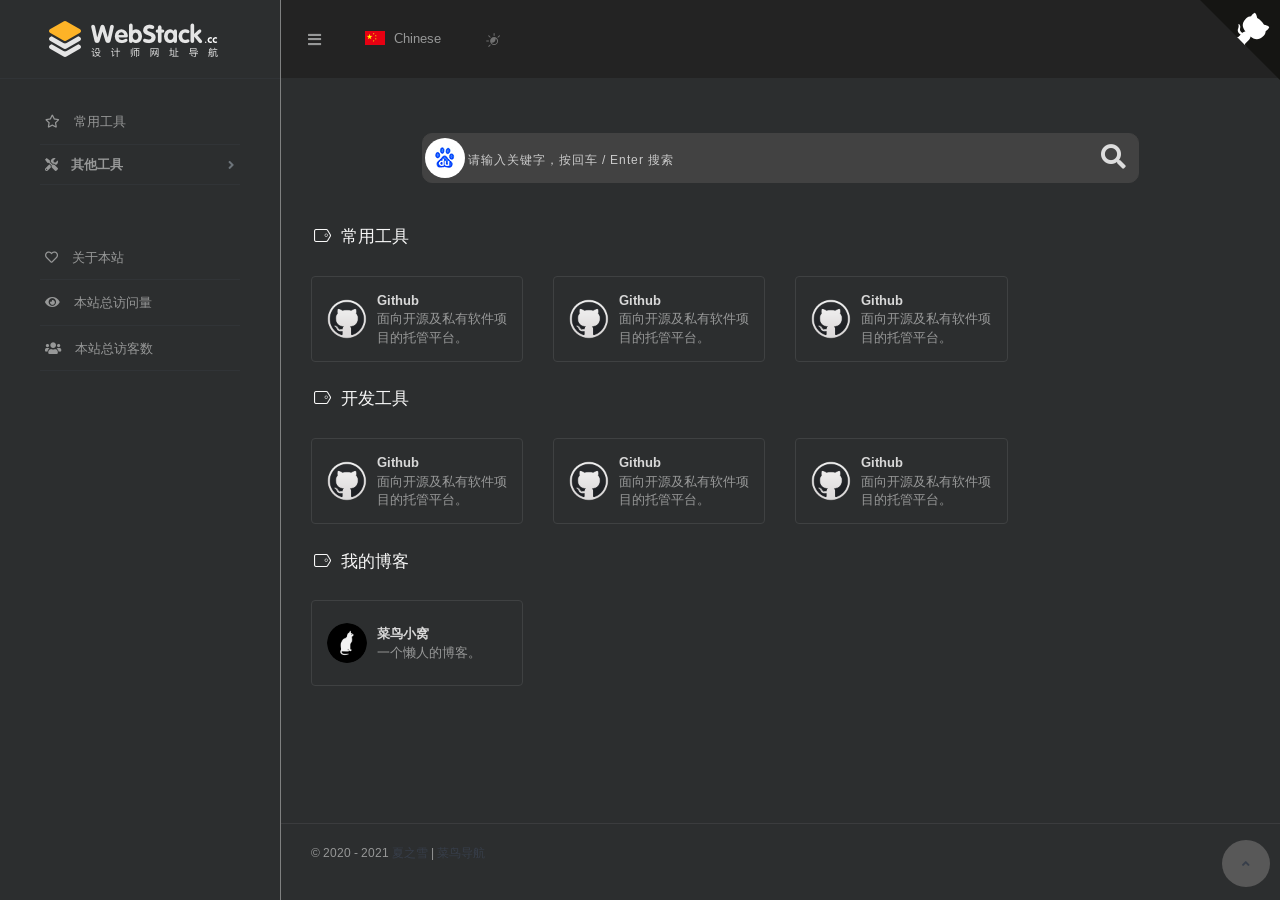
<file: index.html>
<!DOCTYPE html>
<html lang="zh-cn">

<head>
  <head>
  <meta charset="utf-8">
  <meta http-equiv="X-UA-Compatible" content="IE=edge">
  <meta name="viewport" content="width=device-width, initial-scale=1.0" />
  <meta name="author" content="viggo" />
  <title>夏之雪 - 菜鸟导航</title>
  <meta name="keywords" content="菜鸟导航">
  <meta name="description" content="菜鸟导航站">
  <link rel="shortcut icon" href="img/favicon.ico">
  
<link rel="stylesheet" href="/css/hclonely.css">
<link rel="stylesheet" href="//fonts.loli.net/css?family=Arimo:400,700,400italic.css">
<link rel="stylesheet" href="/css/fonts/linecons/css/linecons.min.css">
<link rel="stylesheet" href="/css/fonts/fontawesome/css/all.min.css">
<link rel="stylesheet" href="/css/bootstrap.min.css">
<link rel="stylesheet" href="/css/xenon-core.min.css">
<link rel="stylesheet" href="/css/xenon-components.min.css">
<link rel="stylesheet" href="/css/xenon-skins.min.css">
<link rel="stylesheet" href="/css/nav.min.css">

  
<script src="/js/jquery-1.11.1.min.js"></script>

  
<script src="/js/header.js"></script>

  <!-- HTML5 shim and Respond.js IE8 support of HTML5 elements and media queries -->
  <!--[if lt IE 9]>
        
<script src="/js/html5shiv.min.js"></script>

        
<script src="/js/respond.min.js"></script>

    <![endif]-->
  <!-- / FB Open Graph -->
  <meta property="og:type" content="article">
  <meta property="og:url" content="http://example.com/index.html">
  <meta property="og:title" content="夏之雪 - 菜鸟导航">
  <meta property="og:description" content="菜鸟导航站">
  <meta property="og:site_name" content="夏之雪 - 菜鸟导航">
  
  <meta property="og:image" content="img/webstack_banner_cn.png">
  
  <!-- / Twitter Cards -->
  <meta name="twitter:card" content="summary_large_image">
  <meta name="twitter:title" content="夏之雪 - 菜鸟导航">
  <meta name="twitter:description" content="菜鸟导航站">
  
  <meta name="twitter:image" content="img/webstack_banner_cn.png">
  
  
  <!-- 直接添加html内容即可 -->
<!-- 可设置多行 -->
  
<meta name="generator" content="Hexo 5.3.0"></head>

</head>

<body class="page-body">
<div class="page-container">
<div class="sidebar-menu toggle-others fixed">
  <div class="sidebar-menu-inner">
    <header class="logo-env">
      <div class="logo">
        <a href="/index.html" class="logo-expanded">
          <img src="img/logo@2x.png" width="100%" alt="" />
        </a>
        <a href="/index.html" class="logo-collapsed">
          <img src="img/logo-collapsed@2x.png" width="40" alt="" />
        </a>
      </div>
      <div class="mobile-menu-toggle visible-xs">
        <a href="#" data-toggle="user-info-menu">
          <i class="linecons-cog"></i>
        </a>
        <a href="#" data-toggle="mobile-menu">
          <i class="fas fa-bars"></i>
        </a>
      </div>
    </header>
    <ul id="main-menu" class="main-menu">
      
      <li>
        
          <a href="#常用工具" class="smooth">
            
            <i class="far fa-star"></i>
            <span class="title">常用工具</span>
          </a>
          
      </li>
      
      <li>
        
        <a class="fas fa-angle-down" style="cursor: pointer;">
          
            <i class="fas fa-tools"></i>
            <span class="title">其他工具</span>
          </a>
          
          <ul>
            
            <li>
              <a href="#开发工具" class="smooth">
                <i class="fas fa-tools"></i>
                <span class="title">开发工具</span>
              </a>
            </li>
            
            <li>
              <a href="#我的博客" class="smooth">
                <i class="fas fa-blog"></i>
                <span class="title">我的博客</span>
              </a>
            </li>
            
          </ul>
          
      </li>
      
      
      <li class="submit-tag">
        <a href="/about/">
          <i class="far fa-heart"></i>
          <span class="tooltip-blue">关于本站</span>
        </a>
      </li>
      
      
      <li>
        <a href="javascript:void(0)">
          <i class="fas fa-eye"></i>
          <span id="busuanzi_container_site_pv">本站总访问量<span id="busuanzi_value_site_pv"></span></span>
        </a>
      </li>
      <li>
        <a href="javascript:void(0)">
          <i class="fas fa-users"></i>
          <span id="busuanzi_container_site_uv">本站总访客数<span id="busuanzi_value_site_uv"></span></span>
        </a>
      </li>
      
    </ul>
  </div>
</div>


<div class="main-content">
  <nav class="navbar user-info-navbar" role="navigation">
    <ul class="user-info-menu left-links list-inline list-unstyled">
      <li class="hidden-sm hidden-xs hover-line">
        <a href="#" data-toggle="sidebar">
          <i class="fas fa-bars"></i>
        </a>
      </li>
      <li class="dropdown hover-line language-switcher">
        <a href="/index.html" class="dropdown-toggle" data-toggle="dropdown">
          <img src="img/flags/flag-cn.png" alt="flag-cn" /> Chinese
        </a>
        <ul class="dropdown-menu languages">
          <li class="active">
            <a href="/index.html">
              <img src="img/flags/flag-cn.png" alt="flag-cn" alt="flag-cn" /> Chinese
            </a>
          </li>
        </ul>
      </li>
      <li class="switch-mode hover-line" onclick="switchNightMode()">
        <a href="#">
          <svg t="1593061068148" class="icon" viewBox="0 0 1024 1024" version="1.1" xmlns="http://www.w3.org/2000/svg" p-id="1681" width="16" height="16">
            <path d="M582.4 326.4c-140.8 0-256 115.2-256 256s115.2 256 256 256 256-115.2 256-256-115.2-256-256-256z m0 448c-70.4 0-131.2-36.8-164.8-92.8 12.8 3.2 27.2 4.8 40 4.8 121.6 0 219.2-99.2 219.2-219.2 0-17.6-1.6-35.2-6.4-52.8 60.8 32 102.4 96 102.4 169.6 1.6 104-84.8 190.4-190.4 190.4zM582.4 262.4c17.6 0 32-14.4 32-32v-128c0-17.6-14.4-32-32-32s-32 14.4-32 32v128c0 17.6 14.4 32 32 32zM262.4 582.4c0-17.6-14.4-32-32-32h-128c-17.6 0-32 14.4-32 32s14.4 32 32 32h128c17.6 0 32-14.4 32-32zM310.4 356.8c6.4 6.4 14.4 9.6 22.4 9.6 8 0 16-3.2 22.4-9.6 12.8-12.8 12.8-32 0-44.8l-91.2-91.2c-12.8-12.8-32-12.8-44.8 0-12.8 12.8-12.8 32 0 44.8l91.2 91.2zM944 220.8c-12.8-12.8-32-12.8-44.8 0l-91.2 91.2c-12.8 12.8-12.8 32 0 44.8 6.4 6.4 14.4 9.6 22.4 9.6 8 0 16-3.2 22.4-9.6l91.2-91.2c12.8-12.8 12.8-33.6 0-44.8zM310.4 808l-91.2 91.2c-12.8 12.8-12.8 32 0 44.8 6.4 6.4 14.4 9.6 22.4 9.6 8 0 16-3.2 22.4-9.6l91.2-91.2c12.8-12.8 12.8-32 0-44.8-11.2-11.2-32-11.2-44.8 0z" p-id="1682" fill="#707070"></path>
          </svg>
        </a>
      </li>
    </ul>
    
    <a target="_blank" rel="noopener" href="https://github.com/HCLonely/hexo-theme-webstack" class="github-corner" aria-label="View source on GitHub"><svg width="80" height="80" viewBox="0 0 250 250" style="fill:#151513; color:#fff; position: absolute; top: 0; border: 0; right: 0;" aria-hidden="true"><path d="M0,0 L115,115 L130,115 L142,142 L250,250 L250,0 Z"></path><path d="M128.3,109.0 C113.8,99.7 119.0,89.6 119.0,89.6 C122.0,82.7 120.5,78.6 120.5,78.6 C119.2,72.0 123.4,76.3 123.4,76.3 C127.3,80.9 125.5,87.3 125.5,87.3 C122.9,97.6 130.6,101.9 134.4,103.2" fill="currentColor" style="transform-origin: 130px 106px;" class="octo-arm"></path><path d="M115.0,115.0 C114.9,115.1 118.7,116.5 119.8,115.4 L133.7,101.6 C136.9,99.2 139.9,98.4 142.2,98.6 C133.8,88.0 127.5,74.4 143.8,58.0 C148.5,53.4 154.0,51.2 159.7,51.0 C160.3,49.4 163.2,43.6 171.4,40.1 C171.4,40.1 176.1,42.5 178.8,56.2 C183.1,58.6 187.2,61.8 190.9,65.4 C194.5,69.0 197.7,73.2 200.1,77.6 C213.8,80.2 216.3,84.9 216.3,84.9 C212.7,93.1 206.9,96.0 205.4,96.6 C205.1,102.4 203.0,107.8 198.3,112.5 C181.9,128.9 168.3,122.5 157.7,114.1 C157.9,116.9 156.7,120.9 152.7,124.9 L141.0,136.5 C139.8,137.7 141.6,141.9 141.8,141.8 Z" fill="currentColor" class="octo-body"></path></svg></a><style>.github-corner:hover .octo-arm{animation:octocat-wave 560ms ease-in-out}@keyframes octocat-wave{0%,100%{transform:rotate(0)}20%,60%{transform:rotate(-25deg)}40%,80%{transform:rotate(10deg)}}@media (max-width:500px){.github-corner:hover .octo-arm{animation:none}.github-corner .octo-arm{animation:octocat-wave 560ms ease-in-out}}</style>
    
    </nav>
    
    <section class="sousuo">
      <div class="search">
        <div class="search-box">
          <span class="search-icon" style="background: url(img/search_icon.png) 0px 0px; opacity: 1;"></span>
          <input type="text" id="txt" class="search-input" autocomplete="off" placeholder="请输入关键字，按回车 / Enter 搜索">
          <button class="search-btn" id="search-btn"><i class="fa fa-search"></i></button>
        </div>
        <!-- 搜索热词 -->
        <div class="box search-hot-text" id="box" style="display: none;">
          <ul></ul>
        </div>
        <!-- 搜索引擎 -->
        <div class="search-engine" style="display: none;">
          <div class="search-engine-head">
            <strong class="search-engine-tit">选择您的默认搜索引擎：</strong>
            <div class="search-engine-tool">搜索热词： <span id="hot-btn"></span></div>
          </div>
          <ul class="search-engine-list search-engine-list_zmki_ul">
          </ul>
        </div>
    </section>
    <script>search()</script>
  
    
    
    
    <h4 class="text-gray"><i class="linecons-tag" style="margin-right: 7px;" id="常用工具"></i>常用工具</h4>
<div class="row">
  
  <div class="col-sm-3">
    <div class="xe-widget xe-conversations box2 label-info" onclick="window.open('https://github.com/', '_blank')" data-toggle="tooltip" data-placement="bottom" title="" data-original-title="https://github.com/">
      <div class="xe-comment-entry">
        <a class="xe-user-img">
          <img data-src="img/logos/github.png" class="lozad img-circle" width="40">
        </a>
        <div class="xe-comment">
          <a href="#" class="xe-user-name overflowClip_1">
            <strong>Github</strong>
          </a>
          <p class="overflowClip_2">面向开源及私有软件项目的托管平台。</p>
        </div>
      </div>
    </div>
  </div>
  
  <div class="col-sm-3">
    <div class="xe-widget xe-conversations box2 label-info" onclick="window.open('https://github.com/', '_blank')" data-toggle="tooltip" data-placement="bottom" title="" data-original-title="https://github.com/">
      <div class="xe-comment-entry">
        <a class="xe-user-img">
          <img data-src="img/logos/github.png" class="lozad img-circle" width="40">
        </a>
        <div class="xe-comment">
          <a href="#" class="xe-user-name overflowClip_1">
            <strong>Github</strong>
          </a>
          <p class="overflowClip_2">面向开源及私有软件项目的托管平台。</p>
        </div>
      </div>
    </div>
  </div>
  
  <div class="col-sm-3">
    <div class="xe-widget xe-conversations box2 label-info" onclick="window.open('https://github.com/', '_blank')" data-toggle="tooltip" data-placement="bottom" title="" data-original-title="https://github.com/">
      <div class="xe-comment-entry">
        <a class="xe-user-img">
          <img data-src="img/logos/github.png" class="lozad img-circle" width="40">
        </a>
        <div class="xe-comment">
          <a href="#" class="xe-user-name overflowClip_1">
            <strong>Github</strong>
          </a>
          <p class="overflowClip_2">面向开源及私有软件项目的托管平台。</p>
        </div>
      </div>
    </div>
  </div>
  
</div>
<br />
    
    
    
    
    
    <h4 class="text-gray"><i class="linecons-tag" style="margin-right: 7px;" id="开发工具"></i>开发工具</h4>
<div class="row">
  
  <div class="col-sm-3">
    <div class="xe-widget xe-conversations box2 label-info" onclick="window.open('https://github.com/', '_blank')" data-toggle="tooltip" data-placement="bottom" title="" data-original-title="https://github.com/">
      <div class="xe-comment-entry">
        <a class="xe-user-img">
          <img data-src="img/logos/github.png" class="lozad img-circle" width="40">
        </a>
        <div class="xe-comment">
          <a href="#" class="xe-user-name overflowClip_1">
            <strong>Github</strong>
          </a>
          <p class="overflowClip_2">面向开源及私有软件项目的托管平台。</p>
        </div>
      </div>
    </div>
  </div>
  
  <div class="col-sm-3">
    <div class="xe-widget xe-conversations box2 label-info" onclick="window.open('https://github.com/', '_blank')" data-toggle="tooltip" data-placement="bottom" title="" data-original-title="https://github.com/">
      <div class="xe-comment-entry">
        <a class="xe-user-img">
          <img data-src="img/logos/github.png" class="lozad img-circle" width="40">
        </a>
        <div class="xe-comment">
          <a href="#" class="xe-user-name overflowClip_1">
            <strong>Github</strong>
          </a>
          <p class="overflowClip_2">面向开源及私有软件项目的托管平台。</p>
        </div>
      </div>
    </div>
  </div>
  
  <div class="col-sm-3">
    <div class="xe-widget xe-conversations box2 label-info" onclick="window.open('https://github.com/', '_blank')" data-toggle="tooltip" data-placement="bottom" title="" data-original-title="https://github.com/">
      <div class="xe-comment-entry">
        <a class="xe-user-img">
          <img data-src="img/logos/github.png" class="lozad img-circle" width="40">
        </a>
        <div class="xe-comment">
          <a href="#" class="xe-user-name overflowClip_1">
            <strong>Github</strong>
          </a>
          <p class="overflowClip_2">面向开源及私有软件项目的托管平台。</p>
        </div>
      </div>
    </div>
  </div>
  
</div>
<br />
    
    
    <h4 class="text-gray"><i class="linecons-tag" style="margin-right: 7px;" id="我的博客"></i>我的博客</h4>
<div class="row">
  
  <div class="col-sm-3">
    <div class="xe-widget xe-conversations box2 label-info" onclick="window.open('https://www.gaohanas.com/', '_blank')" data-toggle="tooltip" data-placement="bottom" title="" data-original-title="https://www.gaohanas.com/">
      <div class="xe-comment-entry">
        <a class="xe-user-img">
          <img data-src="img/logos/blog.png" class="lozad img-circle" width="40">
        </a>
        <div class="xe-comment">
          <a href="#" class="xe-user-name overflowClip_1">
            <strong>菜鸟小窝</strong>
          </a>
          <p class="overflowClip_2">一个懒人的博客。</p>
        </div>
      </div>
    </div>
  </div>
  
</div>
<br />
    
    
    
    
<script src="/js/footer.js"></script>


  <footer class="main-footer sticky footer-type-1">
  <div class="footer-inner">
    <!-- Add your copyright text here -->
    <p>
      
      &copy; 2020 - 2021
      <a href="javascript:void(0);">夏之雪</a> | <a href="" > 菜鸟导航 </a> 
    </p>
    
    <div class="go-up">
      <a href="#" rel="go-top">
        <i class="fas fa-angle-up"></i>
      </a>
    </div>
  </div>
</footer>
</div>
</div>

<script src="/js/bootstrap.min.js"></script>
<script src="/js/TweenMax.min.js"></script>
<script src="/js/resizeable.min.js"></script>
<script src="/js/joinable.js"></script>
<script src="/js/xenon-api.min.js"></script>
<script src="/js/xenon-toggles.min.js"></script>
<script src="/js/xenon-custom.min.js"></script>


<script async src="https://busuanzi.ibruce.info/busuanzi/2.3/busuanzi.pure.mini.js"></script>



<script src="/js/lozad.min.js"></script>



  
  <!-- 直接添加html内容即可 -->
<!-- 可设置多行 -->
  
</body>

</html>
</file>
<file: css/hclonely.css>
.sousuo{
    padding: 25px 0 35px 0;
    max-width: 717px;
    margin: 0 auto;
}
.search{
  position: relative;
  width: 100%;
  margin: 0 auto;
}
.search-box{
  position: relative;
}
.search-icon{
  position: absolute;
  left: 3px;
  top: 5px;
  width: 40px;
  height: 40px;
  overflow: hidden;
  border-radius: 25px;
  cursor: pointer;
  opacity: 0;
}
.search-input{
  width: 100%;
  height: 50px;
  line-height: 50px;
  font-size: 16px;
  color: #999;
  border: none;
  outline: none;
  padding-left: 45px;
  border: 1px solid #e6e6e6;
  border-radius: 10px;
}
.search-input:focus{
	outline: none;
    border: 1px solid #2188ff;
    -webkit-box-shadow: 0 0 5px 0px rgba(71, 158, 245, 0.5);
    box-shadow: 0 0 5px 0px rgba(71, 158, 245, 0.5);
}
input::-webkit-input-placeholder{
  font-size: 12px;
  letter-spacing: 1px;
  color: #ccc;
}
.search-btn{
	position: absolute;
    right: 0;
    top: 0;
    width: 50px;
    line-height: 48px;
    background: transparent;
    border: none;
    font-size: 25px;
    color: #ddd;
    font-weight: bold;
    outline: none;
    padding: 0 10px;
}
.search-btn:hover{ color: #6b7184 }
.search-btn i { margin: 0 }
.search-hot-text{
  position: absolute;
  z-index: 100;
  width: 100%;
  border-radius: 0 0 10px 10px;
  background: #FFF;
  box-shadow: 0px 4px 5px 0px #cccccc94;
  overflow: hidden;
}
.search-hot-text ul{
	margin: 0;
	padding: 5px 0;
}
.search-hot-text ul li{
  border-top: 1px solid #f2f2f2;
  line-height: 30px;
  font-size: 14px;
  padding: 0px 25px;
  color: #777;
  cursor: pointer;
}
.search-hot-text ul li.current{
  background: #f1f1f1;
  color: #2196f3;
}
.search-hot-text ul li:hover{
  background: #f1f1f1;
  color: #2196f3;
  cursor: pointer;
}
.search-hot-text ul li span{
	display: inline-block;
    width: 20px;
    height: 20px;
    font-size: 12px;
    line-height: 20px;
    text-align: center;
    background: #e5e5e5;
    margin-right: 10px;
    border-radius: 10px;
    color: #999;
}
/* 搜索引擎 */
.search-engine{
  position: absolute;
  top: 60px;
  left: 0;
  width: 100%;
  background: #FFF;
  padding: 15px 0 0 15px;
  border-radius: 5px;
  box-shadow: 0px 5px 20px 0px #d8d7d7;
  transition: all 0.3s;
  -moz-transition: all 0.3s;
  -webkit-transition: all 0.3s;
  -o-transition: all 0.3s;
  display: none;
  z-index: 999
}
.search-engine-head{
  overflow: hidden;
  margin-bottom: 10px;
  padding-right: 15px;
}
.search-engine-tit{
  float: left;
  margin: 0;
  font-size: 14px;
  color: #999;
}
.search-engine-tool{
  float: right;
  font-size: 12px;
  color: #999;
}
.search-engine-tool > span{
  float: right;
  display: inline-block;
  width: 25px;
  height: 15px;
  background: url('img/off_on.png') no-repeat 0px 0px;
  cursor: pointer
}
.search-engine-tool > span.off{ background-position: -30px 0px }

.search-engine ul::before{
  content: '';
  width: 0px;
  height: 0px;
  position: absolute;
  top: -15px;
  border-top: 8px solid transparent;
  border-right: 8px solid transparent;
  border-bottom: 8px solid #fff;
  border-left: 8px solid transparent;

}
.search-engine-list::after{
    content: '';
    width: 90px;
    height: 20px;
    position: absolute;
    top: -20px;
    left: 1px;
}
.search-engine-list li{
  float: left;
  width: 30%;
  line-height: 30px;
  font-size: 14px;
  padding: 5px 10px 5px 10px;
  margin: 0 10px 10px 0;
  background: #f9f9f9;
  color: #999;
  cursor: pointer;
  padding: 0;
}
.search-engine-list li span{
  width: 25px;
  height: 25px;
  border-radius: 15px;
  float: left;
  margin-right: 5px;
  margin-top: 2.5px;
}
body.night .board {
  background: #2c2e2f;
  box-shadow: 0px 0px 6px #00000061;
}

body.night .board a {
  color: #d6d6d6;
}

body.night .tpwidget_title_hook,
body.night .tpwidget_text_hook {
  color: #fdfdfd;
}

body.night .sidebar-menu {
  border-right: #7f8080 1px solid;
}

body.night .user-info-navbar {
  background-color: #232323 !important;
}
body.night .dropdown-menu {
  background-color: #232323 !important;
  border: 1px solid #888686 !important;
}

body.night .user-info-navbar .user-info-menu>li>a {
  border-bottom: 1px solid #232323 !important;
  border-right: 1px solid #232323 !important;
  border-left: 1px solid #232323 !important;
}

body.night .user-info-navbar .user-info-menu>li>a,
.user-info-navbar .user-info-menu>li>a {
  height: 76px !important;
}

body.night .user-info-navbar .user-info-menu>li>a:hover {
  border-right: 1px solid #888686 !important;
  border-left: 1px solid #888686 !important;
}

body.night .user-info-navbar .user-info-menu>li {
  border: 1px solid #232323 !important;
}

body.night .user-info-navbar .user-info-menu>li .dropdown-menu.languages li.active a {
  background-color: #232323 !important;
  color: #979898 !important;
}

body.night,
body.night #body {
  background-color: #2c2e2f !important;
  color: #a9a9a9 !important;
}

body.night .text-gray {
  color: #f8f8f8;
}

body.night .xe-widget.xe-conversations {
  background: #2c2e2f;
}

body.night .box2 {
  border: 1px solid #3f4142;
}

body.night .xe-comment a {
  color: #d8d8d8;
}

body.night .xe-comment p {
  color: #979898 !important;
}

body.night .box2:hover {
  box-shadow: 0 26px 40px -24px rgb(255, 255, 255);
  -webkit-box-shadow: 0 26px 40px -24px rgba(130, 130, 130, 0.13);
  -moz-box-shadow: 0 26px 40px -24px rgba(0, 36, 100, 0.3);
  -webkit-transition: all 0.3s cubic-bezier(0.25, 0.1, 0.14, 1.43);
  -moz-transition: all 0.3s ease;
  -o-transition: all 0.3s ease;
  transition: all 0.3s ease-out;
  background-color: #232323 !important;
}

body.night .tpwthwidt .front_37Zqj25,
body.night .tpwthwidt .widget_ctONpAN {
  background: #535656;
  color: red !important;
}

body.night .tpwthwidt .weakText_3SLbaEo {
  color: rgb(253, 253, 253);
}

body.night .tpwthwidt .baseText_31obwQ4 {
  color: #cccccc;
}

body.night footer.main-footer {
  border-top: 1px solid #414344b5;
  background-color: #2c2e2f;
}

body.night .footer-text a {
  color: #a9a9a9;
}

body.night .footer-text a:hover,
body.night footer-text a:focus {
  color: #ffffff;
  text-decoration: none
}

body.night .panel {
  background: #2c2e2f;
}

body.night blockquote {
  border-left: 5px solid #000;
}

body.night .respond a {
  color: #cecece;
}

body.night .respond .textarea {
  background-color: #2b2b2b;
  margin-top: 50px;
  border-radius: 15px;
  padding: 10px;
}

body.night .submit {
  color: #a5a5a5;
  background-color: #0000008f;
  border: 0px;
  border-radius: 5px;
  padding: 5px 10px;
  font-size: 15px;
  float: right;
  margin-top: 10px;
}

body.night #search button i {
  color: #b1b1b1;
}

body.night #search-text {
  background-color: #464646;
  color: #bdbdbd;
}

body.night .search-type input:checked+label,
.search-type input:hover+label {
  background-color: #969696;
}

body.night .s-type-list {
  display: none;
  position: absolute;
  top: 31px;
  padding: 9pt 0;
  width: 20pc;
  background: #535656;
  border-radius: 4px;
  box-shadow: 0 0 6px rgba(0, 0, 0, .16);
}

body.night .xe-comment-entry img {
  filter: brightness(95%);
}

body.night .search-input {
  border: 1px solid #424242;
  border-radius: 10px;
  background-color: #424242;
}

body.night .search-engine {
  background: #424242;
  box-shadow: 0px 5px 20px 0px #2c2e2f;
}

body.night .search-engine-list li {
  background: #424242;
}

.go-up{
  right: 10px !important;
  position: fixed !important;
  bottom: 20px !important;
  height: 20px;
}

body.night .go-up a {
  background-color: rgb(88 88 88) !important;
  padding: 15px 20px !important;
  border-radius: 50% !important;
}

body.night .go-up a:hover {
  background-color: rgb(123 123 123) !important;
}

.footer-inner #busuanzi_container_site_pv,
.footer-inner #busuanzi_container_site_uv {
  font-weight: bold;
}

.footer-inner #busuanzi_value_site_pv,
.footer-inner #busuanzi_value_site_uv {
  color: #373e4a;
}

.main-menu #busuanzi_value_site_pv,
.main-menu #busuanzi_value_site_uv {
  float: right;
}
</file>
<file: css/fonts/linecons/css/linecons.min.css>
@font-face{font-family:linecons;src:url(../font/linecons.eot?24293614);src:url(../font/linecons.eot?24293614#iefix) format('embedded-opentype'),url(../font/linecons.woff?24293614) format('woff'),url(../font/linecons.ttf?24293614) format('truetype'),url(../font/linecons.svg?24293614#linecons) format('svg');font-weight:400;font-style:normal}[class*=" linecons-"]:before,[class^=linecons-]:before{font-family:linecons;font-style:normal;font-weight:400;speak:none;display:inline-block;text-decoration:inherit;width:1em;margin-right:.2em;text-align:center;font-variant:normal;text-transform:none;line-height:1em;margin-left:.2em}.linecons-music:before{content:'\e800'}.linecons-search:before{content:'\e801'}.linecons-mail:before{content:'\e802'}.linecons-heart:before{content:'\e803'}.linecons-star:before{content:'\e804'}.linecons-user:before{content:'\e805'}.linecons-videocam:before{content:'\e806'}.linecons-camera:before{content:'\e807'}.linecons-photo:before{content:'\e808'}.linecons-attach:before{content:'\e809'}.linecons-lock:before{content:'\e80a'}.linecons-eye:before{content:'\e80b'}.linecons-tag:before{content:'\e80c'}.linecons-thumbs-up:before{content:'\e80d'}.linecons-pencil:before{content:'\e80e'}.linecons-comment:before{content:'\e80f'}.linecons-location:before{content:'\e810'}.linecons-cup:before{content:'\e811'}.linecons-trash:before{content:'\e812'}.linecons-doc:before{content:'\e813'}.linecons-note:before{content:'\e814'}.linecons-cog:before{content:'\e815'}.linecons-params:before{content:'\e816'}.linecons-calendar:before{content:'\e817'}.linecons-sound:before{content:'\e818'}.linecons-clock:before{content:'\e819'}.linecons-lightbulb:before{content:'\e81a'}.linecons-tv:before{content:'\e81b'}.linecons-desktop:before{content:'\e81c'}.linecons-mobile:before{content:'\e81d'}.linecons-cd:before{content:'\e81e'}.linecons-inbox:before{content:'\e81f'}.linecons-globe:before{content:'\e820'}.linecons-cloud:before{content:'\e821'}.linecons-paper-plane:before{content:'\e822'}.linecons-fire:before{content:'\e823'}.linecons-graduation-cap:before{content:'\e824'}.linecons-megaphone:before{content:'\e825'}.linecons-database:before{content:'\e826'}.linecons-key:before{content:'\e827'}.linecons-beaker:before{content:'\e828'}.linecons-truck:before{content:'\e829'}.linecons-money:before{content:'\e82a'}.linecons-food:before{content:'\e82b'}.linecons-shop:before{content:'\e82c'}.linecons-diamond:before{content:'\e82d'}.linecons-t-shirt:before{content:'\e82e'}.linecons-wallet:before{content:'\e82f'}
</file>
<file: css/xenon-core.min.css>
.ps-container .ps-scrollbar-x-rail{position:absolute;bottom:3px;height:5px;zoom:1;-webkit-opacity:0;-moz-opacity:0;opacity:0;-webkit-transition:background-color .2s linear,opacity .2s linear;-moz-transition:background-color .2s linear,opacity .2s linear;-o-transition:background-color .2s linear,opacity .2s linear;transition:background-color .2s linear,opacity .2s linear}.ps-container.hover .ps-scrollbar-x-rail,.ps-container:hover .ps-scrollbar-x-rail{zoom:1;-webkit-opacity:.6;-moz-opacity:.6;opacity:.6}.ps-container .ps-scrollbar-x-rail.hover,.ps-container .ps-scrollbar-x-rail:hover{background-color:rgba(255,255,255,.5)}.ps-container .ps-scrollbar-x-rail.in-scrolling{background-color:rgba(255,255,255,.9)}.ps-container .ps-scrollbar-y-rail{position:absolute;right:2px;width:5px;zoom:1;-webkit-opacity:0;-moz-opacity:0;opacity:0;-webkit-transition:background-color .2s linear,opacity .2s linear;-moz-transition:background-color .2s linear,opacity .2s linear;-o-transition:background-color .2s linear,opacity .2s linear;transition:background-color .2s linear,opacity .2s linear}.ps-container.hover .ps-scrollbar-y-rail,.ps-container:hover .ps-scrollbar-y-rail{zoom:1;-webkit-opacity:.6;-moz-opacity:.6;opacity:.6}.ps-container .ps-scrollbar-y-rail.hover,.ps-container .ps-scrollbar-y-rail:hover{background-color:rgba(255,255,255,.5)}.ps-container .ps-scrollbar-y-rail.in-scrolling{background-color:#eee;zoom:1;-webkit-opacity:.9;-moz-opacity:.9;opacity:.9}.ps-container .ps-scrollbar-x{position:absolute;bottom:0;height:5px;background-color:#aaa;-o-transition:background-color .2s linear;-webkit-transition:background-color .2s linear;-moz-transition:background-color .2s linear;transition:background-color .2s linear}.ps-container.ie6 .ps-scrollbar-x{font-size:0}.ps-container .ps-scrollbar-x-rail.hover .ps-scrollbar-x,.ps-container .ps-scrollbar-x-rail:hover .ps-scrollbar-x{background-color:#999}.ps-container .ps-scrollbar-y{position:absolute;right:0;width:5px;background-color:#aaa;-webkit-transition:background-color .2s linear;-moz-transition:background-color .2s linear;-o-transition:background-color .2s linear;transition:background-color .2s linear}.ps-container.ie6 .ps-scrollbar-y{font-size:0}.ps-container .ps-scrollbar-y-rail.hover .ps-scrollbar-y,.ps-container .ps-scrollbar-y-rail:hover .ps-scrollbar-y{background-color:#fafafa}.ps-container.ie .ps-scrollbar-x,.ps-container.ie .ps-scrollbar-y{visibility:hidden}.ps-container.ie.hover .ps-scrollbar-x,.ps-container.ie.hover .ps-scrollbar-y,.ps-container.ie:hover .ps-scrollbar-x,.ps-container.ie:hover .ps-scrollbar-y{visibility:visible}.cbp_tmtimeline{margin:30px 0 0 0;padding:0;list-style:none;position:relative}.cbp_tmtimeline:before{content:'';position:absolute;top:0;bottom:0;width:10px;background:#afdcf8;left:20%;margin-left:-10px}.cbp_tmtimeline>li{position:relative}.cbp_tmtimeline>li .cbp_tmtime{display:block;width:25%;padding-right:100px;position:absolute}.cbp_tmtimeline>li .cbp_tmtime span{display:block;text-align:right}.cbp_tmtimeline>li .cbp_tmtime span:first-child{font-size:.9em;color:#bdd0db}.cbp_tmtimeline>li .cbp_tmtime span:last-child{font-size:2.9em;color:#3594cb}.cbp_tmtimeline>li:nth-child(odd) .cbp_tmtime span:last-child{color:#6cbfee}.cbp_tmtimeline>li .cbp_tmlabel{margin:0 0 15px 25%;background:#3594cb;color:#fff;padding:2em;font-size:1.2em;font-weight:300;line-height:1.4;position:relative;border-radius:5px}.cbp_tmtimeline>li:nth-child(odd) .cbp_tmlabel{background:#6cbfee}.cbp_tmtimeline>li .cbp_tmlabel h2{margin-top:0;padding:0 0 10px 0;border-bottom:1px solid rgba(255,255,255,.4)}.cbp_tmtimeline>li .cbp_tmlabel:after{right:100%;border:solid transparent;content:" ";height:0;width:0;position:absolute;pointer-events:none;border-right-color:#3594cb;border-width:10px;top:10px}.cbp_tmtimeline>li:nth-child(odd) .cbp_tmlabel:after{border-right-color:#6cbfee}.cbp_tmtimeline>li .cbp_tmicon{width:40px;height:40px;speak:none;font-style:normal;font-weight:400;font-variant:normal;text-transform:none;font-size:1.4em;line-height:40px;-webkit-font-smoothing:antialiased;position:absolute;color:#fff;background:#46a4da;border-radius:50%;box-shadow:0 0 0 8px #afdcf8;text-align:center;left:20%;top:0;margin:0 0 0 -25px}@media screen and (max-width:65.375em){.cbp_tmtimeline>li .cbp_tmtime span:last-child{font-size:1.5em}}@media screen and (max-width:47.2em){.cbp_tmtimeline:before{display:none}.cbp_tmtimeline>li .cbp_tmtime{width:100%;position:relative;padding:0 0 20px 0}.cbp_tmtimeline>li .cbp_tmtime span{text-align:left}.cbp_tmtimeline>li .cbp_tmlabel{margin:0 0 30px 0;padding:1em;font-weight:400;font-size:95%}.cbp_tmtimeline>li .cbp_tmlabel:after{right:auto;left:20px;border-right-color:transparent;border-bottom-color:#3594cb;top:-20px}.cbp_tmtimeline>li:nth-child(odd) .cbp_tmlabel:after{border-right-color:transparent;border-bottom-color:#6cbfee}.cbp_tmtimeline>li .cbp_tmicon{position:relative;float:right;left:auto;margin:-55px 5px 0 0}}.dropdown-menu>li.checkbox-row{padding:5px 20px}.dropdown-menu li.checkbox-row{display:block;clear:both;font-weight:400;line-height:18px;color:#333;white-space:nowrap}.dropdown-menu li.checkbox-row label{font-weight:400}.dropdown-menu li.checkbox-row input:hover,.dropdown-menu li.checkbox-row label:hover,.dropdown-menu li.checkbox-row:hover{cursor:pointer}.no-touch .dropdown-menu>.checkbox-row:active,.no-touch .dropdown-menu>.checkbox-row:hover{text-decoration:none;color:#262626;background-color:#f5f5f5}.btn-toolbar{margin-bottom:5px}.btn-toolbar .btn-default{background-color:#68b828;color:#fff;border:1px solid transparent}.btn-toolbar .btn-default.dropdown-toggle{-webkit-box-shadow:none;-moz-box-shadow:none;box-shadow:none;border-color:transparent}.btn-toolbar .btn-primary{background-color:#508e1f}.btn-toolbar .btn-group.open .dropdown-toggle{background-color:#508e1f;color:#fff}.btn-toolbar .dropdown-menu{margin-top:0}.btn-toolbar .dropdown-menu .checkbox-row{-webkit-user-select:none;-moz-user-select:none;-ms-user-select:none;user-select:none}.btn-toolbar .dropdown-menu .checkbox-row .cbr-replaced{margin:0;margin-right:5px}.btn-toolbar .dropdown-menu .checkbox-row label{color:#979898;font-size:12px;margin:0}.lt-ie8 .btn-toolbar{display:none}.table-responsive{border-radius:0;border:1px solid #eee;margin-bottom:18px}.table-responsive>.table{margin-bottom:0}.table-responsive>.table-bordered{border:0}.table-responsive>.table-bordered>tbody>tr>td:first-child,.table-responsive>.table-bordered>tbody>tr>th:first-child,.table-responsive>.table-bordered>tfoot>tr>td:first-child,.table-responsive>.table-bordered>tfoot>tr>th:first-child,.table-responsive>.table-bordered>thead>tr>td:first-child,.table-responsive>.table-bordered>thead>tr>th:first-child{border-left:0}.table-responsive>.table-bordered>tbody>tr>td:last-child,.table-responsive>.table-bordered>tbody>tr>th:last-child,.table-responsive>.table-bordered>tfoot>tr>td:last-child,.table-responsive>.table-bordered>tfoot>tr>th:last-child,.table-responsive>.table-bordered>thead>tr>td:last-child,.table-responsive>.table-bordered>thead>tr>th:last-child{border-right:0}.table-responsive>.table-bordered>tbody>tr:last-child>td,.table-responsive>.table-bordered>tbody>tr:last-child>th,.table-responsive>.table-bordered>tfoot>tr:last-child>td,.table-responsive>.table-bordered>tfoot>tr:last-child>th{border-bottom:0}.table-responsive[data-pattern=priority-columns]{position:relative;width:100%;margin-bottom:18px;overflow-y:hidden;overflow-x:auto;-ms-overflow-style:-ms-autohiding-scrollbar;border-radius:0;border:1px solid #eee;-webkit-overflow-scrolling:touch}.table-responsive[data-pattern=priority-columns]>.table{margin-bottom:0}.table-responsive[data-pattern=priority-columns]>.table>tbody>tr>td,.table-responsive[data-pattern=priority-columns]>.table>tbody>tr>th,.table-responsive[data-pattern=priority-columns]>.table>tfoot>tr>td,.table-responsive[data-pattern=priority-columns]>.table>tfoot>tr>th,.table-responsive[data-pattern=priority-columns]>.table>thead>tr>td,.table-responsive[data-pattern=priority-columns]>.table>thead>tr>th{white-space:nowrap}.table-responsive[data-pattern=priority-columns]>.table-bordered{border:0}.table-responsive[data-pattern=priority-columns]>.table-bordered>tbody>tr>td:first-child,.table-responsive[data-pattern=priority-columns]>.table-bordered>tbody>tr>th:first-child,.table-responsive[data-pattern=priority-columns]>.table-bordered>tfoot>tr>td:first-child,.table-responsive[data-pattern=priority-columns]>.table-bordered>tfoot>tr>th:first-child,.table-responsive[data-pattern=priority-columns]>.table-bordered>thead>tr>td:first-child,.table-responsive[data-pattern=priority-columns]>.table-bordered>thead>tr>th:first-child{border-left:0}.table-responsive[data-pattern=priority-columns]>.table-bordered>tbody>tr>td:last-child,.table-responsive[data-pattern=priority-columns]>.table-bordered>tbody>tr>th:last-child,.table-responsive[data-pattern=priority-columns]>.table-bordered>tfoot>tr>td:last-child,.table-responsive[data-pattern=priority-columns]>.table-bordered>tfoot>tr>th:last-child,.table-responsive[data-pattern=priority-columns]>.table-bordered>thead>tr>td:last-child,.table-responsive[data-pattern=priority-columns]>.table-bordered>thead>tr>th:last-child{border-right:0}.table-responsive[data-pattern=priority-columns]>.table-bordered>tbody>tr:last-child>td,.table-responsive[data-pattern=priority-columns]>.table-bordered>tbody>tr:last-child>th,.table-responsive[data-pattern=priority-columns]>.table-bordered>tfoot>tr:last-child>td,.table-responsive[data-pattern=priority-columns]>.table-bordered>tfoot>tr:last-child>th{border-bottom:0}.mq.js .table-responsive[data-pattern=priority-columns] td[data-priority],.mq.js .table-responsive[data-pattern=priority-columns] th[data-priority],.mq.js.lt-ie10 .sticky-table-header td[data-priority],.mq.js.lt-ie10 .sticky-table-header th[data-priority]{display:none}.lt-ie9.mq.js .table-responsive[data-pattern=priority-columns] td[data-priority="1"],.lt-ie9.mq.js .table-responsive[data-pattern=priority-columns] th[data-priority="1"],.lt-ie9.mq.js.lt-ie10 .sticky-table-header td[data-priority="1"],.lt-ie9.mq.js.lt-ie10 .sticky-table-header th[data-priority="1"]{display:inline}.mq.js .table-responsive[data-pattern=priority-columns] td[data-priority="1"],.mq.js .table-responsive[data-pattern=priority-columns] th[data-priority="1"],.mq.js.lt-ie10 .sticky-table-header td[data-priority="1"],.mq.js.lt-ie10 .sticky-table-header th[data-priority="1"]{display:table-cell}@media screen and (min-width:480px){.lt-ie9.mq.js .table-responsive[data-pattern=priority-columns] td[data-priority="2"],.lt-ie9.mq.js .table-responsive[data-pattern=priority-columns] th[data-priority="2"],.lt-ie9.mq.js.lt-ie10 .sticky-table-header td[data-priority="2"],.lt-ie9.mq.js.lt-ie10 .sticky-table-header th[data-priority="2"]{display:inline}.mq.js .table-responsive[data-pattern=priority-columns] td[data-priority="2"],.mq.js .table-responsive[data-pattern=priority-columns] th[data-priority="2"],.mq.js.lt-ie10 .sticky-table-header td[data-priority="2"],.mq.js.lt-ie10 .sticky-table-header th[data-priority="2"]{display:table-cell}}@media screen and (min-width:640px){.lt-ie9.mq.js .table-responsive[data-pattern=priority-columns] td[data-priority="3"],.lt-ie9.mq.js .table-responsive[data-pattern=priority-columns] th[data-priority="3"],.lt-ie9.mq.js.lt-ie10 .sticky-table-header td[data-priority="3"],.lt-ie9.mq.js.lt-ie10 .sticky-table-header th[data-priority="3"]{display:inline}.mq.js .table-responsive[data-pattern=priority-columns] td[data-priority="3"],.mq.js .table-responsive[data-pattern=priority-columns] th[data-priority="3"],.mq.js.lt-ie10 .sticky-table-header td[data-priority="3"],.mq.js.lt-ie10 .sticky-table-header th[data-priority="3"]{display:table-cell}}@media screen and (min-width:800px){.lt-ie9.mq.js .table-responsive[data-pattern=priority-columns] td[data-priority="4"],.lt-ie9.mq.js .table-responsive[data-pattern=priority-columns] th[data-priority="4"],.lt-ie9.mq.js.lt-ie10 .sticky-table-header td[data-priority="4"],.lt-ie9.mq.js.lt-ie10 .sticky-table-header th[data-priority="4"]{display:inline}.mq.js .table-responsive[data-pattern=priority-columns] td[data-priority="4"],.mq.js .table-responsive[data-pattern=priority-columns] th[data-priority="4"],.mq.js.lt-ie10 .sticky-table-header td[data-priority="4"],.mq.js.lt-ie10 .sticky-table-header th[data-priority="4"]{display:table-cell}}@media screen and (min-width:960px){.lt-ie9.mq.js .table-responsive[data-pattern=priority-columns] td[data-priority="5"],.lt-ie9.mq.js .table-responsive[data-pattern=priority-columns] th[data-priority="5"],.lt-ie9.mq.js.lt-ie10 .sticky-table-header td[data-priority="5"],.lt-ie9.mq.js.lt-ie10 .sticky-table-header th[data-priority="5"]{display:inline}.mq.js .table-responsive[data-pattern=priority-columns] td[data-priority="5"],.mq.js .table-responsive[data-pattern=priority-columns] th[data-priority="5"],.mq.js.lt-ie10 .sticky-table-header td[data-priority="5"],.mq.js.lt-ie10 .sticky-table-header th[data-priority="5"]{display:table-cell}}@media screen and (min-width:1120px){.lt-ie9.mq.js .table-responsive[data-pattern=priority-columns] td[data-priority="6"],.lt-ie9.mq.js .table-responsive[data-pattern=priority-columns] th[data-priority="6"],.lt-ie9.mq.js.lt-ie10 .sticky-table-header td[data-priority="6"],.lt-ie9.mq.js.lt-ie10 .sticky-table-header th[data-priority="6"]{display:inline}.mq.js .table-responsive[data-pattern=priority-columns] td[data-priority="6"],.mq.js .table-responsive[data-pattern=priority-columns] th[data-priority="6"],.mq.js.lt-ie10 .sticky-table-header td[data-priority="6"],.mq.js.lt-ie10 .sticky-table-header th[data-priority="6"]{display:table-cell}}table.table-small-font{font-size:12px;-webkit-text-size-adjust:none;line-height:1.5em}table.focus-on tbody tr:hover{cursor:pointer}table.focus-on tbody tr.unfocused td,table.focus-on tbody tr.unfocused th{color:#777;color:rgba(0,0,0,.4)}table.focus-on tbody tr.focused td,table.focus-on tbody tr.focused th{background-color:#68b828;color:#fff;border-color:#63b026}table td.col-hide,table th.col-hide{display:none}table td.col-show,table th.col-show{display:inline}.lt-ie9 table td.col-show,.lt-ie9 table th.col-show{display:table-cell}.lt-ie9 table.display-all td,.lt-ie9 table.display-all th{display:inline!important}table.display-all td,table.display-all th{display:table-cell!important}.sticky-table-header{background-color:#fff;border:none;border-radius:0;border-top:1px solid #eee;border-bottom:1px solid #eee;position:absolute;top:0;visibility:hidden;z-index:990;overflow:hidden;min-width:100%}.sticky-table-header.fixed-solution{min-width:0;position:fixed}.lt-ie10 .sticky-table-header.fixed-solution{border-left:1px solid #eee;border-right:1px solid #eee;box-sizing:content-box;border-bottom:none}.sticky-table-header.border-radius-fix{border-bottom-left-radius:3px;border-bottom-right-radius:3px}.sticky-table-header>.table{margin-bottom:0}.sticky-table-header>.table>tbody>tr>td,.sticky-table-header>.table>tbody>tr>th,.sticky-table-header>.table>tfoot>tr>td,.sticky-table-header>.table>tfoot>tr>th,.sticky-table-header>.table>thead>tr>td,.sticky-table-header>.table>thead>tr>th{white-space:nowrap}.sticky-table-header>.table-bordered{border:0}.sticky-table-header>.table-bordered>tbody>tr>td:first-child,.sticky-table-header>.table-bordered>tbody>tr>th:first-child,.sticky-table-header>.table-bordered>tfoot>tr>td:first-child,.sticky-table-header>.table-bordered>tfoot>tr>th:first-child,.sticky-table-header>.table-bordered>thead>tr>td:first-child,.sticky-table-header>.table-bordered>thead>tr>th:first-child{border-left:0}.sticky-table-header>.table-bordered>tbody>tr>td:last-child,.sticky-table-header>.table-bordered>tbody>tr>th:last-child,.sticky-table-header>.table-bordered>tfoot>tr>td:last-child,.sticky-table-header>.table-bordered>tfoot>tr>th:last-child,.sticky-table-header>.table-bordered>thead>tr>td:last-child,.sticky-table-header>.table-bordered>thead>tr>th:last-child{border-right:0}.sticky-table-header>.table-bordered>tbody>tr:last-child>td,.sticky-table-header>.table-bordered>tbody>tr:last-child>th,.sticky-table-header>.table-bordered>tfoot>tr:last-child>td,.sticky-table-header>.table-bordered>tfoot>tr:last-child>th{border-bottom:0}.breadcrumb.auto-hidden li a,.footer-sticked-chat .chat-conversations>li .chat-user,.footer-sticked-chat .chat-conversations>li.browse-more .other-conversations-list li a span,.footer-sticked-chat .chat-conversations>li.open .conversation-window,.icon-collection .fontawesome-icon-list .fa-hover .icon-str>i,.icon-collection .fontawesome-icon-list .fa-hover .icon-str>span,.navbar.horizontal-menu .navbar-inner .navbar-brand a[data-toggle=settings-pane],.navbar.horizontal-menu .navbar-inner .navbar-brand a[data-toggle=settings-pane] i,.sidebar-menu .main-menu a,.transall,.user-info-navbar .user-info-menu>li>a,footer.main-footer .go-up a{-webkit-transition:all 220ms ease-in-out;-moz-transition:all 220ms ease-in-out;-o-transition:all 220ms ease-in-out;transition:all 220ms ease-in-out}#chat .chat-conversation .conversation-body>li:after,#chat .chat-conversation .conversation-body>li:before,.breadcrumb.auto-hidden:after,.breadcrumb.auto-hidden:before,.clearfix:after,.clearfix:before,.dataTables_wrapper .DTTT_container:after,.dataTables_wrapper .DTTT_container:before,.dataTables_wrapper .dataTables_filter:after,.dataTables_wrapper .dataTables_filter:before,.dataTables_wrapper .dataTables_length:after,.dataTables_wrapper .dataTables_length:before,.highlights li:after,.highlights li:before,.icon-collection .fontawesome-icon-list .fa-hover .icon-str:after,.icon-collection .fontawesome-icon-list .fa-hover .icon-str:before,.icon-collection .fontawesome-icon-list:after,.icon-collection .fontawesome-icon-list:before,.navbar.horizontal-menu .navbar-inner:after,.navbar.horizontal-menu .navbar-inner:before,.navbar.horizontal-menu .navbar-inner>.nav>li .dropdown-menu>.external a:after,.navbar.horizontal-menu .navbar-inner>.nav>li .dropdown-menu>.external a:before,.page-container .main-content .page-title:after,.page-container .main-content .page-title:before,.panel .panel-heading:after,.panel .panel-heading:before,.sidebar-menu .logo-env:after,.sidebar-menu .logo-env:before,.skin-color-palette:after,.skin-color-palette:before,.user-info-navbar .user-info-menu>li .dropdown-menu>.external a:after,.user-info-navbar .user-info-menu>li .dropdown-menu>.external a:before,footer.main-footer .footer-inner:after,footer.main-footer .footer-inner:before{content:" ";display:table}#chat .chat-conversation .conversation-body>li:after,.breadcrumb.auto-hidden:after,.clearfix:after,.dataTables_wrapper .DTTT_container:after,.dataTables_wrapper .dataTables_filter:after,.dataTables_wrapper .dataTables_length:after,.highlights li:after,.icon-collection .fontawesome-icon-list .fa-hover .icon-str:after,.icon-collection .fontawesome-icon-list:after,.navbar.horizontal-menu .navbar-inner:after,.navbar.horizontal-menu .navbar-inner>.nav>li .dropdown-menu>.external a:after,.page-container .main-content .page-title:after,.panel .panel-heading:after,.sidebar-menu .logo-env:after,.skin-color-palette:after,.user-info-navbar .user-info-menu>li .dropdown-menu>.external a:after,footer.main-footer .footer-inner:after{clear:both}body{background-color:#f9f9f9}a{outline:0!important}p{color:#979898}body,html{height:100%;margin:0;padding:0;border:none}.boxed-container{background:#f9f9f9}.boxed-container #chat .chat-inner{position:absolute!important}.page-container{display:table;width:100%;height:100%;vertical-align:top;border-collapse:collapse;border-spacing:0;table-layout:fixed}.boxed-container .page-container{max-width:1140px;margin:20px auto}@media screen and (max-width:768px){.boxed-container .page-container{margin:0}}.page-container.container{max-width:1140px;table-layout:auto}.page-container .main-content{display:table-cell;position:relative;z-index:1;padding:30px;padding-bottom:0;vertical-align:top;word-break:break-word;width:100%;-webkit-transition:opacity .1s ease-in-out;-moz-transition:opacity .1s ease-in-out;-o-transition:opacity .1s ease-in-out;transition:opacity .1s ease-in-out}.page-container .main-content.is-loading{zoom:1;-webkit-opacity:.5;-moz-opacity:.5;opacity:.5;-webkit-transition:opacity .3s ease-in-out;-moz-transition:opacity .3s ease-in-out;-o-transition:opacity .3s ease-in-out;transition:opacity .3s ease-in-out}.boxed-container .page-container .main-content{background-color:#f9f9f9}.page-container .main-content:hover{z-index:15}.page-container .main-content .page-title{background:#f8f8f8;margin:-30px;margin-bottom:30px;padding:20px 0;-webkit-box-shadow:0 1px 0 rgba(0,1,1,.08),inset 0 1px 0 #ededed;-moz-box-shadow:0 1px 0 rgba(0,1,1,.08),inset 0 1px 0 #ededed;box-shadow:0 1px 0 rgba(0,1,1,.08),inset 0 1px 0 #ededed}@media screen and (max-width:768px){.page-container .main-content .page-title{padding:15px 0}}.page-container .main-content .page-title.full-width .title-env{width:100%;padding-right:30px}.page-container .main-content .page-title .breadcrumb-env,.page-container .main-content .page-title .title-env{display:block}.page-container .main-content .page-title .title-env{float:left;padding-left:30px}.page-container .main-content .page-title .title-env .title{margin:0;font-size:27px}@media screen and (max-width:768px){.page-container .main-content .page-title .title-env .title{font-size:23px}.page-container .main-content .page-title .title-env .title+p{font-size:12px}}@media screen and (max-width:480px){.page-container .main-content .page-title .title-env .title{font-size:19px}}.page-container .main-content .page-title .title-env .title+p{margin:0;margin-top:5px;color:#979898}.page-container .main-content .page-title .breadcrumb-env{float:right;padding-right:30px}@media screen and (max-width:480px){.page-container .main-content .page-title .breadcrumb-env{clear:both;float:none;padding:0 10px}}.page-container .main-content .page-title .breadcrumb-env .breadcrumb{margin-bottom:0;margin-top:8px}@media screen and (max-width:768px){.page-container .main-content .page-title .breadcrumb-env .breadcrumb{margin-top:4px}.page-container .main-content .page-title .breadcrumb-env .breadcrumb li a{font-size:12px}}.sidebar-menu{display:table-cell;position:relative;width:280px;background:#2c2e2f;z-index:1}.sidebar-menu .logo-env{padding:19px 45px;border-bottom:1px solid #313437}.sidebar-menu .logo-env .logo{float:left}.sidebar-menu .logo-env .logo .logo-collapsed{display:none}.sidebar-menu .logo-env .settings-icon{float:right;position:relative;top:1px}.sidebar-menu .logo-env .settings-icon a{color:#979898;line-height:1}.sidebar-menu .logo-env .settings-icon a i{line-height:1;font-size:18px}.sidebar-menu .logo-env .settings-icon a:hover{color:#fff}.sidebar-menu .main-menu{padding-left:40px;padding-right:40px;margin-top:20px;margin-bottom:20px;list-style:none}@media screen and (max-width:768px){.sidebar-menu .main-menu{margin-top:10px;margin-bottom:10px}}.sidebar-menu .main-menu a{color:#979898;text-decoration:none;display:block;padding:13px 5px;border-bottom:1px solid #313437}.sidebar-menu .main-menu a>i{display:inline-block;margin-right:10px}.sidebar-menu .main-menu a>i+span{padding-right:10px}.sidebar-menu .main-menu a>span{display:inline-block}.sidebar-menu .main-menu a>.label{margin-top:1px}.sidebar-menu .main-menu a>.badge{font-size:75%;line-height:1.2}.sidebar-menu .main-menu a:hover{color:#fff}.sidebar-menu .main-menu li.active>a{color:#fff}.sidebar-menu .main-menu li.has-sub>a:before{position:relative;display:inline-block;font-family:"Font Awesome 5 Free";content:'\f107';float:right;color:#6d747a;margin-left:10px;-webkit-transform:rotate(-90deg);-moz-transform:rotate(-90deg);-o-transform:rotate(-90deg);-ms-transform:rotate(-90deg);transform:rotate(-90deg);-webkit-transition:all 150ms ease-in-out;-moz-transition:all 150ms ease-in-out;-o-transition:all 150ms ease-in-out;transition:all 150ms ease-in-out}.sidebar-menu .main-menu li.has-sub.expanded>a:before,.sidebar-menu .main-menu li.has-sub.opened>a:before{-webkit-transform:rotate(0);-moz-transform:rotate(0);-o-transform:rotate(0);-ms-transform:rotate(0);transform:rotate(0)}.sidebar-menu .main-menu>li.opened>ul{display:block}.sidebar-menu .main-menu>li.opened .opened>ul{display:block}.sidebar-menu .main-menu ul{display:none;margin:0;padding:0;overflow:hidden;list-style:none}.sidebar-menu .main-menu ul li{position:relative}@media screen and (min-width:768px){.sidebar-menu .main-menu ul li.is-hidden{left:-20px;zoom:1;-webkit-opacity:0;-moz-opacity:0;opacity:0}}.sidebar-menu .main-menu ul li.is-shown{left:0;zoom:1;-webkit-opacity:1;-moz-opacity:1;opacity:1;-webkit-transition:all .2s ease-in-out;-moz-transition:all .2s ease-in-out;-o-transition:all .2s ease-in-out;transition:all .2s ease-in-out}.sidebar-menu .main-menu ul li.is-shown+.is-shown{-webkit-transition-delay:80ms;-moz-transition-delay:80ms;-o-transition-delay:80ms;transition-delay:80ms}.sidebar-menu .main-menu ul li.is-shown+.is-shown+.is-shown{-webkit-transition-delay:120ms;-moz-transition-delay:120ms;-o-transition-delay:120ms;transition-delay:120ms}.sidebar-menu .main-menu ul li.is-shown+.is-shown+.is-shown+.is-shown{-webkit-transition-delay:160ms;-moz-transition-delay:160ms;-o-transition-delay:160ms;transition-delay:160ms}.sidebar-menu .main-menu ul li.is-shown+.is-shown+.is-shown+.is-shown+.is-shown{-webkit-transition-delay:.2s;-moz-transition-delay:.2s;-o-transition-delay:.2s;transition-delay:.2s}.sidebar-menu .main-menu ul li.is-shown+.is-shown+.is-shown+.is-shown+.is-shown+.is-shown{-webkit-transition-delay:240ms;-moz-transition-delay:240ms;-o-transition-delay:240ms;transition-delay:240ms}.sidebar-menu .main-menu ul li.is-shown+.is-shown+.is-shown+.is-shown+.is-shown+.is-shown+.is-shown{-webkit-transition-delay:280ms;-moz-transition-delay:280ms;-o-transition-delay:280ms;transition-delay:280ms}.sidebar-menu .main-menu ul li.is-shown+.is-shown+.is-shown+.is-shown+.is-shown+.is-shown+.is-shown+.is-shown{-webkit-transition-delay:320ms;-moz-transition-delay:320ms;-o-transition-delay:320ms;transition-delay:320ms}.sidebar-menu .main-menu ul li.is-shown+.is-shown+.is-shown+.is-shown+.is-shown+.is-shown+.is-shown+.is-shown+.is-shown{-webkit-transition-delay:360ms;-moz-transition-delay:360ms;-o-transition-delay:360ms;transition-delay:360ms}.sidebar-menu .main-menu ul li.is-shown+.is-shown+.is-shown+.is-shown+.is-shown+.is-shown+.is-shown+.is-shown+.is-shown+.is-shown{-webkit-transition-delay:.4s;-moz-transition-delay:.4s;-o-transition-delay:.4s;transition-delay:.4s}.sidebar-menu .main-menu ul li.is-shown+.is-shown+.is-shown+.is-shown+.is-shown+.is-shown+.is-shown+.is-shown+.is-shown+.is-shown+.is-shown{-webkit-transition-delay:440ms;-moz-transition-delay:440ms;-o-transition-delay:440ms;transition-delay:440ms}.sidebar-menu .main-menu ul li.hidden-item{visibility:hidden;zoom:1;-webkit-opacity:0;-moz-opacity:0;opacity:0;-webkit-transition:all 250ms ease-in-out;-moz-transition:all 250ms ease-in-out;-o-transition:all 250ms ease-in-out;transition:all 250ms ease-in-out}.sidebar-menu .main-menu ul li a{padding-left:35px}.sidebar-menu .main-menu ul li ul li a{padding-left:60px}.sidebar-menu .main-menu ul li ul li ul li a{padding-left:85px}.sidebar-menu .main-menu ul li ul li ul li ul li a{padding-left:110px}.sidebar-menu .ps-scrollbar-x-rail .ps-scrollbar-x,.sidebar-menu .ps-scrollbar-y-rail .ps-scrollbar-y{background-color:rgba(255,255,255,.6)}.sidebar-menu.fixed{height:100%}.sidebar-menu.fixed .sidebar-menu-inner{position:fixed;left:0;top:0;bottom:0;width:inherit;overflow:hidden}.page-body.right-sidebar .sidebar-menu.fixed .sidebar-menu-inner{left:auto;right:0}@media screen and (min-width:768px){.sidebar-menu.collapsed{width:80px;z-index:10;overflow:visible}.sidebar-menu.collapsed .hidden-collapsed{display:none!important}.sidebar-menu.collapsed+.main-content .user-info-navbar .user-info-menu a[data-toggle=sidebar]{color:#606161}.sidebar-menu.collapsed+.main-content .main-footer{left:80px}.sidebar-menu.collapsed .sidebar-menu-inner{overflow:visible;position:relative}.sidebar-menu.collapsed .logo-env{padding:18px 0}.sidebar-menu.collapsed .logo-env .logo-collapsed{display:block;text-align:center}.sidebar-menu.collapsed .logo-env .logo-collapsed img{display:inline-block}.sidebar-menu.collapsed .logo-env .logo-expanded,.sidebar-menu.collapsed .logo-env .settings-icon{display:none}.sidebar-menu.collapsed .logo-env .logo{float:none}.sidebar-menu.collapsed .main-menu{padding-left:0;padding-right:0}.sidebar-menu.collapsed .main-menu>li{text-align:center;position:relative}.sidebar-menu.collapsed .main-menu>li li.active,.sidebar-menu.collapsed .main-menu>li.active{background-color:#252627}.sidebar-menu.collapsed .main-menu>li>a>i{margin-right:0;font-size:16px}.sidebar-menu.collapsed .main-menu>li>a>span{display:none!important}.sidebar-menu.collapsed .main-menu>li>a>span.label{display:block;position:absolute;right:0;top:0}.sidebar-menu.collapsed .main-menu>li.has-sub>a:before{display:none}.sidebar-menu.collapsed .main-menu>li.opened>ul{display:none}.sidebar-menu.collapsed .main-menu>li>ul{position:absolute;background:#2c2e2f;width:250px;top:0;left:100%;text-align:left}.page-body.right-sidebar .sidebar-menu.collapsed .main-menu>li>ul{left:auto;right:100%}.sidebar-menu.collapsed .main-menu>li>ul>li>a{padding-left:20px}.sidebar-menu.collapsed .main-menu>li>ul>li>ul>li>a{padding-left:35px}.sidebar-menu.collapsed .main-menu>li>ul>li>ul>li>ul>li>a{padding-left:50px}.sidebar-menu.collapsed .main-menu>li>ul>li>ul>li>ul>li>ul>li>a{padding-left:65px}.sidebar-menu.collapsed .main-menu>li>ul>li>ul>li>ul>li>ul>li>ul>li>a{padding-left:80px}.sidebar-menu.collapsed .main-menu>li>ul li.has-sub>a:before{margin-right:10px}.sidebar-menu.collapsed .main-menu>li:hover>ul{display:block}}.page-body.right-sidebar .page-container{direction:rtl}.page-body.right-sidebar .page-container>*{direction:ltr}.navbar.horizontal-menu{position:relative;height:85px;background:#fff;margin:0;padding:0;z-index:101;min-height:0;-webkit-box-shadow:0 0 1px rgba(0,0,0,.15);-moz-box-shadow:0 0 1px rgba(0,0,0,.15);box-shadow:0 0 1px rgba(0,0,0,.15)}.navbar.horizontal-menu.navbar-fixed-top{position:fixed;left:0;right:0;top:0}.navbar.horizontal-menu.navbar-fixed-top+.page-container{margin-top:85px}.navbar.horizontal-menu.navbar-fixed-top+.page-container>.sidebar-menu.fixed .sidebar-menu-inner{top:85px}.settings-pane-open .navbar.horizontal-menu.navbar-fixed-top{position:relative}.settings-pane-open .navbar.horizontal-menu.navbar-fixed-top+.page-container{margin-top:0}.settings-pane-open .navbar.horizontal-menu.navbar-fixed-top+.page-container>.sidebar-menu.fixed .sidebar-menu-inner{top:0}.settings-pane-open .navbar.horizontal-menu.navbar-minimal+.page-container{margin-top:0!important}.navbar.horizontal-menu+.page-container>.sidebar-menu.fixed .sidebar-menu-inner{top:85px}.navbar.horizontal-menu .navbar-inner .navbar-brand{padding:0 30px;margin:0;float:left;height:85px;display:table}.navbar.horizontal-menu .navbar-inner .navbar-brand:hover a[data-toggle=settings-pane]{zoom:1;-webkit-opacity:1;-moz-opacity:1;opacity:1}.settings-pane-open .navbar.horizontal-menu .navbar-inner .navbar-brand a[data-toggle=settings-pane]{zoom:1;-webkit-opacity:1;-moz-opacity:1;opacity:1}.settings-pane-open .navbar.horizontal-menu .navbar-inner .navbar-brand a[data-toggle=settings-pane] i{color:#2c2e2f}.navbar.horizontal-menu .navbar-inner .navbar-brand a{display:table-cell;vertical-align:middle}.navbar.horizontal-menu .navbar-inner .navbar-brand a.logo img{margin:0}.navbar.horizontal-menu .navbar-inner .navbar-brand a[data-toggle=settings-pane]{padding-left:10px;zoom:1;-webkit-opacity:0;-moz-opacity:0;opacity:0}.navbar.horizontal-menu .navbar-inner .navbar-brand a[data-toggle=settings-pane] i{display:block;line-height:1;font-size:12px;color:#979898;margin-top:1px}.navbar.horizontal-menu .navbar-inner .navbar-brand a[data-toggle=settings-pane]:hover i{color:#2c2e2f}@media screen and (min-width:768px){.navbar.horizontal-menu .navbar-inner .navbar-nav{list-style:none;padding:0;margin:0}.navbar.horizontal-menu .navbar-inner .navbar-nav.click-to-expand .has-sub:hover>a:before{-webkit-transform:rotate(0);-moz-transform:rotate(0);-o-transform:rotate(0);-ms-transform:rotate(0);transform:rotate(0)}.navbar.horizontal-menu .navbar-inner .navbar-nav.click-to-expand .has-sub.expanded>a:before{-webkit-transform:rotate(90deg);-moz-transform:rotate(90deg);-o-transform:rotate(90deg);-ms-transform:rotate(90deg);transform:rotate(90deg)}.navbar.horizontal-menu .navbar-inner .navbar-nav a{position:relative;display:inline-block;line-height:1;color:#7d7f7f;z-index:1}.navbar.horizontal-menu .navbar-inner .navbar-nav a>i{display:inline-block;margin-right:5px}.navbar.horizontal-menu .navbar-inner .navbar-nav a>.label.pull-right{margin-top:0}.navbar.horizontal-menu .navbar-inner .navbar-nav a>.title{display:inline-block}.navbar.horizontal-menu .navbar-inner .navbar-nav a>.title+.badge{margin-left:7px}.navbar.horizontal-menu .navbar-inner .navbar-nav li.active>a,.navbar.horizontal-menu .navbar-inner .navbar-nav li:hover>a{color:#313232}.navbar.horizontal-menu .navbar-inner .navbar-nav>li{position:relative;z-index:1;line-height:85px;border:1px solid transparent;border-top:0;border-bottom:0}.navbar.horizontal-menu .navbar-inner .navbar-nav>li:hover{z-index:2}.navbar.horizontal-menu .navbar-inner .navbar-nav>li.active,.navbar.horizontal-menu .navbar-inner .navbar-nav>li:hover{border-color:#f3f3f3;background-color:#fafafa}.navbar.horizontal-menu .navbar-inner .navbar-nav>li.active{margin-left:-1px}.navbar.horizontal-menu .navbar-inner .navbar-nav>li.active+li:hover{border-left-color:transparent}.navbar.horizontal-menu .navbar-inner .navbar-nav>li>a{padding:0 15px;line-height:85px}.navbar.horizontal-menu .navbar-inner .navbar-nav>li>ul{position:absolute;min-width:270px;border:1px solid #eee;visibility:hidden;display:block;left:-1px;-webkit-border-radius:0;-webkit-background-clip:padding-box;-moz-border-radius:0;-moz-background-clip:padding;border-radius:0;background-clip:padding-box;-webkit-box-shadow:0 2px 8px rgba(0,1,1,.05);-moz-box-shadow:0 2px 8px rgba(0,1,1,.05);box-shadow:0 2px 8px rgba(0,1,1,.05);-webkit-transition:opacity 180ms linear,visibility 180ms linear;-moz-transition:opacity 180ms linear,visibility 180ms linear;-o-transition:opacity 180ms linear,visibility 180ms linear;transition:opacity 180ms linear,visibility 180ms linear;zoom:1;-webkit-opacity:0;-moz-opacity:0;opacity:0}.navbar.horizontal-menu .navbar-inner .navbar-nav>li.hover>ul{visibility:visible;zoom:1;-webkit-opacity:1;-moz-opacity:1;opacity:1}.navbar.horizontal-menu .navbar-inner .navbar-nav ul{position:relative;display:none;list-style:none;padding:0;margin:0;top:100%;min-width:100%;background:#fff;z-index:2}.navbar.horizontal-menu .navbar-inner .navbar-nav ul ul{display:block;height:0;overflow:hidden;visibility:hidden;zoom:1;-webkit-opacity:0;-moz-opacity:0;opacity:0;-webkit-transition:opacity 350ms linear;-moz-transition:opacity 350ms linear;-o-transition:opacity 350ms linear;transition:opacity 350ms linear}.navbar.horizontal-menu .navbar-inner .navbar-nav ul ul.is-visible{height:auto;visibility:visible;zoom:1;-webkit-opacity:1;-moz-opacity:1;opacity:1}.navbar.horizontal-menu .navbar-inner .navbar-nav ul>li:last-child>a:after{display:none}.navbar.horizontal-menu .navbar-inner .navbar-nav ul>li{line-height:1;margin:0}.navbar.horizontal-menu .navbar-inner .navbar-nav ul>li>a{position:relative;display:block;white-space:nowrap;padding:15px 25px;color:#979898}.navbar.horizontal-menu .navbar-inner .navbar-nav ul>li>a:after{content:'';position:absolute;left:25px;right:25px;bottom:0;background:#eee;height:1px}.navbar.horizontal-menu .navbar-inner .navbar-nav ul>li.active>a{color:#313232;background:#fafafa;border-top:1px solid #eee;margin-top:-2px}.navbar.horizontal-menu .navbar-inner .navbar-nav ul>li.active>a:after{left:0;right:0}.navbar.horizontal-menu .navbar-inner .navbar-nav ul>li.has-sub>a:before{content:'\f105';font-family:"Font Awesome 5 Free";display:block;float:right;color:#979898;position:relative;margin-left:10px;line-height:1.3;-webkit-transform-origin:center center;-moz-transform-origin:center center;-o-transform-origin:center center;-ms-transform-origin:center center;transform-origin:center center}.navbar.horizontal-menu .navbar-inner .navbar-nav ul>li.has-sub.expanded>a:before,.navbar.horizontal-menu .navbar-inner .navbar-nav ul>li.has-sub:hover>a:before{-webkit-transform:rotate(90deg);-moz-transform:rotate(90deg);-o-transform:rotate(90deg);-ms-transform:rotate(90deg);transform:rotate(90deg)}.navbar.horizontal-menu .navbar-inner .navbar-nav ul>li ul{background:#f6f6f6;border-top:1px solid #eee;border-bottom:1px solid #eee;margin-top:-1px}.navbar.horizontal-menu .navbar-inner .navbar-nav ul>li ul ul{background:#f1f1f1;border-top-color:#e7e7e7;border-bottom-color:#e7e7e7}.navbar.horizontal-menu .navbar-inner .navbar-nav ul>li ul ul a:after{background-color:#e7e7e7}.navbar.horizontal-menu .navbar-inner .navbar-nav ul>li ul ul ul{background:#ececec;border-top-color:#e2e2e2;border-bottom-color:#e2e2e2}.navbar.horizontal-menu .navbar-inner .navbar-nav ul>li ul ul ul a:after{background-color:#e2e2e2}}.navbar.horizontal-menu .navbar-inner .navbar-mobile-clear{display:block}.navbar.horizontal-menu .navbar-inner>.nav{list-style:none;margin:0;padding:0}.navbar.horizontal-menu .navbar-inner>.nav.navbar-mobile{display:none}.navbar.horizontal-menu .navbar-inner>.nav>li{line-height:85px;display:inline-block}.navbar.horizontal-menu .navbar-inner>.nav>li i{font-size:15px;color:#979898;line-height:1}.navbar.horizontal-menu .navbar-inner>.nav>li>a{position:relative;padding:0 15px;margin:0;border:1px solid transparent;border-top:0;border-bottom:0;z-index:2}.navbar.horizontal-menu .navbar-inner>.nav>li>a:hover{background:#fafafa}.navbar.horizontal-menu .navbar-inner>.nav>li>a:hover i{color:#717272}.navbar.horizontal-menu .navbar-inner>.nav>li>a.notification-icon{padding:0 20px}.navbar.horizontal-menu .navbar-inner>.nav>li>a.notification-icon:before{content:'';position:absolute;height:2px;top:0;left:0;right:0;background:#68b828;display:none}.navbar.horizontal-menu .navbar-inner>.nav>li>a.notification-icon:hover:before{display:block}.navbar.horizontal-menu .navbar-inner>.nav>li>a.notification-icon i{margin-right:2px}.navbar.horizontal-menu .navbar-inner>.nav>li>a.notification-icon .badge{font-size:9px;position:absolute;top:50%;right:10px;padding:4px;min-width:18px;font-weight:400;line-height:1;margin-top:-20px}.navbar.horizontal-menu .navbar-inner>.nav>li>a.notification-icon.notification-icon-messages:before{background-color:#7c38bc}.navbar.horizontal-menu .navbar-inner>.nav>li>a[data-toggle=chat]{padding:0 20px}.chat-open .navbar.horizontal-menu .navbar-inner>.nav>li>a[data-toggle=chat] i{color:#717272}.navbar.horizontal-menu .navbar-inner>.nav>li.open>a.notification-icon{background-color:#fff;border-color:#f3f3f3;color:#717272}.navbar.horizontal-menu .navbar-inner>.nav>li.open>a.notification-icon i{color:#717272}.navbar.horizontal-menu .navbar-inner>.nav>li.open>a.notification-icon:before{display:block}.navbar.horizontal-menu .navbar-inner>.nav>li>ul{z-index:1;border-color:#f3f3f3}.navbar.horizontal-menu .navbar-inner>.nav>li.search-form{padding:0 20px}.navbar.horizontal-menu .navbar-inner>.nav>li.user-profile>a{border:1px solid transparent;border-top:0;border-bottom:0}.navbar.horizontal-menu .navbar-inner>.nav>li.user-profile>a:focus{background-color:#fff}.navbar.horizontal-menu .navbar-inner>.nav>li.user-profile.open>a{background-color:#fff;border-color:#f3f3f3}.navbar.horizontal-menu .navbar-inner>.nav>li.user-profile.open>.dropdown-menu{margin-left:-1px}.navbar.horizontal-menu .navbar-inner>.nav>li .dropdown-menu{line-height:1.42857143}.navbar.horizontal-menu .navbar-inner>.nav>li .dropdown-menu.messages,.navbar.horizontal-menu .navbar-inner>.nav>li .dropdown-menu.notifications,.navbar.horizontal-menu .navbar-inner>.nav>li .dropdown-menu.user-profile-menu{z-index:1;margin-top:-1px}.navbar.horizontal-menu .navbar-inner>.nav>li .dropdown-menu.user-profile-menu{right:0!important}@media screen and (min-width:767px) and (max-width:992px){.navbar.horizontal-menu .navbar-inner .navbar-brand{padding:0 15px}.navbar.horizontal-menu .navbar-inner .navbar-nav>li{line-height:84px}.navbar.horizontal-menu .navbar-inner .navbar-nav>li>a{padding:0 10px;font-size:12px}.navbar.horizontal-menu .navbar-inner .navbar-nav>li>a>.badge{display:none}.navbar.horizontal-menu .navbar-inner>.nav>li i{font-size:13px}.navbar.horizontal-menu .navbar-inner>.nav>li>a.notification-icon{padding-left:15px;padding-right:15px}.navbar.horizontal-menu .navbar-inner>.nav>li.user-profile>a>span{display:none!important}}.navbar.horizontal-menu.click-to-expand .has-sub:hover>a:before{-webkit-transform:rotate(0)!important;-moz-transform:rotate(0)!important;-o-transform:rotate(0)!important;-ms-transform:rotate(0)!important;transform:rotate(0)!important}.navbar.horizontal-menu.click-to-expand .has-sub.expanded>a:before{-webkit-transform:rotate(90deg)!important;-moz-transform:rotate(90deg)!important;-o-transform:rotate(90deg)!important;-ms-transform:rotate(90deg)!important;transform:rotate(90deg)!important}@media screen and (min-width:768px){.navbar.horizontal-menu.navbar-minimal{height:55px}}.navbar.horizontal-menu.navbar-minimal.navbar-fixed-top+.page-container{margin-top:55px}@media screen and (max-width:768px){.navbar.horizontal-menu.navbar-minimal.navbar-fixed-top+.page-container{margin-top:0}}.navbar.horizontal-menu.navbar-minimal.navbar-fixed-top+.page-container>.sidebar-menu.fixed .sidebar-menu-inner{top:55px}.navbar.horizontal-menu.navbar-minimal+.page-container>.sidebar-menu.fixed .sidebar-menu-inner{top:55px}@media screen and (min-width:768px){.navbar.horizontal-menu.navbar-minimal .navbar-inner .navbar-brand{height:55px}.navbar.horizontal-menu.navbar-minimal .navbar-inner .navbar-nav>li{line-height:55px}.navbar.horizontal-menu.navbar-minimal .navbar-inner .navbar-nav>li>a{line-height:55px}}.navbar.horizontal-menu.navbar-minimal .navbar-inner>.nav>li{line-height:55px}@media screen and (min-width:767px) and (max-width:992px){.navbar.horizontal-menu.navbar-minimal .navbar-inner .navbar-nav>li{line-height:54px}}@media screen and (max-width:768px){.navbar.horizontal-menu{background:#2c2e2f;color:#fff;height:auto}.chat-open .navbar.horizontal-menu{left:-340px}.navbar.horizontal-menu.navbar-fixed-top{position:relative}.navbar.horizontal-menu.navbar-fixed-top+.page-container{margin-top:0}.navbar.horizontal-menu.navbar-fixed-top+.page-container>.sidebar-menu.fixed .sidebar-menu-inner{top:0}.settings-pane-open .navbar.horizontal-menu.navbar-fixed-top{position:relative}.settings-pane-open .navbar.horizontal-menu.navbar-fixed-top+.page-container{margin-top:0}.settings-pane-open .navbar.horizontal-menu.navbar-fixed-top+.page-container>.sidebar-menu.fixed .sidebar-menu-inner{top:0}.navbar.horizontal-menu+.page-container>.sidebar-menu.fixed .sidebar-menu-inner{top:85px}.navbar.horizontal-menu .navbar-inner{padding:20px 0}.navbar.horizontal-menu .navbar-inner .navbar-brand{height:auto;padding-left:20px}.navbar.horizontal-menu .navbar-inner .navbar-brand a[data-toggle=settings-pane]{display:none}.navbar.horizontal-menu .navbar-inner .navbar-mobile-clear{display:block;clear:both}.navbar.horizontal-menu .navbar-inner .navbar-nav{display:none;padding-left:40px;padding-right:40px;margin-top:20px;margin-bottom:20px;list-style:none;margin-bottom:0}.navbar.horizontal-menu .navbar-inner .navbar-nav a{color:#979898;text-decoration:none;display:block;padding:13px 5px;border-bottom:1px solid #313437}.navbar.horizontal-menu .navbar-inner .navbar-nav a>i{display:inline-block;margin-right:10px}.navbar.horizontal-menu .navbar-inner .navbar-nav a>i+span{padding-right:10px}.navbar.horizontal-menu .navbar-inner .navbar-nav a>span{display:inline-block}.navbar.horizontal-menu .navbar-inner .navbar-nav a>.label{margin-top:1px}.navbar.horizontal-menu .navbar-inner .navbar-nav a>.badge{font-size:75%;line-height:1.2}.navbar.horizontal-menu .navbar-inner .navbar-nav a:hover{color:#fff}.navbar.horizontal-menu .navbar-inner .navbar-nav li.active>a{color:#fff}.navbar.horizontal-menu .navbar-inner .navbar-nav li.has-sub>a:before{position:relative;display:inline-block;font-family:"Font Awesome 5 Free";content:'\f107';float:right;color:#6d747a;margin-left:10px;-webkit-transform:rotate(-90deg);-moz-transform:rotate(-90deg);-o-transform:rotate(-90deg);-ms-transform:rotate(-90deg);transform:rotate(-90deg);-webkit-transition:all 150ms ease-in-out;-moz-transition:all 150ms ease-in-out;-o-transition:all 150ms ease-in-out;transition:all 150ms ease-in-out}.navbar.horizontal-menu .navbar-inner .navbar-nav li.has-sub.expanded>a:before,.navbar.horizontal-menu .navbar-inner .navbar-nav li.has-sub.opened>a:before{-webkit-transform:rotate(0);-moz-transform:rotate(0);-o-transform:rotate(0);-ms-transform:rotate(0);transform:rotate(0)}.navbar.horizontal-menu .navbar-inner .navbar-nav>li.opened>ul{display:block}.navbar.horizontal-menu .navbar-inner .navbar-nav>li.opened .opened>ul{display:block}.navbar.horizontal-menu .navbar-inner .navbar-nav ul{display:none;margin:0;padding:0;overflow:hidden;list-style:none}.navbar.horizontal-menu .navbar-inner .navbar-nav ul li{position:relative}.navbar.horizontal-menu .navbar-inner .navbar-nav ul li.is-shown{left:0;zoom:1;-webkit-opacity:1;-moz-opacity:1;opacity:1;-webkit-transition:all .2s ease-in-out;-moz-transition:all .2s ease-in-out;-o-transition:all .2s ease-in-out;transition:all .2s ease-in-out}.navbar.horizontal-menu .navbar-inner .navbar-nav ul li.is-shown+.is-shown{-webkit-transition-delay:80ms;-moz-transition-delay:80ms;-o-transition-delay:80ms;transition-delay:80ms}.navbar.horizontal-menu .navbar-inner .navbar-nav ul li.is-shown+.is-shown+.is-shown{-webkit-transition-delay:120ms;-moz-transition-delay:120ms;-o-transition-delay:120ms;transition-delay:120ms}.navbar.horizontal-menu .navbar-inner .navbar-nav ul li.is-shown+.is-shown+.is-shown+.is-shown{-webkit-transition-delay:160ms;-moz-transition-delay:160ms;-o-transition-delay:160ms;transition-delay:160ms}.navbar.horizontal-menu .navbar-inner .navbar-nav ul li.is-shown+.is-shown+.is-shown+.is-shown+.is-shown{-webkit-transition-delay:.2s;-moz-transition-delay:.2s;-o-transition-delay:.2s;transition-delay:.2s}.navbar.horizontal-menu .navbar-inner .navbar-nav ul li.is-shown+.is-shown+.is-shown+.is-shown+.is-shown+.is-shown{-webkit-transition-delay:240ms;-moz-transition-delay:240ms;-o-transition-delay:240ms;transition-delay:240ms}.navbar.horizontal-menu .navbar-inner .navbar-nav ul li.is-shown+.is-shown+.is-shown+.is-shown+.is-shown+.is-shown+.is-shown{-webkit-transition-delay:280ms;-moz-transition-delay:280ms;-o-transition-delay:280ms;transition-delay:280ms}.navbar.horizontal-menu .navbar-inner .navbar-nav ul li.is-shown+.is-shown+.is-shown+.is-shown+.is-shown+.is-shown+.is-shown+.is-shown{-webkit-transition-delay:320ms;-moz-transition-delay:320ms;-o-transition-delay:320ms;transition-delay:320ms}.navbar.horizontal-menu .navbar-inner .navbar-nav ul li.is-shown+.is-shown+.is-shown+.is-shown+.is-shown+.is-shown+.is-shown+.is-shown+.is-shown{-webkit-transition-delay:360ms;-moz-transition-delay:360ms;-o-transition-delay:360ms;transition-delay:360ms}.navbar.horizontal-menu .navbar-inner .navbar-nav ul li.is-shown+.is-shown+.is-shown+.is-shown+.is-shown+.is-shown+.is-shown+.is-shown+.is-shown+.is-shown{-webkit-transition-delay:.4s;-moz-transition-delay:.4s;-o-transition-delay:.4s;transition-delay:.4s}.navbar.horizontal-menu .navbar-inner .navbar-nav ul li.is-shown+.is-shown+.is-shown+.is-shown+.is-shown+.is-shown+.is-shown+.is-shown+.is-shown+.is-shown+.is-shown{-webkit-transition-delay:440ms;-moz-transition-delay:440ms;-o-transition-delay:440ms;transition-delay:440ms}.navbar.horizontal-menu .navbar-inner .navbar-nav ul li.hidden-item{visibility:hidden;zoom:1;-webkit-opacity:0;-moz-opacity:0;opacity:0;-webkit-transition:all 250ms ease-in-out;-moz-transition:all 250ms ease-in-out;-o-transition:all 250ms ease-in-out;transition:all 250ms ease-in-out}.navbar.horizontal-menu .navbar-inner .navbar-nav ul li a{padding-left:35px}.navbar.horizontal-menu .navbar-inner .navbar-nav ul li ul li a{padding-left:60px}.navbar.horizontal-menu .navbar-inner .navbar-nav ul li ul li ul li a{padding-left:85px}.navbar.horizontal-menu .navbar-inner .navbar-nav ul li ul li ul li ul li a{padding-left:110px}.navbar.horizontal-menu .navbar-inner .navbar-nav.mobile-is-visible{display:block}.navbar.horizontal-menu .navbar-inner>.nav{display:none}.navbar.horizontal-menu .navbar-inner>.nav>li{line-height:65px}.navbar.horizontal-menu .navbar-inner>.nav.nav-userinfo{float:none;width:100%;display:none;background:#fff;position:relative;top:20px;text-align:right}.navbar.horizontal-menu .navbar-inner>.nav.nav-userinfo.mobile-is-visible{display:block}.navbar.horizontal-menu .navbar-inner>.nav.nav-userinfo>.xs-left{float:left}.navbar.horizontal-menu .navbar-inner>.nav.nav-userinfo>.xs-left.open>.dropdown-menu{left:1px}.navbar.horizontal-menu .navbar-inner>.nav.nav-userinfo .notification-icon .badge{top:50%}.navbar.horizontal-menu .navbar-inner>.nav.nav-userinfo .user-profile>a span{display:none}.navbar.horizontal-menu .navbar-inner>.nav.nav-userinfo .user-profile.open>a{background-color:#fafafa}.navbar.horizontal-menu .navbar-inner>.nav.navbar-mobile{display:block;float:right;padding-right:20px}.navbar.horizontal-menu .navbar-inner>.nav.navbar-mobile a{position:relative;display:inline-block;color:#979898;line-height:1;margin-left:20px}.navbar.horizontal-menu .navbar-inner>.nav.navbar-mobile a i{line-height:1;font-size:18px;position:relative;top:1px}.navbar.horizontal-menu .navbar-inner>.nav.navbar-mobile a:active,.navbar.horizontal-menu .navbar-inner>.nav.navbar-mobile a:focus,.navbar.horizontal-menu .navbar-inner>.nav.navbar-mobile a:hover{color:#fff}.navbar.horizontal-menu .navbar-inner>.nav.navbar-mobile a .badge{position:absolute;right:-3px;top:-8px;font-size:8px;padding:1px 2px;min-width:14px}}@media screen and (max-width:768px) and screen and (max-width:768px){.navbar.horizontal-menu .navbar-inner .navbar-nav{margin-top:10px;margin-bottom:10px}}@media screen and (max-width:768px) and screen and (min-width:768px){.navbar.horizontal-menu .navbar-inner .navbar-nav ul li.is-hidden{left:-20px;zoom:1;-webkit-opacity:0;-moz-opacity:0;opacity:0}}footer.main-footer{padding:20px 30px;border-top:1px solid #ddd;font-size:12px;margin-left:-30px;margin-right:-30px;margin-top:10px;background-color:#f9f9f9}footer.main-footer:after,footer.main-footer:before{content:" ";display:table}footer.main-footer:after{clear:both}footer.main-footer:after,footer.main-footer:before{content:" ";display:table}footer.main-footer:after{clear:both}.page-container+footer.main-footer{margin-left:0;margin-right:0}.page-container+footer.main-footer .footer-inner{max-width:1080px;margin-left:auto;margin-right:auto}footer.main-footer .footer-text{float:left}footer.main-footer .go-up{float:right;margin-bottom:20px}footer.main-footer .go-up a{display:inline-block;background-color:rgb(210 211 212);padding:15px 20px;border-radius:50%;}footer.main-footer .go-up a:hover{background-color:rgb(123 123 123)}footer.main-footer.footer-type-2{background-color:#252729;border-top:0;color:#fff}footer.main-footer.footer-type-2 a{color:#fff}footer.main-footer.footer-type-2 .go-up a{background-color:rgba(255,255,255,.05)}footer.main-footer.footer-type-2 .go-up a:hover{background-color:rgba(255,255,255,.1)}footer.main-footer.fixed{position:fixed;left:0;right:0;bottom:0;margin-left:0;margin-right:0;margin-top:10px!important}body.chat-open .user-info-navbar a[data-toggle=chat]{color:#606161}.user-info-navbar{background-color:#fff;min-height:0;border:0;padding:0;margin:-30px;margin-bottom:30px}.user-info-navbar .user-info-menu{margin:0}.user-info-navbar .user-info-menu.left-links{float:left}.user-info-navbar .user-info-menu.right-links{float:right}.user-info-navbar .user-info-menu li{line-height:1}.user-info-navbar .user-info-menu li a{line-height:1}.user-info-navbar .user-info-menu li a img{line-height:1}.user-info-navbar .user-info-menu>li{position:relative;margin:0;padding:0;border:1px solid #fff;border-top:0;border-bottom:0;display:block;float:left}.user-info-navbar .user-info-menu>li.hover-line:before{content:'';position:absolute;display:block;height:2px;top:0;left:0;right:0;background:#68b828;display:none}.user-info-navbar .user-info-menu>li.hover-line.open:before,.user-info-navbar .user-info-menu>li.hover-line:hover:before{display:block}.user-info-navbar .user-info-menu>li>a{position:relative;display:block;padding:30px 20px;color:#979898;border-bottom:1px solid #fff;top:1px;z-index:5;text-decoration:none}.user-info-navbar .user-info-menu>li>a i{font-size:15px;line-height:1}.user-info-navbar .user-info-menu>li>a:hover{color:#606161}.user-info-navbar .user-info-menu>li>a .badge{font-size:9px;position:absolute;top:20px;right:10px;padding:4px;min-width:18px;font-weight:400;line-height:1}.user-info-navbar .user-info-menu>li>form{position:relative;display:block;padding:30px 20px;padding-bottom:26px;margin:0;border-bottom:1px solid #fff}.user-info-navbar .user-info-menu>li a[data-toggle=sidebar]{padding-left:25px}.user-info-navbar .user-info-menu>li.fullscreen{position:relative;z-index:1}.user-info-navbar .user-info-menu>li.fullscreen:hover a{background-color:#fafafa;color:#2c2e2f}.navbar.horizontal-menu .navbar-inner>.nav>li.search-form,.user-info-navbar .user-info-menu>li.search-form{position:relative;z-index:5}.navbar.horizontal-menu .navbar-inner>.nav>li.search-form .btn,.user-info-navbar .user-info-menu>li.search-form .btn{position:relative;padding:0;margin:0;height:auto;color:#979898;z-index:2}.navbar.horizontal-menu .navbar-inner>.nav>li.search-form .btn:hover,.user-info-navbar .user-info-menu>li.search-form .btn:hover{color:#606161}.navbar.horizontal-menu .navbar-inner>.nav>li.search-form .btn:active,.navbar.horizontal-menu .navbar-inner>.nav>li.search-form .btn:focus,.user-info-navbar .user-info-menu>li.search-form .btn:active,.user-info-navbar .user-info-menu>li.search-form .btn:focus{-webkit-box-shadow:none;-moz-box-shadow:none;box-shadow:none}.navbar.horizontal-menu .navbar-inner>.nav>li.search-form .search-field,.user-info-navbar .user-info-menu>li.search-form .search-field{position:absolute;top:50%;right:15px;margin-top:-15.5px;line-height:1;height:31px;border:1px solid #ddd;border:0;padding:0 10px;width:170px;padding-right:30px;font-size:12px;z-index:1;visibility:hidden;background:#f3f3f3;zoom:1;-webkit-opacity:0;-moz-opacity:0;opacity:0}.navbar.horizontal-menu .navbar-inner>.nav>li.search-form .search-field::-moz-placeholder,.user-info-navbar .user-info-menu>li.search-form .search-field::-moz-placeholder{color:#979898;opacity:1}.navbar.horizontal-menu .navbar-inner>.nav>li.search-form .search-field:-ms-input-placeholder,.user-info-navbar .user-info-menu>li.search-form .search-field:-ms-input-placeholder{color:#979898}.navbar.horizontal-menu .navbar-inner>.nav>li.search-form .search-field::-webkit-input-placeholder,.user-info-navbar .user-info-menu>li.search-form .search-field::-webkit-input-placeholder{color:#979898}.navbar.horizontal-menu .navbar-inner>.nav>li.search-form .search-field::-webkit-input-placeholder,.user-info-navbar .user-info-menu>li.search-form .search-field::-webkit-input-placeholder{color:#979898}.navbar.horizontal-menu .navbar-inner>.nav>li.search-form .search-field:-moz-placeholder,.user-info-navbar .user-info-menu>li.search-form .search-field:-moz-placeholder{color:#979898}.navbar.horizontal-menu .navbar-inner>.nav>li.search-form .search-field::-moz-placeholder,.user-info-navbar .user-info-menu>li.search-form .search-field::-moz-placeholder{color:#979898}.navbar.horizontal-menu .navbar-inner>.nav>li.search-form .search-field:-ms-input-placeholder,.user-info-navbar .user-info-menu>li.search-form .search-field:-ms-input-placeholder{color:#979898}.navbar.horizontal-menu .navbar-inner>.nav>li.search-form .search-field:focus+.btn,.user-info-navbar .user-info-menu>li.search-form .search-field:focus+.btn{color:#606161}.navbar.horizontal-menu .navbar-inner>.nav>li.search-form.focused .search-field,.user-info-navbar .user-info-menu>li.search-form.focused .search-field{visibility:visible;zoom:1;-webkit-opacity:1;-moz-opacity:1;opacity:1;-webkit-transition:all .1s ease-in-out;-moz-transition:all .1s ease-in-out;-o-transition:all .1s ease-in-out;transition:all .1s ease-in-out}.navbar.horizontal-menu .navbar-inner>.nav>li.search-form.always-visible .search-field,.user-info-navbar .user-info-menu>li.search-form.always-visible .search-field{visibility:visible;zoom:1;-webkit-opacity:1;-moz-opacity:1;opacity:1}.navbar.horizontal-menu .navbar-inner>.nav>li.user-profile>a,.user-info-navbar .user-info-menu>li.user-profile>a{text-decoration:none}.navbar.horizontal-menu .navbar-inner>.nav>li.user-profile>a>img,.user-info-navbar .user-info-menu>li.user-profile>a>img{position:relative}.navbar.horizontal-menu .navbar-inner>.nav>li.user-profile>a>img+span,.user-info-navbar .user-info-menu>li.user-profile>a>img+span{margin-left:5px}.navbar.horizontal-menu .navbar-inner>.nav>li.user-profile>a span,.user-info-navbar .user-info-menu>li.user-profile>a span{display:inline-block}.navbar.horizontal-menu .navbar-inner>.nav>li.user-profile .userpic-32,.user-info-navbar .user-info-menu>li.user-profile .userpic-32{margin-top:-17px;top:8px}.user-info-navbar .user-info-menu>li.language-switcher a>img{display:inline-block;margin-right:5px;position:relative;top:-2px}.user-info-navbar .user-info-menu>li.open{border-left-color:#ddd;border-right-color:#ddd;z-index:15}.user-info-navbar .user-info-menu>li.open>a{color:#606161}.navbar.horizontal-menu .navbar-inner>.nav>li .dropdown-menu,.user-info-navbar .user-info-menu>li .dropdown-menu{margin:0;padding:0;margin-top:0;margin-left:-1px;z-index:3;-webkit-box-shadow:0 2px 8px rgba(0,1,1,.05);-moz-box-shadow:0 2px 8px rgba(0,1,1,.05);box-shadow:0 2px 8px rgba(0,1,1,.05)}.navbar.horizontal-menu .navbar-inner>.nav>li .dropdown-menu .dropdown-menu-list,.user-info-navbar .user-info-menu>li .dropdown-menu .dropdown-menu-list{position:relative;max-height:300px;overflow:auto}.navbar.horizontal-menu .navbar-inner>.nav>li .dropdown-menu .dropdown-menu-list.ps-scrollbar,.user-info-navbar .user-info-menu>li .dropdown-menu .dropdown-menu-list.ps-scrollbar{overflow:hidden}.navbar.horizontal-menu .navbar-inner>.nav>li .dropdown-menu .dropdown-menu-list li,.user-info-navbar .user-info-menu>li .dropdown-menu .dropdown-menu-list li{position:relative}.navbar.horizontal-menu .navbar-inner>.nav>li .dropdown-menu .dropdown-menu-list li a,.user-info-navbar .user-info-menu>li .dropdown-menu .dropdown-menu-list li a{position:relative;display:block;padding:20px 30px;color:#979898}.navbar.horizontal-menu .navbar-inner>.nav>li .dropdown-menu .dropdown-menu-list li a .line,.user-info-navbar .user-info-menu>li .dropdown-menu .dropdown-menu-list li a .line{display:block}.navbar.horizontal-menu .navbar-inner>.nav>li .dropdown-menu .dropdown-menu-list li a .line.desc,.user-info-navbar .user-info-menu>li .dropdown-menu .dropdown-menu-list li a .line.desc{margin-top:10px;overflow:hidden;text-overflow:ellipsis;white-space:nowrap;max-width:100%;margin-right:10px}.navbar.horizontal-menu .navbar-inner>.nav>li .dropdown-menu .dropdown-menu-list li a .line .light,.user-info-navbar .user-info-menu>li .dropdown-menu .dropdown-menu-list li a .line .light{zoom:1;-webkit-opacity:.6;-moz-opacity:.6;opacity:.6}.navbar.horizontal-menu .navbar-inner>.nav>li .dropdown-menu .dropdown-menu-list li a .line .small,.navbar.horizontal-menu .navbar-inner>.nav>li .dropdown-menu .dropdown-menu-list li a .line.small,.user-info-navbar .user-info-menu>li .dropdown-menu .dropdown-menu-list li a .line .small,.user-info-navbar .user-info-menu>li .dropdown-menu .dropdown-menu-list li a .line.small{font-size:12px}.navbar.horizontal-menu .navbar-inner>.nav>li .dropdown-menu .dropdown-menu-list li a .line.time,.user-info-navbar .user-info-menu>li .dropdown-menu .dropdown-menu-list li a .line.time{font-size:11px;margin-top:5px}.navbar.horizontal-menu .navbar-inner>.nav>li .dropdown-menu .dropdown-menu-list li a:after,.user-info-navbar .user-info-menu>li .dropdown-menu .dropdown-menu-list li a:after{content:'';display:block;position:absolute;height:1px;background:#ededed;bottom:0;left:30px;right:30px}.navbar.horizontal-menu .navbar-inner>.nav>li .dropdown-menu .dropdown-menu-list li a:hover,.user-info-navbar .user-info-menu>li .dropdown-menu .dropdown-menu-list li a:hover{color:#606161}.navbar.horizontal-menu .navbar-inner>.nav>li .dropdown-menu .dropdown-menu-list li.active a,.user-info-navbar .user-info-menu>li .dropdown-menu .dropdown-menu-list li.active a{color:#606161}.navbar.horizontal-menu .navbar-inner>.nav>li .dropdown-menu>.top,.user-info-navbar .user-info-menu>li .dropdown-menu>.top{padding:20px 30px;padding-bottom:0}.navbar.horizontal-menu .navbar-inner>.nav>li .dropdown-menu>.top a,.user-info-navbar .user-info-menu>li .dropdown-menu>.top a{color:#979898}.navbar.horizontal-menu .navbar-inner>.nav>li .dropdown-menu>.top a:hover,.user-info-navbar .user-info-menu>li .dropdown-menu>.top a:hover{color:#606161}.navbar.horizontal-menu .navbar-inner>.nav>li .dropdown-menu>.top p,.user-info-navbar .user-info-menu>li .dropdown-menu>.top p{margin:0;color:#979898;padding-bottom:15px;border-bottom:1px solid #ededed}.navbar.horizontal-menu .navbar-inner>.nav>li .dropdown-menu>.external,.user-info-navbar .user-info-menu>li .dropdown-menu>.external{position:relative}.navbar.horizontal-menu .navbar-inner>.nav>li .dropdown-menu>.external:after,.user-info-navbar .user-info-menu>li .dropdown-menu>.external:after{content:'';display:block;position:absolute;left:0;right:0;top:-1px;background-color:none;height:1px;background-color:#ededed}.navbar.horizontal-menu .navbar-inner>.nav>li .dropdown-menu>.external a,.user-info-navbar .user-info-menu>li .dropdown-menu>.external a{display:block;padding:20px 30px;color:#979898;background-color:#f5f5f5}.navbar.horizontal-menu .navbar-inner>.nav>li .dropdown-menu>.external a span,.user-info-navbar .user-info-menu>li .dropdown-menu>.external a span{float:left}.navbar.horizontal-menu .navbar-inner>.nav>li .dropdown-menu>.external a i,.user-info-navbar .user-info-menu>li .dropdown-menu>.external a i{float:right}.navbar.horizontal-menu .navbar-inner>.nav>li .dropdown-menu>.external a:hover,.user-info-navbar .user-info-menu>li .dropdown-menu>.external a:hover{color:#6a6b6c}.navbar.horizontal-menu .navbar-inner>.nav>li .dropdown-menu.messages,.user-info-navbar .user-info-menu>li .dropdown-menu.messages{width:370px}.navbar.horizontal-menu .navbar-inner>.nav>li .dropdown-menu.messages .dropdown-menu-list li:after,.user-info-navbar .user-info-menu>li .dropdown-menu.messages .dropdown-menu-list li:after{content:'';display:block;position:absolute;background-color:#ccc;top:50%;margin-top:-2.5px;right:30px;width:5px;height:5px;-webkit-border-radius:50%;-webkit-background-clip:padding-box;-moz-border-radius:50%;-moz-background-clip:padding;border-radius:50%;background-clip:padding-box}.navbar.horizontal-menu .navbar-inner>.nav>li .dropdown-menu.messages .dropdown-menu-list li.active:after,.user-info-navbar .user-info-menu>li .dropdown-menu.messages .dropdown-menu-list li.active:after{background-color:#8dc63f}.navbar.horizontal-menu .navbar-inner>.nav>li .dropdown-menu.notifications,.user-info-navbar .user-info-menu>li .dropdown-menu.notifications{width:370px}.navbar.horizontal-menu .navbar-inner>.nav>li .dropdown-menu.notifications .dropdown-menu-list,.user-info-navbar .user-info-menu>li .dropdown-menu.notifications .dropdown-menu-list{max-height:276px}.navbar.horizontal-menu .navbar-inner>.nav>li .dropdown-menu.notifications .dropdown-menu-list>li>a>i,.user-info-navbar .user-info-menu>li .dropdown-menu.notifications .dropdown-menu-list>li>a>i{float:left;background:#ddd;color:#fff;padding:5px;line-height:17px;width:27px;text-align:center;-webkit-border-radius:50%;-webkit-background-clip:padding-box;-moz-border-radius:50%;-moz-background-clip:padding;border-radius:50%;background-clip:padding-box}.navbar.horizontal-menu .navbar-inner>.nav>li .dropdown-menu.notifications .dropdown-menu-list>li>a .line,.user-info-navbar .user-info-menu>li .dropdown-menu.notifications .dropdown-menu-list>li>a .line{padding-left:45px}.navbar.horizontal-menu .navbar-inner>.nav>li .dropdown-menu.notifications .dropdown-menu-list>li.notification-primary>a>i,.user-info-navbar .user-info-menu>li .dropdown-menu.notifications .dropdown-menu-list>li.notification-primary>a>i{background-color:#2c2e2f}.navbar.horizontal-menu .navbar-inner>.nav>li .dropdown-menu.notifications .dropdown-menu-list>li.notification-success>a>i,.user-info-navbar .user-info-menu>li .dropdown-menu.notifications .dropdown-menu-list>li.notification-success>a>i{background-color:#8dc63f}.navbar.horizontal-menu .navbar-inner>.nav>li .dropdown-menu.notifications .dropdown-menu-list>li.notification-danger>a>i,.user-info-navbar .user-info-menu>li .dropdown-menu.notifications .dropdown-menu-list>li.notification-danger>a>i{background-color:#cc3f44}.navbar.horizontal-menu .navbar-inner>.nav>li .dropdown-menu.notifications .dropdown-menu-list>li.notification-warning>a>i,.user-info-navbar .user-info-menu>li .dropdown-menu.notifications .dropdown-menu-list>li.notification-warning>a>i{background-color:#ffba00}.navbar.horizontal-menu .navbar-inner>.nav>li .dropdown-menu.notifications .dropdown-menu-list>li.notification-info>a>i,.user-info-navbar .user-info-menu>li .dropdown-menu.notifications .dropdown-menu-list>li.notification-info>a>i{background-color:#40bbea}.navbar.horizontal-menu .navbar-inner>.nav>li .dropdown-menu.notifications .dropdown-menu-list>li.notification-secondary>a>i,.user-info-navbar .user-info-menu>li .dropdown-menu.notifications .dropdown-menu-list>li.notification-secondary>a>i{background-color:#fff;color:#444;-webkit-box-shadow:0 0 0 1px #eee;-moz-box-shadow:0 0 0 1px #eee;box-shadow:0 0 0 1px #eee}.navbar.horizontal-menu .navbar-inner>.nav>li .dropdown-menu.user-profile-menu,.user-info-navbar .user-info-menu>li .dropdown-menu.user-profile-menu{right:-1px;left:auto;width:250px}.navbar.horizontal-menu .navbar-inner>.nav>li .dropdown-menu.user-profile-menu li,.user-info-navbar .user-info-menu>li .dropdown-menu.user-profile-menu li{position:relative;display:block;padding:0;margin:0;padding:15px 20px;padding-bottom:0}.navbar.horizontal-menu .navbar-inner>.nav>li .dropdown-menu.user-profile-menu li a,.user-info-navbar .user-info-menu>li .dropdown-menu.user-profile-menu li a{display:block;color:#979898;padding:0;padding-bottom:15px;border-bottom:1px solid #f0f0f0}.navbar.horizontal-menu .navbar-inner>.nav>li .dropdown-menu.user-profile-menu li a:hover,.user-info-navbar .user-info-menu>li .dropdown-menu.user-profile-menu li a:hover{background:0 0}.navbar.horizontal-menu .navbar-inner>.nav>li .dropdown-menu.user-profile-menu li a:hover,.user-info-navbar .user-info-menu>li .dropdown-menu.user-profile-menu li a:hover{color:#606161}.navbar.horizontal-menu .navbar-inner>.nav>li .dropdown-menu.user-profile-menu li.last,.user-info-navbar .user-info-menu>li .dropdown-menu.user-profile-menu li.last{background:#fafafa}.navbar.horizontal-menu .navbar-inner>.nav>li .dropdown-menu.user-profile-menu li.last:after,.user-info-navbar .user-info-menu>li .dropdown-menu.user-profile-menu li.last:after{content:'';display:block;position:absolute;height:1px;background:#f0f0f0;top:-1px;left:0;right:0}.navbar.horizontal-menu .navbar-inner>.nav>li .dropdown-menu.user-profile-menu li.last>a,.user-info-navbar .user-info-menu>li .dropdown-menu.user-profile-menu li.last>a{border-bottom:0}.navbar.horizontal-menu .navbar-inner>.nav>li .dropdown-menu.languages,.user-info-navbar .user-info-menu>li .dropdown-menu.languages{width:200px}@media screen and (max-width:991px){.navbar.horizontal-menu .navbar-inner>.nav>li .dropdown-menu.languages,.user-info-navbar .user-info-menu>li .dropdown-menu.languages{width:auto}}.navbar.horizontal-menu .navbar-inner>.nav>li .dropdown-menu.languages li a,.user-info-navbar .user-info-menu>li .dropdown-menu.languages li a{padding-top:10px;padding-bottom:10px;color:#777879}.navbar.horizontal-menu .navbar-inner>.nav>li .dropdown-menu.languages li:hover a,.user-info-navbar .user-info-menu>li .dropdown-menu.languages li:hover a{background-color:#fbfbfb}.navbar.horizontal-menu .navbar-inner>.nav>li .dropdown-menu.languages li.active a,.user-info-navbar .user-info-menu>li .dropdown-menu.languages li.active a{background-color:#f6f6f6;color:#2c2e2f}.navbar.horizontal-menu .navbar-inner>.nav>li .dropdown-menu.languages li+li,.user-info-navbar .user-info-menu>li .dropdown-menu.languages li+li{border-top:1px solid #eee}.badge{position:relative;font-size:9px;line-height:12px}.badge.pull-right{margin-top:4px;margin-left:5px}.badge.pull-left{margin-top:4px;margin-right:5px}.badge.badge-default{background-color:#777}.badge.badge-danger,.badge.badge-red{background-color:#cc3f44}.badge.badge-blue,.badge.badge-info{background-color:#40bbea}.badge.badge-warning,.badge.badge-yellow{background-color:#ffba00}.badge.badge-green,.badge.badge-success{background-color:#8dc63f}.badge.badge-primary{background-color:#2c2e2f}.badge.badge-secondary{background-color:#68b828}.badge.badge-purple{background-color:#7c38bc}.badge.badge-pink{background-color:#ff6264}.badge.badge-yellow{background-color:#fcd036}.badge.badge-orange{background-color:#f7aa47}.badge.badge-turquoise{background-color:#00b19d}.badge.badge-red{background-color:#d5080f}.badge.badge-blue{background-color:#0e62c7}.badge.badge-black{background-color:#222}.badge.badge-white{background-color:#fff;color:#333;-webkit-box-shadow:0 0 0 1px #ddd;-moz-box-shadow:0 0 0 1px #ddd;box-shadow:0 0 0 1px #ddd}#chat{display:table-cell;position:relative;z-index:100;width:280px;background:#fff;vertical-align:top;display:none}body.chat-open #chat{display:table-cell}#chat.fixed .chat-inner{position:fixed;right:0;width:inherit}.page-body.right-sidebar #chat.fixed .chat-inner{right:auto;left:0}#chat .chat-inner{overflow:auto;height:100%;border-left:1px solid #ddd}.page-body.right-sidebar #chat .chat-inner{border-left:0;border-right:1px solid #ddd}#chat .chat-inner.ps-container{overflow:hidden}#chat .chat-header{font-size:16px;color:#979898;padding:29px 35px;padding-bottom:0;line-height:1;margin:0;position:relative}#chat .chat-header .badge{position:relative;top:-1px;margin-left:5px;-webkit-transform:scale(1);-moz-transform:scale(1);-o-transform:scale(1);-ms-transform:scale(1);transform:scale(1);zoom:1;-webkit-opacity:1;-moz-opacity:1;opacity:1;-webkit-transition:all 220ms ease-in-out;-moz-transition:all 220ms ease-in-out;-o-transition:all 220ms ease-in-out;transition:all 220ms ease-in-out}#chat .chat-header .badge.is-hidden{zoom:1;-webkit-opacity:0;-moz-opacity:0;opacity:0;-webkit-transform:scale(0);-moz-transform:scale(0);-o-transform:scale(0);-ms-transform:scale(0);transform:scale(0)}#chat .chat-header .chat-close{position:absolute;right:0;font-size:15px;right:25px;margin-top:0;color:#ddd;font-weight:400;zoom:1;-webkit-opacity:.8;-moz-opacity:.8;opacity:.8}#chat .chat-header .chat-close:hover{zoom:1;-webkit-opacity:1;-moz-opacity:1;opacity:1}#chat .chat-group{margin-top:24px}#chat .chat-group>a,#chat .chat-group>strong{display:block;padding:6px 35px;font-weight:400;font-size:12px}#chat .chat-group>strong{text-transform:uppercase;color:#979898}#chat .chat-group>a{position:relative;color:#979898;-webkit-transition:background 250ms ease-in-out;-moz-transition:background 250ms ease-in-out;-o-transition:background 250ms ease-in-out;transition:background 250ms ease-in-out}#chat .chat-group>a.active,#chat .chat-group>a:hover{color:#717272}#chat .chat-group>a:before{content:'';display:block;position:absolute;width:0;height:0;border-style:solid;border-width:4px 0 4px 4px;border-color:transparent transparent transparent #111;left:0;top:50%;margin-top:-4px;zoom:1;-webkit-opacity:0;-moz-opacity:0;opacity:0;-webkit-transition:all 220ms ease-in-out;-moz-transition:all 220ms ease-in-out;-o-transition:all 220ms ease-in-out;transition:all 220ms ease-in-out}#chat .chat-group>a.active:before{zoom:1;-webkit-opacity:1;-moz-opacity:1;opacity:1}#chat .chat-group>a .badge{font-size:9px;margin-left:5px;-webkit-transform:scale(1);-moz-transform:scale(1);-o-transform:scale(1);-ms-transform:scale(1);transform:scale(1);zoom:1;-webkit-opacity:1;-moz-opacity:1;opacity:1;-webkit-transition:all 220ms ease-in-out;-moz-transition:all 220ms ease-in-out;-o-transition:all 220ms ease-in-out;transition:all 220ms ease-in-out}#chat .chat-group>a .badge.is-hidden{zoom:1;-webkit-opacity:0;-moz-opacity:0;opacity:0;-webkit-transform:scale(0);-moz-transform:scale(0);-o-transform:scale(0);-ms-transform:scale(0);transform:scale(0)}#chat .chat-group>a em{font-style:normal}#chat .user-status{display:inline-block;background:#b7b7b7;margin-right:5px;width:8px;height:8px;-webkit-border-radius:8px;-webkit-background-clip:padding-box;-moz-border-radius:8px;-moz-background-clip:padding;border-radius:8px;background-clip:padding-box;-webkit-transition:all 220ms ease-in-out;-moz-transition:all 220ms ease-in-out;-o-transition:all 220ms ease-in-out;transition:all 220ms ease-in-out}#chat .user-status.is-online{background-color:#8dc63f}#chat .user-status.is-offline{background-color:#b7b7b7}#chat .user-status.is-idle{background-color:#ffba00}#chat .user-status.is-busy{background-color:#cc3f44}#chat .chat-conversation{position:absolute;right:279px;width:340px;background:#fff;border:1px solid #dedede;top:166px;display:none}.page-body.right-sidebar #chat .chat-conversation{right:auto;left:279px}#chat .chat-conversation.is-open{display:block}#chat .chat-conversation .conversation-header{position:relative;padding:20px 24px;font-size:14px;color:#979898;border-bottom:1px solid #ededed}#chat .chat-conversation .conversation-header small{color:rgba(151,152,152,.6);font-size:12px;padding-left:8px}#chat .chat-conversation .conversation-header .conversation-close{float:right;color:#979898;zoom:1;-webkit-opacity:1;-moz-opacity:1;opacity:1;position:relative;top:-2px}#chat .chat-conversation .conversation-header:after{position:absolute;display:block;content:'';width:0;height:0;border-style:solid;border-width:7px 0 7px 9.1px;border-color:transparent transparent transparent #dedede;right:-9.1px;top:50%;margin-top:-3.5px}.page-body.right-sidebar #chat .chat-conversation .conversation-header:after{right:auto;left:-8.1px;border-width:7px 7px 9.1px 0;border-color:transparent #dedede transparent transparent}#chat .chat-conversation .conversation-body{list-style:none;margin:0;padding:0;overflow:auto;height:245px}#chat .chat-conversation .conversation-body::-webkit-scrollbar{width:5px}#chat .chat-conversation .conversation-body::-webkit-scrollbar-track{width:5px;background-color:#fff}#chat .chat-conversation .conversation-body::-webkit-scrollbar-thumb{background-color:#dedede}#chat .chat-conversation .conversation-body>li{padding:0 30px;margin:0;padding-top:15px;padding-bottom:15px;border-bottom:1px solid #f1f1f1;color:#979898}#chat .chat-conversation .conversation-body>li.odd{background:rgba(250,250,250,.55)}#chat .chat-conversation .conversation-body>li .user{font-weight:700;color:#7d7f7f}#chat .chat-conversation .conversation-body>li .time{float:right;color:rgba(151,152,152,.8);font-size:10px;position:relative;top:3px}#chat .chat-conversation .conversation-body>li p{padding-top:5px}#chat .chat-conversation .conversation-body>li:last-child{border-bottom:0}#chat .chat-conversation .chat-textarea{padding:20px 24px;background:#fafafa;position:relative;border-top:1px solid #ededed;padding:0}#chat .chat-conversation .chat-textarea:after{content:'\f075';font-family:"Font Awesome 5 Free";color:#979898;right:15px;top:10px;font-size:15px;position:absolute}#chat .chat-conversation .chat-textarea textarea{background:#fafafa;border:0;max-height:100px!important;padding-right:35px;padding-top:10px;height:32px;resize:none}#chat .chat-conversation .chat-textarea textarea::-moz-placeholder{color:rgba(151,152,152,.85);opacity:1}#chat .chat-conversation .chat-textarea textarea:-ms-input-placeholder{color:rgba(151,152,152,.85)}#chat .chat-conversation .chat-textarea textarea::-webkit-input-placeholder{color:rgba(151,152,152,.85)}#chat .chat-conversation .chat-textarea textarea::-webkit-input-placeholder{color:rgba(151,152,152,.85)}#chat .chat-conversation .chat-textarea textarea:-moz-placeholder{color:rgba(151,152,152,.85)}#chat .chat-conversation .chat-textarea textarea::-moz-placeholder{color:rgba(151,152,152,.85)}#chat .chat-conversation .chat-textarea textarea:-ms-input-placeholder{color:rgba(151,152,152,.85)}#chat .chat-conversation .chat-textarea textarea::-webkit-scrollbar{width:5px}#chat .chat-conversation .chat-textarea textarea::-webkit-scrollbar-track{width:5px;background-color:#ededed}#chat .chat-conversation .chat-textarea textarea::-webkit-scrollbar-thumb{background-color:#ccc}.chat-history{display:none}@media (max-width:767px){.chat-visible #chat,.chat-visible #chat.fixed{display:none}.chat-visible.toggle-click #chat,.chat-visible.toggle-click #chat.fixed{display:block}#chat,#chat.fixed{position:fixed;width:auto;top:0;left:0;right:0;bottom:0;margin:10px}#chat .chat-conversation,#chat.fixed .chat-conversation{position:fixed;width:auto;left:0;right:0;top:0!important;bottom:0;margin:10px;overflow:auto}#chat .chat-conversation .conversation-body,#chat.fixed .chat-conversation .conversation-body{height:auto;max-height:450px}#chat .chat-conversation::-webkit-scrollbar,#chat.fixed .chat-conversation::-webkit-scrollbar{width:5px}#chat .chat-conversation::-webkit-scrollbar-track,#chat.fixed .chat-conversation::-webkit-scrollbar-track{width:5px;background-color:#343a45}#chat .chat-conversation::-webkit-scrollbar-thumb,#chat.fixed .chat-conversation::-webkit-scrollbar-thumb{background-color:#4a5262}}.footer-sticked-chat{position:fixed;right:30px;bottom:0;z-index:1000}.chat-open .footer-sticked-chat{right:310px}@media screen and (max-width:768px){.chat-open .footer-sticked-chat{right:30px}}.right-sidebar .footer-sticked-chat{left:30px;right:auto}@media screen and (max-width:768px){.footer-sticked-chat.mobile-is-visible .chat-conversations{display:block!important}}@media screen and (max-width:768px){.footer-sticked-chat{left:0;right:0}}.footer-sticked-chat .chat-conversations{display:block;margin:0;padding:0;z-index:5;position:relative}@media screen and (max-width:768px){.footer-sticked-chat .chat-conversations{padding:15px 30px;background:#fff;border-top:1px solid #e4e4e4;display:none}}.footer-sticked-chat .chat-conversations>li{display:block;position:relative;float:left;margin:0}@media screen and (max-width:768px){.footer-sticked-chat .chat-conversations>li{float:none;width:100%}}.footer-sticked-chat .chat-conversations>li .chat-user{display:block;position:relative;z-index:5;background-color:#fff;border:1px solid #e4e4e4;color:#888;font-size:12px;line-height:1;padding:8px 10px;width:150px;text-decoration:none;overflow:hidden;text-overflow:ellipsis;white-space:nowrap;max-width:100%}@media screen and (max-width:768px){.footer-sticked-chat .chat-conversations>li .chat-user{width:100%}}.footer-sticked-chat .chat-conversations>li .chat-user .user-status{display:inline-block;vertical-align:middle;background:#b7b7b7;margin-right:5px;position:relative;top:-1px;width:8px;height:8px;-webkit-border-radius:8px;-webkit-background-clip:padding-box;-moz-border-radius:8px;-moz-background-clip:padding;border-radius:8px;background-clip:padding-box;-webkit-transition:all 220ms ease-in-out;-moz-transition:all 220ms ease-in-out;-o-transition:all 220ms ease-in-out;transition:all 220ms ease-in-out}.footer-sticked-chat .chat-conversations>li .chat-user .user-status.is-online{background-color:#8dc63f}.footer-sticked-chat .chat-conversations>li .chat-user .user-status.is-offline{background-color:#b7b7b7}.footer-sticked-chat .chat-conversations>li .chat-user .user-status.is-idle{background-color:#ffba00}.footer-sticked-chat .chat-conversations>li .chat-user .user-status.is-busy{background-color:#cc3f44}.footer-sticked-chat .chat-conversations>li .chat-user:hover{color:#2c2e2f}.footer-sticked-chat .chat-conversations>li .badge{position:absolute;top:0;right:0;z-index:15;-webkit-transform:translate(25%,-25%);-moz-transform:translate(25%,-25%);-o-transform:translate(25%,-25%);-ms-transform:translate(25%,-25%);transform:translate(25%,-25%)}.footer-sticked-chat .chat-conversations>li .conversation-window{position:absolute;bottom:0;left:0;right:0;background:#fff;border:1px solid #fff;z-index:20;border:1px solid #e4e4e4;visibility:hidden;zoom:1;-webkit-opacity:0;-moz-opacity:0;opacity:0}.footer-sticked-chat .chat-conversations>li .conversation-window>.chat-user{width:100%;border:0;background:#f5f5f5}.footer-sticked-chat .chat-conversations>li .conversation-window>.chat-user .close{position:absolute;right:0;top:50%;font-size:15px;-webkit-transform:translate(-100%,-50%);-moz-transform:translate(-100%,-50%);-o-transform:translate(-100%,-50%);-ms-transform:translate(-100%,-50%);transform:translate(-100%,-50%)}.footer-sticked-chat .chat-conversations>li .conversation-window .conversation-messages{list-style:none;margin:0;padding:0;border-top:1px solid #e4e4e4;border-bottom:1px solid #e4e4e4;max-height:250px;overflow:hidden;position:relative}.footer-sticked-chat .chat-conversations>li .conversation-window .conversation-messages.full-height{overflow:visible}.footer-sticked-chat .chat-conversations>li .conversation-window .conversation-messages li{display:table;width:100%;table-layout:auto}.footer-sticked-chat .chat-conversations>li .conversation-window .conversation-messages li .message-entry,.footer-sticked-chat .chat-conversations>li .conversation-window .conversation-messages li .user-info{display:table-cell;vertical-align:top;padding:10px 0}.footer-sticked-chat .chat-conversations>li .conversation-window .conversation-messages li .user-info{padding-left:10px;padding-right:10px}.footer-sticked-chat .chat-conversations>li .conversation-window .conversation-messages li .user-info+.message-entry{padding-left:0}.footer-sticked-chat .chat-conversations>li .conversation-window .conversation-messages li .message-entry{width:99%;color:#666;font-size:11px;padding-right:10px;padding-left:10px;word-break:break-all;white-space:normal}.footer-sticked-chat .chat-conversations>li .conversation-window .conversation-messages li .message-entry>p{color:#666}.footer-sticked-chat .chat-conversations>li .conversation-window .conversation-messages li .message-entry>p:last-child{margin-bottom:0}.footer-sticked-chat .chat-conversations>li .conversation-window .conversation-messages li.me{background-color:#f4f4f4}.footer-sticked-chat .chat-conversations>li .conversation-window .conversation-messages li.time{text-align:center;display:block;font-size:9px;background:#f0f0f0;text-transform:uppercase;color:#888;padding:4px 0 2px 0;line-height:1;margin-bottom:1px}.footer-sticked-chat .chat-conversations>li .conversation-window .chat-form .form-control{border:0;font-size:12px}.footer-sticked-chat .chat-conversations>li.open>a{width:250px}@media screen and (max-width:768px){.footer-sticked-chat .chat-conversations>li.open>a{width:100%}}.footer-sticked-chat .chat-conversations>li.open .conversation-window{bottom:0;visibility:visible;zoom:1;-webkit-opacity:1;-moz-opacity:1;opacity:1;-webkit-transition-delay:120ms;-moz-transition-delay:120ms;-o-transition-delay:120ms;transition-delay:120ms}.footer-sticked-chat .chat-conversations>li.open .badge{display:none}.right-sidebar .footer-sticked-chat .chat-conversations>li.browse-more{float:right;margin-right:0;margin-left:10px}.footer-sticked-chat .chat-conversations>li.browse-more>a{width:auto;-webkit-transition:none;-moz-transition:none;-o-transition:none;transition:none}@media screen and (max-width:768px){.footer-sticked-chat .chat-conversations>li.browse-more>a{background-color:#f4f4f4}}.footer-sticked-chat .chat-conversations>li.browse-more .other-conversations-list{position:absolute;bottom:100%;right:0;margin:0;padding:0;list-style:none;background-color:#fff;border:1px solid #e4e4e4;margin-bottom:-2px;z-index:1;display:none}.right-sidebar .footer-sticked-chat .chat-conversations>li.browse-more .other-conversations-list{right:auto;left:auto}@media screen and (max-width:768px){.footer-sticked-chat .chat-conversations>li.browse-more .other-conversations-list{position:relative;width:100%;border-top:0}}.footer-sticked-chat .chat-conversations>li.browse-more .other-conversations-list li{display:block;text-align:right}@media screen and (max-width:768px){.footer-sticked-chat .chat-conversations>li.browse-more .other-conversations-list li{text-align:left}}.footer-sticked-chat .chat-conversations>li.browse-more .other-conversations-list li a{display:block;font-size:11px;font-weight:700;padding:5px 10px;white-space:nowrap;color:#888}.footer-sticked-chat .chat-conversations>li.browse-more .other-conversations-list li a span{position:relative;left:2px;zoom:1;-webkit-opacity:0;-moz-opacity:0;opacity:0}@media screen and (max-width:768px){.footer-sticked-chat .chat-conversations>li.browse-more .other-conversations-list li a span{float:right;left:0}}.footer-sticked-chat .chat-conversations>li.browse-more .other-conversations-list li a:hover{color:#2c2e2f}.footer-sticked-chat .chat-conversations>li.browse-more .other-conversations-list li a:hover span{zoom:1;-webkit-opacity:.5;-moz-opacity:.5;opacity:.5}.footer-sticked-chat .chat-conversations>li.browse-more .other-conversations-list li+li{border-top:1px solid rgba(228,228,228,.15)}@media screen and (min-width:768px){.footer-sticked-chat .chat-conversations>li.browse-more:hover>a{border-top:0;top:1px}}.footer-sticked-chat .chat-conversations>li.browse-more:hover .other-conversations-list{display:block}.footer-sticked-chat .chat-conversations>li+li{margin-left:10px}@media screen and (max-width:768px){.footer-sticked-chat .chat-conversations>li+li{margin-left:0;margin-top:5px}}.footer-sticked-chat .mobile-chat-toggle{position:absolute;right:30px;bottom:100%;border:1px solid #e4e4e4;background-color:#fff;font-size:12px;line-height:1;padding:10px 12px;text-decoration:none;z-index:1;border-bottom:0;display:none}.footer-sticked-chat .mobile-chat-toggle i{font-size:14px}@media screen and (max-width:768px){.footer-sticked-chat .mobile-chat-toggle{display:block}}.footer-sticked-chat .mobile-chat-toggle .badge{position:absolute;top:0;left:0;z-index:15;-webkit-transform:translate(-25%,-25%);-moz-transform:translate(-25%,-25%);-o-transform:translate(-25%,-25%);-ms-transform:translate(-25%,-25%);transform:translate(-25%,-25%)}@media screen and (max-width:768px){.page-container{display:block}.page-container .main-content,.page-container .sidebar-menu{display:block;width:100%;height:auto}.page-container .sidebar-menu{position:relative}.page-container .sidebar-menu .sidebar-menu-inner{position:relative}.page-container .sidebar-menu .sidebar-menu-inner .logo-env,.page-container .sidebar-menu .sidebar-menu-inner .main-menu{padding-left:20px;padding-right:20px}.page-container .sidebar-menu .sidebar-menu-inner .logo-env{margin-bottom:0;padding-top:20px;padding-bottom:20px}.page-container .sidebar-menu .sidebar-menu-inner .logo-env .mobile-menu-toggle{float:right}.page-container .sidebar-menu .sidebar-menu-inner .logo-env .mobile-menu-toggle a{position:relative;display:inline-block;color:#979898;line-height:1;margin-left:20px}.page-container .sidebar-menu .sidebar-menu-inner .logo-env .mobile-menu-toggle a i{line-height:1;font-size:18px;position:relative;top:1px}.page-container .sidebar-menu .sidebar-menu-inner .logo-env .mobile-menu-toggle a:active,.page-container .sidebar-menu .sidebar-menu-inner .logo-env .mobile-menu-toggle a:focus,.page-container .sidebar-menu .sidebar-menu-inner .logo-env .mobile-menu-toggle a:hover{color:#fff}.page-container .sidebar-menu .sidebar-menu-inner .logo-env .mobile-menu-toggle a .badge{position:absolute;right:-3px;top:-8px;font-size:8px;padding:1px 2px;min-width:14px}.page-container .sidebar-menu .sidebar-menu-inner .main-menu{display:none;margin-bottom:0}.page-container .sidebar-menu .sidebar-menu-inner .main-menu.mobile-is-visible{display:block}.page-container .sidebar-menu .sidebar-menu-inner .main-menu.mobile-is-visible.both-menus-visible{margin-top:0;padding-top:0}.page-container .sidebar-menu .sidebar-menu-inner .main-menu>li:last-child>a{border-bottom:0}.page-container .main-content .navbar.user-info-navbar{display:none}.page-container .main-content .navbar.user-info-navbar.mobile-is-visible{display:block}.page-container .main-content .navbar.user-info-navbar .user-info-menu>li{min-height:0!important}.page-container .main-content .navbar.user-info-navbar .user-info-menu>li>a,.page-container .main-content .navbar.user-info-navbar .user-info-menu>li>form{padding-top:20px;padding-bottom:20px}.page-container .main-content .navbar.navbar.horizontal-menu .navbar-inner>.nav>li.user-profile>a>span,.page-container .main-content .navbar.user-info-navbar .user-info-menu>li.user-profile>a>span{display:none}.page-container .main-content .navbar.user-info-navbar .user-info-menu>li a>.badge{top:10px}.page-container .main-content .main-footer{position:relative;left:0;right:auto;margin-left:-30px;margin-right:-30px}.page-container{position:relative}.page-container #chat{left:auto;margin:0;width:340px}.page-container #chat .chat-conversation{bottom:auto;position:absolute;left:0;top:0}.chat-open .page-container{left:-340px}}.panel{position:relative;background:#fff;padding:20px 30px;border:0;margin-bottom:30px;-webkit-box-shadow:none;-moz-box-shadow:none;box-shadow:none}.panel.panel-headerless .panel-body{padding-top:0}.panel .panel-heading{position:relative;padding:0;margin:0;background:0 0;font-size:17px;padding-bottom:15px;border-bottom:2px solid #f5f5f5}.panel .panel-heading>.panel-title{float:left;font-size:17px}.panel .panel-heading>.panel-title>a{color:inherit}.panel .panel-heading>.panel-options{float:right;font-size:13px}.panel .panel-heading>.panel-options a{display:inline-block;color:#979898;margin-left:7px;line-height:1}.panel .panel-heading>.panel-options a i{line-height:1}.panel .panel-heading>.panel-options a[data-toggle=panel] span{display:block;font-size:16px;width:10px;text-align:center}.panel .panel-heading>.panel-options a[data-toggle=panel] span.expand-icon{display:none;font-size:18px}.panel .panel-heading>.panel-options a[data-toggle=remove]{font-size:18px}.panel .panel-heading>.panel-options a:first-child{margin-left:0}.panel .panel-heading>.panel-options .nav-tabs{border:0}.panel .panel-heading>.panel-options .nav-tabs>li{border:0}.panel .panel-heading>.panel-options .nav-tabs>li>a{padding:0;border:0;margin-left:15px;color:#979898;background:0 0}.panel .panel-heading>.panel-options .nav-tabs>li>a:hover{background:0 0}.panel .panel-heading>.panel-options .nav-tabs>li.active>a{color:#4b4b4b}.panel .panel-body{padding:0;padding-top:20px;color:#979898}.panel .panel-body.no-padding{padding:0;margin-top:-2px;margin-left:-30px;margin-right:-30px;margin-bottom:-20px}.panel .panel-body.panel-border{border-top:1px solid #f5f5f5;padding-top:30px}.panel .panel-body p{margin-bottom:0}.panel .panel-body p+p{margin-top:15px}.panel .panel-disabled{position:absolute;left:0;right:0;top:0;bottom:0;background:rgba(255,255,255,.7)}.panel.collapsed .panel-heading .panel-options a[data-toggle=panel] .collapse-icon{display:none}.panel.collapsed .panel-heading .panel-options a[data-toggle=panel] .expand-icon{display:block}.panel.collapsed>.panel-body,.panel.collapsed>.table{display:none}.panel.panel-border{border:1px solid #ccc}.panel.panel-shadow{-webkit-box-shadow:0 1px 1px rgba(0,1,1,.08);-moz-box-shadow:0 1px 1px rgba(0,1,1,.08);box-shadow:0 1px 1px rgba(0,1,1,.08)}.panel.panel-inverted{background:#2c2e2f;color:#fff}.panel.panel-inverted>.panel-heading{border-bottom-color:#393c3e}.panel.panel-inverted>.panel-disabled{background:rgba(44,46,47,.5)}.panel.panel-tabs{background:0 0;padding-left:0;padding-right:0;margin-bottom:10px;padding-top:7px}.panel.panel-tabs>.panel-heading{border-bottom:0}.panel.panel-tabs>.panel-heading .nav-tabs{position:relative;margin-bottom:-21px;margin-right:-2px}.panel.panel-tabs>.panel-heading .nav-tabs>li>a{position:relative;background-color:#f5f5f5;padding:15px 20px;margin-left:5px;top:-6px}.panel.panel-tabs>.panel-heading .nav-tabs>li.active>a,.panel.panel-tabs>.panel-heading .nav-tabs>li:hover>a{background-color:#fff}.panel.panel-tabs>.panel-body{background:#fff;padding:20px 30px}.panel.panel-flat{background:0 0;padding-top:0;padding-left:0;padding-right:0}.panel.panel-flat .panel-heading{border-bottom-color:#ddd}.panel.panel-flat .panel-disabled{background:rgba(238,238,238,.6)}.panel.panel-success .panel-heading{background-color:#8dc63f;color:#fff}.panel.panel-success .panel-heading>.panel-title{color:#fff}.panel.panel-success .panel-heading>.panel-title>a{color:inherit}.panel.panel-success .panel-heading>.panel-options{color:#fff}.panel.panel-success .panel-heading>.panel-options a{color:rgba(255,255,255,.6)}.panel.panel-success .panel-heading>.panel-options a:hover{color:#fff}.panel.panel-success>.panel-disabled{background-color:rgba(141,198,63,.15)}.panel.panel-info .panel-heading{background-color:#40bbea;color:#fff}.panel.panel-info .panel-heading>.panel-title{color:#fff}.panel.panel-info .panel-heading>.panel-title>a{color:inherit}.panel.panel-info .panel-heading>.panel-options{color:#fff}.panel.panel-info .panel-heading>.panel-options a{color:rgba(255,255,255,.6)}.panel.panel-info .panel-heading>.panel-options a:hover{color:#fff}.panel.panel-info>.panel-disabled{background-color:rgba(64,187,234,.15)}.panel.panel-warning .panel-heading{background-color:#ffba00;color:#fff}.panel.panel-warning .panel-heading>.panel-title{color:#fff}.panel.panel-warning .panel-heading>.panel-title>a{color:inherit}.panel.panel-warning .panel-heading>.panel-options{color:#fff}.panel.panel-warning .panel-heading>.panel-options a{color:rgba(255,255,255,.6)}.panel.panel-warning .panel-heading>.panel-options a:hover{color:#fff}.panel.panel-warning>.panel-disabled{background-color:rgba(255,186,0,.15)}.panel.panel-danger .panel-heading{background-color:#cc3f44;color:#fff}.panel.panel-danger .panel-heading>.panel-title{color:#fff}.panel.panel-danger .panel-heading>.panel-title>a{color:inherit}.panel.panel-danger .panel-heading>.panel-options{color:#fff}.panel.panel-danger .panel-heading>.panel-options a{color:rgba(255,255,255,.6)}.panel.panel-danger .panel-heading>.panel-options a:hover{color:#fff}.panel.panel-danger>.panel-disabled{background-color:rgba(204,63,68,.15)}.panel.panel-red .panel-heading{background-color:#d5080f;color:#fff}.panel.panel-red .panel-heading>.panel-title{color:#fff}.panel.panel-red .panel-heading>.panel-title>a{color:inherit}.panel.panel-red .panel-heading>.panel-options{color:#fff}.panel.panel-red .panel-heading>.panel-options a{color:rgba(255,255,255,.6)}.panel.panel-red .panel-heading>.panel-options a:hover{color:#fff}.panel.panel-red>.panel-disabled{background-color:rgba(213,8,15,.15)}.panel.panel-black .panel-heading{background-color:#222;color:#fff}.panel.panel-black .panel-heading>.panel-title{color:#fff}.panel.panel-black .panel-heading>.panel-title>a{color:inherit}.panel.panel-black .panel-heading>.panel-options{color:#fff}.panel.panel-black .panel-heading>.panel-options a{color:rgba(255,255,255,.6)}.panel.panel-black .panel-heading>.panel-options a:hover{color:#fff}.panel.panel-black>.panel-disabled{background-color:rgba(34,34,34,.15)}.panel.panel-purple .panel-heading{background-color:#7c38bc;color:#fff}.panel.panel-purple .panel-heading>.panel-title{color:#fff}.panel.panel-purple .panel-heading>.panel-title>a{color:inherit}.panel.panel-purple .panel-heading>.panel-options{color:#fff}.panel.panel-purple .panel-heading>.panel-options a{color:rgba(255,255,255,.6)}.panel.panel-purple .panel-heading>.panel-options a:hover{color:#fff}.panel.panel-purple>.panel-disabled{background-color:rgba(124,56,188,.15)}.panel.panel-blue .panel-heading{background-color:#0e62c7;color:#fff}.panel.panel-blue .panel-heading>.panel-title{color:#fff}.panel.panel-blue .panel-heading>.panel-title>a{color:inherit}.panel.panel-blue .panel-heading>.panel-options{color:#fff}.panel.panel-blue .panel-heading>.panel-options a{color:rgba(255,255,255,.6)}.panel.panel-blue .panel-heading>.panel-options a:hover{color:#fff}.panel.panel-blue>.panel-disabled{background-color:rgba(14,98,199,.15)}.panel.panel-light-blue .panel-heading{background-color:#4fcdfc;color:#fff}.panel.panel-light-blue .panel-heading>.panel-title{color:#fff}.panel.panel-light-blue .panel-heading>.panel-title>a{color:inherit}.panel.panel-light-blue .panel-heading>.panel-options{color:#fff}.panel.panel-light-blue .panel-heading>.panel-options a{color:rgba(255,255,255,.6)}.panel.panel-light-blue .panel-heading>.panel-options a:hover{color:#fff}.panel.panel-light-blue>.panel-disabled{background-color:rgba(79,205,252,.15)}.panel.panel-gray .panel-heading{background-color:#e1e1e1;color:#717272}.panel.panel-gray .panel-heading>.panel-title{color:#717272}.panel.panel-gray .panel-heading>.panel-title>a{color:inherit}.panel.panel-gray .panel-heading>.panel-options{color:#717272}.panel.panel-gray .panel-heading>.panel-options a{color:rgba(113,114,114,.6)}.panel.panel-gray .panel-heading>.panel-options a:hover{color:#717272}.panel.panel-gray>.panel-disabled{background-color:rgba(225,225,225,.15)}.panel.panel-color .panel-heading{margin-top:-20px;margin-left:-30px;margin-right:-30px;padding:20px 30px;border-bottom:0}.panel.panel-color.collapsed>.panel-heading{margin-bottom:-20px}.breadcrumb{background:0 0}.breadcrumb li i{margin-right:4px}.breadcrumb li a{color:#979898}.breadcrumb li.active>*{color:#646565}.breadcrumb.bc-2{background-color:#eee}.breadcrumb.bc-3{border:1px solid #ddd}.breadcrumb.auto-hidden li{display:block;float:left}.breadcrumb.auto-hidden li:before{display:block;float:left}.breadcrumb.auto-hidden li a{display:block;float:left;white-space:nowrap;overflow:hidden}.breadcrumb.auto-hidden li a.collapsed{width:45px!important;overflow:hidden;text-overflow:ellipsis;white-space:nowrap;max-width:100%}@media screen and (max-width:768px){body.chat-open .settings-pane{left:-340px}}.settings-pane{background:#27292a;color:#fff;display:none;position:relative;overflow:hidden;-webkit-perspective:500px;-moz-perspective:500px;perspective:500px;-webkit-transform-origin:center bottom;-moz-transform-origin:center bottom;-o-transform-origin:center bottom;-ms-transform-origin:center bottom;transform-origin:center bottom}@media screen and (max-width:768px){.settings-pane{padding:30px}}.settings-pane .settings-pane-inner{position:relative;padding:50px}@media screen and (max-width:768px){.settings-pane .settings-pane-inner{padding:0}}.settings-pane .settings-pane-inner.with-animation{zoom:1;-webkit-opacity:0;-moz-opacity:0;opacity:0;-webkit-transition:all 350ms cubic-bezier(.785,.135,.15,.86);-moz-transition:all 350ms cubic-bezier(.785,.135,.15,.86);-o-transition:all 350ms cubic-bezier(.785,.135,.15,.86);transition:all 350ms cubic-bezier(.785,.135,.15,.86)}.settings-pane .settings-pane-inner.with-animation.visible{zoom:1;-webkit-opacity:1;-moz-opacity:1;opacity:1;-webkit-transition-delay:.2s;-moz-transition-delay:.2s;-o-transition-delay:.2s;transition-delay:.2s}.settings-pane .settings-pane-inner.with-animation.closing{zoom:1;-webkit-opacity:0;-moz-opacity:0;opacity:0;-webkit-transition-delay:0s;-moz-transition-delay:0s;-o-transition-delay:0s;transition-delay:0s}.settings-pane>a[data-toggle=settings-pane]{display:block;color:#979898;position:absolute;right:0;top:0;padding:10px 12px;font-size:18px;line-height:1;z-index:100}.settings-pane>a[data-toggle=settings-pane]:hover{color:#fff}.settings-pane .user-info{display:table;width:100%;border-spacing:0;border-collapse:collapse}@media screen and (min-width:768px) and (max-width:992px){.settings-pane .user-info{width:auto;margin:0 auto;margin-bottom:20px}}@media screen and (max-width:768px){.settings-pane .user-info{width:auto;margin:0 auto;margin-bottom:20px}}.settings-pane .user-info .user-details,.settings-pane .user-info .user-image{display:table-cell;vertical-align:middle}.settings-pane .user-info .user-image{width:130px}.settings-pane .user-info .user-image a{display:block;position:relative}.settings-pane .user-info .user-details{padding-left:20px}.settings-pane .user-info .user-details h3{margin:0}.settings-pane .user-info .user-details h3 a{color:#fff}.settings-pane .user-info .user-details h3 .user-status{position:relative;display:inline-block;background:#fff;top:-3px;margin-left:5px;width:8px;height:8px;-webkit-border-radius:50%;-webkit-background-clip:padding-box;-moz-border-radius:50%;-moz-background-clip:padding;border-radius:50%;background-clip:padding-box}.settings-pane .user-info .user-details h3 .user-status.is-online{background-color:#8dc63f}.settings-pane .user-info .user-details h3 .user-status.is-idle{background-color:#ffba00}.settings-pane .user-info .user-details h3 .user-status.is-busy{background-color:#d5080f}.settings-pane .user-info .user-details h3 .user-status.is-offline{background-color:#ccc}.settings-pane .user-info .user-details .user-title{color:rgba(255,255,255,.65);margin:0;margin-top:5px}.settings-pane .user-info .user-details .user-links{margin-top:15px}.settings-pane .user-info .user-details .user-links a{display:inline-block}.settings-pane .user-info .user-details .user-links a+a{margin-left:8px}.settings-pane .links-block{display:inline-block;padding-right:85px;text-align:left}@media screen and (max-width:991px){.settings-pane .links-block{padding-right:40px;margin-top:10px}}.settings-pane .links-block.left-sep{border-left:1px solid #323435;padding-left:75px}@media screen and (max-width:991px){.settings-pane .links-block.left-sep{padding-left:40px}.settings-pane .links-block.left-sep:first-child{border-left:0}}@media screen and (max-width:599px){.settings-pane .links-block.left-sep{padding:0 25px}}.settings-pane .links-block h4{color:#fff;margin:0;margin-bottom:15px}.settings-pane .links-block h4 span{display:inline-block;border-bottom:1px solid #323435;padding-bottom:5px}.settings-pane .links-block h4 a{color:#fff}.settings-pane .links-block h4 a:hover{color:#979898}.settings-pane .links-block ul li label{display:inline-block;padding-left:5px;-webkit-user-select:none;-moz-user-select:none;-ms-user-select:none;user-select:none}.settings-pane .links-block ul li a{color:#979898;display:block}.settings-pane .links-block ul li a:hover{color:#fff}.settings-pane .links-block ul li+li a{margin-top:5px}.settings-pane .link-blocks-env{text-align:center}.settings-pane-open .settings-pane{display:block}.settings-pane-open .sidebar-menu .sidebar-menu-inner{position:relative!important}.settings-pane-open .sidebar-menu .sidebar-menu-inner .logo-env .settings-icon{background:#27292a;-webkit-box-shadow:0 0 0 10px #27292a,0 -10px 0 10px #27292a,0 -20px 0 10px #27292a,0 -30px 0 10px #27292a;-moz-box-shadow:0 0 0 10px #27292a,0 -10px 0 10px #27292a,0 -20px 0 10px #27292a,0 -30px 0 10px #27292a;box-shadow:0 0 0 10px #27292a,0 -10px 0 10px #27292a,0 -20px 0 10px #27292a,0 -30px 0 10px #27292a}.cbr-replaced{position:relative;display:inline-block;vertical-align:middle;top:-1px;-webkit-user-select:none;-moz-user-select:none;-ms-user-select:none;user-select:none}.cbr-replaced .cbr-input{display:none}.cbr-replaced .cbr-state{position:relative;display:block;background:#fff;border:1px solid #ddd;line-height:1;width:15px;height:15px}.cbr-replaced .cbr-state span{display:block;background:url(../images/ok.png) no-repeat center center;background-image:none;position:absolute;left:0;right:0;bottom:0;top:0;cursor:pointer}.cbr-replaced.cbr-checked span{background-image:url(../images/ok.png)}.cbr-replaced.cbr-disabled{zoom:1;-webkit-opacity:.4;-moz-opacity:.4;opacity:.4}.cbr-replaced.cbr-radio .cbr-state{-webkit-border-radius:50%;-webkit-background-clip:padding-box;-moz-border-radius:50%;-moz-background-clip:padding;border-radius:50%;background-clip:padding-box}.cbr-replaced.cbr-radio .cbr-state span{background:#fff;left:2px;right:2px;top:2px;bottom:2px;-webkit-border-radius:50%;-webkit-background-clip:padding-box;-moz-border-radius:50%;-moz-background-clip:padding;border-radius:50%;background-clip:padding-box}.cbr-replaced.cbr-radio.cbr-checked .cbr-state span{background:#ddd}.cbr-replaced.cbr-primary .cbr-state{background:#2c2e2f;border-color:#323435}.cbr-replaced.cbr-primary.cbr-checked span{background-image:url(../images/ok-white-full.png)}.cbr-replaced.cbr-primary.cbr-radio .cbr-state{background:#fff}.cbr-replaced.cbr-primary.cbr-radio .cbr-state span{background-color:#fff}.cbr-replaced.cbr-primary.cbr-radio.cbr-checked .cbr-state span{background:#2c2e2f}.cbr-replaced.cbr-secondary .cbr-state{background:#68b828;border-color:#68b828}.cbr-replaced.cbr-secondary.cbr-checked span{background-image:url(../images/ok-white-full.png)}.cbr-replaced.cbr-secondary.cbr-checked.cbr-radio .cbr-state span{background:#68b828}.cbr-replaced.cbr-secondary.cbr-radio .cbr-state{background:#fff}.cbr-replaced.cbr-success .cbr-state{background:#8dc63f;border-color:#8dc63f}.cbr-replaced.cbr-success.cbr-checked span{background-image:url(../images/ok-white-full.png)}.cbr-replaced.cbr-success.cbr-checked.cbr-radio .cbr-state span{background:#8dc63f}.cbr-replaced.cbr-success.cbr-radio .cbr-state{background:#fff}.cbr-replaced.cbr-info .cbr-state{background:#40bbea;border-color:#40bbea}.cbr-replaced.cbr-info.cbr-checked span{background-image:url(../images/ok-white-full.png)}.cbr-replaced.cbr-info.cbr-checked.cbr-radio .cbr-state span{background:#40bbea}.cbr-replaced.cbr-info.cbr-radio .cbr-state{background:#fff}.cbr-replaced.cbr-danger .cbr-state{background:#cc3f44;border-color:#cc3f44}.cbr-replaced.cbr-danger.cbr-checked span{background-image:url(../images/ok-white-full.png)}.cbr-replaced.cbr-danger.cbr-checked.cbr-radio .cbr-state span{background:#cc3f44}.cbr-replaced.cbr-danger.cbr-radio .cbr-state{background:#fff}.cbr-replaced.cbr-warning .cbr-state{background:#ffba00;border-color:#ffba00}.cbr-replaced.cbr-warning.cbr-checked span{background-image:url(../images/ok-white-full.png)}.cbr-replaced.cbr-warning.cbr-checked.cbr-radio .cbr-state span{background:#ffba00}.cbr-replaced.cbr-warning.cbr-radio .cbr-state{background:#fff}.cbr-replaced.cbr-red .cbr-state{background:#d5080f;border-color:#d5080f}.cbr-replaced.cbr-red.cbr-checked span{background-image:url(../images/ok-white-full.png)}.cbr-replaced.cbr-red.cbr-checked.cbr-radio .cbr-state span{background:#d5080f}.cbr-replaced.cbr-red.cbr-radio .cbr-state{background:#fff}.cbr-replaced.cbr-blue .cbr-state{background:#0e62c7;border-color:#0e62c7}.cbr-replaced.cbr-blue.cbr-checked span{background-image:url(../images/ok-white-full.png)}.cbr-replaced.cbr-blue.cbr-checked.cbr-radio .cbr-state span{background:#0e62c7}.cbr-replaced.cbr-blue.cbr-radio .cbr-state{background:#fff}.cbr-replaced.cbr-purple .cbr-state{background:#7c38bc;border-color:#7c38bc}.cbr-replaced.cbr-purple.cbr-checked span{background-image:url(../images/ok-white-full.png)}.cbr-replaced.cbr-purple.cbr-checked.cbr-radio .cbr-state span{background:#7c38bc}.cbr-replaced.cbr-purple.cbr-radio .cbr-state{background:#fff}.cbr-replaced.cbr-pink .cbr-state{background:#ff6264;border-color:#ff6264}.cbr-replaced.cbr-pink.cbr-checked span{background-image:url(../images/ok-white-full.png)}.cbr-replaced.cbr-pink.cbr-checked.cbr-radio .cbr-state span{background:#ff6264}.cbr-replaced.cbr-pink.cbr-radio .cbr-state{background:#fff}.cbr-replaced.cbr-orange .cbr-state{background:#f7aa47;border-color:#f7aa47}.cbr-replaced.cbr-orange.cbr-checked span{background-image:url(../images/ok-white-full.png)}.cbr-replaced.cbr-orange.cbr-checked.cbr-radio .cbr-state span{background:#f7aa47}.cbr-replaced.cbr-orange.cbr-radio .cbr-state{background:#fff}.cbr-replaced.cbr-turquoise .cbr-state{background:#00b19d;border-color:#00b19d}.cbr-replaced.cbr-turquoise.cbr-checked span{background-image:url(../images/ok-white-full.png)}.cbr-replaced.cbr-turquoise.cbr-checked.cbr-radio .cbr-state span{background:#00b19d}.cbr-replaced.cbr-turquoise.cbr-radio .cbr-state{background:#fff}.cbr-replaced.cbr-yellow .cbr-state{background:#fcd036;border-color:#fcd036}.cbr-replaced.cbr-yellow.cbr-checked span{background-image:url(../images/ok-white-full.png)}.cbr-replaced.cbr-yellow.cbr-checked.cbr-radio .cbr-state span{background:#fcd036}.cbr-replaced.cbr-yellow.cbr-radio .cbr-state{background:#fff}.cbr-replaced.cbr-gray .cbr-state{background:#c8c8c8;border-color:#c8c8c8}.cbr-replaced.cbr-gray.cbr-checked span{background-image:url(../images/ok-white-full.png)}.cbr-replaced.cbr-gray.cbr-checked.cbr-radio .cbr-state span{background:#c8c8c8}.cbr-replaced.cbr-gray.cbr-radio .cbr-state{background:#fff}.cbr-replaced.cbr-gray.cbr-checked span{background-image:url(../images/ok.png)}.cbr-replaced+label{padding-left:5px}label .cbr-replaced{margin-right:4px}label.cbr-inline{padding-top:7px}label.cbr-inline+.cbr-inline{margin-left:10px}.btn{outline:0;border:1px solid transparent;margin-bottom:10px}.btn.text-left{text-align:left}.btn.text-right{text-align:right}.btn:active,.btn:focus{outline:0!important}.btn.active,.btn:active{-webkit-box-shadow:inset 0 0 5px 2px rgba(0,0,0,.08);-moz-box-shadow:inset 0 0 5px 2px rgba(0,0,0,.08);box-shadow:inset 0 0 5px 2px rgba(0,0,0,.08)}.btn+.btn{margin-left:5px}.btn+.btn.btn-block{margin-left:0}.btn.btn-single{margin-bottom:0}.btn.btn-icon{line-height:1}.btn.btn-icon i{vertical-align:middle;display:inline-block;padding:5px 0}.btn.btn-icon span{display:inline-block}.btn.btn-icon-standalone{padding:0;border:0;line-height:1}.btn.btn-icon-standalone i,.btn.btn-icon-standalone span{display:block;padding:12px 12px}.btn.btn-icon-standalone i{border-right:1px solid transparent;float:left}.btn.btn-icon-standalone span{padding-left:55px;padding-right:13px}.btn.btn-icon-standalone.btn-icon-standalone-right i{float:right;border-left:1px solid transparent;border-right:0}.btn.btn-icon-standalone.btn-icon-standalone-right span{padding-left:13px;padding-right:55px}.btn.btn-icon-standalone.btn-lg i,.btn.btn-icon-standalone.btn-lg span{padding:15px 16px}.btn.btn-icon-standalone.btn-lg span{padding-left:75px}.btn.btn-icon-standalone.btn-lg.btn-icon-standalone-right span{padding-left:17px;padding-right:75px}.btn.btn-icon-standalone.btn-sm i,.btn.btn-icon-standalone.btn-sm span{padding:8px 10px}.btn.btn-icon-standalone.btn-sm span{padding-left:50px}.btn.btn-icon-standalone.btn-sm.btn-icon-standalone-right span{padding-left:12px;padding-right:50px}.btn.btn-icon-standalone.btn-xs i,.btn.btn-icon-standalone.btn-xs span{padding:5px 5px}.btn.btn-icon-standalone.btn-xs span{padding-left:34px}.btn.btn-icon-standalone.btn-xs.btn-icon-standalone-right span{padding-left:10px;padding-right:34px}.btn.btn-secondary{background-color:#68b828;color:#fff}.btn.btn-secondary:hover{background-color:#5ca323;text-color:#fff}.btn.btn-secondary:active,.btn.btn-secondary:focus{background-color:#5ca323;border-color:#579b22}.btn.btn-purple{background-color:#7c38bc;color:#fff}.btn.btn-purple:hover{background-color:#6f32a8;text-color:#fff}.btn.btn-purple:active,.btn.btn-purple:focus{background-color:#6f32a8;border-color:#6a30a0}.btn.btn-orange{background-color:#f7aa47;color:#fff}.btn.btn-orange:hover{background-color:#f69f2f;text-color:#fff}.btn.btn-orange:active,.btn.btn-orange:focus{background-color:#f69f2f;border-color:#f69a25}.btn.btn-pink{background-color:#ff6264;color:#fff}.btn.btn-pink:hover{background-color:#ff484b;text-color:#fff}.btn.btn-pink:active,.btn.btn-pink:focus{background-color:#ff484b;border-color:#ff3e41}.btn.btn-turquoise{background-color:#00b19d;color:#fff}.btn.btn-turquoise:hover{background-color:#009886;text-color:#fff}.btn.btn-turquoise:active,.btn.btn-turquoise:focus{background-color:#009886;border-color:#008d7d}.btn.btn-blue{background-color:#0e62c7;color:#fff}.btn.btn-blue:hover{background-color:#0c56af;text-color:#fff}.btn.btn-blue:active,.btn.btn-blue:focus{background-color:#0c56af;border-color:#0c52a6}.btn.btn-red{background-color:#d5080f;color:#fff}.btn.btn-red:hover{background-color:#bc070d;text-color:#fff}.btn.btn-red:active,.btn.btn-red:focus{background-color:#bc070d;border-color:#b3070d}.btn.btn-gray{background-color:#eee;color:#333}.btn.btn-gray:hover{background-color:#e1e1e1;text-color:#333}.btn.btn-gray:active,.btn.btn-gray:focus{background-color:#e1e1e1;border-color:#dcdcdc}.btn.btn-black{background-color:#222;color:#fff}.btn.btn-black:hover{background-color:#151515;text-color:#fff}.btn.btn-black:active,.btn.btn-black:focus{background-color:#151515;border-color:#101010}.btn.btn-black:hover{background-color:#3c3c3c}.btn.btn-white{background-color:#fff;color:#333;border:1px solid #ddd}.btn.btn-white:hover{background-color:#f2f2f2;text-color:#333}.btn.btn-white:active,.btn.btn-white:focus{background-color:#f2f2f2;border-color:#ededed}.btn.btn-primary.btn-icon-standalone i{background-color:#383b3c;border-right-color:#454849}.btn.btn-primary.btn-icon-standalone.btn-icon-standalone-right i{border-left-color:#454849}.btn.btn-primary.btn-icon-standalone.btn-icon-standalone-right:hover i{border-left-color:#1d1f1f}.btn.btn-primary.btn-icon-standalone:hover i{border-right-color:#1d1f1f}.btn.btn-secondary.btn-icon-standalone i{background-color:#63b026;border-right-color:#5fa724}.btn.btn-secondary.btn-icon-standalone.btn-icon-standalone-right i{border-left-color:#5fa724}.btn.btn-secondary.btn-icon-standalone.btn-icon-standalone-right:hover i{border-left-color:#5a9f23}.btn.btn-secondary.btn-icon-standalone:hover i{border-right-color:#5a9f23}.btn.btn-info.btn-icon-standalone i{background-color:#2eb4e8;border-right-color:#1baee6}.btn.btn-info.btn-icon-standalone.btn-icon-standalone-right i{border-left-color:#1baee6}.btn.btn-info.btn-icon-standalone.btn-icon-standalone-right:hover i{border-left-color:#24b1e7}.btn.btn-info.btn-icon-standalone:hover i{border-right-color:#24b1e7}.btn.btn-danger.btn-icon-standalone i{background-color:#c33439;border-right-color:#b32f34}.btn.btn-danger.btn-icon-standalone.btn-icon-standalone-right i{border-left-color:#b32f34}.btn.btn-danger.btn-icon-standalone.btn-icon-standalone-right:hover i{border-left-color:#bb3236}.btn.btn-danger.btn-icon-standalone:hover i{border-right-color:#bb3236}.btn.btn-warning.btn-icon-standalone i{background-color:#f0af00;border-right-color:#e6a700}.btn.btn-warning.btn-icon-standalone.btn-icon-standalone-right i{border-left-color:#e6a700}.btn.btn-warning.btn-icon-standalone.btn-icon-standalone-right:hover i{border-left-color:#e0a400}.btn.btn-warning.btn-icon-standalone:hover i{border-right-color:#e0a400}.btn.btn-red.btn-icon-standalone i{background-color:#c1070e;border-right-color:#b8070d}.btn.btn-red.btn-icon-standalone.btn-icon-standalone-right i{border-left-color:#b8070d}.btn.btn-red.btn-icon-standalone.btn-icon-standalone-right:hover i{border-left-color:#b8070d}.btn.btn-red.btn-icon-standalone:hover i{border-right-color:#b8070d}.btn.btn-purple.btn-icon-standalone i{background-color:#7233ac;border-right-color:#NaNNaNNaN}.btn.btn-purple.btn-icon-standalone.btn-icon-standalone-right i{border-left-color:#NaNNaNNaN}.btn.btn-purple.btn-icon-standalone.btn-icon-standalone-right:hover i{border-left-color:#6c31a4}.btn.btn-purple.btn-icon-standalone:hover i{border-right-color:#6c31a4}.btn.btn-blue.btn-icon-standalone i{background-color:#0d59b4;border-right-color:#0c54aa}.btn.btn-blue.btn-icon-standalone.btn-icon-standalone-right i{border-left-color:#0c54aa}.btn.btn-blue.btn-icon-standalone.btn-icon-standalone-right:hover i{border-left-color:#0c54aa}.btn.btn-blue.btn-icon-standalone:hover i{border-right-color:#0c54aa}.btn.btn-white.btn-icon-standalone i{background-color:#f5f5f5;border-right-color:#e6e6e6}.btn.btn-white.btn-icon-standalone.btn-icon-standalone-right i{border-left-color:#e6e6e6}.btn.btn-white.btn-icon-standalone.btn-icon-standalone-right:hover i{border-left-color:#e0e0e0}.btn.btn-white.btn-icon-standalone:hover i{border-right-color:#e0e0e0}.btn.btn-gray.btn-icon-standalone i{background-color:#e4e4e4;border-right-color:#d5d5d5}.btn.btn-gray.btn-icon-standalone.btn-icon-standalone-right i{border-left-color:#d5d5d5}.btn.btn-gray.btn-icon-standalone.btn-icon-standalone-right:hover i{border-left-color:#cfcfcf}.btn.btn-gray.btn-icon-standalone:hover i{border-right-color:#cfcfcf}.btn.btn-black.btn-icon-standalone i{background-color:#2f2f2f;border-right-color:#3c3c3c}.btn.btn-black.btn-icon-standalone.btn-icon-standalone-right i{border-left-color:#3c3c3c}.btn.btn-black.btn-icon-standalone.btn-icon-standalone-right:hover i{border-left-color:#414141}.btn.btn-black.btn-icon-standalone:hover i{border-right-color:#414141}.btn-group .btn.btn-purple:hover{border-color:#552681}.btn-group .btn.btn-red:hover{border-color:#8b050a}.btn-group .btn.btn-blue:hover{border-color:#093f80}.btn-group .btn.btn-white:hover{border-color:#d9d9d9}.btn-group .btn.btn-gray:hover{border-color:#c8c8c8}.btn-group .btn.btn-black:hover{border-color:#484848}.btn-unstyled{margin:0;padding:0;background:0 0;border:0;height:auto;line-height:1}.btn-unstyled:active,.btn-unstyled:focus{background:0 0;-webkit-box-shadow:none;-moz-box-shadow:none;box-shadow:none}.dropdown-menu.no-spacing{margin-top:-10px}.dropdown-menu.dropdown-primary{background:#2c2e2f;border-color:#2c2e2f}.dropdown-menu.dropdown-primary .divider{height:1px;margin:8px 0;overflow:hidden;background-color:#454849}.dropdown-menu.dropdown-primary>li>a{color:#fff}.dropdown-menu.dropdown-primary>li>a:hover{background-color:#454849}.dropdown-menu.dropdown-secondary{background:#68b828;border-color:#68b828}.dropdown-menu.dropdown-secondary .divider{height:1px;margin:8px 0;overflow:hidden;background-color:#5ca323}.dropdown-menu.dropdown-secondary>li>a{color:#fff}.dropdown-menu.dropdown-secondary>li>a:hover{background-color:#5ca323}.dropdown-menu.dropdown-info{background:#40bbea;border-color:#40bbea}.dropdown-menu.dropdown-info .divider{height:1px;margin:8px 0;overflow:hidden;background-color:#1baee6}.dropdown-menu.dropdown-info>li>a{color:#fff}.dropdown-menu.dropdown-info>li>a:hover{background-color:#1baee6}.dropdown-menu.dropdown-success{background:#8dc63f;border-color:#8dc63f}.dropdown-menu.dropdown-success .divider{height:1px;margin:8px 0;overflow:hidden;background-color:#80b636}.dropdown-menu.dropdown-success>li>a{color:#fff}.dropdown-menu.dropdown-success>li>a:hover{background-color:#80b636}.dropdown-menu.dropdown-warning{background:#ffba00;border-color:#ffba00}.dropdown-menu.dropdown-warning .divider{height:1px;margin:8px 0;overflow:hidden;background-color:#e6a700}.dropdown-menu.dropdown-warning>li>a{color:#fff}.dropdown-menu.dropdown-warning>li>a:hover{background-color:#e6a700}.dropdown-menu.dropdown-danger{background:#cc3f44;border-color:#cc3f44}.dropdown-menu.dropdown-danger .divider{height:1px;margin:8px 0;overflow:hidden;background-color:#b32f34}.dropdown-menu.dropdown-danger>li>a{color:#fff}.dropdown-menu.dropdown-danger>li>a:hover{background-color:#b32f34}.dropdown-menu.dropdown-red{background:#d5080f;border-color:#d5080f}.dropdown-menu.dropdown-red .divider{height:1px;margin:8px 0;overflow:hidden;background-color:#bc070d}.dropdown-menu.dropdown-red>li>a{color:#fff}.dropdown-menu.dropdown-red>li>a:hover{background-color:#bc070d}.dropdown-menu.dropdown-purple{background:#7c38bc;border-color:#7c38bc}.dropdown-menu.dropdown-purple .divider{height:1px;margin:8px 0;overflow:hidden;background-color:#672f9d}.dropdown-menu.dropdown-purple>li>a{color:#fff}.dropdown-menu.dropdown-purple>li>a:hover{background-color:#672f9d}.dropdown-menu.dropdown-blue{background:#0e62c7;border-color:#0e62c7}.dropdown-menu.dropdown-blue .divider{height:1px;margin:8px 0;overflow:hidden;background-color:#0b4fa1}.dropdown-menu.dropdown-blue>li>a{color:#fff}.dropdown-menu.dropdown-blue>li>a:hover{background-color:#0b4fa1}.dropdown-menu.dropdown-black{background:#222;border-color:#222}.dropdown-menu.dropdown-black .divider{height:1px;margin:8px 0;overflow:hidden;background-color:#363636}.dropdown-menu.dropdown-black>li>a{color:#fff}.dropdown-menu.dropdown-black>li>a:hover{background-color:#363636}.dropdown-menu.dropdown-white.no-spacing{margin-top:-11px}.nav.nav-tabs{border-bottom:0}.nav.nav-tabs>li{display:inline-block;float:none;margin-bottom:0}.nav.nav-tabs>li>a{border:none;background-color:#f4f4f4;margin-right:5px;padding-left:20px;padding-right:20px;cursor:pointer}.nav.nav-tabs>li>a:hover{border:none;background-color:#fff}.nav.nav-tabs>li.active>a{border:0;background-color:#fff}.nav.nav-tabs.right-aligned,.right-aligned .nav.nav-tabs{text-align:right}.nav.nav-tabs.right-aligned>li,.right-aligned .nav.nav-tabs>li{float:none;display:inline-block}.nav.nav-tabs.right-aligned>li>a,.right-aligned .nav.nav-tabs>li>a{margin-right:0;margin-left:5px}.nav-tabs-justified .nav.nav-tabs,.nav.nav-tabs.nav-tabs-justified{display:table;width:100%;table-layout:fixed;border-collapse:separate}.nav-tabs-justified .nav.nav-tabs:after,.nav-tabs-justified .nav.nav-tabs:before,.nav.nav-tabs.nav-tabs-justified:after,.nav.nav-tabs.nav-tabs-justified:before{display:none}.nav-tabs-justified .nav.nav-tabs>li,.nav.nav-tabs.nav-tabs-justified>li{display:table-cell;vertical-align:top;width:1%;text-align:center}.nav-tabs-justified .nav.nav-tabs>li:last-child>a,.nav.nav-tabs.nav-tabs-justified>li:last-child>a{margin-right:0}.nav.nav-tabs+.tab-content{background:#fff;padding:30px;margin-bottom:30px}.nav.nav-tabs+.tab-content *>p:last-child,.nav.nav-tabs+.tab-content>p:last-child{margin-bottom:0}.panel-group .panel .panel-heading{padding-bottom:0;border-bottom:0}.panel-group .panel .panel-heading .panel-title{float:none}.panel-group .panel .panel-heading .accordion-toggle,.panel-group .panel .panel-heading a[data-toggle=collapse]{display:block}.panel-group .panel .panel-heading .accordion-toggle:before,.panel-group .panel .panel-heading a[data-toggle=collapse]:before{float:right;display:block;content:'–';font-size:18px;width:25px;text-align:right}.panel-group .panel .panel-heading .accordion-toggle.collapsed:before,.panel-group .panel .panel-heading a[data-toggle=collapse].collapsed:before{content:'+'}.panel-group .panel .panel-heading .accordion-toggle{cursor:pointer}.panel-group .panel .panel-heading .accordion-toggle:before{content:'+'}.panel-group .panel .panel-heading+.panel-collapse .panel-body{border-top:2px solid #f5f5f5;margin-top:15px}.panel-group-joined .panel-group,.panel-group.panel-group-joined{border:1px solid #ddd}.panel-group-joined .panel-group .panel .panel-collapse .panel-body,.panel-group.panel-group-joined .panel .panel-collapse .panel-body{border-top:0;padding-top:0}.panel-group-joined .panel-group .panel+.panel,.panel-group.panel-group-joined .panel+.panel{margin-top:0;border-top:1px solid #ddd}.panel.expanded .accordion-toggle:before{content:'–'!important}.tabs-vertical-env{display:table;margin-bottom:30px;width:100%}.tabs-vertical-env .nav.tabs-vertical,.tabs-vertical-env .tab-content{display:table-cell;vertical-align:top}.tabs-vertical-env .nav.tabs-vertical{min-width:120px;width:150px}.tabs-vertical-env .nav.tabs-vertical li>a{background-color:#f4f4f4;margin-bottom:5px;text-align:center;white-space:nowrap}.tabs-vertical-env .nav.tabs-vertical li.active>a{background-color:#fff}.tabs-vertical-env .nav.tabs-vertical li:last-child{padding-bottom:20px}.tabs-vertical-env .tab-content{padding:30px;background:#fff}.tabs-vertical-env .tab-content *>p:last-child{margin-bottom:0}.tabs-vertical-env.tabs-vertical-bordered .nav.tabs-vertical>li>a,.tabs-vertical-env.tabs-vertical-bordered .tab-content{border:1px solid #ddd}.tabs-vertical-env.tabs-vertical-bordered .nav.tabs-vertical{position:relative;right:-1px}.tabs-vertical-env.tabs-vertical-bordered .nav.tabs-vertical>li.active>a{border-right-color:#fff}.tabs-vertical-env.tabs-vertical-bordered.right-aligned .nav.tabs-vertical{right:1px}.tabs-vertical-env.tabs-vertical-bordered.right-aligned .nav.tabs-vertical>li.active>a{border-left-color:#fff;border-right-color:#ddd}.label{position:relative}.label.pull-right{margin-top:4px}.label.pull-left{margin-top:4px;margin-right:5px}.label.label-primary{background-color:#2c2e2f;color:#fff}.label.label-secondary{background-color:#68b828;color:#fff}.label.label-success{background-color:#8dc63f;color:#fff}.label.label-danger{background-color:#cc3f44;color:#fff}.label.label-info{background-color:#40bbea;color:#fff}.label.label-warning{background-color:#ffba00;color:#fff}.label.label-red{background-color:#d5080f;color:#fff}.label.label-purple{background-color:#7c38bc;color:#fff}.label.label-pink{background-color:#ff6264;color:#fff}.label.label-yellow{background-color:#fcd036;color:#fff}.label.label-orange{background-color:#f7aa47;color:#fff}.label.label-turquoise{background-color:#00b19d;color:#fff}.label.label-blue{background-color:#0e62c7;color:#fff}.label.label-black{background-color:#222;color:#fff}.label.label-white{color:#333;-webkit-box-shadow:0 0 0 1px #ddd;-moz-box-shadow:0 0 0 1px #ddd;box-shadow:0 0 0 1px #ddd}.line-height-default li{line-height:1.85}.popover+.btn,.tooltip+.btn{margin-left:5px}.popover{padding:0;border:1px solid #ddd;-webkit-box-shadow:none;-moz-box-shadow:none;box-shadow:none}.popover.popover-primary .popover-title{background-color:#2c2e2f;color:#fff;position:relative}.popover.popover-primary.bottom .popover-title,.popover.popover-primary.top .popover-title{margin:-1px}.popover.popover-primary.bottom .arrow:after{border-bottom-color:#2c2e2f}.popover.popover-secondary .popover-title{background-color:#68b828;color:#fff;position:relative}.popover.popover-secondary.bottom .popover-title,.popover.popover-secondary.top .popover-title{margin:-1px}.popover.popover-secondary.bottom .arrow:after{border-bottom-color:#68b828}.popover.popover-info .popover-title{background-color:#40bbea;color:#fff;position:relative}.popover.popover-info.bottom .popover-title,.popover.popover-info.top .popover-title{margin:-1px}.popover.popover-info.bottom .arrow:after{border-bottom-color:#40bbea}.popover.popover-warning .popover-title{background-color:#ffba00;color:#fff;position:relative}.popover.popover-warning.bottom .popover-title,.popover.popover-warning.top .popover-title{margin:-1px}.popover.popover-warning.bottom .arrow:after{border-bottom-color:#ffba00}.popover.popover-danger .popover-title{background-color:#cc3f44;color:#fff;position:relative}.popover.popover-danger.bottom .popover-title,.popover.popover-danger.top .popover-title{margin:-1px}.popover.popover-danger.bottom .arrow:after{border-bottom-color:#cc3f44}.popover.popover-success .popover-title{background-color:#8dc63f;color:#fff;position:relative}.popover.popover-success.bottom .popover-title,.popover.popover-success.top .popover-title{margin:-1px}.popover.popover-success.bottom .arrow:after{border-bottom-color:#8dc63f}.popover.popover-purple .popover-title{background-color:#7c38bc;color:#fff;position:relative}.popover.popover-purple.bottom .popover-title,.popover.popover-purple.top .popover-title{margin:-1px}.popover.popover-purple.bottom .arrow:after{border-bottom-color:#7c38bc}.popover.popover-blue .popover-title{background-color:#0e62c7;color:#fff;position:relative}.popover.popover-blue.bottom .popover-title,.popover.popover-blue.top .popover-title{margin:-1px}.popover.popover-blue.bottom .arrow:after{border-bottom-color:#0e62c7}.popover.popover-red .popover-title{background-color:#d5080f;color:#fff;position:relative}.popover.popover-red.bottom .popover-title,.popover.popover-red.top .popover-title{margin:-1px}.popover.popover-red.bottom .arrow:after{border-bottom-color:#d5080f}.popover.popover-black .popover-title{background-color:#0e62c7;color:#fff;position:relative}.popover.popover-black.bottom .popover-title,.popover.popover-black.top .popover-title{margin:-1px}.popover.popover-black.bottom .arrow:after{border-bottom-color:#0e62c7}.tooltip .tooltip-inner{padding:10px 15px}.tooltip.tooltip-primary .tooltip-inner{background-color:#2c2e2f}.tooltip.tooltip-primary.top .tooltip-arrow{border-top-color:#2c2e2f}.tooltip.tooltip-primary.bottom .tooltip-arrow{border-bottom-color:#2c2e2f}.tooltip.tooltip-primary.left .tooltip-arrow{border-left-color:#2c2e2f}.tooltip.tooltip-primary.right .tooltip-arrow{border-right-color:#2c2e2f}.tooltip.tooltip-secondary .tooltip-inner{background-color:#68b828}.tooltip.tooltip-secondary.top .tooltip-arrow{border-top-color:#68b828}.tooltip.tooltip-secondary.bottom .tooltip-arrow{border-bottom-color:#68b828}.tooltip.tooltip-secondary.left .tooltip-arrow{border-left-color:#68b828}.tooltip.tooltip-secondary.right .tooltip-arrow{border-right-color:#68b828}.tooltip.tooltip-info .tooltip-inner{background-color:#40bbea}.tooltip.tooltip-info.top .tooltip-arrow{border-top-color:#40bbea}.tooltip.tooltip-info.bottom .tooltip-arrow{border-bottom-color:#40bbea}.tooltip.tooltip-info.left .tooltip-arrow{border-left-color:#40bbea}.tooltip.tooltip-info.right .tooltip-arrow{border-right-color:#40bbea}.tooltip.tooltip-warning .tooltip-inner{background-color:#ffba00}.tooltip.tooltip-warning.top .tooltip-arrow{border-top-color:#ffba00}.tooltip.tooltip-warning.bottom .tooltip-arrow{border-bottom-color:#ffba00}.tooltip.tooltip-warning.left .tooltip-arrow{border-left-color:#ffba00}.tooltip.tooltip-warning.right .tooltip-arrow{border-right-color:#ffba00}.tooltip.tooltip-danger .tooltip-inner{background-color:#cc3f44}.tooltip.tooltip-danger.top .tooltip-arrow{border-top-color:#cc3f44}.tooltip.tooltip-danger.bottom .tooltip-arrow{border-bottom-color:#cc3f44}.tooltip.tooltip-danger.left .tooltip-arrow{border-left-color:#cc3f44}.tooltip.tooltip-danger.right .tooltip-arrow{border-right-color:#cc3f44}.tooltip.tooltip-success .tooltip-inner{background-color:#8dc63f}.tooltip.tooltip-success.top .tooltip-arrow{border-top-color:#8dc63f}.tooltip.tooltip-success.bottom .tooltip-arrow{border-bottom-color:#8dc63f}.tooltip.tooltip-success.left .tooltip-arrow{border-left-color:#8dc63f}.tooltip.tooltip-success.right .tooltip-arrow{border-right-color:#8dc63f}.tooltip.tooltip-purple .tooltip-inner{background-color:#7c38bc}.tooltip.tooltip-purple.top .tooltip-arrow{border-top-color:#7c38bc}.tooltip.tooltip-purple.bottom .tooltip-arrow{border-bottom-color:#7c38bc}.tooltip.tooltip-purple.left .tooltip-arrow{border-left-color:#7c38bc}.tooltip.tooltip-purple.right .tooltip-arrow{border-right-color:#7c38bc}.tooltip.tooltip-blue .tooltip-inner{background-color:#0e62c7}.tooltip.tooltip-blue.top .tooltip-arrow{border-top-color:#0e62c7}.tooltip.tooltip-blue.bottom .tooltip-arrow{border-bottom-color:#0e62c7}.tooltip.tooltip-blue.left .tooltip-arrow{border-left-color:#0e62c7}.tooltip.tooltip-blue.right .tooltip-arrow{border-right-color:#0e62c7}.tooltip.tooltip-red .tooltip-inner{background-color:#d5080f}.tooltip.tooltip-red.top .tooltip-arrow{border-top-color:#d5080f}.tooltip.tooltip-red.bottom .tooltip-arrow{border-bottom-color:#d5080f}.tooltip.tooltip-red.left .tooltip-arrow{border-left-color:#d5080f}.tooltip.tooltip-red.right .tooltip-arrow{border-right-color:#d5080f}.tooltip.tooltip-black .tooltip-inner{background-color:#0e62c7}.tooltip.tooltip-black.top .tooltip-arrow{border-top-color:#0e62c7}.tooltip.tooltip-black.bottom .tooltip-arrow{border-bottom-color:#0e62c7}.tooltip.tooltip-black.left .tooltip-arrow{border-left-color:#0e62c7}.tooltip.tooltip-black.right .tooltip-arrow{border-right-color:#0e62c7}blockquote small{margin-top:10px;display:block}.blockquote{position:relative;padding:20px 30px;background:#fff;border:1px solid #ddd}.blockquote:before{content:'';display:block;position:absolute;left:0;top:0;bottom:0;width:6px;background:#f7f7f7}.blockquote.blockquote-blue{border:1px solid #0e62c7}.blockquote.blockquote-blue:before{background:rgba(14,98,199,.1)}.blockquote.blockquote-blue strong{color:#0e62c7}.blockquote.blockquote-red{border:1px solid #d5080f}.blockquote.blockquote-red:before{background:rgba(213,8,15,.1)}.blockquote.blockquote-red strong{color:#d5080f}.blockquote.blockquote-success{border:1px solid #8dc63f}.blockquote.blockquote-success:before{background:rgba(141,198,63,.1)}.blockquote.blockquote-success strong{color:#8dc63f}.blockquote.blockquote-warning{border:1px solid #ffba00}.blockquote.blockquote-warning:before{background:rgba(255,186,0,.1)}.blockquote.blockquote-warning strong{color:#ffba00}.blockquote.blockquote-info{border:1px solid #40bbea}.blockquote.blockquote-info:before{background:rgba(64,187,234,.1)}.blockquote.blockquote-info strong{color:#40bbea}.blockquote.blockquote-danger{border:1px solid #cc3f44}.blockquote.blockquote-danger:before{background:rgba(204,63,68,.1)}.blockquote.blockquote-danger strong{color:#cc3f44}.blockquote.blockquote-purple{border:1px solid #7c38bc}.blockquote.blockquote-purple:before{background:rgba(124,56,188,.1)}.blockquote.blockquote-purple strong{color:#7c38bc}.blockquote.blockquote-black{border:1px solid #222}.blockquote.blockquote-black:before{background:rgba(34,34,34,.1)}.blockquote.blockquote-black strong{color:#222}.modal .modal-dialog .modal-content{-webkit-box-shadow:none;-moz-box-shadow:none;box-shadow:none;border-color:#f5f5f5;padding:30px}.modal .modal-dialog .modal-content .modal-header{margin:0;padding:0;border-bottom-width:2px;padding-bottom:15px}.modal .modal-dialog .modal-content .modal-header .close{outline:0}.modal .modal-dialog .modal-content .modal-body{padding:20px 0}.modal .modal-dialog .modal-content .modal-footer{padding:0;padding-top:15px}.modal .modal-dialog .modal-content .modal-footer .btn{margin-bottom:0}.modal.scale .modal-dialog{zoom:1;-webkit-opacity:0;-moz-opacity:0;opacity:0;-webkit-transform:scale(.8);-moz-transform:scale(.8);-o-transform:scale(.8);-ms-transform:scale(.8);transform:scale(.8);-webkit-transition:all 1s ease-in-out;-moz-transition:all 1s ease-in-out;-o-transition:all 1s ease-in-out;transition:all 1s ease-in-out;-webkit-transform-origin:center bottom;-moz-transform-origin:center bottom;-o-transform-origin:center bottom;-ms-transform-origin:center bottom;transform-origin:center bottom}.modal.scale.in .modal-dialog{zoom:1;-webkit-opacity:1;-moz-opacity:1;opacity:1;-webkit-transform:scale(1);-moz-transform:scale(1);-o-transform:scale(1);-ms-transform:scale(1);transform:scale(1)}.table.table-bordered{border-color:#eee}.table.table-bordered>tbody>tr>td,.table.table-bordered>tbody>tr>th,.table.table-bordered>tfood>tr>td,.table.table-bordered>tfood>tr>th,.table.table-bordered>thead>tr>td,.table.table-bordered>thead>tr>th{border-color:#eee}.table>tbody>tr>td,.table>tbody>tr>th,.table>tfood>tr>td,.table>tfood>tr>th,.table>thead>tr>td,.table>thead>tr>th{padding:12px 15px}.text-center.table>tbody>tr>td,.text-center.table>tbody>tr>th,.text-center.table>tfood>tr>td,.text-center.table>tfood>tr>th,.text-center.table>thead>tr>td,.text-center.table>thead>tr>th{text-align:center!important}.middle-align.table>tbody>tr>td,.middle-align.table>tbody>tr>th,.middle-align.table>tfood>tr>td,.middle-align.table>tfood>tr>th,.middle-align.table>thead>tr>td,.middle-align.table>thead>tr>th{vertical-align:middle}.table>tbody>tr>td.middle-align,.table>tbody>tr>th.middle-align,.table>tfood>tr>td.middle-align,.table>tfood>tr>th.middle-align,.table>thead>tr>td.middle-align,.table>thead>tr>th.middle-align{vertical-align:middle}.table>tbody>tr.no-borders>td,.table>tbody>tr.no-borders>th,.table>tfood>tr.no-borders>td,.table>tfood>tr.no-borders>th,.table>thead>tr.no-borders>td,.table>thead>tr.no-borders>th{border-left:0;border-right:0}.table>thead>tr>td,.table>thead>tr>th{position:relative;border-bottom:1px solid #eee;color:#2c2e2f}.table>thead>tr>td:after,.table>thead>tr>th:after{content:'';display:block;position:absolute;left:0;right:0;bottom:1px;height:1px;background-color:#eee}.table>tbody>tr>td,.table>tbody>tr>th,.table>tfoot>tr>td,.table>tfoot>tr>th{border-top:0;border-bottom:1px solid #eee}.table>tbody>tr>td .btn,.table>tbody>tr>td .progress,.table>tbody>tr>th .btn,.table>tbody>tr>th .progress,.table>tfoot>tr>td .btn,.table>tfoot>tr>td .progress,.table>tfoot>tr>th .btn,.table>tfoot>tr>th .progress{margin-bottom:0}.table>tfoot>tr>td,.table>tfoot>tr>th{border-left:0;border-bottom:0;border-top:1px solid #eee;padding:12px 15px;position:relative;color:#2c2e2f}.table>tfoot>tr>td:after,.table>tfoot>tr>th:after{content:'';display:block;position:absolute;left:0;right:0;top:1px;height:1px;background-color:#eee}.table.table-condensed>tbody>tr>td,.table.table-condensed>tbody>tr>th,.table.table-condensed>tfoot>tr>td,.table.table-condensed>tfoot>tr>th,.table.table-condensed>thead>tr>td,.table.table-condensed>thead>tr>th{padding:5px 8px}.table.table-model-2>thead>tr{background:#f6f6f6}.table.table-model-2>thead>tr>td:after,.table.table-model-2>thead>tr>th:after{display:none}.table.table-model-2>tbody>tr>td,.table.table-model-2>tbody>tr>th,.table.table-model-2>tfood>tr>td,.table.table-model-2>tfood>tr>th,.table.table-model-2>thead>tr>td,.table.table-model-2>thead>tr>th{border-color:#ddd}.table.table-model-2.table-bordered{border-color:#ddd}.table tbody.middle-align>tr>td,.table tbody.middle-align>tr>th{vertical-align:middle}.panel>.table>thead>tr>td:after,.panel>.table>thead>tr>th:after{display:none}.dataTables_wrapper .dataTables_filter,.dataTables_wrapper .dataTables_length{padding-bottom:5px}.dataTables_wrapper .dataTables_filter .form-control{margin-left:10px}.dataTables_wrapper .dataTables_info,.dataTables_wrapper .dataTables_paginate{padding-top:10px}.dataTables_wrapper .DTTT_container{float:right;border:1px solid #eee;position:relative;margin-top:-2px;margin-left:20px}.dataTables_wrapper .DTTT_container+.dataTables_filter{float:right}.dataTables_wrapper .DTTT_container .DTTT_button{position:relative;display:block;float:left;padding:7px 10px}.dataTables_wrapper .DTTT_container .DTTT_button span{position:relative;z-index:100;cursor:pointer}.dataTables_wrapper .DTTT_container .DTTT_button:hover{background:#f5f5f5}.dataTables_wrapper .DTTT_container .DTTT_button:hover div{background:#f5f5f5}.dataTables_wrapper .DTTT_container .DTTT_button+.DTTT_button{border-left:1px solid #eee}.dataTables_wrapper table.dataTable thead>tr>th{padding-left:15px;padding-right:15px}.dataTables_wrapper tr.replace-inputs>td,.dataTables_wrapper tr.replace-inputs>th{vertical-align:top}.dataTables_wrapper tr .dataTables_empty{border-bottom:1px solid #eee}.dataTables_wrapper tr .yadcf-filter-wrapper{position:relative;margin-top:10px;border-top:1px solid #eee;margin-left:-15px;margin-right:-15px;display:block;padding:10px 15px;padding-bottom:0}.dataTables_wrapper tr .yadcf-filter-wrapper .yadcf-filter-reset-button{margin:0;padding:0;background:0 0;border:0;height:auto;position:absolute;top:0;right:0;padding:2px 5px;padding-top:0;background:#f5f5f5;color:#979898;line-height:1;font-weight:400;font-size:11px;zoom:1;-webkit-opacity:0;-moz-opacity:0;opacity:0}.dataTables_wrapper tr .yadcf-filter-wrapper .yadcf-filter-reset-button:active,.dataTables_wrapper tr .yadcf-filter-wrapper .yadcf-filter-reset-button:focus{background:0 0;-webkit-box-shadow:none;-moz-box-shadow:none;box-shadow:none}.dataTables_wrapper tr .yadcf-filter-wrapper:hover .yadcf-filter-reset-button{zoom:1;-webkit-opacity:1;-moz-opacity:1;opacity:1}.dataTables_wrapper tr .yadcf-filter-wrapper .yadcf-filter{display:block;width:100%;margin:0}.dataTables_wrapper tr .yadcf-filter-wrapper .yadcf-filter[type=text]{background:#fff;border:1px solid #e4e4e4;font-weight:400;outline:0;padding:0 10px;height:30px;-webkit-box-shadow:none;-moz-box-shadow:none;box-shadow:none}.dataTables_wrapper tr .yadcf-filter-wrapper .yadcf-filter-wrapper-inner{display:table;width:100%}.dataTables_wrapper tr .yadcf-filter-wrapper .yadcf-filter-wrapper-inner .yadcf-filter-range{display:table-cell;width:100%;background:#fff;border:1px solid #e4e4e4;font-weight:400;outline:0;padding:0 5px;height:32px;text-align:center;-webkit-box-shadow:none;-moz-box-shadow:none;box-shadow:none}.dataTables_wrapper tr .yadcf-filter-wrapper .yadcf-filter-wrapper-inner .yadcf-filter-range-number-seperator{padding:0 5px;display:table-cell;width:10%}.dataTables_wrapper tr .yadcf-filter-wrapper .yadcf-filter-wrapper-inner .yadcf-filter-range-number-seperator:after{content:'–';color:#979898;font-size:11px;font-weight:400}.dataTables_wrapper .table thead>tr .sorting,.dataTables_wrapper .table thead>tr .sorting_asc,.dataTables_wrapper .table thead>tr .sorting_desc{background:0 0}.dataTables_wrapper .table thead>tr .sorting:before,.dataTables_wrapper .table thead>tr .sorting_asc:before,.dataTables_wrapper .table thead>tr .sorting_desc:before{font-family:"Font Awesome 5 Free";content:'\f0dc';float:right;display:block;zoom:1;-webkit-opacity:.5;-moz-opacity:.5;opacity:.5}.dataTables_wrapper .table thead>tr .sorting_asc:before{content:'\f0de'}.dataTables_wrapper .table thead>tr .sorting_desc:before{content:'\f0dd'}.dataTables_wrapper .table thead>tr .no-sorting:before{display:none}.form-horizontal .control-label{text-align:right}.form-horizontal>.form-group:last-child{margin-bottom:0}input.form-control.form-focus-primary:focus{border-color:rgba(44,46,47,.6);outline:0;-webkit-box-shadow:inset 0 1px 1px rgba(0,0,0,.075),0 0 8px rgba(44,46,47,.6);-moz-box-shadow:inset 0 1px 1px rgba(0,0,0,.075),0 0 8px rgba(44,46,47,.6);box-shadow:inset 0 1px 1px rgba(0,0,0,.075),0 0 8px rgba(44,46,47,.6)}input.form-control.form-focus-primary:focus{-webkit-box-shadow:none;-moz-box-shadow:none;box-shadow:none}input.form-control.form-focus-warning:focus{border-color:rgba(255,186,0,.6);outline:0;-webkit-box-shadow:inset 0 1px 1px rgba(0,0,0,.075),0 0 8px rgba(255,186,0,.6);-moz-box-shadow:inset 0 1px 1px rgba(0,0,0,.075),0 0 8px rgba(255,186,0,.6);box-shadow:inset 0 1px 1px rgba(0,0,0,.075),0 0 8px rgba(255,186,0,.6)}input.form-control.form-focus-warning:focus{-webkit-box-shadow:none;-moz-box-shadow:none;box-shadow:none}input.form-control.form-focus-danger:focus{border-color:rgba(204,63,68,.6);outline:0;-webkit-box-shadow:inset 0 1px 1px rgba(0,0,0,.075),0 0 8px rgba(204,63,68,.6);-moz-box-shadow:inset 0 1px 1px rgba(0,0,0,.075),0 0 8px rgba(204,63,68,.6);box-shadow:inset 0 1px 1px rgba(0,0,0,.075),0 0 8px rgba(204,63,68,.6)}input.form-control.form-focus-danger:focus{-webkit-box-shadow:none;-moz-box-shadow:none;box-shadow:none}input.form-control.form-focus-success:focus{border-color:rgba(141,198,63,.6);outline:0;-webkit-box-shadow:inset 0 1px 1px rgba(0,0,0,.075),0 0 8px rgba(141,198,63,.6);-moz-box-shadow:inset 0 1px 1px rgba(0,0,0,.075),0 0 8px rgba(141,198,63,.6);box-shadow:inset 0 1px 1px rgba(0,0,0,.075),0 0 8px rgba(141,198,63,.6)}input.form-control.form-focus-success:focus{-webkit-box-shadow:none;-moz-box-shadow:none;box-shadow:none}input.form-control.form-focus-info:focus{border-color:rgba(64,187,234,.6);outline:0;-webkit-box-shadow:inset 0 1px 1px rgba(0,0,0,.075),0 0 8px rgba(64,187,234,.6);-moz-box-shadow:inset 0 1px 1px rgba(0,0,0,.075),0 0 8px rgba(64,187,234,.6);box-shadow:inset 0 1px 1px rgba(0,0,0,.075),0 0 8px rgba(64,187,234,.6)}input.form-control.form-focus-info:focus{-webkit-box-shadow:none;-moz-box-shadow:none;box-shadow:none}input.form-control.form-focus-purple:focus{border-color:rgba(124,56,188,.6);outline:0;-webkit-box-shadow:inset 0 1px 1px rgba(0,0,0,.075),0 0 8px rgba(124,56,188,.6);-moz-box-shadow:inset 0 1px 1px rgba(0,0,0,.075),0 0 8px rgba(124,56,188,.6);box-shadow:inset 0 1px 1px rgba(0,0,0,.075),0 0 8px rgba(124,56,188,.6)}input.form-control.form-focus-purple:focus{-webkit-box-shadow:none;-moz-box-shadow:none;box-shadow:none}input.form-control.form-focus-red:focus{border-color:rgba(213,8,15,.6);outline:0;-webkit-box-shadow:inset 0 1px 1px rgba(0,0,0,.075),0 0 8px rgba(213,8,15,.6);-moz-box-shadow:inset 0 1px 1px rgba(0,0,0,.075),0 0 8px rgba(213,8,15,.6);box-shadow:inset 0 1px 1px rgba(0,0,0,.075),0 0 8px rgba(213,8,15,.6)}input.form-control.form-focus-red:focus{-webkit-box-shadow:none;-moz-box-shadow:none;box-shadow:none}input.form-control.form-focus-blue:focus{border-color:rgba(14,98,199,.6);outline:0;-webkit-box-shadow:inset 0 1px 1px rgba(0,0,0,.075),0 0 8px rgba(14,98,199,.6);-moz-box-shadow:inset 0 1px 1px rgba(0,0,0,.075),0 0 8px rgba(14,98,199,.6);box-shadow:inset 0 1px 1px rgba(0,0,0,.075),0 0 8px rgba(14,98,199,.6)}input.form-control.form-focus-blue:focus{-webkit-box-shadow:none;-moz-box-shadow:none;box-shadow:none}input.form-control.form-focus-gray:focus{border-color:rgba(200,200,200,.6);outline:0;-webkit-box-shadow:inset 0 1px 1px rgba(0,0,0,.075),0 0 8px rgba(200,200,200,.6);-moz-box-shadow:inset 0 1px 1px rgba(0,0,0,.075),0 0 8px rgba(200,200,200,.6);box-shadow:inset 0 1px 1px rgba(0,0,0,.075),0 0 8px rgba(200,200,200,.6)}input.form-control.form-focus-gray:focus{-webkit-box-shadow:none;-moz-box-shadow:none;box-shadow:none}form .help-block{color:#979898}form .form-block{padding-top:7px}form .form-group.has-success .checkbox,form .form-group.has-success .checkbox-inline,form .form-group.has-success .control-label,form .form-group.has-success .help-block,form .form-group.has-success .radio,form .form-group.has-success .radio-inline{color:#8dc63f}form .form-group.has-success .form-control{border-color:rgba(141,198,63,.4);-webkit-box-shadow:none;-moz-box-shadow:none;box-shadow:none}form .form-group.has-success .form-control:focus{border-color:#8dc63f}form .form-group.has-success .input-group-addon{color:#8dc63f;border-color:rgba(141,198,63,.4)}form .form-group.has-success .form-control-feedback{color:#8dc63f}form .form-group.has-warning .checkbox,form .form-group.has-warning .checkbox-inline,form .form-group.has-warning .control-label,form .form-group.has-warning .help-block,form .form-group.has-warning .radio,form .form-group.has-warning .radio-inline{color:#ffba00}form .form-group.has-warning .form-control{border-color:rgba(255,186,0,.6);-webkit-box-shadow:none;-moz-box-shadow:none;box-shadow:none}form .form-group.has-warning .form-control:focus{border-color:#ffba00}form .form-group.has-warning .input-group-addon{color:#ffba00;border-color:rgba(255,186,0,.6)}form .form-group.has-warning .form-control-feedback{color:#ffba00}form .form-group.has-error .checkbox,form .form-group.has-error .checkbox-inline,form .form-group.has-error .control-label,form .form-group.has-error .help-block,form .form-group.has-error .radio,form .form-group.has-error .radio-inline{color:#cc3f44}form .form-group.has-error .form-control{border-color:rgba(204,63,68,.4);-webkit-box-shadow:none;-moz-box-shadow:none;box-shadow:none}form .form-group.has-error .form-control:focus{border-color:#cc3f44}form .form-group.has-error .input-group-addon{color:#cc3f44;border-color:rgba(204,63,68,.4)}form .form-group.has-error .form-control-feedback{color:#cc3f44}form .form-group.has-info .checkbox,form .form-group.has-info .checkbox-inline,form .form-group.has-info .control-label,form .form-group.has-info .help-block,form .form-group.has-info .radio,form .form-group.has-info .radio-inline{color:#40bbea}form .form-group.has-info .form-control{border-color:rgba(64,187,234,.4);-webkit-box-shadow:none;-moz-box-shadow:none;box-shadow:none}form .form-group.has-info .form-control:focus{border-color:#40bbea}form .form-group.has-info .input-group-addon{color:#40bbea;border-color:rgba(64,187,234,.4)}form .form-group.has-info .form-control-feedback{color:#40bbea}form .form-group.validate-has-error .form-control{border-color:#cc3f44;color:#cc3f44}form .form-group.validate-has-error .form-control::-moz-placeholder{color:#cc3f44;opacity:1}form .form-group.validate-has-error .form-control:-ms-input-placeholder{color:#cc3f44}form .form-group.validate-has-error .form-control::-webkit-input-placeholder{color:#cc3f44}form .form-group.validate-has-error .form-control::-webkit-input-placeholder{color:#cc3f44}form .form-group.validate-has-error .form-control:-moz-placeholder{color:#cc3f44}form .form-group.validate-has-error .form-control::-moz-placeholder{color:#cc3f44}form .form-group.validate-has-error .form-control:-ms-input-placeholder{color:#cc3f44}form .form-group.validate-has-error .form-control+span{display:block;padding-top:5px;font-size:12px;color:#cc3f44}form.form-inline .form-group+.form-group{margin-left:5px}form .form-group-separator{height:1px;background:#eee;margin-bottom:15px}label[for]{-webkit-user-select:none;-moz-user-select:none;-ms-user-select:none;user-select:none}label.checkbox-inline input[type=checkbox]{margin-top:2px}label.radio-inline input[type=radio]{margin-top:2px}.checkbox input[type=checkbox],.radio input[type=radio]{margin-top:2px}.input-group .btn{margin-bottom:0}.input-group.input-group-minimal>.form-control:first-child{border-right:0;padding-right:0}.input-group.input-group-minimal .input-group-addon{background:0 0;-webkit-transition:border-color ease-in-out .15s,box-shadow ease-in-out .15s;-webkit-transition:border-color ease-in-out .15s,-webkit-box-shadow ease-in-out .15s;-moz-transition:border-color ease-in-out .15s,-moz-box-shadow ease-in-out .15s;-o-transition:border-color ease-in-out .15s,box-shadow ease-in-out .15s;transition:border-color ease-in-out .15s,box-shadow ease-in-out .15s}.input-group.input-group-minimal .input-group-addon+.form-control{border-left:0;padding-left:0}.input-group.input-group-minimal .input-group-addon+.form-control.no-right-border{padding-right:0}.input-group.input-group-minimal.focused .input-group-addon{border-color:rgba(104,184,40,.5)}nav.navbar{border:0}nav.navbar form>.btn{margin-bottom:0}nav.navbar .navbar-header .navbar-brand{padding-left:30px;padding-right:30px}nav.navbar .navbar-nav li a{padding-left:20px;padding-right:20px}nav.navbar.navbar-inverse .navbar-toggle i{color:#fff}@media print{.sidebar-menu{display:none}.main-content{padding:0!important}.main-content .page-title,.main-content .user-info-navbar,.main-content footer.main-footer{display:none}.main-content>.panel{margin-bottom:0}.main-content>.panel+.panel{margin-top:30px}}.overflow-hidden{overflow:hidden!important}.vertical-top>*{vertical-align:top}strong+table{margin-top:10px}.text-small{font-size:65%}.text-bold{font-weight:700}address{padding-left:20px;border-left:5px solid #f0f0f0}.scrollable .scrollable{margin-right:20px}.super-large{font-size:66px}.inline{display:inline-block!important}.text-overflow{overflow:hidden;text-overflow:ellipsis;white-space:nowrap;max-width:100%}.list-margin{margin:10px 0}.list-margin li{padding:5px 0}.rotate-45deg{position:relative;-webkit-transform:rotate(45deg);-moz-transform:rotate(45deg);-o-transform:rotate(45deg);-ms-transform:rotate(45deg);transform:rotate(45deg)}.text-medium{font-size:12px}.text-bold{font-weight:700}.text-bold.h1,.text-bold.h2,.text-bold.h3,.text-bold.h4,.text-bold.h5,.text-bold.h6{font-weight:700}.text-upper{text-transform:uppercase}.chart-item-bg{position:relative;background:#fff;width:100%;margin-bottom:30px}.chart-item-bg .chart-label{position:absolute;left:0;top:0;padding:30px;font-size:15px}.chart-item-bg .chart-label.chart-label-small{padding:20px}.chart-item-bg .chart-label .h1,.chart-item-bg .chart-label .h2,.chart-item-bg .chart-label .h3,.chart-item-bg .chart-label .h4{margin:0;padding:0}.chart-item-bg .chart-right-legend{position:absolute;left:0;top:0;padding:30px;font-size:15px;left:auto;right:0}.chart-item-bg .chart-right-legend.chart-label-small{padding:20px}.chart-item-bg .chart-right-legend .h1,.chart-item-bg .chart-right-legend .h2,.chart-item-bg .chart-right-legend .h3,.chart-item-bg .chart-right-legend .h4{margin:0;padding:0}.chart-item-bg .chart-inner{padding:20px}.chart-item-bg .chart-inner-wide{padding:20px 40px}.chart-item-bg .chart-entry-view{border-top:1px solid #eee;display:table;table-layout:fixed;width:100%}.chart-item-bg .chart-entry-view>div{display:table-cell;vertical-align:middle;padding:20px 30px;color:#979898;font-size:14px}.chart-item-bg .chart-entry-view:hover{background:#fafafa}.chart-item-bg-2{background:#fff;display:table;width:100%;margin-bottom:30px}.chart-item-bg-2>div{display:table-cell;padding:15px;vertical-align:middle}.chart-item-bg-2 .chart-item-num{padding-left:40px;font-size:90px;color:#434444;padding-right:30px;white-space:nowrap}.chart-item-bg-2 .chart-item-num.num-sm{font-size:70px}.chart-item-bg-2 .chart-item-env>div{margin:10px 0}.skin-color-palette-entry{margin-top:10px}.skin-color-palette{display:block;border:1px solid #f0f0f0;margin-right:20px}.skin-color-palette>span{float:left;width:16.66666667%;height:20px}.skin-color-palette>span+span{border-left:0 solid #fff}.skin-color-palette.skin-color-palette-four>span{width:25%}.skin-name-link{font-weight:700;color:#2c2e2f}.skin-name-link:hover{color:#68b828}.bs-example{line-height:1.85}.bs-example .label{margin-left:2px}.same-margin>*{margin-top:0;margin-bottom:15px}.same-margin>:last-child{margin-bottom:0}.vspacer{height:80px}.vspacer.v2{height:15px}.vspacer.v3{height:30px;display:block!important}.vspacer.v4{height:10px;display:block!important}@media screen and (max-width:768px){.vspacer{display:none}.vspacer.v2{display:block}}.img-container{margin-bottom:20px}.img-shade{display:block;background:#f5f5f5;text-align:center;line-height:0;margin-bottom:20px}.img-preview{display:inline-block;overflow:hidden;background:#f7f7f7;line-height:1}.img-preview img{display:block}.no-left-border{border-left:0!important}.no-right-border{border-right:0!important}.no-top-margin{margin-top:0!important}.no-padding{padding:0!important}.no-margin{margin:0!important}.no-transition{-webkit-transition:none!important;-moz-transition:none!important;-o-transition:none!important;transition:none!important}img.img-cirlce{-webkit-border-radius:50%;-webkit-background-clip:padding-box;-moz-border-radius:50%;-moz-background-clip:padding;border-radius:50%;background-clip:padding-box}.col-margin.row>*{margin-bottom:20px}.col-margin.row>:last-child{margin-bottom:0}.ckeditor+.cke{margin-top:20px;margin-bottom:30px}[class*=fa-]{display:inline-block;font-size:inherit;text-rendering:auto;-webkit-font-smoothing:antialiased;-moz-osx-font-smoothing:grayscale}div.scrollable{max-height:200px;overflow:hidden;position:relative}.icon-collection .page-header{margin:0;margin-bottom:10px}.icon-collection section .page-header{margin-top:40px}.icon-collection .fontawesome-icon-list{margin-left:-15px;margin-right:-15px}.icon-collection .fontawesome-icon-list .fa-hover{float:left;width:25%;margin-bottom:10px}.icon-collection .fontawesome-icon-list .fa-hover .icon-str{display:block;background:#fff;border:1px solid #ddd;margin:0 5px;-webkit-box-sizing:border-box;-moz-box-sizing:border-box;box-sizing:border-box}.icon-collection .fontawesome-icon-list .fa-hover .icon-str>i{display:block;float:left;position:relative;background:#fafafa;border-right:1px solid #e9e9e9;padding:10px;text-align:center;width:25%}.icon-collection .fontawesome-icon-list .fa-hover .icon-str>i:hover{width:60%;background:#68b828;color:#fff}.icon-collection .fontawesome-icon-list .fa-hover .icon-str>i:hover+span{width:40%}.icon-collection .fontawesome-icon-list .fa-hover .icon-str>span{display:block;float:right;overflow:hidden;text-overflow:ellipsis;white-space:nowrap;max-width:100%;padding:10px;padding-bottom:8px;width:75%;color:#7d7f7f;font-family:Arimo,"Helvetica Neue",Helvetica,Arial,sans-serif}.icon-collection .fontawesome-icon-list .fa-hover .icon-str>span:hover{color:#2c2e2f}@media (max-width:991px){.icon-collection .fontawesome-icon-list .fa-hover{width:33%}}@media (max-width:767px){.icon-collection .fontawesome-icon-list .fa-hover{width:50%}}.layout-variants{background:#fff;padding:30px;margin-bottom:30px}.layout-variants .row-clearer{clear:both;height:15px}.layout-variants .layout-variant{display:block;margin-bottom:20px;padding:15px;border:1px solid transparent}.layout-variants .layout-variant.layout-current,.layout-variants .layout-variant:hover{background:rgba(240,240,240,.2);border-color:#f0f0f0}.layout-variants .layout-variant.layout-current .layout-name a,.layout-variants .layout-variant:hover .layout-name a{color:#2c2e2f}.layout-variants .layout-variant .layout-img{margin-bottom:15px}.layout-variants .layout-variant .layout-img img{display:block;width:100%}.layout-variants .layout-variant .layout-name{font-weight:700}.layout-variants .layout-variant .layout-name a{color:#6a6e71;max-width:218px;display:block;overflow:hidden;text-overflow:ellipsis;white-space:nowrap;max-width:100%}.layout-variants .layout-variant .layout-name:after{display:block;content:'';width:20px;height:1px;background:#ccc;margin:5.88px 0}.layout-variants .layout-variant .layout-links{list-style:none;margin:0;padding:0}.layout-variants .layout-variant .layout-links li{margin:2px 0}.layout-variants .layout-variant .layout-links li a{color:#979898;font-size:10px;text-transform:uppercase}.layout-variants .layout-variant .layout-links li a.layout-mode-current,.layout-variants .layout-variant .layout-links li a:hover{color:#4b4b4b}.layout-variants .layout-variant .layout-links li a.layout-mode-current{font-weight:700}.layout-variants .layout-variant .layout-links li a.disabled{cursor:not-allowed;color:#979898}.dx-warning{background:#fff;border:5px solid #ffba00;padding:20px;margin-bottom:30px}.dx-warning h2{margin:0;margin-bottom:20px;padding-bottom:15px;border-bottom:2px solid #f0f0f0}.dx-warning ol{margin-top:20px}.dx-warning li{margin:5px 0}.loader-1{-webkit-animation:loaderAnimate 1s linear infinite;-moz-animation:loaderAnimate 1s linear infinite;-o-animation:loaderAnimate 1s linear infinite;animation:loaderAnimate 1s linear infinite;clip:rect(0,30px,30px,15px);height:30px;width:30px;position:absolute;left:50%;top:50%;margin-left:-15px;margin-top:-15px}lesshat-selector{-lh-property:0}@-webkit-keyframes loaderAnimate{0%{-webkit-transform:rotate(0)}100%{-webkit-transform:rotate(220deg)}}@-moz-keyframes loaderAnimate{0%{-moz-transform:rotate(0)}100%{-moz-transform:rotate(220deg)}}@-o-keyframes loaderAnimate{0%{-o-transform:rotate(0)}100%{-o-transform:rotate(220deg)}}@keyframes loaderAnimate{0%{-webkit-transform:rotate(0);-moz-transform:rotate(0);-ms-transform:rotate(0);transform:rotate(0)}100%{-webkit-transform:rotate(220deg);-moz-transform:rotate(220deg);-ms-transform:rotate(220deg);transform:rotate(220deg)}}lesshat-selector{-lh-property:0}@-webkit-keyframes loaderAnimate2{0%{box-shadow:inset #555 0 0 0 8px;-webkit-transform:rotate(-140deg)}50%{box-shadow:inset #555 0 0 0 2px}100%{box-shadow:inset #555 0 0 0 8px;-webkit-transform:rotate(140deg)}}@-moz-keyframes loaderAnimate2{0%{box-shadow:inset #555 0 0 0 8px;-moz-transform:rotate(-140deg)}50%{box-shadow:inset #555 0 0 0 2px}100%{box-shadow:inset #555 0 0 0 8px;-moz-transform:rotate(140deg)}}@-o-keyframes loaderAnimate2{0%{box-shadow:inset #555 0 0 0 8px;-o-transform:rotate(-140deg)}50%{box-shadow:inset #555 0 0 0 2px}100%{box-shadow:inset #555 0 0 0 8px;-o-transform:rotate(140deg)}}@keyframes loaderAnimate2{0%{box-shadow:inset #555 0 0 0 8px;-webkit-transform:rotate(-140deg);-moz-transform:rotate(-140deg);-ms-transform:rotate(-140deg);transform:rotate(-140deg)}50%{box-shadow:inset #555 0 0 0 2px}100%{box-shadow:inset #555 0 0 0 8px;-webkit-transform:rotate(140deg);-moz-transform:rotate(140deg);-ms-transform:rotate(140deg);transform:rotate(140deg)}}.loader-1:after{-webkit-animation:loaderAnimate2 1s ease-in-out infinite;-moz-animation:loaderAnimate2 1s ease-in-out infinite;-o-animation:loaderAnimate2 1s ease-in-out infinite;animation:loaderAnimate2 1s ease-in-out infinite;clip:rect(0,30px,30px,15px);content:'';border-radius:50%;height:30px;width:30px;position:absolute}@keyframes loaderAnimate2{0%{box-shadow:inset #fff 0 0 0 17px;transform:rotate(-140deg)}50%{box-shadow:inset #fff 0 0 0 2px}100%{box-shadow:inset #fff 0 0 0 17px;transform:rotate(140deg)}}.loader-2{-webkit-animation:loaderAnimate2 1s linear infinite;-moz-animation:loaderAnimate2 1s linear infinite;-o-animation:loaderAnimate2 1s linear infinite;animation:loaderAnimate2 1s linear infinite;clip:rect(0,30px,30px,15px);height:30px;width:30px;position:absolute;left:50%;top:50%;margin-left:-15px;margin-top:-15px}lesshat-selector{-lh-property:0}@-webkit-keyframes loaderAnimate2{0%{-webkit-transform:rotate(0)}100%{-webkit-transform:rotate(220deg)}}@-moz-keyframes loaderAnimate2{0%{-moz-transform:rotate(0)}100%{-moz-transform:rotate(220deg)}}@-o-keyframes loaderAnimate2{0%{-o-transform:rotate(0)}100%{-o-transform:rotate(220deg)}}@keyframes loaderAnimate2{0%{-webkit-transform:rotate(0);-moz-transform:rotate(0);-ms-transform:rotate(0);transform:rotate(0)}100%{-webkit-transform:rotate(220deg);-moz-transform:rotate(220deg);-ms-transform:rotate(220deg);transform:rotate(220deg)}}lesshat-selector{-lh-property:0}@-webkit-keyframes loaderAnimate22{0%{box-shadow:inset #fff 0 0 0 8px;-webkit-transform:rotate(-140deg)}50%{box-shadow:inset #fff 0 0 0 2px}100%{box-shadow:inset #fff 0 0 0 8px;-webkit-transform:rotate(140deg)}}@-moz-keyframes loaderAnimate22{0%{box-shadow:inset #fff 0 0 0 8px;-moz-transform:rotate(-140deg)}50%{box-shadow:inset #fff 0 0 0 2px}100%{box-shadow:inset #fff 0 0 0 8px;-moz-transform:rotate(140deg)}}@-o-keyframes loaderAnimate22{0%{box-shadow:inset #fff 0 0 0 8px;-o-transform:rotate(-140deg)}50%{box-shadow:inset #fff 0 0 0 2px}100%{box-shadow:inset #fff 0 0 0 8px;-o-transform:rotate(140deg)}}@keyframes loaderAnimate22{0%{box-shadow:inset #fff 0 0 0 8px;-webkit-transform:rotate(-140deg);-moz-transform:rotate(-140deg);-ms-transform:rotate(-140deg);transform:rotate(-140deg)}50%{box-shadow:inset #fff 0 0 0 2px}100%{box-shadow:inset #fff 0 0 0 8px;-webkit-transform:rotate(140deg);-moz-transform:rotate(140deg);-ms-transform:rotate(140deg);transform:rotate(140deg)}}.loader-2:after{-webkit-animation:loaderAnimate22 1s ease-in-out infinite;-moz-animation:loaderAnimate22 1s ease-in-out infinite;-o-animation:loaderAnimate22 1s ease-in-out infinite;animation:loaderAnimate22 1s ease-in-out infinite;clip:rect(0,30px,30px,15px);content:'';border-radius:50%;height:30px;width:30px;position:absolute}@keyframes loaderAnimate22{0%{box-shadow:inset #fff 0 0 0 17px;transform:rotate(-140deg)}50%{box-shadow:inset #fff 0 0 0 2px}100%{box-shadow:inset #fff 0 0 0 17px;transform:rotate(140deg)}}.page-loading-overlay{position:fixed;left:0;top:0;bottom:0;right:0;overflow:hidden;background:#2c2e2f;z-index:10000;-webkit-perspective:10000;-moz-perspective:10000;perspective:10000;-webkit-perspective:10000px;-moz-perspective:10000px;perspective:10000px;zoom:1;-webkit-opacity:1;-moz-opacity:1;opacity:1;-webkit-transition:all .8s ease-in-out;-moz-transition:all .8s ease-in-out;-o-transition:all .8s ease-in-out;transition:all .8s ease-in-out}.page-loading-overlay.loaded{zoom:1;-webkit-opacity:0;-moz-opacity:0;opacity:0;visibility:hidden}.tocify.full-width{width:100%!important}img.img-corona{-webkit-box-shadow:0 0 0 4px rgba(221,221,221,.3);-moz-box-shadow:0 0 0 4px rgba(221,221,221,.3);box-shadow:0 0 0 4px rgba(221,221,221,.3)}.highlights{margin-bottom:20px}.highlights li{display:block;margin:0}.highlights li.version+li{margin-top:20px}.highlights li h4{margin-bottom:0}.highlights li+li{margin-top:50px}.highlights .entry-img{display:block;float:left;width:30%;padding-right:20px;-webkit-box-sizing:border-box;-moz-box-sizing:border-box;box-sizing:border-box}.highlights .entry-img img{display:block;border:1px solid rgba(0,0,0,.2);-webkit-box-shadow:0 4px 5px rgba(0,0,0,.15);-moz-box-shadow:0 4px 5px rgba(0,0,0,.15);box-shadow:0 4px 5px rgba(0,0,0,.15);max-width:100%}.highlights .entry-description{float:left;width:70%}.highlights .entry-description h3{margin-top:10px;color:#2c2e2f}@media screen and (max-width:768px){.highlights .entry-description h3{font-size:19px;margin-bottom:15px}}.highlights .entry-description h3 a{color:#2c2e2f}@media screen and (min-width:1500px){.highlights .entry-img{width:21%}.highlights .entry-description{width:79%}}@media screen and (max-width:992px){.highlights .entry-img{width:35%}.highlights .entry-description{width:65%}}@media screen and (max-width:768px){.highlights .entry-description,.highlights .entry-img{float:none;width:100%;text-align:center}.highlights .entry-img{padding-bottom:20px;padding-top:20px;padding-right:0}.highlights .entry-img img{display:inline-block}.highlights .entry-description p{text-align:left}}@media screen and (max-width:768px){.text-left-sm{text-align:left}}@media screen and (max-width:768px){.text-center-sm{text-align:center}}@media screen and (max-width:768px){.text-right-sm{text-align:right}}@media screen and (min-width:992px){.pull-right-md{float:right}}@media screen and (min-width:768px){.pull-right-sm{float:right}}pre.pre-line{white-space:pre-line}a:hover{text-decoration:none}label{font-weight:400}.label{-webkit-border-radius:0;-webkit-background-clip:padding-box;-moz-border-radius:0;-moz-background-clip:padding;border-radius:0;background-clip:padding-box}.dropdown-menu{-webkit-box-shadow:none;-moz-box-shadow:none;box-shadow:none}.dropdown-menu>li>a{padding:5px 20px}.dropdown-menu>li>a>i{display:inline-block;margin-right:5px}.left-dropdown .btn{float:right}.left-dropdown .btn.dropdown-toggle{float:left}.form-control{-webkit-box-shadow:none;-moz-box-shadow:none;box-shadow:none}.form-control:active,.form-control:focus{outline:0;-webkit-box-shadow:none;-moz-box-shadow:none;box-shadow:none}.h1,.h2,.h3,.h4,.h5,.h6,h1,h2,h3,h4,h5,h6{font-weight:400}.btn-group+.btn-group{margin-left:5px}.alert.alert-dismissable{padding-right:20px}.alert.alert-dismissable .close{right:-10px;top:0}.alert .close{position:relative;margin-top:-2px;outline:0;color:#000}.alert .close span{text-shadow:none}.alert.alert-default{background-color:#eee;border-color:#eee;color:#333}.alert.alert-default hr{border-top-color:#e1e1e1}.alert.alert-default .alert-link{color:#1a1a1a}.alert.alert-white{background-color:#fff;border-color:#eee;color:#333}.alert.alert-white hr{border-top-color:#e1e1e1}.alert.alert-white .alert-link{color:#1a1a1a}.alert.alert-black{background-color:#000;border-color:#000;color:#fff}.alert.alert-black hr{border-top-color:#000}.alert.alert-black .alert-link{color:#e6e6e6}.alert.alert-black .close{zoom:1;-webkit-opacity:.5;-moz-opacity:.5;opacity:.5}.alert.alert-black .close span{color:#fff}.alert.alert-black .close:hover{zoom:1;-webkit-opacity:.9;-moz-opacity:.9;opacity:.9}.progress{height:6px;-webkit-box-shadow:none;-moz-box-shadow:none;box-shadow:none}.progress.progress-bar-purple>.progress-bar{background-color:#7c38bc}.progress-striped .progress.progress-bar-purple>.progress-bar{background-image:-webkit-linear-gradient(45deg,rgba(255,255,255,.15) 25%,transparent 25%,transparent 50%,rgba(255,255,255,.15) 50%,rgba(255,255,255,.15) 75%,transparent 75%,transparent);background-image:-o-linear-gradient(45deg,rgba(255,255,255,.15) 25%,transparent 25%,transparent 50%,rgba(255,255,255,.15) 50%,rgba(255,255,255,.15) 75%,transparent 75%,transparent);background-image:linear-gradient(45deg,rgba(255,255,255,.15) 25%,transparent 25%,transparent 50%,rgba(255,255,255,.15) 50%,rgba(255,255,255,.15) 75%,transparent 75%,transparent)}.progress.progress-bar-blue>.progress-bar{background-color:#0e62c7}.progress-striped .progress.progress-bar-blue>.progress-bar{background-image:-webkit-linear-gradient(45deg,rgba(255,255,255,.15) 25%,transparent 25%,transparent 50%,rgba(255,255,255,.15) 50%,rgba(255,255,255,.15) 75%,transparent 75%,transparent);background-image:-o-linear-gradient(45deg,rgba(255,255,255,.15) 25%,transparent 25%,transparent 50%,rgba(255,255,255,.15) 50%,rgba(255,255,255,.15) 75%,transparent 75%,transparent);background-image:linear-gradient(45deg,rgba(255,255,255,.15) 25%,transparent 25%,transparent 50%,rgba(255,255,255,.15) 50%,rgba(255,255,255,.15) 75%,transparent 75%,transparent)}.progress.progress-bar-red>.progress-bar{background-color:#d5080f}.progress-striped .progress.progress-bar-red>.progress-bar{background-image:-webkit-linear-gradient(45deg,rgba(255,255,255,.15) 25%,transparent 25%,transparent 50%,rgba(255,255,255,.15) 50%,rgba(255,255,255,.15) 75%,transparent 75%,transparent);background-image:-o-linear-gradient(45deg,rgba(255,255,255,.15) 25%,transparent 25%,transparent 50%,rgba(255,255,255,.15) 50%,rgba(255,255,255,.15) 75%,transparent 75%,transparent);background-image:linear-gradient(45deg,rgba(255,255,255,.15) 25%,transparent 25%,transparent 50%,rgba(255,255,255,.15) 50%,rgba(255,255,255,.15) 75%,transparent 75%,transparent)}.progress.progress-bar-black>.progress-bar{background-color:#222}.progress-striped .progress.progress-bar-black>.progress-bar{background-image:-webkit-linear-gradient(45deg,rgba(255,255,255,.15) 25%,transparent 25%,transparent 50%,rgba(255,255,255,.15) 50%,rgba(255,255,255,.15) 75%,transparent 75%,transparent);background-image:-o-linear-gradient(45deg,rgba(255,255,255,.15) 25%,transparent 25%,transparent 50%,rgba(255,255,255,.15) 50%,rgba(255,255,255,.15) 75%,transparent 75%,transparent);background-image:linear-gradient(45deg,rgba(255,255,255,.15) 25%,transparent 25%,transparent 50%,rgba(255,255,255,.15) 50%,rgba(255,255,255,.15) 75%,transparent 75%,transparent)}.progress.progress-bar-gray>.progress-bar{background-color:#ccc}.progress-striped .progress.progress-bar-gray>.progress-bar{background-image:-webkit-linear-gradient(45deg,rgba(255,255,255,.15) 25%,transparent 25%,transparent 50%,rgba(255,255,255,.15) 50%,rgba(255,255,255,.15) 75%,transparent 75%,transparent);background-image:-o-linear-gradient(45deg,rgba(255,255,255,.15) 25%,transparent 25%,transparent 50%,rgba(255,255,255,.15) 50%,rgba(255,255,255,.15) 75%,transparent 75%,transparent);background-image:linear-gradient(45deg,rgba(255,255,255,.15) 25%,transparent 25%,transparent 50%,rgba(255,255,255,.15) 50%,rgba(255,255,255,.15) 75%,transparent 75%,transparent)}.progress .progress-bar{-webkit-box-shadow:none;-moz-box-shadow:none;box-shadow:none}.progress .progress-bar.progress-bar-purple{background-color:#7c38bc}.progress-striped .progress .progress-bar.progress-bar-purple{background-image:-webkit-linear-gradient(45deg,rgba(255,255,255,.15) 25%,transparent 25%,transparent 50%,rgba(255,255,255,.15) 50%,rgba(255,255,255,.15) 75%,transparent 75%,transparent);background-image:-o-linear-gradient(45deg,rgba(255,255,255,.15) 25%,transparent 25%,transparent 50%,rgba(255,255,255,.15) 50%,rgba(255,255,255,.15) 75%,transparent 75%,transparent);background-image:linear-gradient(45deg,rgba(255,255,255,.15) 25%,transparent 25%,transparent 50%,rgba(255,255,255,.15) 50%,rgba(255,255,255,.15) 75%,transparent 75%,transparent)}.progress .progress-bar.progress-bar-blue{background-color:#0e62c7}.progress-striped .progress .progress-bar.progress-bar-blue{background-image:-webkit-linear-gradient(45deg,rgba(255,255,255,.15) 25%,transparent 25%,transparent 50%,rgba(255,255,255,.15) 50%,rgba(255,255,255,.15) 75%,transparent 75%,transparent);background-image:-o-linear-gradient(45deg,rgba(255,255,255,.15) 25%,transparent 25%,transparent 50%,rgba(255,255,255,.15) 50%,rgba(255,255,255,.15) 75%,transparent 75%,transparent);background-image:linear-gradient(45deg,rgba(255,255,255,.15) 25%,transparent 25%,transparent 50%,rgba(255,255,255,.15) 50%,rgba(255,255,255,.15) 75%,transparent 75%,transparent)}.progress .progress-bar.progress-bar-red{background-color:#d5080f}.progress-striped .progress .progress-bar.progress-bar-red{background-image:-webkit-linear-gradient(45deg,rgba(255,255,255,.15) 25%,transparent 25%,transparent 50%,rgba(255,255,255,.15) 50%,rgba(255,255,255,.15) 75%,transparent 75%,transparent);background-image:-o-linear-gradient(45deg,rgba(255,255,255,.15) 25%,transparent 25%,transparent 50%,rgba(255,255,255,.15) 50%,rgba(255,255,255,.15) 75%,transparent 75%,transparent);background-image:linear-gradient(45deg,rgba(255,255,255,.15) 25%,transparent 25%,transparent 50%,rgba(255,255,255,.15) 50%,rgba(255,255,255,.15) 75%,transparent 75%,transparent)}.progress .progress-bar.progress-bar-black{background-color:#222}.progress-striped .progress .progress-bar.progress-bar-black{background-image:-webkit-linear-gradient(45deg,rgba(255,255,255,.15) 25%,transparent 25%,transparent 50%,rgba(255,255,255,.15) 50%,rgba(255,255,255,.15) 75%,transparent 75%,transparent);background-image:-o-linear-gradient(45deg,rgba(255,255,255,.15) 25%,transparent 25%,transparent 50%,rgba(255,255,255,.15) 50%,rgba(255,255,255,.15) 75%,transparent 75%,transparent);background-image:linear-gradient(45deg,rgba(255,255,255,.15) 25%,transparent 25%,transparent 50%,rgba(255,255,255,.15) 50%,rgba(255,255,255,.15) 75%,transparent 75%,transparent)}.progress .progress-bar.progress-bar-gray{background-color:#ccc}.progress-striped .progress .progress-bar.progress-bar-gray{background-image:-webkit-linear-gradient(45deg,rgba(255,255,255,.15) 25%,transparent 25%,transparent 50%,rgba(255,255,255,.15) 50%,rgba(255,255,255,.15) 75%,transparent 75%,transparent);background-image:-o-linear-gradient(45deg,rgba(255,255,255,.15) 25%,transparent 25%,transparent 50%,rgba(255,255,255,.15) 50%,rgba(255,255,255,.15) 75%,transparent 75%,transparent);background-image:linear-gradient(45deg,rgba(255,255,255,.15) 25%,transparent 25%,transparent 50%,rgba(255,255,255,.15) 50%,rgba(255,255,255,.15) 75%,transparent 75%,transparent)}.list-group .list-group-item{padding:15px 20px}.list-group .list-group-item .list-group-item-text{margin-top:10px}.list-group.list-group-minimal .list-group-item{padding:10px 15px}.badge-roundless{-webkit-border-radius:0;-webkit-background-clip:padding-box;-moz-border-radius:0;-moz-background-clip:padding;border-radius:0;background-clip:padding-box}.mark,mark{background-color:rgba(255,186,0,.5);color:#666;padding-left:5px;padding-right:5px}.text-muted{color:#9d9d9d}.text-primary{color:#2c2e2f}a.text-primary:hover{color:#131415}.text-secondary{color:#68b828}a.text-secondary:hover{color:#508e1f}.text-purple{color:#7c38bc}a.text-purple:hover{color:#622c95}.text-turquoise{color:#00b19d}a.text-turquoise:hover{color:#007e70}.text-red{color:#d5080f}a.text-red:hover{color:#a4060c}.text-blue{color:#0e62c7}a.text-blue:hover{color:#0b4b97}.text-pink{color:#ff6264}a.text-pink:hover{color:#ff2f32}.text-yellow{color:#fcd036}a.text-yellow:hover{color:#fbc404}.text-gray{color:#555}a.text-gray:hover{color:#3b3b3b}.text-success{color:#8dc63f}a.text-success:hover{color:#72a230}.text-info{color:#40bbea}a.text-info:hover{color:#18a8df}.text-warning{color:#ffba00}a.text-warning:hover{color:#cc9500}.text-danger{color:#cc3f44}a.text-danger:hover{color:#ab2d32}.text-white{color:#fff}a.text-white:hover{color:#e6e6e6}.bg-danger,.bg-gray,.bg-info,.bg-muted,.bg-primary,.bg-success,.bg-warning{padding:10px 15px;color:#fff}.bg-muted{background-color:#d0d0d0}.bg-gray{background-color:#eee}pre{white-space:pre-wrap;font-size:12px}.page-body .jumbotron{padding:0;padding-top:0!important;padding-bottom:48px;margin-bottom:20px}.page-body .jumbotron>h1{margin-top:0;margin-bottom:20px}@media screen and (max-width:768px){.page-body .jumbotron{padding-left:0;padding-right:0}}@media screen and (min-width:768px){.page-body .jumbotron{padding-top:15px;padding-bottom:48px}}
</file>
<file: css/xenon-components.min.css>
.gallery-env .album-images .album-image .image-checkbox .cbr-replaced,.lockscreen-page .lockcreen-form .form-group .input-group .form-control,.login-page .login-form .form-group .control-label,.login-page .login-form .form-group .form-control,.sidebar-user-info .user-links li a,.transall,.xe-widget.xe-single-news .xe-image .xe-gradient,.xe-widget.xe-weather .xe-current-day .xe-forecast .xe-forecast-entry time,.xe-widget.xe-weather .xe-weekdays .xe-weekday-forecast .xe-temp{-webkit-transition:all 220ms ease-in-out;-moz-transition:all 220ms ease-in-out;-o-transition:all 220ms ease-in-out;transition:all 220ms ease-in-out}.calendar-env:after,.calendar-env:before,.clearfix:after,.clearfix:before,.gallery-env .album-header:after,.gallery-env .album-header:before,.gallery-env .album-images .album-image:after,.gallery-env .album-images .album-image:before,.gallery-env:after,.gallery-env:before,.invoice-env .invoice-details .invoice-client-info:after,.invoice-env .invoice-details .invoice-client-info:before,.invoice-env .invoice-details .invoice-payment-info:after,.invoice-env .invoice-details .invoice-payment-info:before,.invoice-env .invoice-details:after,.invoice-env .invoice-details:before,.invoice-env .invoice-header:after,.invoice-env .invoice-header:before,.invoice-env .invoice-totals:after,.invoice-env .invoice-totals:before,.invoice-env:after,.invoice-env:before,.lockscreen-page .lockcreen-form:after,.lockscreen-page .lockcreen-form:before,.mailbox-env .mail-env .mail-table .mail-pagination .next-prev:after,.mailbox-env .mail-env .mail-table .mail-pagination .next-prev:before,.mailbox-env .mail-single .mail-single-header:after,.mailbox-env .mail-single .mail-single-header:before,.mailbox-env .mail-single .mail-single-info:after,.mailbox-env .mail-single .mail-single-info:before,.mailbox-env:after,.mailbox-env:before,.notes-env .notes-list:after,.notes-env .notes-list:before,.profile-env .user-timeline-stories .timeline-story .story-album:after,.profile-env .user-timeline-stories .timeline-story .story-album:before,.profile-env .user-timeline-stories .timeline-story .story-audio-item .audio-track-info:after,.profile-env .user-timeline-stories .timeline-story .story-audio-item .audio-track-info:before,.profile-env .user-timeline-stories .timeline-story header:after,.profile-env .user-timeline-stories .timeline-story header:before,.profile-env:after,.profile-env:before,.timeline-centered .timeline-entry .timeline-entry-inner:after,.timeline-centered .timeline-entry .timeline-entry-inner:before,.timeline-centered:after,.timeline-centered:before,.xe-widget.xe-map-stats:after,.xe-widget.xe-map-stats:before,.xe-widget.xe-weather .xe-current-day .xe-now:after,.xe-widget.xe-weather .xe-current-day .xe-now:before,.xe-widget.xe-weather:after,.xe-widget.xe-weather:before{content:" ";display:table}.calendar-env:after,.clearfix:after,.gallery-env .album-header:after,.gallery-env .album-images .album-image:after,.gallery-env:after,.invoice-env .invoice-details .invoice-client-info:after,.invoice-env .invoice-details .invoice-payment-info:after,.invoice-env .invoice-details:after,.invoice-env .invoice-header:after,.invoice-env .invoice-totals:after,.invoice-env:after,.lockscreen-page .lockcreen-form:after,.mailbox-env .mail-env .mail-table .mail-pagination .next-prev:after,.mailbox-env .mail-single .mail-single-header:after,.mailbox-env .mail-single .mail-single-info:after,.mailbox-env:after,.notes-env .notes-list:after,.profile-env .user-timeline-stories .timeline-story .story-album:after,.profile-env .user-timeline-stories .timeline-story .story-audio-item .audio-track-info:after,.profile-env .user-timeline-stories .timeline-story header:after,.profile-env:after,.timeline-centered .timeline-entry .timeline-entry-inner:after,.timeline-centered:after,.xe-widget.xe-map-stats:after,.xe-widget.xe-weather .xe-current-day .xe-now:after,.xe-widget.xe-weather:after{clear:both}.mailbox-env .mailbox-sidebar .mailbox-list{margin-top:30px}@media screen and (max-width:768px){.mailbox-env .mailbox-sidebar .mailbox-list{margin-top:10px}}.mailbox-env .mailbox-sidebar .mailbox-list li{border-bottom:1px solid #ddd}.mailbox-env .mailbox-sidebar .mailbox-list li a{display:block;color:#979898;padding:10px 10px}.mailbox-env .mailbox-sidebar .mailbox-list li a:hover{color:#717272}.mailbox-env .mailbox-sidebar .mailbox-list li a .badge{margin-top:0}.mailbox-env .mailbox-sidebar .mailbox-list li.active>a{color:#2c2e2f;font-weight:700}.mailbox-env .mailbox-sidebar .mailbox-list li:last-child{border-bottom:0}.mailbox-env .mailbox-sidebar .mailbox-list li.list-header{font-size:10px;padding:10px 10px;font-weight:700;color:#979898;text-transform:uppercase}.mailbox-env .mail-env{background:#fff;padding:15px 0;margin-bottom:30px}.mailbox-env .mail-env .mail-table{color:#979898;margin-bottom:0}.mailbox-env .mail-env .mail-table>tfoot>tr>td,.mailbox-env .mail-env .mail-table>tfoot>tr>th,.mailbox-env .mail-env .mail-table>thead>tr>td,.mailbox-env .mail-env .mail-table>thead>tr>th{color:#717272;font-weight:400;padding-left:10px;padding-right:10px;padding-top:0;padding-bottom:15px}.mailbox-env .mail-env .mail-table>tfoot>tr>td:after,.mailbox-env .mail-env .mail-table>tfoot>tr>th:after,.mailbox-env .mail-env .mail-table>thead>tr>td:after,.mailbox-env .mail-env .mail-table>thead>tr>th:after{display:none}.mailbox-env .mail-env .mail-table>tfoot>tr>td,.mailbox-env .mail-env .mail-table>tfoot>tr>th{border-bottom:0;padding-top:15px;padding-bottom:0}.mailbox-env .mail-env .mail-table>tbody>tr>td,.mailbox-env .mail-env .mail-table>tbody>tr>th{padding-left:10px;padding-right:10px;vertical-align:middle}.mailbox-env .mail-env .mail-table>tbody>tr a:hover{color:#646565}.mailbox-env .mail-env .mail-table>tbody>tr.unread .col-name{font-weight:700}.mailbox-env .mail-env .mail-table>tbody>tr.unread .col-name a{color:#646565}.mailbox-env .mail-env .mail-table>tbody>tr.highlighted{background-color:rgba(255,255,204,.35)}.mailbox-env .mail-env .mail-table .col-cb,.mailbox-env .mail-env .mail-table .col-options{width:2%}.mailbox-env .mail-env .mail-table .col-cb{padding-left:30px}@media screen and (max-width:550px){.mailbox-env .mail-env .mail-table .col-cb{padding-left:15px}}.mailbox-env .mail-env .mail-table .col-subject a{display:block;max-width:250px;overflow:hidden;text-overflow:ellipsis;white-space:nowrap}@media screen and (max-width:768px){.mailbox-env .mail-env .mail-table .col-subject a{max-width:150px}}@media screen and (max-width:550px){.mailbox-env .mail-env .mail-table .col-subject{padding-right:15px}}.mailbox-env .mail-env .mail-table .col-options{text-align:right}.mailbox-env .mail-env .mail-table .col-time{width:12%;text-align:right;padding-right:30px;white-space:nowrap}@media screen and (max-width:550px){.mailbox-env .mail-env .mail-table .col-time{display:none;padding-right:15px}}.mailbox-env .mail-env .mail-table .col-header-options{padding-right:30px}@media screen and (max-width:550px){.mailbox-env .mail-env .mail-table .col-header-options{padding-right:15px}}.mailbox-env .mail-env .mail-table a{color:#979898}.mailbox-env .mail-env .mail-table .btn{margin-bottom:0}.mailbox-env .mail-env .mail-table .checkbox{margin:0}.mailbox-env .mail-env .mail-table .mail-select-options{float:left;position:relative;top:2px}@media screen and (max-width:450px){.mailbox-env .mail-env .mail-table .mail-select-options{display:none}}.mailbox-env .mail-env .mail-table .mail-pagination{float:right;margin-right:-10px}.mailbox-env .mail-env .mail-table .mail-pagination .next-prev{position:relative;display:inline-block;margin-bottom:-5px;margin-left:10px}.mailbox-env .mail-env .mail-table .mail-pagination .next-prev a{position:relative;display:block;float:left;color:#575858;font-size:14px}.mailbox-env .mail-env .mail-table .mail-pagination .next-prev a i{margin:0 8px}.mailbox-env .mail-env .mail-table .mail-pagination .next-prev a:hover{background:rgba(221,221,221,.25)}.mailbox-env .mail-env .mail-table .mail-pagination .next-prev a:first-child{margin-right:9px}.mailbox-env .mail-env .mail-table .mail-pagination .next-prev a:first-child:after{display:block;height:10px;width:1px;background:#ddd;position:absolute;top:50%;margin-top:-5px;right:-5px;content:''}.mailbox-env .mail-env .mail-table .star{position:relative;display:inline-block;font-size:15px;margin-top:-3px}.mailbox-env .mail-env .mail-table .star.starred{color:#ffba00!important}.mailbox-env .mail-compose{background:#fff;padding:30px;margin-bottom:30px}.mailbox-env .mail-compose .compose-message-editor{margin-bottom:20px}.mailbox-env .mail-compose .compose-message-editor textarea{min-height:150px}.mailbox-env .mail-compose .form-group{position:relative}.mailbox-env .mail-compose .form-group label{position:absolute;left:0;top:0;z-index:5;line-height:48px;padding:0 15px;font-weight:700;color:#717272;-webkit-user-select:none;-moz-user-select:none;-ms-user-select:none;user-select:none}.mailbox-env .mail-compose .form-group input,.mailbox-env .mail-compose .form-group textarea{position:relative;z-index:1}.mailbox-env .mail-compose .form-group input.form-control{height:48px;padding-left:80px}.mailbox-env .mail-compose .form-group .field-options{position:absolute;right:0;top:0;z-index:4;padding:14px 15px}.mailbox-env .mail-compose .form-group .field-options a{display:block;background:#ccc;color:#fff;font-size:10px;float:left;margin-left:5px;padding:3px 5px}.mailbox-env .mail-compose .form-group .field-options a:hover{background-color:#999}.mailbox-env .mail-header{border-bottom:1px solid #ddd;margin-bottom:20px;padding-bottom:20px}.mailbox-env .mail-header h3{margin:0}.mailbox-env .mail-header h3 i{font-size:17px}@media screen and (max-width:768px){.mailbox-env .mail-header h3{margin-bottom:20px}}.mailbox-env .mail-single{background:#fff;padding:30px;margin-bottom:30px}.mailbox-env .mail-single .mail-single-header{border-bottom:2px solid #f0f0f0;padding-bottom:20px;margin-bottom:20px}.mailbox-env .mail-single .mail-single-header>h2{float:left;margin:0;font-size:23px}@media screen and (max-width:768px){.mailbox-env .mail-single .mail-single-header>h2{float:none;margin-bottom:20px;font-size:19px}.mailbox-env .mail-single .mail-single-header>h2 .go-back{font-size:11px}}.mailbox-env .mail-single .mail-single-header>h2 .go-back{display:block;color:#bdbebe;font-size:13px;margin-top:10px;margin-left:-5px}.mailbox-env .mail-single .mail-single-header>h2 .go-back i{color:#b1b1b1}.mailbox-env .mail-single .mail-single-header>h2 .badge,.mailbox-env .mail-single .mail-single-header>h2 .label{margin-left:10px}.mailbox-env .mail-single .mail-single-header .mail-single-header-options{float:right}@media screen and (max-width:768px){.mailbox-env .mail-single .mail-single-header .mail-single-header-options{float:none}}.mailbox-env .mail-single .mail-single-info{border-bottom:1px solid #f0f0f0;padding-bottom:20px;margin-bottom:20px}.mailbox-env .mail-single .mail-single-info .mail-single-info-user{float:left}.mailbox-env .mail-single .mail-single-info .mail-single-info-user>a{display:block;color:#979898;text-decoration:none}.mailbox-env .mail-single .mail-single-info .mail-single-info-user>a span,.mailbox-env .mail-single .mail-single-info .mail-single-info-user>a strong{color:#717272;font-weight:700}.mailbox-env .mail-single .mail-single-info .mail-single-info-user>a img{float:left;margin-right:10px}.mailbox-env .mail-single .mail-single-info .mail-single-info-user>a em{font-style:normal;display:block;color:#ccc;padding-top:2px}.mailbox-env .mail-single .mail-single-info .mail-single-info-user.open>a{text-decoration:none}.mailbox-env .mail-single .mail-single-info .mail-single-info-user .dropdown-menu{width:100%;margin-top:10px}.mailbox-env .mail-single .mail-single-info .mail-single-info-user .dropdown-menu:before{content:'';position:absolute;display:block;background:inherit;width:10px;height:10px;top:-5px;left:4%;-webkit-transform:rotate(45deg);-moz-transform:rotate(45deg);-o-transform:rotate(45deg);-ms-transform:rotate(45deg);transform:rotate(45deg);z-index:1}.mailbox-env .mail-single .mail-single-info .mail-single-info-user .dropdown-menu li{position:relative;z-index:2}.mailbox-env .mail-single .mail-single-info .mail-single-info-user .dropdown-menu li i{display:inline-block;margin-right:2px}.mailbox-env .mail-single .mail-single-info .mail-single-info-options{float:right;padding-top:10px}.mailbox-env .mail-single .mail-single-info .mail-single-info-options a{color:#979898;display:inline-block;margin-left:5px}.mailbox-env .mail-single .mail-single-info .mail-single-info-options a i{font-size:16px}.mailbox-env .mail-single .mail-single-info .mail-single-info-options a.starred{color:#ffba00}.mailbox-env .mail-single .mail-single-body{border-bottom:1px solid #f0f0f0;padding-bottom:20px;margin-bottom:20px}.mailbox-env .mail-single .mail-single-body p{color:#7d7f7f}.mailbox-env .mail-single .mail-single-attachments h3{margin:0;margin-bottom:20px;font-size:22px}.mailbox-env .mail-single .mail-single-attachments h3 i{font-size:17px;position:relative;top:-2px;display:inline-block}.mailbox-env .mail-single .mail-single-attachments ul li{margin-bottom:20px}.mailbox-env .mail-single .mail-single-attachments ul li .thumb{position:relative;display:block}.mailbox-env .mail-single .mail-single-attachments ul li .thumb:before{content:'';display:block;position:absolute;background:linear-gradient(to bottom,#fff 0,#7c38bc 100%);zoom:1;-webkit-opacity:0;-moz-opacity:0;opacity:0;left:8px;right:8px;top:8px;bottom:8px;z-index:1;-webkit-transition:all .1s ease-in-out;-moz-transition:all .1s ease-in-out;-o-transition:all .1s ease-in-out;transition:all .1s ease-in-out}.mailbox-env .mail-single .mail-single-attachments ul li .thumb:after{display:block;position:absolute;color:#fff;content:'\f06e';font-family:fontawesome;left:50%;top:50%;font-size:22px;z-index:2;margin-left:-12px;margin-top:-13px;-webkit-transform:scale(0);-moz-transform:scale(0);-o-transform:scale(0);-ms-transform:scale(0);transform:scale(0);-webkit-transition:all .2s ease-in-out;-moz-transition:all .2s ease-in-out;-o-transition:all .2s ease-in-out;transition:all .2s ease-in-out}.mailbox-env .mail-single .mail-single-attachments ul li .thumb:hover:before{zoom:1;-webkit-opacity:.4;-moz-opacity:.4;opacity:.4}.mailbox-env .mail-single .mail-single-attachments ul li .thumb:hover:after{-webkit-transform:scale(1);-moz-transform:scale(1);-o-transform:scale(1);-ms-transform:scale(1);transform:scale(1)}.mailbox-env .mail-single .mail-single-attachments ul li .img-thumbnail{border-width:2px}.mailbox-env .mail-single .mail-single-attachments ul li .name{display:block;margin-top:12px;color:#717272;font-weight:700}.mailbox-env .mail-single .mail-single-attachments ul li .name span{float:right;font-size:11px;color:#ddd;font-weight:400}.mailbox-env .mail-single .mail-single-attachments ul li .links{display:block;margin-top:5px;color:#a4a5a5;font-size:11px}.mailbox-env .mail-single .mail-single-attachments ul li .links a{color:#979898}.mailbox-env .mail-single .mail-single-attachments ul li .links a:hover{color:#646565}.mailbox-env .mail-single .mail-single-attachments ul.list-inline li{margin-right:20px}.mailbox-env .mail-single .mail-single-reply{border:1px solid #e4e4e4;padding:15px 20px;min-height:70px;color:#979898}.mailbox-env .mail-single .mail-single-reply a{font-weight:700;color:#717272;text-decoration:none}.mailbox-env .mail-single .mail-single-reply a:hover{color:#575858}.mailbox-env .mailbox-right{float:right!important}@media screen and (max-width:768px){.mailbox-env .mailbox-right{float:none!important}}.mailbox-env .mailbox-left{float:left!important}@media screen and (max-width:768px){.mailbox-env .mailbox-left{float:none!important}}.invoice-env{padding:15px 0}@media print{.invoice-env{padding:0}}.invoice-env .invoice-header{border-bottom:1px solid #f5f5f5;padding-bottom:20px}.invoice-env .invoice-header .invoice-logo{float:left}.invoice-env .invoice-header .invoice-logo .logo{display:block;margin-bottom:20px}.invoice-env .invoice-header .invoice-logo ul li{color:#979898;font-size:14px}.invoice-env .invoice-header .invoice-logo ul li strong{color:#717272}.invoice-env .invoice-header .invoice-logo ul li+li{margin-top:2px}.invoice-env .invoice-header .invoice-options{float:right;width:180px}@media screen and (max-width:480px){.invoice-env .invoice-header .invoice-logo,.invoice-env .invoice-header .invoice-options{float:none}.invoice-env .invoice-header .invoice-options{width:auto;margin-bottom:30px}}.invoice-env .invoice-details{padding-top:30px;padding-bottom:10px}.invoice-env .invoice-details .invoice-client-info,.invoice-env .invoice-details .invoice-payment-info{font-size:14px;-webkit-box-sizing:border-box;-moz-box-sizing:border-box;box-sizing:border-box}.invoice-env .invoice-details .invoice-client-info>strong,.invoice-env .invoice-details .invoice-payment-info>strong{display:block;margin-bottom:5px;color:#646565}.invoice-env .invoice-details .invoice-client-info strong,.invoice-env .invoice-details .invoice-payment-info strong{color:#717272}.invoice-env .invoice-details .invoice-client-info{float:left;width:60%}.invoice-env .invoice-details .invoice-client-info ul{float:left;margin-right:20px}@media print{.invoice-env .invoice-details .invoice-client-info{width:50%}}.invoice-env .invoice-details .invoice-payment-info{float:right;width:30%}@media print{.invoice-env .invoice-details .invoice-payment-info{width:50%;text-align:right}}@media screen and (max-width:480px){.invoice-env .invoice-details .invoice-client-info,.invoice-env .invoice-details .invoice-payment-info{float:none;width:100%}.invoice-env .invoice-details .invoice-payment-info{margin-top:15px}}.invoice-env .table{margin-top:15px;margin-bottom:15px}.invoice-env .invoice-totals{margin-top:30px}.invoice-env .invoice-totals .invoice-bill-info{float:left;padding-left:15px}.invoice-env .invoice-totals .invoice-subtotals-totals{float:right;text-align:right;padding-right:15px}.invoice-env .invoice-totals .invoice-subtotals-totals span{display:block}.invoice-env .invoice-totals .invoice-subtotals-totals span strong{color:#717272;display:inline-block;min-width:50px}.invoice-env .invoice-totals .invoice-subtotals-totals hr{margin:8px 0}@media screen and (max-width:480px){.invoice-env .invoice-totals .invoice-bill-info,.invoice-env .invoice-totals .invoice-subtotals-totals{float:none;padding:0}.invoice-env .invoice-totals .invoice-subtotals-totals{margin-bottom:30px}}@media print{.invoice-env .invoice-totals .invoice-bill-info,.invoice-env .invoice-totals .invoice-subtotals-totals{padding:0}}.search-env form{position:relative;margin-bottom:30px}.search-env form .form-control{padding-right:50px}.search-env form button[type=submit]{position:absolute;right:0;top:0;line-height:45px;padding:0 15px;font-size:16px;color:#979898;outline:0}.search-env .nav.tabs-vertical{width:200px}@media screen and (max-width:768px){.search-env .nav.tabs-vertical{width:50px;min-width:50px}}.search-env .nav.tabs-vertical>li>a{background:0 0;font-size:14px;text-align:left}.search-env .nav.tabs-vertical>li>a:after{display:block;content:'';height:1px;margin-top:5px;background-color:#ddd;position:absolute;left:15px;right:15px;bottom:0}.search-env .nav.tabs-vertical>li.active>a{font-weight:700;color:#2c2e2f}.search-env .nav.tabs-vertical>li.active>a:after{display:none}.search-env .nav.tabs-vertical>li:last-child>a:after{display:none}.search-env .tab-content .tab-pane h2{margin:0;font-size:24px;border-bottom:1px solid #f5f5f5;padding-bottom:30px;margin-top:-10px;margin-bottom:30px}.search-env .tab-content .tab-pane h2 small{display:block;padding-top:10px;color:#999;font-size:13px}.search-env .tab-content .tab-pane .results li{border-bottom:1px solid #f5f5f5;padding-bottom:30px;margin-bottom:30px}.search-env .tab-content .tab-pane .results li h3{margin:0;margin-bottom:15px}.search-env .tab-content .tab-pane .results li p{color:#b1b1b1}.search-env .tab-content .tab-pane .results li .link{color:#68b828}.search-env .tab-content .tab-pane .results li .link:hover{color:#508e1f}.search-env .tab-content .tab-pane .results li+li{margin-bottom:30px}.search-env .tab-content .tab-pane .pagination{margin:0}.gallery-env{margin-bottom:20px}@media screen and (max-width:768px){.gallery-env .gallery-sidebar{margin-top:30px}}.gallery-env .gallery-sidebar ul{margin:20px 0}.gallery-env .gallery-sidebar ul li a{display:block;padding:10px 5px;border-bottom:1px solid #ddd;color:#7d7f7f}.gallery-env .gallery-sidebar ul li a i{display:inline-block;margin-right:2px}.gallery-env .gallery-sidebar ul li a:hover{color:#575858}.gallery-env .gallery-sidebar ul li.active>a{color:#2c2e2f;font-weight:700}.gallery-env .gallery-sidebar ul li:last-child>a{border-bottom:0}.gallery-env .album-header{padding:25px 30px;background:#fff;margin-bottom:20px}.gallery-env .album-header h2{margin:0;padding:0;float:left;color:#2c2e2f;font-size:24px}.gallery-env .album-header .album-options{float:right;padding:0;margin:0;margin-top:5px}.gallery-env .album-header .album-options .cbr-replaced{margin-bottom:0;margin-right:5px}.gallery-env .album-header .album-options li{color:#646565}.gallery-env .album-header .album-options li a{color:#646565}.gallery-env .album-header .album-options li a:hover{color:#2c2e2f}.gallery-env .album-header .album-options li label{-webkit-user-select:none;-moz-user-select:none;-ms-user-select:none;user-select:none}.gallery-env .album-header .album-options li+li{margin-left:10px}@media screen and (max-width:768px){.gallery-env .album-header{padding:15px 20px}.gallery-env .album-header .album-options,.gallery-env .album-header h2{float:none}.gallery-env .album-header h2{text-align:center;padding:10px 0}.gallery-env .album-header .album-options{margin-top:10px}}.gallery-env .album-sorting-info{display:none}.gallery-env .album-sorting-info .album-sorting-info-inner{border:2px dashed #b7b7b7;padding:15px 10px;font-size:14px;margin-bottom:20px}.gallery-env .album-images .album-image{position:relative;padding:10px;background:#fff;margin-bottom:20px}.gallery-env .album-images .album-image .thumb{position:relative;display:block;margin-bottom:10px;z-index:2}.gallery-env .album-images .album-image .thumb img{display:block;margin:0;line-height:1;width:100%}.gallery-env .album-images .album-image .thumb:hover~.image-checkbox .cbr-replaced{zoom:1;-webkit-opacity:1;-moz-opacity:1;opacity:1}.gallery-env .album-images .album-image .name{float:left;width:75%}.gallery-env .album-images .album-image .name span{color:#2c2e2f;font-weight:700}.gallery-env .album-images .album-image .name em{font-style:normal;color:#979898;font-size:11px;display:block}@media screen and (min-width:768px){.gallery-env .album-images .album-image .name em,.gallery-env .album-images .album-image .name span{max-width:100%;display:inline-block;overflow:hidden;text-overflow:ellipsis;white-space:nowrap}}.gallery-env .album-images .album-image .image-options{float:right;width:25%;text-align:right;white-space:nowrap}.gallery-env .album-images .album-image .image-options a{font-size:10px;color:#5d6264}.gallery-env .album-images .album-image .image-options a:hover{color:#2c2e2f}.gallery-env .album-images .album-image .image-checkbox{position:absolute;right:17px;top:15px;z-index:5}.gallery-env .album-images .album-image .image-checkbox .cbr-replaced{zoom:1;-webkit-opacity:.5;-moz-opacity:.5;opacity:.5}.gallery-env .album-images .album-image .image-checkbox .cbr-replaced.cbr-checked,.gallery-env .album-images .album-image .image-checkbox .cbr-replaced:hover{zoom:1;-webkit-opacity:1;-moz-opacity:1;opacity:1}.gallery-env .album-images .ui-sortable-handle .album-image{-webkit-box-shadow:0 0 0 1px rgba(104,184,40,.2);-moz-box-shadow:0 0 0 1px rgba(104,184,40,.2);box-shadow:0 0 0 1px rgba(104,184,40,.2);-webkit-animation:glowAnimation 1s ease-in-out alternate infinite;-moz-animation:glowAnimation 1s ease-in-out alternate infinite;-o-animation:glowAnimation 1s ease-in-out alternate infinite;animation:glowAnimation 1s ease-in-out alternate infinite;margin-bottom:0}.gallery-env .album-images .ui-sortable-handle{margin-bottom:20px}.gallery-env .album-images .ui-sortable-placeholder{visibility:visible!important;background:rgba(204,204,204,.1);border:1px dashed #c4c4c4;margin:0!important}.gallery-env .gallery-right{float:right!important}@media screen and (max-width:768px){.gallery-env .gallery-right{float:none!important}}.gallery-env .gallery-left{float:left!important}@media screen and (max-width:768px){.gallery-env .gallery-left{float:none!important}}lesshat-selector{-lh-property:0}@-webkit-keyframes glowAnimation{0%{box-shadow:rgba(104,184,40,.2) 0 0 0 1px}100%{box-shadow:rgba(104,184,40,.8) 0 0 3px 1px}}@-moz-keyframes glowAnimation{0%{box-shadow:rgba(104,184,40,.2) 0 0 0 1px}100%{box-shadow:rgba(104,184,40,.8) 0 0 3px 1px}}@-o-keyframes glowAnimation{0%{box-shadow:rgba(104,184,40,.2) 0 0 0 1px}100%{box-shadow:rgba(104,184,40,.8) 0 0 3px 1px}}@keyframes glowAnimation{0%{box-shadow:rgba(104,184,40,.2) 0 0 0 1px}100%{box-shadow:rgba(104,184,40,.8) 0 0 3px 1px}}.modal-gallery-image{margin:-31px;margin-bottom:0;border-bottom:5px solid #f5f5f5;position:relative}.modal-gallery-image img{display:block;width:100%}.modal-gallery-top-controls{position:absolute;right:15px;top:0;border:0}.page-error{background:#fff;width:700px;padding:50px;margin-bottom:20px}@media screen and (max-width:991px){.page-error{width:90%}.main-content .page-error{width:100%}}.page-error.centered{margin-left:auto;margin-right:auto}.page-error .error-symbol{font-size:48px;line-height:1}.page-error .error-symbol i{line-height:1}.page-error h2{font-size:35px;margin-bottom:20px}.page-error h2 small{display:block;padding-top:10px;color:#bcbcbc;font-size:50%}.page-error-env>.page-error{margin-top:50px}.page-error-search{width:700px}@media screen and (max-width:991px){.page-error-search{width:90%}.main-content .page-error-search{width:100%}}.page-error-search.centered{margin-left:auto;margin-right:auto}.page-error-search form{position:relative}.page-error-search form button[type=submit]{display:block;position:absolute;right:0;top:0;line-height:32px;padding:0 10px;font-size:12px;color:#a4a5a5}.page-error-search form.form-half{width:45%;margin-left:auto;margin-right:auto}.page-error-search form .input-lg+button[type=submit]{line-height:45px;padding:0 15px}.page-error-search .go-back{display:block;text-align:center;color:#abacac;margin:15px 0}.page-error-search .go-back:hover{color:#979898}.calendar-env{position:relative;margin-bottom:30px}.calendar-env .calendar-sidebar form{margin-bottom:20px}.calendar-env .calendar-sidebar form .form-control{padding:20px 15px;height:37px;width:100%}@media screen and (max-width:768px){.calendar-env .calendar-sidebar{margin-top:30px}.calendar-env .calendar-sidebar form{margin-bottom:0}}.calendar-env .calendar-sidebar .calendar-list{margin:0;margin-bottom:30px}@media screen and (max-width:768px){.calendar-env .calendar-sidebar .calendar-list{margin-top:10px}}.calendar-env .calendar-sidebar .calendar-list li a{display:block;color:#979898;padding-bottom:7px}.calendar-env .calendar-sidebar .calendar-list li a:hover{color:#717272}.calendar-env .calendar-sidebar .calendar-list li a .badge{margin-top:0;display:block;text-align:left;font-size:12px;padding:7px 10px;overflow:hidden;text-overflow:ellipsis;white-space:nowrap}.calendar-env .calendar-sidebar .calendar-list li.list-header{font-size:10px;padding:10px 0;font-weight:700;color:#979898;border-bottom:0;text-transform:uppercase}.calendar-env .calendar-sidebar .calendar-list li.ui-draggable-dragging .badge{zoom:1;-webkit-opacity:.6;-moz-opacity:.6;opacity:.6}.calendar-env .calendar-sidebar .calendar-list li.ui-draggable-handle .badge{cursor:move}.calendar-env .calendar-main{position:relative;background:#fff;padding:30px;z-index:5}.calendar-env .calendar-main .fc .fc-popover,.calendar-env .calendar-main .fc .fc-row,.calendar-env .calendar-main .fc hr,.calendar-env .calendar-main .fc tbody,.calendar-env .calendar-main .fc td,.calendar-env .calendar-main .fc th,.calendar-env .calendar-main .fc thead{border-color:#eee}.calendar-env .calendar-main .fc .fc-toolbar{padding-bottom:15px}.calendar-env .calendar-main .fc .fc-toolbar .fc-left h2{font-size:24px}.calendar-env .calendar-main .fc .fc-toolbar .fc-left h2:before{content:'\f133';font-family:fontawesome;display:inline-block;margin-right:10px}.calendar-env .calendar-main .fc .fc-toolbar .fc-right{margin-top:5px}.calendar-env .calendar-main .fc .fc-toolbar .fc-right>.fc-button-group:last-child{margin-right:-15px}@media screen and (max-width:768px){.calendar-env .calendar-main .fc .fc-toolbar .fc-left,.calendar-env .calendar-main .fc .fc-toolbar .fc-right{float:none;width:100%}.calendar-env .calendar-main .fc .fc-toolbar .fc-left:after,.calendar-env .calendar-main .fc .fc-toolbar .fc-left:before,.calendar-env .calendar-main .fc .fc-toolbar .fc-right:after,.calendar-env .calendar-main .fc .fc-toolbar .fc-right:before{content:" ";display:table}.calendar-env .calendar-main .fc .fc-toolbar .fc-left:after,.calendar-env .calendar-main .fc .fc-toolbar .fc-right:after{clear:both}.calendar-env .calendar-main .fc .fc-toolbar .fc-left:after,.calendar-env .calendar-main .fc .fc-toolbar .fc-left:before,.calendar-env .calendar-main .fc .fc-toolbar .fc-right:after,.calendar-env .calendar-main .fc .fc-toolbar .fc-right:before{content:" ";display:table}.calendar-env .calendar-main .fc .fc-toolbar .fc-left:after,.calendar-env .calendar-main .fc .fc-toolbar .fc-right:after{clear:both}.calendar-env .calendar-main .fc .fc-toolbar .fc-left h2{text-align:center;width:100%;float:none}.calendar-env .calendar-main .fc .fc-toolbar .fc-right{position:relative;margin-top:10px;text-align:center;top:12px}.calendar-env .calendar-main .fc .fc-toolbar .fc-right .fc-button-group{display:inline-block;float:none}}.calendar-env .calendar-main .fc .fc-toolbar .fc-button-group{background:0 0;border:0}.calendar-env .calendar-main .fc .fc-toolbar .fc-button-group .fc-agendaDay-button.fc-state-active,.calendar-env .calendar-main .fc .fc-toolbar .fc-button-group .fc-agendaWeek-button.fc-state-active,.calendar-env .calendar-main .fc .fc-toolbar .fc-button-group .fc-basicDay-button.fc-state-active,.calendar-env .calendar-main .fc .fc-toolbar .fc-button-group .fc-basicWeek-button.fc-state-active,.calendar-env .calendar-main .fc .fc-toolbar .fc-button-group .fc-month-button.fc-state-active{color:#2c2e2f}.calendar-env .calendar-main .fc .fc-toolbar .fc-button-group .fc-month-button:after{content:'';display:block;position:absolute;right:-1px;top:25%;bottom:25%;width:1px;background:#eee}.calendar-env .calendar-main .fc .fc-toolbar .fc-button-group .fc-month-button+.fc-agendaWeek-button:after{content:'';display:block;position:absolute;right:-1px;top:25%;bottom:25%;width:1px;background:#eee}.calendar-env .calendar-main .fc .fc-toolbar .fc-button-group .fc-month-button+.fc-basicWeek-button:after{content:'';display:block;position:absolute;right:-1px;top:25%;bottom:25%;width:1px;background:#eee}.calendar-env .calendar-main .fc .fc-toolbar .fc-button{border:0;background:0 0;padding:0 10px;margin:0;height:auto;position:relative;outline:0;color:#979898;-webkit-box-shadow:none;-moz-box-shadow:none;box-shadow:none}.calendar-env .calendar-main .fc .fc-toolbar .fc-button .fc-icon{font-size:13px;font-family:fontawesome}.calendar-env .calendar-main .fc .fc-toolbar .fc-button.fc-next-button:hover,.calendar-env .calendar-main .fc .fc-toolbar .fc-button.fc-prev-button:hover{color:#2c2e2f}.calendar-env .calendar-main .fc .fc-toolbar .fc-button.fc-prev-button:after{content:'';display:block;position:absolute;right:-1px;top:25%;bottom:25%;width:1px;background:#eee}.calendar-env .calendar-main .fc .fc-view-container>.fc-basic-view>table>thead>tr>td.fc-widget-header{border:0;border-bottom:1px solid #eee}.calendar-env .calendar-main .fc .fc-view-container>.fc-basic-view>table>thead>tr>td .fc-day-header{border:0;padding-bottom:10px;color:#717272;font-weight:400}.calendar-env .calendar-main .fc .fc-view-container>.fc-basic-view>table>tbody>tr>.fc-widget-content{border:0;border-bottom:1px solid #eee}.calendar-env .calendar-main .fc .fc-view-container>.fc-basic-view>table>tbody>tr>.fc-widget-content .fc-day-number{padding-top:10px;padding-right:10px;color:#949494}.calendar-env .calendar-main .fc .fc-popover{-webkit-box-shadow:none;-moz-box-shadow:none;box-shadow:none}.calendar-env .calendar-main .fc .fc-popover .fc-header{padding:5px}.calendar-env .calendar-main .fc .fc-popover .fc-body .fc-event-container a{margin-left:2px;margin-right:2px}.calendar-env .calendar-main .fc .fc-today{background-color:#fafafa;color:#2c2e2f}.calendar-env .calendar-main .fc .fc-event{background:#68b828;border:0;-webkit-border-radius:0;-webkit-background-clip:padding-box;-moz-border-radius:0;-moz-background-clip:padding;border-radius:0;background-clip:padding-box;padding:1px 3px}.calendar-env .calendar-main .fc .fc-event.event-color-primary{background-color:#2c2e2f}.calendar-env .calendar-main .fc .fc-event.event-color-success{background-color:#8dc63f}.calendar-env .calendar-main .fc .fc-event.event-color-danger{background-color:#cc3f44}.calendar-env .calendar-main .fc .fc-event.event-color-warning{background-color:#ffba00}.calendar-env .calendar-main .fc .fc-event.event-color-info{background-color:#40bbea}.calendar-env .calendar-main .fc .fc-event.event-color-red{background-color:#d5080f}.calendar-env .calendar-main .fc .fc-event.event-color-blue{background-color:#0e62c7}.calendar-env .calendar-main .fc .fc-event.event-color-purple{background-color:#7c38bc}.calendar-env .calendar-main .fc .fc-event.event-color-gray{background-color:#959595}.calendar-env .calendar-main .fc .fc-event.event-color-black{background-color:#222}.calendar-env .calendar-right{float:right!important}@media screen and (max-width:768px){.calendar-env .calendar-right{float:none!important}}.calendar-env .calendar-left{float:left!important}@media screen and (max-width:768px){.calendar-env .calendar-left{float:none!important}}.profile-env{margin-bottom:30px}.profile-env .user-info-sidebar hr{border-top-color:#e1e1e1;margin:10px 0}.profile-env .user-info-sidebar .user-img{display:block;margin-bottom:10px;text-align:center}.profile-env .user-info-sidebar .user-img img{display:inline-block}.profile-env .user-info-sidebar .user-img img.img-thumbnail{padding:4px;border:0}.profile-env .user-info-sidebar .user-name{display:block;font-size:19px;text-align:center}.profile-env .user-info-sidebar .user-title{display:block;color:#999;text-align:center;font-size:12px;margin-bottom:20px}.profile-env .user-info-sidebar .user-title a,.profile-env .user-info-sidebar .user-title strong{color:#7d7f7f}.profile-env .user-info-sidebar .user-status{position:relative;display:inline-block;background:#fff;top:-2px;margin-left:5px;width:6px;height:6px;-webkit-border-radius:50%;-webkit-background-clip:padding-box;-moz-border-radius:50%;-moz-background-clip:padding;border-radius:50%;background-clip:padding-box}.profile-env .user-info-sidebar .user-status.is-online{background-color:#8dc63f}.profile-env .user-info-sidebar .user-status.is-idle{background-color:#ffba00}.profile-env .user-info-sidebar .user-status.is-busy{background-color:#d5080f}.profile-env .user-info-sidebar .user-status.is-offline{background-color:#ccc}.profile-env .user-info-sidebar .user-info-list{display:table;margin:0 auto}.profile-env .user-info-sidebar .user-info-list li{margin:10px 0;color:#979898}.profile-env .user-info-sidebar .user-info-list li i{color:#7d7f7f;display:inline-block;margin-right:5px}.profile-env .user-info-sidebar .user-info-list li a,.profile-env .user-info-sidebar .user-info-list li strong{color:#717272}.profile-env .user-info-sidebar .user-info-list li a:hover{color:#4b4b4b}.profile-env .user-info-sidebar .user-friends-count{display:table;margin:20px auto}.profile-env .user-info-sidebar .user-friends-count li{position:relative;display:table-cell;color:#b1b1b1;font-size:12px;padding:0 20px}.profile-env .user-info-sidebar .user-friends-count li span{display:block;font-size:23px;color:#646565}.profile-env .user-info-sidebar .user-friends-count li:first-child{padding-left:0}.profile-env .user-info-sidebar .user-friends-count li:last-child{padding-right:0}.profile-env .user-info-sidebar .user-friends-count li+li:after{display:block;content:'';position:absolute;left:0;top:15%;bottom:15%;width:1px;background:#ddd}.profile-env .profile-post-form{position:relative;background:#fff;border:1px solid #e4e4e4;padding:20px;margin-bottom:30px}.profile-env .profile-post-form:after{content:'';display:block;position:absolute;left:-7.4px;top:25px;width:0;height:0;border-style:solid;border-width:7px 8.4px 7px 0;border-color:transparent #fff transparent transparent}@media screen and (max-width:767px){.profile-env .profile-post-form{margin-top:30px;margin-bottom:20px}.profile-env .profile-post-form:after{display:none}}.profile-env .profile-post-form textarea{position:relative;resize:none;z-index:1;border-bottom:1px solid #eee}.profile-env .profile-post-form textarea::-moz-placeholder{color:#bdbebe;opacity:1}.profile-env .profile-post-form textarea:-ms-input-placeholder{color:#bdbebe}.profile-env .profile-post-form textarea::-webkit-input-placeholder{color:#bdbebe}.profile-env .profile-post-form textarea::-webkit-input-placeholder{color:#bdbebe}.profile-env .profile-post-form textarea:-moz-placeholder{color:#bdbebe}.profile-env .profile-post-form textarea::-moz-placeholder{color:#bdbebe}.profile-env .profile-post-form textarea:-ms-input-placeholder{color:#bdbebe}.profile-env .profile-post-form textarea:focus~.post-story-button{zoom:1;-webkit-opacity:1;-moz-opacity:1;opacity:1}.profile-env .profile-post-form .form-action-buttons{margin:0;margin-top:15px}.profile-env .profile-post-form .form-action-buttons li button{color:#979898;font-size:15px}.profile-env .profile-post-form .form-action-buttons li button:hover{color:#515557}.profile-env .profile-post-form .form-action-buttons li button:active{color:#68b828}.profile-env .profile-post-form .post-story-button{float:right;margin-top:-17px;padding-left:20px;padding-right:20px;-webkit-transition:opacity 150ms linear;-moz-transition:opacity 150ms linear;-o-transition:opacity 150ms linear;transition:opacity 150ms linear;zoom:1;-webkit-opacity:0;-moz-opacity:0;opacity:0}.profile-env .profile-post-form .post-story-button:active,.profile-env .profile-post-form .post-story-button:focus{zoom:1;-webkit-opacity:1;-moz-opacity:1;opacity:1}.profile-env .block-icon{position:absolute;right:20px;top:20px;color:#cacbcb}.profile-env .user-timeline-stories .timeline-story{position:relative;background:#fff;padding:20px;margin-bottom:30px}@media screen and (max-width:767px){.profile-env .user-timeline-stories .timeline-story{margin-bottom:20px}}.profile-env .user-timeline-stories .timeline-story header{color:#979898;font-size:14px;margin-bottom:10px}.profile-env .user-timeline-stories .timeline-story header .user-img{margin-right:20px;float:left}.profile-env .user-timeline-stories .timeline-story header .user-img img{width:48px}.profile-env .user-timeline-stories .timeline-story header .user-details{display:block;padding-top:5px}.profile-env .user-timeline-stories .timeline-story header a{color:#646565}.profile-env .user-timeline-stories .timeline-story header a:hover{color:#4b4b4b}.profile-env .user-timeline-stories .timeline-story header time{display:block;font-size:12px;color:#b1b1b1}.profile-env .user-timeline-stories .timeline-story .story-content{display:block;padding-left:70px}@media screen and (max-width:767px){.profile-env .user-timeline-stories .timeline-story .story-content{padding-left:0}}.profile-env .user-timeline-stories .timeline-story .story-content p{font-size:14px}@media screen and (max-width:767px){.profile-env .user-timeline-stories .timeline-story>.story-content{margin-top:20px}}.profile-env .user-timeline-stories .timeline-story .story-audio-item{background:#f8f8f8;padding:30px;margin:10px -20px;margin-top:20px}.profile-env .user-timeline-stories .timeline-story .story-audio-item .story-content{margin-left:-13px}.profile-env .user-timeline-stories .timeline-story .story-audio-item .audio-track-info{padding-bottom:15px}.profile-env .user-timeline-stories .timeline-story .story-audio-item .audio-track-info .artist-info,.profile-env .user-timeline-stories .timeline-story .story-audio-item .audio-track-info .track-length{color:#979898}.profile-env .user-timeline-stories .timeline-story .story-audio-item .audio-track-info .artist-info{float:left}.profile-env .user-timeline-stories .timeline-story .story-audio-item .audio-track-info .track-length{float:right}.profile-env .user-timeline-stories .timeline-story .story-audio-item .audio-track-timeline{width:100%;display:table}.profile-env .user-timeline-stories .timeline-story .story-audio-item .audio-track-timeline .play-pause,.profile-env .user-timeline-stories .timeline-story .story-audio-item .audio-track-timeline .track-timeline,.profile-env .user-timeline-stories .timeline-story .story-audio-item .audio-track-timeline .track-volume{display:table-cell;vertical-align:middle}.profile-env .user-timeline-stories .timeline-story .story-audio-item .audio-track-timeline .play-pause{width:75px}.profile-env .user-timeline-stories .timeline-story .story-audio-item .audio-track-timeline .track-volume{width:30px;text-align:right}.profile-env .user-timeline-stories .timeline-story .story-audio-item .audio-track-timeline .track-timeline .track-timeline-empty{display:block;height:2px;background:#dedede;position:relative}.profile-env .user-timeline-stories .timeline-story .story-audio-item .audio-track-timeline .track-timeline .track-timeline-empty .track-fill{position:absolute;left:0;top:0;bottom:0;background:#2c2e2f}.profile-env .user-timeline-stories .timeline-story .story-options-links{padding-top:10px}.profile-env .user-timeline-stories .timeline-story .story-options-links a{display:inline-block;color:#979898;margin-right:30px}.profile-env .user-timeline-stories .timeline-story .story-options-links a span{display:inline-block;zoom:1;-webkit-opacity:.9;-moz-opacity:.9;opacity:.9}.profile-env .user-timeline-stories .timeline-story .story-options-links a:hover{color:#575858}.profile-env .user-timeline-stories .timeline-story .story-options-links a.liked{color:#ed3434}.profile-env .user-timeline-stories .timeline-story .story-comments{border-top:1px solid #eee;margin-top:20px;padding-top:10px}.profile-env .user-timeline-stories .timeline-story .story-comments .story-comment{margin-top:10px}.profile-env .user-timeline-stories .timeline-story .story-comments .story-comment .comment-user-img{display:block;float:left}.profile-env .user-timeline-stories .timeline-story .story-comments .story-comment .comment-user-img img{width:32px}.profile-env .user-timeline-stories .timeline-story .story-comments .story-comment .story-comment-content{margin-left:50px;padding-bottom:5px;padding-left:2px;border-bottom:1px solid #eee}.profile-env .user-timeline-stories .timeline-story .story-comments .story-comment .story-comment-content .story-comment-user-name{display:block;font-size:14px;color:#575858;margin-bottom:5px}.profile-env .user-timeline-stories .timeline-story .story-comments .story-comment .story-comment-content .story-comment-user-name time{display:inline-block;margin-left:5px;font-size:11px;color:#ddd}.profile-env .user-timeline-stories .timeline-story .story-comments .story-comment .story-comment-content p{font-size:13px}.profile-env .user-timeline-stories .timeline-story .story-comments li:last-child .story-comment .story-comment-content{border-bottom:0}.profile-env .user-timeline-stories .timeline-story .story-comment-form{margin-top:20px}.profile-env .user-timeline-stories .timeline-story .story-comment-form textarea{border:1px solid #eee;padding:10px;max-height:100px;margin-bottom:10px}.profile-env .user-timeline-stories .timeline-story .story-checkin{margin-bottom:10px;border:1px solid #eee;padding:10px}.profile-env .user-timeline-stories .timeline-story .story-album{border:1px solid #eee;padding:10px;margin-bottom:20px}.profile-env .user-timeline-stories .timeline-story .story-album .col-1,.profile-env .user-timeline-stories .timeline-story .story-album .col-2{display:block;float:left;width:50%}.profile-env .user-timeline-stories .timeline-story .story-album .col-1{padding-right:6px}.profile-env .user-timeline-stories .timeline-story .story-album .col-2{padding-left:6px}@media screen and (max-width:767px){.profile-env .user-timeline-stories .timeline-story .story-album{padding-bottom:0}.profile-env .user-timeline-stories .timeline-story .story-album .col-1,.profile-env .user-timeline-stories .timeline-story .story-album .col-2{padding:0;width:100%;float:none;margin-bottom:10px}}.profile-env .user-timeline-stories .timeline-story:last-child{margin-bottom:0}.page-body .main-content .cbp_tmtimeline:before{background:#fff;width:5px;margin-left:-6px}.page-body .main-content .cbp_tmtimeline>li .cbp_tmtime>span{color:#575858;font-size:15px}.page-body .main-content .cbp_tmtimeline>li .cbp_tmtime>span:first-child{font-weight:700;margin-bottom:2px}.page-body .main-content .cbp_tmtimeline>li .cbp_tmtime>span:last-child{color:#979898;zoom:1;-webkit-opacity:.8;-moz-opacity:.8;opacity:.8;font-size:12px}.page-body .main-content .cbp_tmtimeline>li .cbp_tmtime>span.large{font-size:17px}.page-body .main-content .cbp_tmtimeline>li .cbp_tmtime>span.hidden+span{margin-top:8px}.page-body .main-content .cbp_tmtimeline>li .cbp_tmicon{background:#fff;color:#979898;-webkit-box-shadow:0 0 0 3px #fff;-moz-box-shadow:0 0 0 3px #fff;box-shadow:0 0 0 3px #fff}.page-body .main-content .cbp_tmtimeline>li .cbp_tmicon.timeline-bg-primary{background-color:#2c2e2f;color:#fff}.page-body .main-content .cbp_tmtimeline>li .cbp_tmicon.timeline-bg-success{background-color:#8dc63f;color:#fff}.page-body .main-content .cbp_tmtimeline>li .cbp_tmicon.timeline-bg-info{background-color:#40bbea;color:#fff}.page-body .main-content .cbp_tmtimeline>li .cbp_tmicon.timeline-bg-danger{background-color:#cc3f44;color:#fff}.page-body .main-content .cbp_tmtimeline>li .cbp_tmicon.timeline-bg-warning{background-color:#ffba00;color:#fff}.page-body .main-content .cbp_tmtimeline>li .cbp_tmicon.timeline-bg-red{background-color:#d5080f;color:#fff}.page-body .main-content .cbp_tmtimeline>li .cbp_tmicon.timeline-bg-purple{background-color:#7c38bc;color:#fff}.page-body .main-content .cbp_tmtimeline>li .cbp_tmicon.timeline-bg-secondary{background-color:#68b828;color:#fff}.page-body .main-content .cbp_tmtimeline>li .cbp_tmicon.timeline-bg-gray{background-color:#ddd;color:#777}.page-body .main-content .cbp_tmtimeline>li .cbp_tmlabel{background:#fff;color:#737881;margin-bottom:30px;padding:20px;-webkit-border-radius:0;-webkit-background-clip:padding-box;-moz-border-radius:0;-moz-background-clip:padding;border-radius:0;background-clip:padding-box}.page-body .main-content .cbp_tmtimeline>li .cbp_tmlabel h2,.page-body .main-content .cbp_tmtimeline>li .cbp_tmlabel p{color:#737881;font-size:13px;margin:0;line-height:1.42857143}.page-body .main-content .cbp_tmtimeline>li .cbp_tmlabel p+p{margin-top:10px}.page-body .main-content .cbp_tmtimeline>li .cbp_tmlabel h2{font-size:15px}.page-body .main-content .cbp_tmtimeline>li .cbp_tmlabel h2 a{color:#303641}.page-body .main-content .cbp_tmtimeline>li .cbp_tmlabel h2 span{zoom:1;-webkit-opacity:.6;-moz-opacity:.6;opacity:.6}.page-body .main-content .cbp_tmtimeline>li .cbp_tmlabel blockquote{font-size:14px;padding-top:4px;padding-bottom:4px}.page-body .main-content .cbp_tmtimeline>li .cbp_tmlabel:after{border-right-color:#fff}.page-body .main-content .cbp_tmtimeline>li .cbp_tmlabel.empty{background:0;padding:9px 0;margin-bottom:70px}.page-body .main-content .cbp_tmtimeline>li .cbp_tmlabel.empty:after{visibility:hidden}@media screen and (max-width:47.2em){.page-body .main-content .cbp_tmtimeline>li .cbp_tmlabel:after{border-right-color:transparent;border-bottom-color:#fff;left:10px}.page-body .main-content .cbp_tmtimeline>li .large{font-weight:700;font-size:16px!important}.page-body .main-content .cbp_tmtimeline>li .cbp_tmlabel.empty{background:#fff;padding:1.7em}.page-body .main-content .cbp_tmtimeline>li .cbp_tmlabel.empty:after{visibility:visible}}.timeline-centered{position:relative;margin-bottom:20px}@media screen and (max-width:768px){.timeline-centered{margin-top:60px!important}}.timeline-centered:before{content:'';position:absolute;display:block;width:4px;background:#fff;left:50%;top:20px;bottom:20px;margin-left:-4px}.timeline-centered .timeline-entry{position:relative;width:50%;float:right;margin-bottom:70px;clear:both}.timeline-centered .timeline-entry:after,.timeline-centered .timeline-entry:before{content:" ";display:table}.timeline-centered .timeline-entry:after{clear:both}.timeline-centered .timeline-entry:after,.timeline-centered .timeline-entry:before{content:" ";display:table}.timeline-centered .timeline-entry:after{clear:both}.timeline-centered .timeline-entry.begin{margin-bottom:0}.timeline-centered .timeline-entry.left-aligned{float:left}.timeline-centered .timeline-entry.left-aligned .timeline-entry-inner{margin-left:0;margin-right:-18px}.timeline-centered .timeline-entry.left-aligned .timeline-entry-inner .timeline-time{left:auto;right:-120px;text-align:left}.timeline-centered .timeline-entry.left-aligned .timeline-entry-inner .timeline-icon{float:right}.timeline-centered .timeline-entry.left-aligned .timeline-entry-inner .timeline-label{margin-left:0;margin-right:70px}.timeline-centered .timeline-entry.left-aligned .timeline-entry-inner .timeline-label:after{left:auto;right:0;margin-left:0;margin-right:-9px;-webkit-transform:rotate(180deg);-moz-transform:rotate(180deg);-o-transform:rotate(180deg);-ms-transform:rotate(180deg);transform:rotate(180deg)}.timeline-centered .timeline-entry .timeline-entry-inner{position:relative;margin-left:-22px}.timeline-centered .timeline-entry .timeline-entry-inner .timeline-time{position:absolute;left:-100px;text-align:right;padding:10px;padding-top:2px;-webkit-box-sizing:border-box;-moz-box-sizing:border-box;box-sizing:border-box}.timeline-centered .timeline-entry .timeline-entry-inner .timeline-time>span{display:block;color:#979898}.timeline-centered .timeline-entry .timeline-entry-inner .timeline-time>span:first-child{font-size:15px;font-weight:700;color:#717272}.timeline-centered .timeline-entry .timeline-entry-inner .timeline-time>span:last-child{font-size:12px}.timeline-centered .timeline-entry .timeline-entry-inner .timeline-icon{background:#fff;color:#737881;display:block;width:40px;height:40px;-webkit-border-radius:20px;-webkit-background-clip:padding-box;-moz-border-radius:20px;-moz-background-clip:padding;border-radius:20px;background-clip:padding-box;text-align:center;-webkit-box-shadow:0 0 0 5px #fff;-moz-box-shadow:0 0 0 5px #fff;box-shadow:0 0 0 5px #fff;line-height:40px;font-size:16px;float:left}.timeline-centered .timeline-entry .timeline-entry-inner .timeline-icon.timeline-bg-primary{background-color:#2c2e2f;color:#fff}.timeline-centered .timeline-entry .timeline-entry-inner .timeline-icon.timeline-bg-success{background-color:#8dc63f;color:#fff}.timeline-centered .timeline-entry .timeline-entry-inner .timeline-icon.timeline-bg-info{background-color:#40bbea;color:#fff}.timeline-centered .timeline-entry .timeline-entry-inner .timeline-icon.timeline-bg-danger{background-color:#cc3f44;color:#fff}.timeline-centered .timeline-entry .timeline-entry-inner .timeline-icon.timeline-bg-warning{background-color:#ffba00;color:#fff}.timeline-centered .timeline-entry .timeline-entry-inner .timeline-icon.timeline-bg-red{background-color:#d5080f;color:#fff}.timeline-centered .timeline-entry .timeline-entry-inner .timeline-icon.timeline-bg-purple{background-color:#7c38bc;color:#fff}.timeline-centered .timeline-entry .timeline-entry-inner .timeline-icon.timeline-bg-secondary{background-color:#68b828;color:#fff}.timeline-centered .timeline-entry .timeline-entry-inner .timeline-label{position:relative;background:#fff;padding:1.7em;margin-left:70px}.timeline-centered .timeline-entry .timeline-entry-inner .timeline-label:after{content:'';display:block;position:absolute;width:0;height:0;border-style:solid;border-width:9px 9px 9px 0;border-color:transparent #fff transparent transparent;left:0;top:10px;margin-left:-9px}.timeline-centered .timeline-entry .timeline-entry-inner .timeline-label h2,.timeline-centered .timeline-entry .timeline-entry-inner .timeline-label p{color:#737881;font-size:13px;margin:0;line-height:1.42857143}.timeline-centered .timeline-entry .timeline-entry-inner .timeline-label p+p{margin-top:10px}.timeline-centered .timeline-entry .timeline-entry-inner .timeline-label h2{font-size:15px;margin-bottom:10px}.timeline-centered .timeline-entry .timeline-entry-inner .timeline-label h2 a{color:#303641}.timeline-centered .timeline-entry .timeline-entry-inner .timeline-label h2 span{zoom:1;-webkit-opacity:.6;-moz-opacity:.6;opacity:.6}.timeline-centered .timeline-entry .timeline-entry-inner .timeline-label blockquote{font-size:14px;padding-top:4px;padding-bottom:4px;color:#979898}@media screen and (max-width:47.2em){.timeline-centered{margin-top:20px}.timeline-centered:before{left:22px}.timeline-centered .timeline-entry,.timeline-centered .timeline-entry.left-aligned{width:100%;float:none}.timeline-centered .timeline-entry .timeline-entry-inner,.timeline-centered .timeline-entry.left-aligned .timeline-entry-inner{margin-left:0;margin-right:0}.timeline-centered .timeline-entry .timeline-entry-inner .timeline-time,.timeline-centered .timeline-entry.left-aligned .timeline-entry-inner .timeline-time{left:60px;right:auto;top:-30px;width:auto}.timeline-centered .timeline-entry .timeline-entry-inner .timeline-time span,.timeline-centered .timeline-entry.left-aligned .timeline-entry-inner .timeline-time span{display:inline-block}.timeline-centered .timeline-entry .timeline-entry-inner .timeline-time span+span,.timeline-centered .timeline-entry.left-aligned .timeline-entry-inner .timeline-time span+span{margin-left:10px}.timeline-centered .timeline-entry.left-aligned .timeline-entry-inner .timeline-icon{float:left}.timeline-centered .timeline-entry.left-aligned .timeline-entry-inner .timeline-label{margin-left:70px;margin-right:0}.timeline-centered .timeline-entry.left-aligned .timeline-entry-inner .timeline-label:after{left:0;right:auto;margin-left:-9px;margin-right:0;-webkit-transform:rotate(0);-moz-transform:rotate(0);-o-transform:rotate(0);-ms-transform:rotate(0);transform:rotate(0)}}.draggable-portlets .sorted{min-height:100px}.draggable-portlets .sorted .ui-sortable-placeholder{background:rgba(255,255,204,.7);border:1px dashed #ddd;visibility:visible!important}.draggable-portlets .sorted>.panel{-webkit-transition:opacity .2s ease-in-out,transform .2s ease-in-out;-o-transition:opacity .2s ease-in-out,transform .2s ease-in-out;transition:opacity .2s ease-in-out,transform .2s ease-in-out;-webkit-transition:opacity .2s ease-in-out,-webkit-transform .2s ease-in-out;-moz-transition:opacity .2s ease-in-out,-moz-transform .2s ease-in-out;-o-transition:opacity .2s ease-in-out,-o-transform .2s ease-in-out;transition:opacity .2s ease-in-out,-webkit-transform .2s ease-in-out,-moz-transform .2s ease-in-out,-o-transform .2s ease-in-out,transform .2s ease-in-out}.draggable-portlets .sorted>.panel .panel-heading{cursor:pointer}.draggable-portlets.dragging .sorted>.panel{-webkit-transform:scale(.97);-moz-transform:scale(.97);-o-transform:scale(.97);-ms-transform:scale(.97);transform:scale(.97);zoom:1;-webkit-opacity:.5;-moz-opacity:.5;opacity:.5}.draggable-portlets.dragging .sorted>.panel.ui-sortable-helper{-webkit-transform:scale(1.03);-moz-transform:scale(1.03);-o-transform:scale(1.03);-ms-transform:scale(1.03);transform:scale(1.03);zoom:1;-webkit-opacity:1;-moz-opacity:1;opacity:1}.notes-env{position:relative;margin-bottom:30px}.notes-env .notes-header{margin-bottom:10px}.notes-env .notes-list{position:relative}.notes-env .notes-list .list-of-notes,.notes-env .notes-list .write-pad{-webkit-box-sizing:border-box;-moz-box-sizing:border-box;box-sizing:border-box}.notes-env .notes-list .list-of-notes{float:left;width:26%;list-style:none;margin:0;padding:0;padding-bottom:20px}.notes-env .notes-list .list-of-notes li{position:relative;padding-right:10px;padding-bottom:10px}.notes-env .notes-list .list-of-notes li a{display:block;border:1px solid #e0e0e0;background:#fff;padding:10px 15px}.notes-env .notes-list .list-of-notes li a span,.notes-env .notes-list .list-of-notes li a strong{display:block}.notes-env .notes-list .list-of-notes li a span+span,.notes-env .notes-list .list-of-notes li a span+strong,.notes-env .notes-list .list-of-notes li a strong+span,.notes-env .notes-list .list-of-notes li a strong+strong{padding-top:8px}.notes-env .notes-list .list-of-notes li a strong{word-break:break-all;background:#f5f5f5;margin:-15px;margin-top:-10px;margin-bottom:0;padding:8px 10px;border-bottom:1px solid #e0e0e0;font-size:12px}@media screen and (max-width:768px){.notes-env .notes-list .list-of-notes li a strong{margin-bottom:-10px;border-bottom:0}}.notes-env .notes-list .list-of-notes li a span{overflow:hidden;text-overflow:ellipsis;white-space:nowrap;font-size:12px}.notes-env .notes-list .list-of-notes li a em{float:right}.notes-env .notes-list .list-of-notes li a:hover{background:#f5f5f5!important;border-color:#d3d3d3}.notes-env .notes-list .list-of-notes li a:hover span,.notes-env .notes-list .list-of-notes li a:hover strong{color:#737881}.notes-env .notes-list .list-of-notes li .note-close{position:absolute;right:11px;top:1px;border:none;background:0 0;outline:0;background:#f5f5f5;border:1px solid #e0e0e0;border-top:0;border-right:0;zoom:1;-webkit-opacity:0;-moz-opacity:0;opacity:0}.notes-env .notes-list .list-of-notes li:hover .note-close{zoom:1;-webkit-opacity:1;-moz-opacity:1;opacity:1}.notes-env .notes-list .list-of-notes li .content{display:none}.notes-env .notes-list .list-of-notes li.current a{background:#fff}.notes-env .notes-list .list-of-notes li+.no-notes{display:none}.notes-env .notes-list .write-pad{float:right;width:74%;background:#fff;position:relative}.notes-env .notes-list .write-pad:after{display:block;content:'';position:absolute;left:95px;top:0;bottom:0;background:#f9d4d1;width:1px}.notes-env .notes-list .write-pad textarea{background:0 0;border:none;background:url(../images/notes-lines.png) left top;background-attachment:local;min-height:780px;font:14px/52px Arimo,"Helvetica Neue",Helvetica,Arial,sans-serif,serif;border:1px solid #ddd;max-height:1500px;padding-left:125px;padding-right:50px}.notes-env .notes-list .write-pad textarea::-webkit-scrollbar{width:5px}.notes-env .notes-list .write-pad textarea::-webkit-scrollbar-track{width:5px;background-color:#e0e0e0}.notes-env .notes-list .write-pad textarea::-webkit-scrollbar-thumb{background-color:#bdbdbd}.notes-env+footer.main{border-top:0;padding-top:10px}@media (max-width:992px){.notes-env .notes-list .list-of-notes{width:35%}.notes-env .notes-list .write-pad{width:65%}.notes-env .notes-list .write-pad textarea{padding-left:50px}.notes-env .notes-list .write-pad:after{left:35px}}@media (max-width:768px){body .notes-env .notes-list .list-of-notes,body .notes-env .notes-list .write-pad{width:100%;float:none}body .notes-env .notes-list .list-of-notes{padding-bottom:10px}body .notes-env .notes-list .list-of-notes li{padding:0;padding-top:10px;padding-bottom:0}body .notes-env .notes-list .list-of-notes li a span{display:none}body .notes-env .notes-list .list-of-notes li .note-close{right:1px;top:11px}body .notes-env .notes-list .write-pad textarea{min-height:400px;max-height:600px}}.tocify{border:1px solid #ddd;background:#fff;-webkit-border-radius:0;-webkit-background-clip:padding-box;-moz-border-radius:0;-moz-background-clip:padding;border-radius:0;background-clip:padding-box}.tocify.fixed{position:fixed;top:15px}.navbar.horizontal-menu+.page-container .tocify.fixed{top:110px}@media (max-width:991px){.tocify{top:0;position:relative!important;margin-bottom:30px}.tocify .tocify-item.active>a:after,.tocify .tocify-item.active>a:before{display:none!important}}.tocify li{border-top:1px solid #f0f0f0}.tocify li a{color:#979898}.tocify li a:hover{background:#fff;color:#2c2e2f}.tocify>ul:first-child>li{border-top:0}.tocify>ul ul li a{padding-left:30px}.tocify>ul ul{background:#fff}.tocify>ul ul ul li a{padding-left:40px}.tocify>ul:last-child{border-bottom:0}.tocify .tocify-item.active>a{position:relative;background:#f6f6f6;color:#2c2e2f}.tocify .tocify-item.active>a:after{content:'';display:block;position:absolute;top:14px;right:-1px;width:0;height:0;border-color:transparent #eee transparent transparent;border-style:solid;border-width:6px}.tocify .tocify-item.active>a:before{content:'';display:block;position:absolute;top:13px;right:-1px;margin-left:-2px;width:0;height:0;border-color:transparent #ddd transparent transparent;border-style:solid;border-width:7px}.tocify-extend-page{display:none!important}.google-map-env{background:#e5e5e5;margin-bottom:30px}.google-map-env~.main-footer{display:none!important}.google-map-env.fill{margin:-30px}.google-map-env.fill .map-toolbar>.row{margin-left:0;margin-right:0}.google-map-env .map-toolbar{padding:20px 15px;background:#fff}.google-map-env .map-toolbar+.gmap{border-top:1px solid #ccc}.google-map-env .gmap+.map-toolbar{border-top:1px solid 0}.google-map-env .full-page-google-map{border-top:1px solid #ddd}.google-map-env .full-page-google-map>div{width:100%;height:500px}.jvectormap-label{position:absolute;display:none;background:#2c2e2f;color:#fff;font-family:sans-serif,Verdana;font-size:smaller;padding:3px 7px;z-index:1000!important;-webkit-border-radius:0;-webkit-background-clip:padding-box;-moz-border-radius:0;-moz-background-clip:padding;border-radius:0;background-clip:padding-box}.jvectormap-zoomin,.jvectormap-zoomout{position:absolute;left:10px;border:1px solid #e7e7e7;background:#fafafa;padding:3px;color:#979898;width:28px;height:28px;cursor:pointer;line-height:19px;text-align:center;-webkit-border-radius:0;-webkit-background-clip:padding-box;-moz-border-radius:0;-moz-background-clip:padding;border-radius:0;background-clip:padding-box}.jvectormap-zoomin:hover,.jvectormap-zoomout:hover{background-color:#f2f2f2}.jvectormap-zoomin:active,.jvectormap-zoomout:active{-webkit-box-shadow:inset 0 0 5px rgba(0,0,0,.1);-moz-box-shadow:inset 0 0 5px rgba(0,0,0,.1);box-shadow:inset 0 0 5px rgba(0,0,0,.1)}.jvectormap-zoomin{top:10px}.jvectormap-zoomout{top:37px}.xenon-loading-bar{position:fixed;left:0;top:0;right:0;background:rgba(44,46,47,.3);height:3px;z-index:10000;top:0;zoom:1;-webkit-opacity:1;-moz-opacity:1;opacity:1;-webkit-transition:all 220ms ease-in-out;-moz-transition:all 220ms ease-in-out;-o-transition:all 220ms ease-in-out;transition:all 220ms ease-in-out}.xenon-loading-bar span{display:block;position:absolute;left:0;top:0;bottom:0;width:0;background:#68b828}.xenon-loading-bar.progress-is-hidden{top:-3px;zoom:1;-webkit-opacity:.5;-moz-opacity:.5;opacity:.5;visibility:hidden}.toast-title{font-weight:700;margin-bottom:5px}.toast-message{-ms-word-wrap:break-word;word-wrap:break-word}.toast-message a,.toast-message label{color:#fff}.toast-message a:hover{color:#ccc;text-decoration:none}.toast-close-button{position:relative;right:-.3em;top:-.3em;float:right;font-size:20px;font-weight:700;color:#fff;zoom:1;-webkit-opacity:.8;-moz-opacity:.8;opacity:.8}.toast-close-button:focus,.toast-close-button:hover{text-decoration:none;cursor:pointer;zoom:1;-webkit-opacity:1;-moz-opacity:1;opacity:1}button.toast-close-button{padding:0;cursor:pointer;background:0 0;border:0;-webkit-appearance:none}.toast-top-full-width{top:0;right:0;width:100%;margin-top:15px}.toast-top-full-width .toast{margin-bottom:15px!important}.toast-bottom-full-width{bottom:0;right:0;width:100%}.toast-top-left{top:12px;left:12px}.toast-top-right{top:12px;right:12px}.toast-bottom-right{right:12px;bottom:12px}.toast-bottom-left{bottom:12px;left:12px}#toast-container{position:fixed;z-index:999999}#toast-container *{-moz-box-sizing:border-box;-webkit-box-sizing:border-box;box-sizing:border-box}#toast-container>div{margin:0 0 6px;padding:12px 15px;width:300px;margin-bottom:10px;-moz-border-radius:0;-webkit-border-radius:0;border-radius:0;background-position:15px center;background-repeat:no-repeat;color:#fff;zoom:1;-webkit-opacity:.8;-moz-opacity:.8;opacity:.8}#toast-container>div i{margin-right:6px}#toast-container>:hover{zoom:1;-webkit-opacity:1;-moz-opacity:1;opacity:1;cursor:pointer}#toast-container.toast-bottom-full-width>div,#toast-container.toast-top-full-width>div{width:96%;margin:auto}.toast{background-color:#030303}.toast-success{background-color:#8dc63f}.toast-error{background-color:#cc3f44}.toast-info{background-color:#40bbea}.toast-warning{background-color:#ffba00}.toast-default>div{background-color:rgba(44,46,47,.8)}@media all and (max-width:240px){#toast-container>div{padding:8px 8px 8px 50px;width:11em}#toast-container .toast-close-button{right:-.2em;top:-.2em}}@media all and (min-width:241px) and (max-width:480px){#toast-container>div{padding:8px 8px 8px 50px;width:18em}#toast-container .toast-close-button{right:-.2em;top:-.2em}}@media all and (min-width:481px) and (max-width:768px){#toast-container>div{padding:15px 15px 15px 50px;width:25em}}.uk-nestable-item .uk-nestable-handle{padding:5px 8px;background:#eee}.uk-nestable-item .uk-nestable-handle:active,.uk-nestable-item .uk-nestable-handle:hover{background:#e1e1e1}.uk-nestable-item [data-nestable-action=toggle]{padding:0 5px;padding-right:0;display:none}.uk-nestable-item .list-label{display:inline-block;line-height:1;padding:5px 8px}.uk-parent>.uk-nestable-item [data-nestable-action=toggle]{display:inline-block!important}.login-page{background:#2c2e2f;color:#fff;padding-top:150px}.login-page .errors-container{margin-bottom:20px;padding:0 30px}.login-page .login-form{position:relative;padding:30px;margin-bottom:20px}.login-page .login-form.fade-in-effect{zoom:1;-webkit-opacity:0;-moz-opacity:0;opacity:0;-webkit-transition:all .8s cubic-bezier(.39,.575,.565,1);-moz-transition:all .8s cubic-bezier(.39,.575,.565,1);-o-transition:all .8s cubic-bezier(.39,.575,.565,1);transition:all .8s cubic-bezier(.39,.575,.565,1)}@media screen and (max-width:768px){.login-page .login-form.fade-in-effect{left:0}}.login-page .login-form.fade-in-effect .form-group{position:relative;zoom:1;-webkit-opacity:0;-moz-opacity:0;opacity:0;-webkit-transition:all .5s ease-out;-moz-transition:all .5s ease-out;-o-transition:all .5s ease-out;transition:all .5s ease-out;-webkit-transition-delay:150ms;-moz-transition-delay:150ms;-o-transition-delay:150ms;transition-delay:150ms}.login-page .login-form.fade-in-effect+.external-login{zoom:1;-webkit-opacity:0;-moz-opacity:0;opacity:0;-webkit-transition:all .5s cubic-bezier(.39,.575,.565,1);-moz-transition:all .5s cubic-bezier(.39,.575,.565,1);-o-transition:all .5s cubic-bezier(.39,.575,.565,1);transition:all .5s cubic-bezier(.39,.575,.565,1);-webkit-transition-delay:.1s;-moz-transition-delay:.1s;-o-transition-delay:.1s;transition-delay:.1s}.login-page .login-form.fade-in-effect.in{left:0;zoom:1;-webkit-opacity:1;-moz-opacity:1;opacity:1}.login-page .login-form.fade-in-effect.in .form-group{top:0;zoom:1;-webkit-opacity:1;-moz-opacity:1;opacity:1}.login-page .login-form.fade-in-effect.in+.external-login{zoom:1;-webkit-opacity:1;-moz-opacity:1;opacity:1}.login-page .login-form .login-header{margin-bottom:40px}.login-page .login-form .login-header .logo{display:block}.login-page .login-form .login-header .logo img{vertical-align:baseline}.login-page .login-form .login-header .logo span{padding-left:3px;color:rgba(151,152,152,.6);font-size:15px;vertical-align:baseline}.login-page .login-form .login-header p{color:#979898;font-size:13px;margin:0;margin-top:10px}.login-page .login-form .form-group{position:relative;margin-bottom:20px}.login-page .login-form .form-group .control-label{line-height:40px;position:absolute;left:0;top:0;bottom:0;right:0;padding:0 13px;color:#979898;cursor:text}.login-page .login-form .form-group .form-control{height:40px}.login-page .login-form .form-group .form-control::-moz-placeholder{color:rgba(151,152,152,.5);opacity:1}.login-page .login-form .form-group .form-control:-ms-input-placeholder{color:rgba(151,152,152,.5)}.login-page .login-form .form-group .form-control::-webkit-input-placeholder{color:rgba(151,152,152,.5)}.login-page .login-form .form-group .form-control::-webkit-input-placeholder{color:rgba(151,152,152,.5)}.login-page .login-form .form-group .form-control:-moz-placeholder{color:rgba(151,152,152,.5)}.login-page .login-form .form-group .form-control::-moz-placeholder{color:rgba(151,152,152,.5)}.login-page .login-form .form-group .form-control:-ms-input-placeholder{color:rgba(151,152,152,.5)}.login-page .login-form .form-group .form-control:-webkit-autofill{-webkit-box-shadow:0 0 0 1000px #fff inset;-webkit-text-fill-color:#979898;border:1px solid #e4e4e4}.login-page .login-form .form-group .form-control.input-dark{background:#313334;border:1px solid transparent;color:#fff}.login-page .login-form .form-group .form-control.input-dark::-moz-placeholder{color:rgba(255,255,255,.5);opacity:1}.login-page .login-form .form-group .form-control.input-dark:-ms-input-placeholder{color:rgba(255,255,255,.5)}.login-page .login-form .form-group .form-control.input-dark::-webkit-input-placeholder{color:rgba(255,255,255,.5)}.login-page .login-form .form-group .form-control.input-dark::-webkit-input-placeholder{color:rgba(255,255,255,.5)}.login-page .login-form .form-group .form-control.input-dark:-moz-placeholder{color:rgba(255,255,255,.5)}.login-page .login-form .form-group .form-control.input-dark::-moz-placeholder{color:rgba(255,255,255,.5)}.login-page .login-form .form-group .form-control.input-dark:-ms-input-placeholder{color:rgba(255,255,255,.5)}.login-page .login-form .form-group .form-control.input-dark:-webkit-autofill{-webkit-box-shadow:0 0 0 1000px #313334 inset;-webkit-text-fill-color:#fff;border:0}.login-page .login-form .form-group .form-control.error{border-color:rgba(204,63,68,.5)}.login-page .login-form .form-group label.error{position:absolute;top:0;right:0;bottom:0;padding-right:12px;font-size:12px;line-height:40px;color:rgba(255,255,255,.7)}.login-page .login-form .form-group.validate-has-error .form-control{border-color:rgba(204,63,68,.5)}.login-page .login-form .form-group.is-focused .control-label{zoom:1;-webkit-opacity:0;-moz-opacity:0;opacity:0;visibility:hidden}.login-page .login-form .form-group .btn{padding-top:11.11px;padding-bottom:11.11px}.login-page .login-form .form-group .btn i{margin-right:5px}.login-page .login-form .form-group .btn.btn-dark{border-color:rgba(55,57,58,.9);background-color:#2c2e2f;color:#fff}.login-page .login-form .form-group .btn.btn-dark:hover{background-color:rgba(55,57,58,.3)}.login-page .login-form .login-footer{margin-top:45px}.login-page .login-form .login-footer a{color:#979898}.login-page .login-form .login-footer a:hover{color:#bdbebe}.login-page .login-form .login-footer .info-links{font-size:11px;margin-top:5px;color:rgba(151,152,152,.7)}.login-page .login-form .login-footer .info-links a{color:rgba(151,152,152,.7)}.login-page .login-form .login-footer .info-links a:hover{color:#979898}.login-page .external-login{position:relative;margin-bottom:30px;padding:0 30px}.login-page .external-login a{display:block;color:#fff;background:#2c2e2f;padding:13px 20px;font-size:15px;margin-bottom:10px}.login-page .external-login a i{margin-right:5px}.login-page .external-login a:hover{background:#454849}.login-page .external-login a.facebook{background-color:#3b5998}.login-page .external-login a.facebook:hover{background-color:#2d4373}.login-page .external-login a.twitter{background-color:#55acee}.login-page .external-login a.twitter:hover{background-color:#2795e9}.login-page .external-login a.gplus{background-color:#dd4b39}.login-page .external-login a.gplus:hover{background-color:#c23321}.login-page.login-light{background:#eee}.login-page.login-light .errors-container,.login-page.login-light .external-login{padding:0}.login-page.login-light .form-group label.error{color:rgba(151,152,152,.8)}.login-page.login-light .login-form{background:#fff;color:#979898}.login-page.login-light .login-form .login-footer a{color:#68b828}.login-page.login-light .login-form .login-footer a:hover{color:#508e1f}.login-page.login-light .login-form .login-footer .info-links a{color:rgba(151,152,152,.7)}.login-page.login-light .login-form .login-footer .info-links a:hover{color:#979898}@media screen and (max-width:768px){.login-page{padding-top:0}.login-page .errors-container,.login-page .external-login,.login-page .login-form{padding-left:10px;padding-right:10px}.login-page .errors-container{margin-top:20px}.login-page.login-light .login-form{padding-left:30px;padding-right:30px}.login-page.login-light .errors-container,.login-page.login-light .external-login{padding-left:0;padding-right:0}.login-page .row{margin:0}}.login-container{max-width:960px;margin:0 auto}.lockscreen-page{background:#2c2e2f;color:#fff;padding-top:250px}@media screen and (max-width:768px){.lockscreen-page{padding-top:30px}.lockscreen-page .row{margin:0 auto}}.lockscreen-page .lockcreen-form .user-thumb{float:left;width:25%}.lockscreen-page .lockcreen-form .user-thumb img{-webkit-box-shadow:0 0 0 6px rgba(255,255,255,.05);-moz-box-shadow:0 0 0 6px rgba(255,255,255,.05);box-shadow:0 0 0 6px rgba(255,255,255,.05)}.lockscreen-page .lockcreen-form .form-group{position:relative;float:left;width:75%;padding-left:30px}.lockscreen-page .lockcreen-form .form-group h3{margin:0}.lockscreen-page .lockcreen-form .form-group p{color:#979898;font-size:13px;margin:0;margin-top:10px}.lockscreen-page .lockcreen-form .form-group .input-group{position:relative;margin-top:20px}.lockscreen-page .lockcreen-form .form-group .input-group .form-control{background:0 0;border:1px solid #3e4142;color:#fff;height:40px}.lockscreen-page .lockcreen-form .form-group .input-group .form-control.error{border-color:rgba(204,63,68,.5)}.lockscreen-page .lockcreen-form .form-group .input-group label.error{position:absolute;top:100%;left:0;padding-top:10px;color:rgba(255,255,255,.6);font-size:12px}.lockscreen-page .lockcreen-form .form-group .input-group .input-group-btn{padding-left:10px}.lockscreen-page .lockcreen-form .form-group .input-group .input-group-btn .btn{border:1px solid #3e4142;padding:10px 20px}.lockscreen-page .lockcreen-form .form-group .input-group .input-group-btn .btn:focus,.lockscreen-page .lockcreen-form .form-group .input-group .input-group-btn .btn:hover{background-color:rgba(62,65,66,.3)}.lockscreen-page .lockcreen-form.fade-in-effect .user-thumb{position:relative;zoom:1;-webkit-opacity:0;-moz-opacity:0;opacity:0;-webkit-transition:all .8s ease-in-out;-moz-transition:all .8s ease-in-out;-o-transition:all .8s ease-in-out;transition:all .8s ease-in-out}.lockscreen-page .lockcreen-form.fade-in-effect .form-group{zoom:1;-webkit-opacity:0;-moz-opacity:0;opacity:0;-webkit-transition:all .5s ease-in-out;-moz-transition:all .5s ease-in-out;-o-transition:all .5s ease-in-out;transition:all .5s ease-in-out}.lockscreen-page .lockcreen-form.fade-in-effect .form-group .input-group{zoom:1;-webkit-opacity:.5;-moz-opacity:.5;opacity:.5;-webkit-transition:all .8s ease-in-out;-moz-transition:all .8s ease-in-out;-o-transition:all .8s ease-in-out;transition:all .8s ease-in-out}.lockscreen-page .lockcreen-form.fade-in-effect.in .user-thumb{-webkit-transform:rotate(0);-moz-transform:rotate(0);-o-transform:rotate(0);-ms-transform:rotate(0);transform:rotate(0);zoom:1;-webkit-opacity:1;-moz-opacity:1;opacity:1;left:0}.lockscreen-page .lockcreen-form.fade-in-effect.in .form-group{top:0;zoom:1;-webkit-opacity:1;-moz-opacity:1;opacity:1}.lockscreen-page .lockcreen-form.fade-in-effect.in .form-group .input-group{top:0;zoom:1;-webkit-opacity:1;-moz-opacity:1;opacity:1}@media screen and (max-width:768px){.lockscreen-page .lockcreen-form .form-group,.lockscreen-page .lockcreen-form .user-thumb{float:none;width:100%}.lockscreen-page .lockcreen-form .user-thumb{text-align:center;margin-bottom:30px}.lockscreen-page .lockcreen-form .user-thumb a{display:inline-block}.lockscreen-page .lockcreen-form .form-group{padding-left:0;text-align:center}}.xe-widget{position:relative}.xe-widget.xe-counter,.xe-widget.xe-counter-block .xe-upper,.xe-widget.xe-progress-counter .xe-upper{background:#fff;padding:28px;line-height:1;display:table;width:100%;margin-bottom:20px}.xe-widget.xe-counter .xe-icon,.xe-widget.xe-counter .xe-label,.xe-widget.xe-counter-block .xe-upper .xe-icon,.xe-widget.xe-counter-block .xe-upper .xe-label,.xe-widget.xe-progress-counter .xe-upper .xe-icon,.xe-widget.xe-progress-counter .xe-upper .xe-label{display:table-cell;vertical-align:middle;padding:18px}.xe-widget.xe-counter .xe-icon,.xe-widget.xe-counter-block .xe-upper .xe-icon,.xe-widget.xe-progress-counter .xe-upper .xe-icon{width:1%}.xe-widget.xe-counter .xe-icon i,.xe-widget.xe-counter-block .xe-upper .xe-icon i,.xe-widget.xe-progress-counter .xe-upper .xe-icon i{display:block;background:#68b828;color:#fff;text-align:center;font-size:25px;line-height:50px;width:50px;height:50px;-webkit-border-radius:50%;-webkit-background-clip:padding-box;-moz-border-radius:50%;-moz-background-clip:padding;border-radius:50%;background-clip:padding-box}.xe-widget.xe-counter .xe-icon+.xe-label,.xe-widget.xe-counter-block .xe-upper .xe-icon+.xe-label,.xe-widget.xe-progress-counter .xe-upper .xe-icon+.xe-label{padding-left:0}.xe-widget.xe-counter .xe-label .num,.xe-widget.xe-counter-block .xe-upper .xe-label .num,.xe-widget.xe-progress-counter .xe-upper .xe-label .num{display:block;font-size:28px;font-weight:400;color:#3e3f3f}.xe-widget.xe-counter .xe-label span,.xe-widget.xe-counter-block .xe-upper .xe-label span,.xe-widget.xe-progress-counter .xe-upper .xe-label span{display:block;font-style:normal;font-size:10px;text-transform:uppercase;color:#979898;margin-top:5px}.xe-widget.xe-counter .xe-label+.xe-icon,.xe-widget.xe-counter-block .xe-upper .xe-label+.xe-icon,.xe-widget.xe-progress-counter .xe-upper .xe-label+.xe-icon{padding-left:0}.xe-widget.xe-counter-block .xe-upper.xe-counter-primary .xe-icon i,.xe-widget.xe-counter.xe-counter-primary .xe-icon i,.xe-widget.xe-progress-counter .xe-upper.xe-counter-primary .xe-icon i{background-color:#2c2e2f;color:#fff}.xe-widget.xe-counter-block .xe-upper.xe-counter-success .xe-icon i,.xe-widget.xe-counter.xe-counter-success .xe-icon i,.xe-widget.xe-progress-counter .xe-upper.xe-counter-success .xe-icon i{background-color:#8dc63f;color:#fff}.xe-widget.xe-counter-block .xe-upper.xe-counter-warning .xe-icon i,.xe-widget.xe-counter.xe-counter-warning .xe-icon i,.xe-widget.xe-progress-counter .xe-upper.xe-counter-warning .xe-icon i{background-color:#ffba00;color:#fff}.xe-widget.xe-counter-block .xe-upper.xe-counter-info .xe-icon i,.xe-widget.xe-counter.xe-counter-info .xe-icon i,.xe-widget.xe-progress-counter .xe-upper.xe-counter-info .xe-icon i{background-color:#40bbea;color:#fff}.xe-widget.xe-counter-block .xe-upper.xe-counter-danger .xe-icon i,.xe-widget.xe-counter.xe-counter-danger .xe-icon i,.xe-widget.xe-progress-counter .xe-upper.xe-counter-danger .xe-icon i{background-color:#cc3f44;color:#fff}.xe-widget.xe-counter-block .xe-upper.xe-counter-blue .xe-icon i,.xe-widget.xe-counter.xe-counter-blue .xe-icon i,.xe-widget.xe-progress-counter .xe-upper.xe-counter-blue .xe-icon i{background-color:#0e62c7;color:#fff}.xe-widget.xe-counter-block .xe-upper.xe-counter-red .xe-icon i,.xe-widget.xe-counter.xe-counter-red .xe-icon i,.xe-widget.xe-progress-counter .xe-upper.xe-counter-red .xe-icon i{background-color:#d5080f;color:#fff}.xe-widget.xe-counter-block .xe-upper.xe-counter-purple .xe-icon i,.xe-widget.xe-counter.xe-counter-purple .xe-icon i,.xe-widget.xe-progress-counter .xe-upper.xe-counter-purple .xe-icon i{background-color:#7c38bc;color:#fff}.xe-widget.xe-counter-block .xe-upper.xe-counter-orange .xe-icon i,.xe-widget.xe-counter.xe-counter-orange .xe-icon i,.xe-widget.xe-progress-counter .xe-upper.xe-counter-orange .xe-icon i{background-color:#f7aa47;color:#fff}.xe-widget.xe-counter-block .xe-upper.xe-counter-yellow .xe-icon i,.xe-widget.xe-counter.xe-counter-yellow .xe-icon i,.xe-widget.xe-progress-counter .xe-upper.xe-counter-yellow .xe-icon i{background-color:#fcd036;color:#fff}.xe-widget.xe-counter-block .xe-upper.xe-counter-turquoise .xe-icon i,.xe-widget.xe-counter.xe-counter-turquoise .xe-icon i,.xe-widget.xe-progress-counter .xe-upper.xe-counter-turquoise .xe-icon i{background-color:#00b19d;color:#fff}.xe-widget.xe-counter-block .xe-upper.xe-counter-white .xe-icon i,.xe-widget.xe-counter.xe-counter-white .xe-icon i,.xe-widget.xe-progress-counter .xe-upper.xe-counter-white .xe-icon i{background-color:#fff;color:#4b4b4b}.xe-widget.xe-counter-block .xe-upper.xe-counter-white .xe-icon i,.xe-widget.xe-counter.xe-counter-white .xe-icon i,.xe-widget.xe-progress-counter .xe-upper.xe-counter-white .xe-icon i{border:1px solid #ddd}.xe-widget.xe-counter-block .xe-upper.xe-counter-gray .xe-icon i,.xe-widget.xe-counter.xe-counter-gray .xe-icon i,.xe-widget.xe-progress-counter .xe-upper.xe-counter-gray .xe-icon i{background-color:#eee;color:#555}.xe-widget.xe-counter-block .xe-upper.xe-counter-pink .xe-icon i,.xe-widget.xe-counter.xe-counter-pink .xe-icon i,.xe-widget.xe-progress-counter .xe-upper.xe-counter-pink .xe-icon i{background-color:#ff6264;color:#fff}.xe-widget.xe-counter-block,.xe-widget.xe-progress-counter{color:#fff;background:#68b828;margin-bottom:20px}.xe-widget.xe-counter-block .xe-upper,.xe-widget.xe-progress-counter .xe-upper{margin:0;border-spacing:0;border:0;background:#68b828}.xe-widget.xe-counter-block .xe-upper .xe-icon,.xe-widget.xe-counter-block .xe-upper .xe-label,.xe-widget.xe-progress-counter .xe-upper .xe-icon,.xe-widget.xe-progress-counter .xe-upper .xe-label{padding-bottom:0}.xe-widget.xe-counter-block .xe-upper .xe-icon,.xe-widget.xe-progress-counter .xe-upper .xe-icon{text-align:center}.xe-widget.xe-counter-block .xe-upper .xe-icon i,.xe-widget.xe-progress-counter .xe-upper .xe-icon i{background:#68b828;font-size:32px}.xe-widget.xe-counter-block .xe-upper .xe-label .num,.xe-widget.xe-progress-counter .xe-upper .xe-label .num{color:#fff}.xe-widget.xe-counter-block .xe-upper .xe-label span,.xe-widget.xe-progress-counter .xe-upper .xe-label span{color:rgba(255,255,255,.7)}.xe-widget.xe-counter-block .xe-lower,.xe-widget.xe-progress-counter .xe-lower{padding:15px 30px}.xe-widget.xe-counter-block .xe-lower .border,.xe-widget.xe-progress-counter .xe-lower .border{height:1px;background:rgba(255,255,255,.5);margin-bottom:10px}.xe-widget.xe-counter-block .xe-lower span,.xe-widget.xe-counter-block .xe-lower strong,.xe-widget.xe-progress-counter .xe-lower span,.xe-widget.xe-progress-counter .xe-lower strong{font-size:10px;text-transform:uppercase;display:block}.xe-widget.xe-counter-block .xe-lower span,.xe-widget.xe-progress-counter .xe-lower span{color:rgba(255,255,255,.7)}.xe-widget.xe-counter-block .xe-lower strong,.xe-widget.xe-progress-counter .xe-lower strong{font-weight:400}.xe-widget.xe-counter-block.xe-counter-block-primary,.xe-widget.xe-progress-counter.xe-counter-block-primary{background:#2c2e2f}.xe-widget.xe-counter-block.xe-counter-block-primary .xe-upper,.xe-widget.xe-progress-counter.xe-counter-block-primary .xe-upper{background:#2c2e2f}.xe-widget.xe-counter-block.xe-counter-block-primary .xe-upper .xe-icon i,.xe-widget.xe-progress-counter.xe-counter-block-primary .xe-upper .xe-icon i{background-color:#2c2e2f;color:#fff}.xe-widget.xe-counter-block.xe-counter-block-primary .xe-upper .xe-label .num,.xe-widget.xe-progress-counter.xe-counter-block-primary .xe-upper .xe-label .num{color:#fff}.xe-widget.xe-counter-block.xe-counter-block-primary .xe-upper .xe-label span,.xe-widget.xe-progress-counter.xe-counter-block-primary .xe-upper .xe-label span{color:rgba(255,255,255,.7)}.xe-widget.xe-counter-block.xe-counter-block-primary .xe-lower .border,.xe-widget.xe-progress-counter.xe-counter-block-primary .xe-lower .border{background:rgba(255,255,255,.5)}.xe-widget.xe-counter-block.xe-counter-block-primary .xe-lower span,.xe-widget.xe-progress-counter.xe-counter-block-primary .xe-lower span{color:rgba(255,255,255,.7)}.xe-widget.xe-counter-block.xe-counter-block-primary .xe-lower strong,.xe-widget.xe-progress-counter.xe-counter-block-primary .xe-lower strong{color:#fff}.xe-widget.xe-counter-block.xe-counter-block-success,.xe-widget.xe-progress-counter.xe-counter-block-success{background:#8dc63f}.xe-widget.xe-counter-block.xe-counter-block-success .xe-upper,.xe-widget.xe-progress-counter.xe-counter-block-success .xe-upper{background:#8dc63f}.xe-widget.xe-counter-block.xe-counter-block-success .xe-upper .xe-icon i,.xe-widget.xe-progress-counter.xe-counter-block-success .xe-upper .xe-icon i{background-color:#8dc63f;color:#fff}.xe-widget.xe-counter-block.xe-counter-block-success .xe-upper .xe-label .num,.xe-widget.xe-progress-counter.xe-counter-block-success .xe-upper .xe-label .num{color:#fff}.xe-widget.xe-counter-block.xe-counter-block-success .xe-upper .xe-label span,.xe-widget.xe-progress-counter.xe-counter-block-success .xe-upper .xe-label span{color:rgba(255,255,255,.7)}.xe-widget.xe-counter-block.xe-counter-block-success .xe-lower .border,.xe-widget.xe-progress-counter.xe-counter-block-success .xe-lower .border{background:rgba(255,255,255,.5)}.xe-widget.xe-counter-block.xe-counter-block-success .xe-lower span,.xe-widget.xe-progress-counter.xe-counter-block-success .xe-lower span{color:rgba(255,255,255,.7)}.xe-widget.xe-counter-block.xe-counter-block-success .xe-lower strong,.xe-widget.xe-progress-counter.xe-counter-block-success .xe-lower strong{color:#fff}.xe-widget.xe-counter-block.xe-counter-block-warning,.xe-widget.xe-progress-counter.xe-counter-block-warning{background:#ffba00}.xe-widget.xe-counter-block.xe-counter-block-warning .xe-upper,.xe-widget.xe-progress-counter.xe-counter-block-warning .xe-upper{background:#ffba00}.xe-widget.xe-counter-block.xe-counter-block-warning .xe-upper .xe-icon i,.xe-widget.xe-progress-counter.xe-counter-block-warning .xe-upper .xe-icon i{background-color:#ffba00;color:#fff}.xe-widget.xe-counter-block.xe-counter-block-warning .xe-upper .xe-label .num,.xe-widget.xe-progress-counter.xe-counter-block-warning .xe-upper .xe-label .num{color:#fff}.xe-widget.xe-counter-block.xe-counter-block-warning .xe-upper .xe-label span,.xe-widget.xe-progress-counter.xe-counter-block-warning .xe-upper .xe-label span{color:rgba(255,255,255,.7)}.xe-widget.xe-counter-block.xe-counter-block-warning .xe-lower .border,.xe-widget.xe-progress-counter.xe-counter-block-warning .xe-lower .border{background:rgba(255,255,255,.5)}.xe-widget.xe-counter-block.xe-counter-block-warning .xe-lower span,.xe-widget.xe-progress-counter.xe-counter-block-warning .xe-lower span{color:rgba(255,255,255,.7)}.xe-widget.xe-counter-block.xe-counter-block-warning .xe-lower strong,.xe-widget.xe-progress-counter.xe-counter-block-warning .xe-lower strong{color:#fff}.xe-widget.xe-counter-block.xe-counter-block-danger,.xe-widget.xe-progress-counter.xe-counter-block-danger{background:#cc3f44}.xe-widget.xe-counter-block.xe-counter-block-danger .xe-upper,.xe-widget.xe-progress-counter.xe-counter-block-danger .xe-upper{background:#cc3f44}.xe-widget.xe-counter-block.xe-counter-block-danger .xe-upper .xe-icon i,.xe-widget.xe-progress-counter.xe-counter-block-danger .xe-upper .xe-icon i{background-color:#cc3f44;color:#fff}.xe-widget.xe-counter-block.xe-counter-block-danger .xe-upper .xe-label .num,.xe-widget.xe-progress-counter.xe-counter-block-danger .xe-upper .xe-label .num{color:#fff}.xe-widget.xe-counter-block.xe-counter-block-danger .xe-upper .xe-label span,.xe-widget.xe-progress-counter.xe-counter-block-danger .xe-upper .xe-label span{color:rgba(255,255,255,.7)}.xe-widget.xe-counter-block.xe-counter-block-danger .xe-lower .border,.xe-widget.xe-progress-counter.xe-counter-block-danger .xe-lower .border{background:rgba(255,255,255,.5)}.xe-widget.xe-counter-block.xe-counter-block-danger .xe-lower span,.xe-widget.xe-progress-counter.xe-counter-block-danger .xe-lower span{color:rgba(255,255,255,.7)}.xe-widget.xe-counter-block.xe-counter-block-danger .xe-lower strong,.xe-widget.xe-progress-counter.xe-counter-block-danger .xe-lower strong{color:#fff}.xe-widget.xe-counter-block.xe-counter-block-info,.xe-widget.xe-progress-counter.xe-counter-block-info{background:#40bbea}.xe-widget.xe-counter-block.xe-counter-block-info .xe-upper,.xe-widget.xe-progress-counter.xe-counter-block-info .xe-upper{background:#40bbea}.xe-widget.xe-counter-block.xe-counter-block-info .xe-upper .xe-icon i,.xe-widget.xe-progress-counter.xe-counter-block-info .xe-upper .xe-icon i{background-color:#40bbea;color:#fff}.xe-widget.xe-counter-block.xe-counter-block-info .xe-upper .xe-label .num,.xe-widget.xe-progress-counter.xe-counter-block-info .xe-upper .xe-label .num{color:#fff}.xe-widget.xe-counter-block.xe-counter-block-info .xe-upper .xe-label span,.xe-widget.xe-progress-counter.xe-counter-block-info .xe-upper .xe-label span{color:rgba(255,255,255,.7)}.xe-widget.xe-counter-block.xe-counter-block-info .xe-lower .border,.xe-widget.xe-progress-counter.xe-counter-block-info .xe-lower .border{background:rgba(255,255,255,.5)}.xe-widget.xe-counter-block.xe-counter-block-info .xe-lower span,.xe-widget.xe-progress-counter.xe-counter-block-info .xe-lower span{color:rgba(255,255,255,.7)}.xe-widget.xe-counter-block.xe-counter-block-info .xe-lower strong,.xe-widget.xe-progress-counter.xe-counter-block-info .xe-lower strong{color:#fff}.xe-widget.xe-counter-block.xe-counter-block-purple,.xe-widget.xe-progress-counter.xe-counter-block-purple{background:#7c38bc}.xe-widget.xe-counter-block.xe-counter-block-purple .xe-upper,.xe-widget.xe-progress-counter.xe-counter-block-purple .xe-upper{background:#7c38bc}.xe-widget.xe-counter-block.xe-counter-block-purple .xe-upper .xe-icon i,.xe-widget.xe-progress-counter.xe-counter-block-purple .xe-upper .xe-icon i{background-color:#7c38bc;color:#fff}.xe-widget.xe-counter-block.xe-counter-block-purple .xe-upper .xe-label .num,.xe-widget.xe-progress-counter.xe-counter-block-purple .xe-upper .xe-label .num{color:#fff}.xe-widget.xe-counter-block.xe-counter-block-purple .xe-upper .xe-label span,.xe-widget.xe-progress-counter.xe-counter-block-purple .xe-upper .xe-label span{color:rgba(255,255,255,.7)}.xe-widget.xe-counter-block.xe-counter-block-purple .xe-lower .border,.xe-widget.xe-progress-counter.xe-counter-block-purple .xe-lower .border{background:rgba(255,255,255,.5)}.xe-widget.xe-counter-block.xe-counter-block-purple .xe-lower span,.xe-widget.xe-progress-counter.xe-counter-block-purple .xe-lower span{color:rgba(255,255,255,.7)}.xe-widget.xe-counter-block.xe-counter-block-purple .xe-lower strong,.xe-widget.xe-progress-counter.xe-counter-block-purple .xe-lower strong{color:#fff}.xe-widget.xe-counter-block.xe-counter-block-blue,.xe-widget.xe-progress-counter.xe-counter-block-blue{background:#0e62c7}.xe-widget.xe-counter-block.xe-counter-block-blue .xe-upper,.xe-widget.xe-progress-counter.xe-counter-block-blue .xe-upper{background:#0e62c7}.xe-widget.xe-counter-block.xe-counter-block-blue .xe-upper .xe-icon i,.xe-widget.xe-progress-counter.xe-counter-block-blue .xe-upper .xe-icon i{background-color:#0e62c7;color:#fff}.xe-widget.xe-counter-block.xe-counter-block-blue .xe-upper .xe-label .num,.xe-widget.xe-progress-counter.xe-counter-block-blue .xe-upper .xe-label .num{color:#fff}.xe-widget.xe-counter-block.xe-counter-block-blue .xe-upper .xe-label span,.xe-widget.xe-progress-counter.xe-counter-block-blue .xe-upper .xe-label span{color:rgba(255,255,255,.7)}.xe-widget.xe-counter-block.xe-counter-block-blue .xe-lower .border,.xe-widget.xe-progress-counter.xe-counter-block-blue .xe-lower .border{background:rgba(255,255,255,.5)}.xe-widget.xe-counter-block.xe-counter-block-blue .xe-lower span,.xe-widget.xe-progress-counter.xe-counter-block-blue .xe-lower span{color:rgba(255,255,255,.7)}.xe-widget.xe-counter-block.xe-counter-block-blue .xe-lower strong,.xe-widget.xe-progress-counter.xe-counter-block-blue .xe-lower strong{color:#fff}.xe-widget.xe-counter-block.xe-counter-block-red,.xe-widget.xe-progress-counter.xe-counter-block-red{background:#d5080f}.xe-widget.xe-counter-block.xe-counter-block-red .xe-upper,.xe-widget.xe-progress-counter.xe-counter-block-red .xe-upper{background:#d5080f}.xe-widget.xe-counter-block.xe-counter-block-red .xe-upper .xe-icon i,.xe-widget.xe-progress-counter.xe-counter-block-red .xe-upper .xe-icon i{background-color:#d5080f;color:#fff}.xe-widget.xe-counter-block.xe-counter-block-red .xe-upper .xe-label .num,.xe-widget.xe-progress-counter.xe-counter-block-red .xe-upper .xe-label .num{color:#fff}.xe-widget.xe-counter-block.xe-counter-block-red .xe-upper .xe-label span,.xe-widget.xe-progress-counter.xe-counter-block-red .xe-upper .xe-label span{color:rgba(255,255,255,.7)}.xe-widget.xe-counter-block.xe-counter-block-red .xe-lower .border,.xe-widget.xe-progress-counter.xe-counter-block-red .xe-lower .border{background:rgba(255,255,255,.5)}.xe-widget.xe-counter-block.xe-counter-block-red .xe-lower span,.xe-widget.xe-progress-counter.xe-counter-block-red .xe-lower span{color:rgba(255,255,255,.7)}.xe-widget.xe-counter-block.xe-counter-block-red .xe-lower strong,.xe-widget.xe-progress-counter.xe-counter-block-red .xe-lower strong{color:#fff}.xe-widget.xe-counter-block.xe-counter-block-orange,.xe-widget.xe-progress-counter.xe-counter-block-orange{background:#f7aa47}.xe-widget.xe-counter-block.xe-counter-block-orange .xe-upper,.xe-widget.xe-progress-counter.xe-counter-block-orange .xe-upper{background:#f7aa47}.xe-widget.xe-counter-block.xe-counter-block-orange .xe-upper .xe-icon i,.xe-widget.xe-progress-counter.xe-counter-block-orange .xe-upper .xe-icon i{background-color:#f7aa47;color:#fff}.xe-widget.xe-counter-block.xe-counter-block-orange .xe-upper .xe-label .num,.xe-widget.xe-progress-counter.xe-counter-block-orange .xe-upper .xe-label .num{color:#fff}.xe-widget.xe-counter-block.xe-counter-block-orange .xe-upper .xe-label span,.xe-widget.xe-progress-counter.xe-counter-block-orange .xe-upper .xe-label span{color:rgba(255,255,255,.7)}.xe-widget.xe-counter-block.xe-counter-block-orange .xe-lower .border,.xe-widget.xe-progress-counter.xe-counter-block-orange .xe-lower .border{background:rgba(255,255,255,.5)}.xe-widget.xe-counter-block.xe-counter-block-orange .xe-lower span,.xe-widget.xe-progress-counter.xe-counter-block-orange .xe-lower span{color:rgba(255,255,255,.7)}.xe-widget.xe-counter-block.xe-counter-block-orange .xe-lower strong,.xe-widget.xe-progress-counter.xe-counter-block-orange .xe-lower strong{color:#fff}.xe-widget.xe-counter-block.xe-counter-block-turquoise,.xe-widget.xe-progress-counter.xe-counter-block-turquoise{background:#00b19d}.xe-widget.xe-counter-block.xe-counter-block-turquoise .xe-upper,.xe-widget.xe-progress-counter.xe-counter-block-turquoise .xe-upper{background:#00b19d}.xe-widget.xe-counter-block.xe-counter-block-turquoise .xe-upper .xe-icon i,.xe-widget.xe-progress-counter.xe-counter-block-turquoise .xe-upper .xe-icon i{background-color:#00b19d;color:#fff}.xe-widget.xe-counter-block.xe-counter-block-turquoise .xe-upper .xe-label .num,.xe-widget.xe-progress-counter.xe-counter-block-turquoise .xe-upper .xe-label .num{color:#fff}.xe-widget.xe-counter-block.xe-counter-block-turquoise .xe-upper .xe-label span,.xe-widget.xe-progress-counter.xe-counter-block-turquoise .xe-upper .xe-label span{color:rgba(255,255,255,.7)}.xe-widget.xe-counter-block.xe-counter-block-turquoise .xe-lower .border,.xe-widget.xe-progress-counter.xe-counter-block-turquoise .xe-lower .border{background:rgba(255,255,255,.5)}.xe-widget.xe-counter-block.xe-counter-block-turquoise .xe-lower span,.xe-widget.xe-progress-counter.xe-counter-block-turquoise .xe-lower span{color:rgba(255,255,255,.7)}.xe-widget.xe-counter-block.xe-counter-block-turquoise .xe-lower strong,.xe-widget.xe-progress-counter.xe-counter-block-turquoise .xe-lower strong{color:#fff}.xe-widget.xe-counter-block.xe-counter-block-pink,.xe-widget.xe-progress-counter.xe-counter-block-pink{background:#ff6264}.xe-widget.xe-counter-block.xe-counter-block-pink .xe-upper,.xe-widget.xe-progress-counter.xe-counter-block-pink .xe-upper{background:#ff6264}.xe-widget.xe-counter-block.xe-counter-block-pink .xe-upper .xe-icon i,.xe-widget.xe-progress-counter.xe-counter-block-pink .xe-upper .xe-icon i{background-color:#ff6264;color:#fff}.xe-widget.xe-counter-block.xe-counter-block-pink .xe-upper .xe-label .num,.xe-widget.xe-progress-counter.xe-counter-block-pink .xe-upper .xe-label .num{color:#fff}.xe-widget.xe-counter-block.xe-counter-block-pink .xe-upper .xe-label span,.xe-widget.xe-progress-counter.xe-counter-block-pink .xe-upper .xe-label span{color:rgba(255,255,255,.7)}.xe-widget.xe-counter-block.xe-counter-block-pink .xe-lower .border,.xe-widget.xe-progress-counter.xe-counter-block-pink .xe-lower .border{background:rgba(255,255,255,.5)}.xe-widget.xe-counter-block.xe-counter-block-pink .xe-lower span,.xe-widget.xe-progress-counter.xe-counter-block-pink .xe-lower span{color:rgba(255,255,255,.7)}.xe-widget.xe-counter-block.xe-counter-block-pink .xe-lower strong,.xe-widget.xe-progress-counter.xe-counter-block-pink .xe-lower strong{color:#fff}.xe-widget.xe-counter-block.xe-counter-block-yellow,.xe-widget.xe-progress-counter.xe-counter-block-yellow{background:#fcd036}.xe-widget.xe-counter-block.xe-counter-block-yellow .xe-upper,.xe-widget.xe-progress-counter.xe-counter-block-yellow .xe-upper{background:#fcd036}.xe-widget.xe-counter-block.xe-counter-block-yellow .xe-upper .xe-icon i,.xe-widget.xe-progress-counter.xe-counter-block-yellow .xe-upper .xe-icon i{background-color:#fcd036;color:#fff}.xe-widget.xe-counter-block.xe-counter-block-yellow .xe-upper .xe-label .num,.xe-widget.xe-progress-counter.xe-counter-block-yellow .xe-upper .xe-label .num{color:#fff}.xe-widget.xe-counter-block.xe-counter-block-yellow .xe-upper .xe-label span,.xe-widget.xe-progress-counter.xe-counter-block-yellow .xe-upper .xe-label span{color:rgba(255,255,255,.7)}.xe-widget.xe-counter-block.xe-counter-block-yellow .xe-lower .border,.xe-widget.xe-progress-counter.xe-counter-block-yellow .xe-lower .border{background:rgba(255,255,255,.5)}.xe-widget.xe-counter-block.xe-counter-block-yellow .xe-lower span,.xe-widget.xe-progress-counter.xe-counter-block-yellow .xe-lower span{color:rgba(255,255,255,.7)}.xe-widget.xe-counter-block.xe-counter-block-yellow .xe-lower strong,.xe-widget.xe-progress-counter.xe-counter-block-yellow .xe-lower strong{color:#fff}.xe-widget.xe-counter-block.xe-counter-block-gray,.xe-widget.xe-progress-counter.xe-counter-block-gray{background:#d5d5d5}.xe-widget.xe-counter-block.xe-counter-block-gray .xe-upper,.xe-widget.xe-progress-counter.xe-counter-block-gray .xe-upper{background:#d5d5d5}.xe-widget.xe-counter-block.xe-counter-block-gray .xe-upper .xe-icon i,.xe-widget.xe-progress-counter.xe-counter-block-gray .xe-upper .xe-icon i{background-color:#d5d5d5;color:#666}.xe-widget.xe-counter-block.xe-counter-block-gray .xe-upper .xe-label .num,.xe-widget.xe-progress-counter.xe-counter-block-gray .xe-upper .xe-label .num{color:#666}.xe-widget.xe-counter-block.xe-counter-block-gray .xe-upper .xe-label span,.xe-widget.xe-progress-counter.xe-counter-block-gray .xe-upper .xe-label span{color:rgba(102,102,102,.7)}.xe-widget.xe-counter-block.xe-counter-block-gray .xe-lower .border,.xe-widget.xe-progress-counter.xe-counter-block-gray .xe-lower .border{background:rgba(102,102,102,.5)}.xe-widget.xe-counter-block.xe-counter-block-gray .xe-lower span,.xe-widget.xe-progress-counter.xe-counter-block-gray .xe-lower span{color:rgba(102,102,102,.7)}.xe-widget.xe-counter-block.xe-counter-block-gray .xe-lower strong,.xe-widget.xe-progress-counter.xe-counter-block-gray .xe-lower strong{color:#666}.xe-widget.xe-counter-block.xe-counter-block-white,.xe-widget.xe-progress-counter.xe-counter-block-white{background:#fff}.xe-widget.xe-counter-block.xe-counter-block-white .xe-upper,.xe-widget.xe-progress-counter.xe-counter-block-white .xe-upper{background:#fff}.xe-widget.xe-counter-block.xe-counter-block-white .xe-upper .xe-icon i,.xe-widget.xe-progress-counter.xe-counter-block-white .xe-upper .xe-icon i{background-color:#fff;color:#4b4b4b}.xe-widget.xe-counter-block.xe-counter-block-white .xe-upper .xe-label .num,.xe-widget.xe-progress-counter.xe-counter-block-white .xe-upper .xe-label .num{color:#4b4b4b}.xe-widget.xe-counter-block.xe-counter-block-white .xe-upper .xe-label span,.xe-widget.xe-progress-counter.xe-counter-block-white .xe-upper .xe-label span{color:rgba(75,75,75,.7)}.xe-widget.xe-counter-block.xe-counter-block-white .xe-lower .border,.xe-widget.xe-progress-counter.xe-counter-block-white .xe-lower .border{background:rgba(75,75,75,.5)}.xe-widget.xe-counter-block.xe-counter-block-white .xe-lower span,.xe-widget.xe-progress-counter.xe-counter-block-white .xe-lower span{color:rgba(75,75,75,.7)}.xe-widget.xe-counter-block.xe-counter-block-white .xe-lower strong,.xe-widget.xe-progress-counter.xe-counter-block-white .xe-lower strong{color:#4b4b4b}.xe-widget.xe-progress-counter{position:relative;color:#fff;background:#68b828;margin-bottom:20px;overflow:hidden}.xe-widget.xe-progress-counter .xe-background{position:absolute;left:-40%;bottom:-10%;color:#fff;font-size:150px;zoom:1;-webkit-opacity:.1;-moz-opacity:.1;opacity:.1}.xe-widget.xe-progress-counter .xe-background i{line-height:1;display:block}.xe-widget.xe-progress-counter .xe-upper .xe-icon i{font-size:28px;background:0 0}.xe-widget.xe-progress-counter .xe-upper .xe-label span{padding:0;padding-bottom:5px}.xe-widget.xe-progress-counter .xe-upper .xe-label .num{font-size:20px}.xe-widget.xe-progress-counter .xe-progress{height:2px;position:relative;background:rgba(0,0,0,.1);margin:0 30px;margin-top:10px}.xe-widget.xe-progress-counter .xe-progress .xe-progress-fill{position:absolute;display:block;left:0;top:0;bottom:0;background:#fff}.xe-widget.xe-progress-counter.xe-progress-counter-primary{background-color:#2c2e2f}.xe-widget.xe-progress-counter.xe-progress-counter-primary .xe-background{color:#fff}.xe-widget.xe-progress-counter.xe-progress-counter-primary .xe-upper{background-color:transparent}.xe-widget.xe-progress-counter.xe-progress-counter-success{background-color:#8dc63f}.xe-widget.xe-progress-counter.xe-progress-counter-success .xe-background{color:#fff}.xe-widget.xe-progress-counter.xe-progress-counter-success .xe-upper{background-color:transparent}.xe-widget.xe-progress-counter.xe-progress-counter-info{background-color:#40bbea}.xe-widget.xe-progress-counter.xe-progress-counter-info .xe-background{color:#fff}.xe-widget.xe-progress-counter.xe-progress-counter-info .xe-upper{background-color:transparent}.xe-widget.xe-progress-counter.xe-progress-counter-danger{background-color:#cc3f44}.xe-widget.xe-progress-counter.xe-progress-counter-danger .xe-background{color:#fff}.xe-widget.xe-progress-counter.xe-progress-counter-danger .xe-upper{background-color:transparent}.xe-widget.xe-progress-counter.xe-progress-counter-warning{background-color:#ffba00}.xe-widget.xe-progress-counter.xe-progress-counter-warning .xe-background{color:#fff}.xe-widget.xe-progress-counter.xe-progress-counter-warning .xe-upper{background-color:transparent}.xe-widget.xe-progress-counter.xe-progress-counter-pink{background-color:#ff6264}.xe-widget.xe-progress-counter.xe-progress-counter-pink .xe-background{color:#fff}.xe-widget.xe-progress-counter.xe-progress-counter-pink .xe-upper{background-color:transparent}.xe-widget.xe-progress-counter.xe-progress-counter-turquoise{background-color:#00b19d}.xe-widget.xe-progress-counter.xe-progress-counter-turquoise .xe-background{color:#fff}.xe-widget.xe-progress-counter.xe-progress-counter-turquoise .xe-upper{background-color:transparent}.xe-widget.xe-progress-counter.xe-progress-counter-red{background-color:#d5080f}.xe-widget.xe-progress-counter.xe-progress-counter-red .xe-background{color:#fff}.xe-widget.xe-progress-counter.xe-progress-counter-red .xe-upper{background-color:transparent}.xe-widget.xe-progress-counter.xe-progress-counter-orange{background-color:#f7aa47}.xe-widget.xe-progress-counter.xe-progress-counter-orange .xe-background{color:#fff}.xe-widget.xe-progress-counter.xe-progress-counter-orange .xe-upper{background-color:transparent}.xe-widget.xe-progress-counter.xe-progress-counter-yellow{background-color:#fcd036}.xe-widget.xe-progress-counter.xe-progress-counter-yellow .xe-background{color:#fff}.xe-widget.xe-progress-counter.xe-progress-counter-yellow .xe-upper{background-color:transparent}.xe-widget.xe-progress-counter.xe-progress-counter-purple{background-color:#7c38bc}.xe-widget.xe-progress-counter.xe-progress-counter-purple .xe-background{color:#fff}.xe-widget.xe-progress-counter.xe-progress-counter-purple .xe-upper{background-color:transparent}.xe-widget.xe-vertical-counter{background:#68b828;padding:20px;padding-top:40px;margin-bottom:20px;color:#fff}.xe-widget.xe-vertical-counter .xe-icon{font-size:75px;text-align:center;padding-bottom:15px}.xe-widget.xe-vertical-counter .xe-icon i{display:block;line-height:1.4}.xe-widget.xe-vertical-counter .xe-label{padding-top:15px;text-align:center}.xe-widget.xe-vertical-counter .xe-label .num{display:block;font-weight:400;font-size:23px}.xe-widget.xe-vertical-counter .xe-label span{display:block;padding-top:5px;text-transform:uppercase;font-size:12px;color:rgba(255,255,255,.95)}.xe-widget.xe-vertical-counter.xe-vertical-counter-primary{background:#2c2e2f;color:#fff}.xe-widget.xe-vertical-counter.xe-vertical-counter-primary .xe-label span{color:rgba(255,255,255,.95)}.xe-widget.xe-vertical-counter.xe-vertical-counter-success{background:#8dc63f;color:#fff}.xe-widget.xe-vertical-counter.xe-vertical-counter-success .xe-label span{color:rgba(255,255,255,.95)}.xe-widget.xe-vertical-counter.xe-vertical-counter-danger{background:#cc3f44;color:#fff}.xe-widget.xe-vertical-counter.xe-vertical-counter-danger .xe-label span{color:rgba(255,255,255,.95)}.xe-widget.xe-vertical-counter.xe-vertical-counter-warning{background:#ffba00;color:#fff}.xe-widget.xe-vertical-counter.xe-vertical-counter-warning .xe-label span{color:rgba(255,255,255,.95)}.xe-widget.xe-vertical-counter.xe-vertical-counter-info{background:#40bbea;color:#fff}.xe-widget.xe-vertical-counter.xe-vertical-counter-info .xe-label span{color:rgba(255,255,255,.95)}.xe-widget.xe-vertical-counter.xe-vertical-counter-purple{background:#7c38bc;color:#fff}.xe-widget.xe-vertical-counter.xe-vertical-counter-purple .xe-label span{color:rgba(255,255,255,.95)}.xe-widget.xe-vertical-counter.xe-vertical-counter-orange{background:#f7aa47;color:#fff}.xe-widget.xe-vertical-counter.xe-vertical-counter-orange .xe-label span{color:rgba(255,255,255,.95)}.xe-widget.xe-vertical-counter.xe-vertical-counter-red{background:#d5080f;color:#fff}.xe-widget.xe-vertical-counter.xe-vertical-counter-red .xe-label span{color:rgba(255,255,255,.95)}.xe-widget.xe-vertical-counter.xe-vertical-counter-blue{background:#0e62c7;color:#fff}.xe-widget.xe-vertical-counter.xe-vertical-counter-blue .xe-label span{color:rgba(255,255,255,.95)}.xe-widget.xe-vertical-counter.xe-vertical-counter-turquoise{background:#00b19d;color:#fff}.xe-widget.xe-vertical-counter.xe-vertical-counter-turquoise .xe-label span{color:rgba(255,255,255,.95)}.xe-widget.xe-vertical-counter.xe-vertical-counter-pink{background:#ff6264;color:#fff}.xe-widget.xe-vertical-counter.xe-vertical-counter-pink .xe-label span{color:rgba(255,255,255,.95)}.xe-widget.xe-vertical-counter.xe-vertical-counter-yellow{background:#fcd036;color:#fff}.xe-widget.xe-vertical-counter.xe-vertical-counter-yellow .xe-label span{color:rgba(255,255,255,.95)}.xe-widget.xe-vertical-counter.xe-vertical-counter-gray{background:#d5d5d5;color:#555}.xe-widget.xe-vertical-counter.xe-vertical-counter-gray .xe-label span{color:rgba(85,85,85,.95)}.xe-widget.xe-vertical-counter.xe-vertical-counter-white{background:#fff;color:#4b4b4b}.xe-widget.xe-vertical-counter.xe-vertical-counter-white .xe-label span{color:rgba(75,75,75,.95)}.xe-widget.xe-todo-list{background:#fff;padding:25px 30px;margin-bottom:20px}.xe-widget.xe-todo-list .xe-header{display:table;width:100%;border-bottom:1px solid #eee;margin-bottom:15px}.xe-widget.xe-todo-list .xe-header .xe-icon,.xe-widget.xe-todo-list .xe-header .xe-label{display:table-cell;vertical-align:top;padding-bottom:20px}.xe-widget.xe-todo-list .xe-header .xe-icon{width:1%}.xe-widget.xe-todo-list .xe-header .xe-icon i{display:block;line-height:1;font-size:28px}.xe-widget.xe-todo-list .xe-header .xe-label{padding-left:15px}.xe-widget.xe-todo-list .xe-header .xe-label span,.xe-widget.xe-todo-list .xe-header .xe-label strong{display:block;line-height:1.1}.xe-widget.xe-todo-list .xe-header .xe-label span{font-size:12px;zoom:1;-webkit-opacity:.8;-moz-opacity:.8;opacity:.8}.xe-widget.xe-todo-list .xe-header .xe-label strong{font-size:15px}.xe-widget.xe-todo-list .xe-body{padding-top:5px;padding-bottom:10px}.xe-widget.xe-todo-list .xe-body label{-webkit-user-select:none;-moz-user-select:none;-ms-user-select:none;user-select:none}.xe-widget.xe-todo-list .xe-body label>span{position:relative;display:inline-block;color:#7d7f7f}.xe-widget.xe-todo-list .xe-body li{margin:2px 0}.xe-widget.xe-todo-list .xe-body li.done label>span{zoom:1;-webkit-opacity:.5;-moz-opacity:.5;opacity:.5}.xe-widget.xe-todo-list .xe-body li.done label>span:after{display:block;position:absolute;left:0;right:0;top:9px;height:1px;background:#8a8b8b;content:''}.xe-widget.xe-todo-list.xe-todo-list-primary{background:#2c2e2f;color:#fff}.xe-widget.xe-todo-list.xe-todo-list-primary .xe-header{border-bottom:1px solid rgba(255,255,255,.7)}.xe-widget.xe-todo-list.xe-todo-list-primary .xe-body .cbr-replaced .cbr-state{border:1px solid rgba(255,255,255,.7)}.xe-widget.xe-todo-list.xe-todo-list-primary .xe-body label>span{color:#fff}.xe-widget.xe-todo-list.xe-todo-list-primary .xe-body li.done label>span{zoom:1;-webkit-opacity:.8;-moz-opacity:.8;opacity:.8}.xe-widget.xe-todo-list.xe-todo-list-primary .xe-body li.done label>span:after{background:rgba(255,255,255,.7)}.xe-widget.xe-todo-list.xe-todo-list-primary .xe-footer .form-control{background:0 0;border:1px solid rgba(255,255,255,.7);color:#fff}.xe-widget.xe-todo-list.xe-todo-list-primary .xe-footer .form-control::-moz-placeholder{color:rgba(255,255,255,.9);opacity:1}.xe-widget.xe-todo-list.xe-todo-list-primary .xe-footer .form-control:-ms-input-placeholder{color:rgba(255,255,255,.9)}.xe-widget.xe-todo-list.xe-todo-list-primary .xe-footer .form-control::-webkit-input-placeholder{color:rgba(255,255,255,.9)}.xe-widget.xe-todo-list.xe-todo-list-primary .xe-footer .form-control::-webkit-input-placeholder{color:rgba(255,255,255,.9)}.xe-widget.xe-todo-list.xe-todo-list-primary .xe-footer .form-control:-moz-placeholder{color:rgba(255,255,255,.9)}.xe-widget.xe-todo-list.xe-todo-list-primary .xe-footer .form-control::-moz-placeholder{color:rgba(255,255,255,.9)}.xe-widget.xe-todo-list.xe-todo-list-primary .xe-footer .form-control:-ms-input-placeholder{color:rgba(255,255,255,.9)}.xe-widget.xe-todo-list.xe-todo-list-success{background:#8dc63f;color:#fff}.xe-widget.xe-todo-list.xe-todo-list-success .xe-header{border-bottom:1px solid rgba(255,255,255,.7)}.xe-widget.xe-todo-list.xe-todo-list-success .xe-body .cbr-replaced .cbr-state{border:1px solid rgba(255,255,255,.7)}.xe-widget.xe-todo-list.xe-todo-list-success .xe-body label>span{color:#fff}.xe-widget.xe-todo-list.xe-todo-list-success .xe-body li.done label>span{zoom:1;-webkit-opacity:.8;-moz-opacity:.8;opacity:.8}.xe-widget.xe-todo-list.xe-todo-list-success .xe-body li.done label>span:after{background:rgba(255,255,255,.7)}.xe-widget.xe-todo-list.xe-todo-list-success .xe-footer .form-control{background:0 0;border:1px solid rgba(255,255,255,.7);color:#fff}.xe-widget.xe-todo-list.xe-todo-list-success .xe-footer .form-control::-moz-placeholder{color:rgba(255,255,255,.9);opacity:1}.xe-widget.xe-todo-list.xe-todo-list-success .xe-footer .form-control:-ms-input-placeholder{color:rgba(255,255,255,.9)}.xe-widget.xe-todo-list.xe-todo-list-success .xe-footer .form-control::-webkit-input-placeholder{color:rgba(255,255,255,.9)}.xe-widget.xe-todo-list.xe-todo-list-success .xe-footer .form-control::-webkit-input-placeholder{color:rgba(255,255,255,.9)}.xe-widget.xe-todo-list.xe-todo-list-success .xe-footer .form-control:-moz-placeholder{color:rgba(255,255,255,.9)}.xe-widget.xe-todo-list.xe-todo-list-success .xe-footer .form-control::-moz-placeholder{color:rgba(255,255,255,.9)}.xe-widget.xe-todo-list.xe-todo-list-success .xe-footer .form-control:-ms-input-placeholder{color:rgba(255,255,255,.9)}.xe-widget.xe-todo-list.xe-todo-list-warning{background:#ffba00;color:#fff}.xe-widget.xe-todo-list.xe-todo-list-warning .xe-header{border-bottom:1px solid rgba(255,255,255,.7)}.xe-widget.xe-todo-list.xe-todo-list-warning .xe-body .cbr-replaced .cbr-state{border:1px solid rgba(255,255,255,.7)}.xe-widget.xe-todo-list.xe-todo-list-warning .xe-body label>span{color:#fff}.xe-widget.xe-todo-list.xe-todo-list-warning .xe-body li.done label>span{zoom:1;-webkit-opacity:.8;-moz-opacity:.8;opacity:.8}.xe-widget.xe-todo-list.xe-todo-list-warning .xe-body li.done label>span:after{background:rgba(255,255,255,.7)}.xe-widget.xe-todo-list.xe-todo-list-warning .xe-footer .form-control{background:0 0;border:1px solid rgba(255,255,255,.7);color:#fff}.xe-widget.xe-todo-list.xe-todo-list-warning .xe-footer .form-control::-moz-placeholder{color:rgba(255,255,255,.9);opacity:1}.xe-widget.xe-todo-list.xe-todo-list-warning .xe-footer .form-control:-ms-input-placeholder{color:rgba(255,255,255,.9)}.xe-widget.xe-todo-list.xe-todo-list-warning .xe-footer .form-control::-webkit-input-placeholder{color:rgba(255,255,255,.9)}.xe-widget.xe-todo-list.xe-todo-list-warning .xe-footer .form-control::-webkit-input-placeholder{color:rgba(255,255,255,.9)}.xe-widget.xe-todo-list.xe-todo-list-warning .xe-footer .form-control:-moz-placeholder{color:rgba(255,255,255,.9)}.xe-widget.xe-todo-list.xe-todo-list-warning .xe-footer .form-control::-moz-placeholder{color:rgba(255,255,255,.9)}.xe-widget.xe-todo-list.xe-todo-list-warning .xe-footer .form-control:-ms-input-placeholder{color:rgba(255,255,255,.9)}.xe-widget.xe-todo-list.xe-todo-list-danger{background:#cc3f44;color:#fff}.xe-widget.xe-todo-list.xe-todo-list-danger .xe-header{border-bottom:1px solid rgba(255,255,255,.7)}.xe-widget.xe-todo-list.xe-todo-list-danger .xe-body .cbr-replaced .cbr-state{border:1px solid rgba(255,255,255,.7)}.xe-widget.xe-todo-list.xe-todo-list-danger .xe-body label>span{color:#fff}.xe-widget.xe-todo-list.xe-todo-list-danger .xe-body li.done label>span{zoom:1;-webkit-opacity:.8;-moz-opacity:.8;opacity:.8}.xe-widget.xe-todo-list.xe-todo-list-danger .xe-body li.done label>span:after{background:rgba(255,255,255,.7)}.xe-widget.xe-todo-list.xe-todo-list-danger .xe-footer .form-control{background:0 0;border:1px solid rgba(255,255,255,.7);color:#fff}.xe-widget.xe-todo-list.xe-todo-list-danger .xe-footer .form-control::-moz-placeholder{color:rgba(255,255,255,.9);opacity:1}.xe-widget.xe-todo-list.xe-todo-list-danger .xe-footer .form-control:-ms-input-placeholder{color:rgba(255,255,255,.9)}.xe-widget.xe-todo-list.xe-todo-list-danger .xe-footer .form-control::-webkit-input-placeholder{color:rgba(255,255,255,.9)}.xe-widget.xe-todo-list.xe-todo-list-danger .xe-footer .form-control::-webkit-input-placeholder{color:rgba(255,255,255,.9)}.xe-widget.xe-todo-list.xe-todo-list-danger .xe-footer .form-control:-moz-placeholder{color:rgba(255,255,255,.9)}.xe-widget.xe-todo-list.xe-todo-list-danger .xe-footer .form-control::-moz-placeholder{color:rgba(255,255,255,.9)}.xe-widget.xe-todo-list.xe-todo-list-danger .xe-footer .form-control:-ms-input-placeholder{color:rgba(255,255,255,.9)}.xe-widget.xe-todo-list.xe-todo-list-info{background:#40bbea;color:#fff}.xe-widget.xe-todo-list.xe-todo-list-info .xe-header{border-bottom:1px solid rgba(255,255,255,.7)}.xe-widget.xe-todo-list.xe-todo-list-info .xe-body .cbr-replaced .cbr-state{border:1px solid rgba(255,255,255,.7)}.xe-widget.xe-todo-list.xe-todo-list-info .xe-body label>span{color:#fff}.xe-widget.xe-todo-list.xe-todo-list-info .xe-body li.done label>span{zoom:1;-webkit-opacity:.8;-moz-opacity:.8;opacity:.8}.xe-widget.xe-todo-list.xe-todo-list-info .xe-body li.done label>span:after{background:rgba(255,255,255,.7)}.xe-widget.xe-todo-list.xe-todo-list-info .xe-footer .form-control{background:0 0;border:1px solid rgba(255,255,255,.7);color:#fff}.xe-widget.xe-todo-list.xe-todo-list-info .xe-footer .form-control::-moz-placeholder{color:rgba(255,255,255,.9);opacity:1}.xe-widget.xe-todo-list.xe-todo-list-info .xe-footer .form-control:-ms-input-placeholder{color:rgba(255,255,255,.9)}.xe-widget.xe-todo-list.xe-todo-list-info .xe-footer .form-control::-webkit-input-placeholder{color:rgba(255,255,255,.9)}.xe-widget.xe-todo-list.xe-todo-list-info .xe-footer .form-control::-webkit-input-placeholder{color:rgba(255,255,255,.9)}.xe-widget.xe-todo-list.xe-todo-list-info .xe-footer .form-control:-moz-placeholder{color:rgba(255,255,255,.9)}.xe-widget.xe-todo-list.xe-todo-list-info .xe-footer .form-control::-moz-placeholder{color:rgba(255,255,255,.9)}.xe-widget.xe-todo-list.xe-todo-list-info .xe-footer .form-control:-ms-input-placeholder{color:rgba(255,255,255,.9)}.xe-widget.xe-todo-list.xe-todo-list-secondary{background:#68b828;color:#fff}.xe-widget.xe-todo-list.xe-todo-list-secondary .xe-header{border-bottom:1px solid rgba(255,255,255,.7)}.xe-widget.xe-todo-list.xe-todo-list-secondary .xe-body .cbr-replaced .cbr-state{border:1px solid rgba(255,255,255,.7)}.xe-widget.xe-todo-list.xe-todo-list-secondary .xe-body label>span{color:#fff}.xe-widget.xe-todo-list.xe-todo-list-secondary .xe-body li.done label>span{zoom:1;-webkit-opacity:.8;-moz-opacity:.8;opacity:.8}.xe-widget.xe-todo-list.xe-todo-list-secondary .xe-body li.done label>span:after{background:rgba(255,255,255,.7)}.xe-widget.xe-todo-list.xe-todo-list-secondary .xe-footer .form-control{background:0 0;border:1px solid rgba(255,255,255,.7);color:#fff}.xe-widget.xe-todo-list.xe-todo-list-secondary .xe-footer .form-control::-moz-placeholder{color:rgba(255,255,255,.9);opacity:1}.xe-widget.xe-todo-list.xe-todo-list-secondary .xe-footer .form-control:-ms-input-placeholder{color:rgba(255,255,255,.9)}.xe-widget.xe-todo-list.xe-todo-list-secondary .xe-footer .form-control::-webkit-input-placeholder{color:rgba(255,255,255,.9)}.xe-widget.xe-todo-list.xe-todo-list-secondary .xe-footer .form-control::-webkit-input-placeholder{color:rgba(255,255,255,.9)}.xe-widget.xe-todo-list.xe-todo-list-secondary .xe-footer .form-control:-moz-placeholder{color:rgba(255,255,255,.9)}.xe-widget.xe-todo-list.xe-todo-list-secondary .xe-footer .form-control::-moz-placeholder{color:rgba(255,255,255,.9)}.xe-widget.xe-todo-list.xe-todo-list-secondary .xe-footer .form-control:-ms-input-placeholder{color:rgba(255,255,255,.9)}.xe-widget.xe-todo-list.xe-todo-list-turquoise{background:#00b19d;color:#fff}.xe-widget.xe-todo-list.xe-todo-list-turquoise .xe-header{border-bottom:1px solid rgba(255,255,255,.7)}.xe-widget.xe-todo-list.xe-todo-list-turquoise .xe-body .cbr-replaced .cbr-state{border:1px solid rgba(255,255,255,.7)}.xe-widget.xe-todo-list.xe-todo-list-turquoise .xe-body label>span{color:#fff}.xe-widget.xe-todo-list.xe-todo-list-turquoise .xe-body li.done label>span{zoom:1;-webkit-opacity:.8;-moz-opacity:.8;opacity:.8}.xe-widget.xe-todo-list.xe-todo-list-turquoise .xe-body li.done label>span:after{background:rgba(255,255,255,.7)}.xe-widget.xe-todo-list.xe-todo-list-turquoise .xe-footer .form-control{background:0 0;border:1px solid rgba(255,255,255,.7);color:#fff}.xe-widget.xe-todo-list.xe-todo-list-turquoise .xe-footer .form-control::-moz-placeholder{color:rgba(255,255,255,.9);opacity:1}.xe-widget.xe-todo-list.xe-todo-list-turquoise .xe-footer .form-control:-ms-input-placeholder{color:rgba(255,255,255,.9)}.xe-widget.xe-todo-list.xe-todo-list-turquoise .xe-footer .form-control::-webkit-input-placeholder{color:rgba(255,255,255,.9)}.xe-widget.xe-todo-list.xe-todo-list-turquoise .xe-footer .form-control::-webkit-input-placeholder{color:rgba(255,255,255,.9)}.xe-widget.xe-todo-list.xe-todo-list-turquoise .xe-footer .form-control:-moz-placeholder{color:rgba(255,255,255,.9)}.xe-widget.xe-todo-list.xe-todo-list-turquoise .xe-footer .form-control::-moz-placeholder{color:rgba(255,255,255,.9)}.xe-widget.xe-todo-list.xe-todo-list-turquoise .xe-footer .form-control:-ms-input-placeholder{color:rgba(255,255,255,.9)}.xe-widget.xe-todo-list.xe-todo-list-pink{background:#ff6264;color:#fff}.xe-widget.xe-todo-list.xe-todo-list-pink .xe-header{border-bottom:1px solid rgba(255,255,255,.7)}.xe-widget.xe-todo-list.xe-todo-list-pink .xe-body .cbr-replaced .cbr-state{border:1px solid rgba(255,255,255,.7)}.xe-widget.xe-todo-list.xe-todo-list-pink .xe-body label>span{color:#fff}.xe-widget.xe-todo-list.xe-todo-list-pink .xe-body li.done label>span{zoom:1;-webkit-opacity:.8;-moz-opacity:.8;opacity:.8}.xe-widget.xe-todo-list.xe-todo-list-pink .xe-body li.done label>span:after{background:rgba(255,255,255,.7)}.xe-widget.xe-todo-list.xe-todo-list-pink .xe-footer .form-control{background:0 0;border:1px solid rgba(255,255,255,.7);color:#fff}.xe-widget.xe-todo-list.xe-todo-list-pink .xe-footer .form-control::-moz-placeholder{color:rgba(255,255,255,.9);opacity:1}.xe-widget.xe-todo-list.xe-todo-list-pink .xe-footer .form-control:-ms-input-placeholder{color:rgba(255,255,255,.9)}.xe-widget.xe-todo-list.xe-todo-list-pink .xe-footer .form-control::-webkit-input-placeholder{color:rgba(255,255,255,.9)}.xe-widget.xe-todo-list.xe-todo-list-pink .xe-footer .form-control::-webkit-input-placeholder{color:rgba(255,255,255,.9)}.xe-widget.xe-todo-list.xe-todo-list-pink .xe-footer .form-control:-moz-placeholder{color:rgba(255,255,255,.9)}.xe-widget.xe-todo-list.xe-todo-list-pink .xe-footer .form-control::-moz-placeholder{color:rgba(255,255,255,.9)}.xe-widget.xe-todo-list.xe-todo-list-pink .xe-footer .form-control:-ms-input-placeholder{color:rgba(255,255,255,.9)}.xe-widget.xe-todo-list.xe-todo-list-red{background:#d5080f;color:#fff}.xe-widget.xe-todo-list.xe-todo-list-red .xe-header{border-bottom:1px solid rgba(255,255,255,.7)}.xe-widget.xe-todo-list.xe-todo-list-red .xe-body .cbr-replaced .cbr-state{border:1px solid rgba(255,255,255,.7)}.xe-widget.xe-todo-list.xe-todo-list-red .xe-body label>span{color:#fff}.xe-widget.xe-todo-list.xe-todo-list-red .xe-body li.done label>span{zoom:1;-webkit-opacity:.8;-moz-opacity:.8;opacity:.8}.xe-widget.xe-todo-list.xe-todo-list-red .xe-body li.done label>span:after{background:rgba(255,255,255,.7)}.xe-widget.xe-todo-list.xe-todo-list-red .xe-footer .form-control{background:0 0;border:1px solid rgba(255,255,255,.7);color:#fff}.xe-widget.xe-todo-list.xe-todo-list-red .xe-footer .form-control::-moz-placeholder{color:rgba(255,255,255,.9);opacity:1}.xe-widget.xe-todo-list.xe-todo-list-red .xe-footer .form-control:-ms-input-placeholder{color:rgba(255,255,255,.9)}.xe-widget.xe-todo-list.xe-todo-list-red .xe-footer .form-control::-webkit-input-placeholder{color:rgba(255,255,255,.9)}.xe-widget.xe-todo-list.xe-todo-list-red .xe-footer .form-control::-webkit-input-placeholder{color:rgba(255,255,255,.9)}.xe-widget.xe-todo-list.xe-todo-list-red .xe-footer .form-control:-moz-placeholder{color:rgba(255,255,255,.9)}.xe-widget.xe-todo-list.xe-todo-list-red .xe-footer .form-control::-moz-placeholder{color:rgba(255,255,255,.9)}.xe-widget.xe-todo-list.xe-todo-list-red .xe-footer .form-control:-ms-input-placeholder{color:rgba(255,255,255,.9)}.xe-widget.xe-todo-list.xe-todo-list-blue{background:#0e62c7;color:#fff}.xe-widget.xe-todo-list.xe-todo-list-blue .xe-header{border-bottom:1px solid rgba(255,255,255,.7)}.xe-widget.xe-todo-list.xe-todo-list-blue .xe-body .cbr-replaced .cbr-state{border:1px solid rgba(255,255,255,.7)}.xe-widget.xe-todo-list.xe-todo-list-blue .xe-body label>span{color:#fff}.xe-widget.xe-todo-list.xe-todo-list-blue .xe-body li.done label>span{zoom:1;-webkit-opacity:.8;-moz-opacity:.8;opacity:.8}.xe-widget.xe-todo-list.xe-todo-list-blue .xe-body li.done label>span:after{background:rgba(255,255,255,.7)}.xe-widget.xe-todo-list.xe-todo-list-blue .xe-footer .form-control{background:0 0;border:1px solid rgba(255,255,255,.7);color:#fff}.xe-widget.xe-todo-list.xe-todo-list-blue .xe-footer .form-control::-moz-placeholder{color:rgba(255,255,255,.9);opacity:1}.xe-widget.xe-todo-list.xe-todo-list-blue .xe-footer .form-control:-ms-input-placeholder{color:rgba(255,255,255,.9)}.xe-widget.xe-todo-list.xe-todo-list-blue .xe-footer .form-control::-webkit-input-placeholder{color:rgba(255,255,255,.9)}.xe-widget.xe-todo-list.xe-todo-list-blue .xe-footer .form-control::-webkit-input-placeholder{color:rgba(255,255,255,.9)}.xe-widget.xe-todo-list.xe-todo-list-blue .xe-footer .form-control:-moz-placeholder{color:rgba(255,255,255,.9)}.xe-widget.xe-todo-list.xe-todo-list-blue .xe-footer .form-control::-moz-placeholder{color:rgba(255,255,255,.9)}.xe-widget.xe-todo-list.xe-todo-list-blue .xe-footer .form-control:-ms-input-placeholder{color:rgba(255,255,255,.9)}.xe-widget.xe-todo-list.xe-todo-list-purple{background:#7c38bc;color:#fff}.xe-widget.xe-todo-list.xe-todo-list-purple .xe-header{border-bottom:1px solid rgba(255,255,255,.7)}.xe-widget.xe-todo-list.xe-todo-list-purple .xe-body .cbr-replaced .cbr-state{border:1px solid rgba(255,255,255,.7)}.xe-widget.xe-todo-list.xe-todo-list-purple .xe-body label>span{color:#fff}.xe-widget.xe-todo-list.xe-todo-list-purple .xe-body li.done label>span{zoom:1;-webkit-opacity:.8;-moz-opacity:.8;opacity:.8}.xe-widget.xe-todo-list.xe-todo-list-purple .xe-body li.done label>span:after{background:rgba(255,255,255,.7)}.xe-widget.xe-todo-list.xe-todo-list-purple .xe-footer .form-control{background:0 0;border:1px solid rgba(255,255,255,.7);color:#fff}.xe-widget.xe-todo-list.xe-todo-list-purple .xe-footer .form-control::-moz-placeholder{color:rgba(255,255,255,.9);opacity:1}.xe-widget.xe-todo-list.xe-todo-list-purple .xe-footer .form-control:-ms-input-placeholder{color:rgba(255,255,255,.9)}.xe-widget.xe-todo-list.xe-todo-list-purple .xe-footer .form-control::-webkit-input-placeholder{color:rgba(255,255,255,.9)}.xe-widget.xe-todo-list.xe-todo-list-purple .xe-footer .form-control::-webkit-input-placeholder{color:rgba(255,255,255,.9)}.xe-widget.xe-todo-list.xe-todo-list-purple .xe-footer .form-control:-moz-placeholder{color:rgba(255,255,255,.9)}.xe-widget.xe-todo-list.xe-todo-list-purple .xe-footer .form-control::-moz-placeholder{color:rgba(255,255,255,.9)}.xe-widget.xe-todo-list.xe-todo-list-purple .xe-footer .form-control:-ms-input-placeholder{color:rgba(255,255,255,.9)}.xe-widget.xe-todo-list.xe-todo-list-yellow{background:#fcd036;color:#fff}.xe-widget.xe-todo-list.xe-todo-list-yellow .xe-header{border-bottom:1px solid rgba(255,255,255,.7)}.xe-widget.xe-todo-list.xe-todo-list-yellow .xe-body .cbr-replaced .cbr-state{border:1px solid rgba(255,255,255,.7)}.xe-widget.xe-todo-list.xe-todo-list-yellow .xe-body label>span{color:#fff}.xe-widget.xe-todo-list.xe-todo-list-yellow .xe-body li.done label>span{zoom:1;-webkit-opacity:.8;-moz-opacity:.8;opacity:.8}.xe-widget.xe-todo-list.xe-todo-list-yellow .xe-body li.done label>span:after{background:rgba(255,255,255,.7)}.xe-widget.xe-todo-list.xe-todo-list-yellow .xe-footer .form-control{background:0 0;border:1px solid rgba(255,255,255,.7);color:#fff}.xe-widget.xe-todo-list.xe-todo-list-yellow .xe-footer .form-control::-moz-placeholder{color:rgba(255,255,255,.9);opacity:1}.xe-widget.xe-todo-list.xe-todo-list-yellow .xe-footer .form-control:-ms-input-placeholder{color:rgba(255,255,255,.9)}.xe-widget.xe-todo-list.xe-todo-list-yellow .xe-footer .form-control::-webkit-input-placeholder{color:rgba(255,255,255,.9)}.xe-widget.xe-todo-list.xe-todo-list-yellow .xe-footer .form-control::-webkit-input-placeholder{color:rgba(255,255,255,.9)}.xe-widget.xe-todo-list.xe-todo-list-yellow .xe-footer .form-control:-moz-placeholder{color:rgba(255,255,255,.9)}.xe-widget.xe-todo-list.xe-todo-list-yellow .xe-footer .form-control::-moz-placeholder{color:rgba(255,255,255,.9)}.xe-widget.xe-todo-list.xe-todo-list-yellow .xe-footer .form-control:-ms-input-placeholder{color:rgba(255,255,255,.9)}.xe-widget.xe-status-update{background:#55acee;color:#fff;margin-bottom:20px;padding:30px;padding-bottom:20px}.xe-widget.xe-status-update .xe-header{display:table;width:100%}.xe-widget.xe-status-update .xe-header .xe-icon,.xe-widget.xe-status-update .xe-header .xe-nav{display:table-cell;vertical-align:top;color:#fff;padding-bottom:20px}.xe-widget.xe-status-update .xe-header .xe-icon i{font-size:48px}.xe-widget.xe-status-update .xe-header .xe-nav{text-align:right}.xe-widget.xe-status-update .xe-header .xe-nav a{position:relative;margin-right:-10px;margin-top:-10px;color:#fff;padding:0 8px;display:inline-block;line-height:32px}.xe-widget.xe-status-update .xe-header .xe-nav a:hover{background:rgba(255,255,255,.1)}.xe-widget.xe-status-update .xe-header .xe-nav a+a{margin-left:10px}.xe-widget.xe-status-update .xe-body li{display:none!important}.xe-widget.xe-status-update .xe-body li .status-date{display:block;font-size:16px;zoom:1;-webkit-opacity:.5;-moz-opacity:.5;opacity:.5;padding-bottom:10px}.xe-widget.xe-status-update .xe-body li p{font-size:14px;color:#fff;zoom:1;-webkit-opacity:.8;-moz-opacity:.8;opacity:.8}.xe-widget.xe-status-update .xe-body li.active{display:block!important}.xe-widget.xe-status-update .xe-footer{text-transform:uppercase;font-size:11px;padding-top:15px}.xe-widget.xe-status-update .xe-footer a{color:#fff;zoom:1;-webkit-opacity:.8;-moz-opacity:.8;opacity:.8}.xe-widget.xe-status-update .xe-footer a:hover{zoom:1;-webkit-opacity:1;-moz-opacity:1;opacity:1}.xe-widget.xe-status-update.xe-status-update-facebook{background-color:#3b5998}.xe-widget.xe-status-update.xe-status-update-google-plus{background-color:#dd4b39}.xe-widget.xe-single-news{margin-bottom:20px;position:relative}.xe-widget.xe-single-news .xe-image img{display:block;width:100%}.xe-widget.xe-single-news .xe-image .xe-gradient{position:absolute;left:0;right:0;top:0;bottom:0;background-image:url([data-uri]);background-image:-webkit-linear-gradient(bottom,#000 0,rgba(0,0,0,.05) 100%);background-image:-moz-linear-gradient(bottom,#000 0,rgba(0,0,0,.05) 100%);background-image:-o-linear-gradient(bottom,#000 0,rgba(0,0,0,.05) 100%);background-image:linear-gradient(to top,#000 0,rgba(0,0,0,.05) 100%)}.xe-widget.xe-single-news .xe-details{position:absolute;bottom:0;left:0;right:0;padding:20px}.xe-widget.xe-single-news .xe-details .category{font-size:11px;text-transform:uppercase;margin-bottom:10px}.xe-widget.xe-single-news .xe-details .category a{color:#fff;zoom:1;-webkit-opacity:.5;-moz-opacity:.5;opacity:.5}.xe-widget.xe-single-news .xe-details .category a:hover{zoom:1;-webkit-opacity:1;-moz-opacity:1;opacity:1}.xe-widget.xe-single-news .xe-details h3{margin:0;padding:0;margin-bottom:10px;font-size:19px}.xe-widget.xe-single-news .xe-details h3 a{color:#fff;zoom:1;-webkit-opacity:.8;-moz-opacity:.8;opacity:.8}.xe-widget.xe-single-news .xe-details h3 a:hover{zoom:1;-webkit-opacity:1;-moz-opacity:1;opacity:1}.xe-widget.xe-single-news .xe-details time{position:relative;display:block;color:#fff;font-size:13px;margin-bottom:-20px;-webkit-transition:all 350ms cubic-bezier(.175,.885,.32,1.275);-moz-transition:all 350ms cubic-bezier(.175,.885,.32,1.275);-o-transition:all 350ms cubic-bezier(.175,.885,.32,1.275);transition:all 350ms cubic-bezier(.175,.885,.32,1.275);zoom:1;-webkit-opacity:0;-moz-opacity:0;opacity:0}.xe-widget.xe-single-news:hover .xe-details time{margin-bottom:0;zoom:1;-webkit-opacity:.7;-moz-opacity:.7;opacity:.7}.xe-widget.xe-conversations{position:relative;background:#fff;margin-bottom:0;padding:15px}.xe-widget.xe-conversations .xe-bg-icon{position:absolute;right:20px;top:20px}.xe-widget.xe-conversations .xe-bg-icon i{font-size:80px;display:block;line-height:1;zoom:1;-webkit-opacity:.1;-moz-opacity:.1;opacity:.1}.xe-widget.xe-conversations .xe-header{display:table;width:100%;border-bottom:1px solid #eee}.xe-widget.xe-conversations .xe-header .xe-icon,.xe-widget.xe-conversations .xe-header .xe-label{display:table-cell;vertical-align:middle;padding-bottom:20px}.xe-widget.xe-conversations .xe-header .xe-icon{width:1%}.xe-widget.xe-conversations .xe-header .xe-icon i{display:block;line-height:1;font-size:37px}.xe-widget.xe-conversations .xe-header .xe-label{padding-left:10px}.xe-widget.xe-conversations .xe-header .xe-label h3{display:block;margin:0;padding:0}.xe-widget.xe-conversations .xe-header .xe-label h3 small{padding-top:5px;font-size:13px;display:block;zoom:1;-webkit-opacity:.5;-moz-opacity:.5;opacity:.5}.xe-widget.xe-conversations .xe-body{border-bottom:1px solid #eee}.xe-widget.xe-conversations .xe-body .xe-user-img{float:left;display:block;padding-right:10px}.xe-widget.xe-conversations .xe-body .xe-comment-entry{display:table;width:100%}.xe-widget.xe-conversations .xe-body .xe-comment-entry .xe-comment,.xe-widget.xe-conversations .xe-body .xe-comment-entry .xe-user-img{display:table-cell;vertical-align:top;padding-top:10px;padding-bottom:10px}.xe-widget.xe-conversations .xe-body .xe-comment-entry .xe-user-img img{display:block}.xe-widget.xe-conversations .xe-body .xe-comment-entry .xe-comment{width:99%;padding-left:10px}.xe-widget.xe-conversations .xe-body .xe-comment-entry .xe-comment .xe-user-name{display:block;margin-bottom:5px}.xe-widget.xe-conversations .xe-body .xe-comment-entry .xe-comment .xe-user-name:hover strong{color:#7d7f7f}.xe-widget.xe-conversations .xe-body .xe-comment-entry .xe-comment p{font-size:12px}.xe-widget.xe-conversations .xe-body ul>li{margin:10px 0;border-bottom:1px solid #eee}.xe-widget.xe-conversations .xe-body ul>li:last-child{border-bottom:0}.xe-widget.xe-conversations .xe-footer a{margin-top:20px;display:block;font-size:11px;color:#7d7f7f;text-align:center;text-transform:uppercase}.xe-widget.xe-conversations .xe-footer a:hover{color:#646565}.xe-widget.xe-weather{position:relative;background:#459ec4;color:#fff;overflow:hidden;margin-bottom:20px}.xe-widget.xe-weather .xe-background{position:absolute;z-index:1;top:0;left:0;right:0}.xe-widget.xe-weather .xe-background img{display:block;line-height:1;width:100%;position:relative}.xe-widget.xe-weather .xe-background.xe-background-animated{left:-10%;top:-20%}.xe-widget.xe-weather .xe-background.xe-background-animated img{width:120%;-webkit-animation:weatherBgMove 10s infinite linear;-moz-animation:weatherBgMove 10s infinite linear;-o-animation:weatherBgMove 10s infinite linear;animation:weatherBgMove 10s infinite linear;-webkit-animation-direction:alternate;-moz-animation-direction:alternate;-o-animation-direction:alternate;animation-direction:alternate}.xe-widget.xe-weather .xe-background.xe-background-animated lesshat-selector{-lh-property:0}@-webkit-keyframes weatherBgMove{0%{left:0}50%{left:10%}100%{left:0}}@-moz-keyframes weatherBgMove{0%{left:0}50%{left:10%}100%{left:0}}@-o-keyframes weatherBgMove{0%{left:0}50%{left:10%}100%{left:0}}@keyframes weatherBgMove{0%{left:0}50%{left:10%}100%{left:0}}@media screen and (max-width:768px){.xe-widget.xe-weather .xe-background{top:auto;bottom:0}.xe-widget.xe-weather .xe-background.xe-background-animated{top:auto;bottom:0}}.xe-widget.xe-weather .xe-current-day{position:absolute;z-index:2;right:35%;top:0;left:0;bottom:0;padding:30px}.xe-widget.xe-weather .xe-current-day .xe-now{margin-bottom:20px}.xe-widget.xe-weather .xe-current-day .xe-now .xe-temperature{display:table;float:left}.xe-widget.xe-weather .xe-current-day .xe-now .xe-temperature .xe-icon,.xe-widget.xe-weather .xe-current-day .xe-now .xe-temperature .xe-label{display:table-cell;vertical-align:middle}.xe-widget.xe-weather .xe-current-day .xe-now .xe-temperature .xe-icon i{display:block;line-height:1;font-size:35px}.xe-widget.xe-weather .xe-current-day .xe-now .xe-temperature .xe-label{padding-left:10px;line-height:1;text-transform:uppercase;color:rgba(255,255,255,.8);font-size:11px}.xe-widget.xe-weather .xe-current-day .xe-now .xe-temperature .xe-label strong{display:block;padding-top:2px;font-size:23px;line-height:1;color:#fff;font-weight:400}.xe-widget.xe-weather .xe-current-day .xe-now .xe-location{float:right;text-align:right}.xe-widget.xe-weather .xe-current-day .xe-now .xe-location h4{margin:0;padding-bottom:5px;color:rgba(255,255,255,.95)}.xe-widget.xe-weather .xe-current-day .xe-now .xe-location time{color:rgba(255,255,255,.8);font-size:12px}.xe-widget.xe-weather .xe-current-day .xe-forecast{position:absolute;bottom:0;left:0;right:0;padding:0 30px;padding-bottom:30px}.xe-widget.xe-weather .xe-current-day .xe-forecast ul{list-style:none;padding:0;margin:0;display:table;width:100%}.xe-widget.xe-weather .xe-current-day .xe-forecast ul>li{position:relative;display:table-cell;vertical-align:middle;width:1%}.xe-widget.xe-weather .xe-current-day .xe-forecast ul>li:after{content:'';display:block;width:1px;top:32px;left:0;bottom:0;background:rgba(255,255,255,.25);position:absolute}.xe-widget.xe-weather .xe-current-day .xe-forecast ul>li:first-child:after{display:none}.xe-widget.xe-weather .xe-current-day .xe-forecast .xe-forecast-entry{text-align:center}.xe-widget.xe-weather .xe-current-day .xe-forecast .xe-forecast-entry time{display:inline-block;background:rgba(0,0,0,.15);padding:5px 5px;line-height:1;color:rgba(255,255,255,.7);font-size:11px}.xe-widget.xe-weather .xe-current-day .xe-forecast .xe-forecast-entry .xe-icon i{display:block;line-height:42px;font-size:20px}.xe-widget.xe-weather .xe-current-day .xe-forecast .xe-forecast-entry .xe-temp{display:block;font-weight:400;font-size:14px;color:rgba(255,255,255,.85)}.xe-widget.xe-weather .xe-current-day .xe-forecast .xe-forecast-entry:hover .xe-temp,.xe-widget.xe-weather .xe-current-day .xe-forecast .xe-forecast-entry:hover time{color:#fff}@media screen and (max-width:768px){.xe-widget.xe-weather .xe-current-day{position:relative;width:100%}.xe-widget.xe-weather .xe-current-day .xe-forecast{position:relative;margin-top:90px;padding:0}}.xe-widget.xe-weather .xe-weekdays{float:right;position:relative;z-index:2;background:rgba(0,0,0,.05);padding:15px 30px;width:35%}.xe-widget.xe-weather .xe-weekdays ul>li{position:relative}.xe-widget.xe-weather .xe-weekdays ul>li:after{content:'';display:block;position:absolute;right:0;left:0;bottom:0;height:1px;background:rgba(255,255,255,.25)}.xe-widget.xe-weather .xe-weekdays ul>li:last-child:after{display:none}.xe-widget.xe-weather .xe-weekdays .xe-weekday-forecast{display:table;width:100%;cursor:default}.xe-widget.xe-weather .xe-weekdays .xe-weekday-forecast .xe-day,.xe-widget.xe-weather .xe-weekdays .xe-weekday-forecast .xe-icon,.xe-widget.xe-weather .xe-weekdays .xe-weekday-forecast .xe-temp{display:table-cell;vertical-align:middle;padding:15px 0}.xe-widget.xe-weather .xe-weekdays .xe-weekday-forecast .xe-temp{width:20%;font-size:14px;color:rgba(255,255,255,.5)}.xe-widget.xe-weather .xe-weekdays .xe-weekday-forecast .xe-icon{text-align:right;font-size:20px}.xe-widget.xe-weather .xe-weekdays .xe-weekday-forecast .xe-icon i{display:block;line-height:1}.xe-widget.xe-weather .xe-weekdays .xe-weekday-forecast:hover .xe-temp{color:rgba(255,255,255,.95)}@media screen and (max-width:768px){.xe-widget.xe-weather .xe-weekdays{float:none;width:100%}.xe-widget.xe-weather .xe-weekdays .xe-weekday-forecast .xe-temp{width:10%}}.xe-widget.xe-map-stats{background:#385868;color:#fff;margin-bottom:20px;display:table;width:100%}.xe-widget.xe-map-stats .xe-details,.xe-widget.xe-map-stats .xe-map{display:table-cell;vertical-align:top}.xe-widget.xe-map-stats .xe-map{width:65%;position:relative}.xe-widget.xe-map-stats .xe-map>div{position:absolute;top:20px;bottom:20px;left:20px;right:20px}.xe-widget.xe-map-stats .xe-map>div .jvectormap-zoomin,.xe-widget.xe-map-stats .xe-map>div .jvectormap-zoomout{width:22px;height:22px;line-height:20px;padding:0;border:0}.xe-widget.xe-map-stats .xe-map>div .jvectormap-zoomin.jvectormap-zoomout,.xe-widget.xe-map-stats .xe-map>div .jvectormap-zoomout.jvectormap-zoomout{top:32px;border-top:1px solid rgba(204,204,204,.8)}.xe-widget.xe-map-stats .xe-details{width:35%;background:rgba(0,0,0,.3);padding:30px}.xe-widget.xe-map-stats .xe-details>.xe-label h3{margin:0}.xe-widget.xe-map-stats .xe-details>.xe-label p{margin:0;padding-top:5px;color:rgba(255,255,255,.8)}.xe-widget.xe-map-stats .xe-details ul{margin-top:20px}.xe-widget.xe-map-stats .xe-details ul li{position:relative;padding:10px 5px;border-top:1px solid rgba(255,255,255,.1)}.xe-widget.xe-map-stats .xe-details .xe-map-data{display:block}.xe-widget.xe-map-stats .xe-details .xe-map-data .label{display:inline-block;text-align:center;min-width:30px;margin-right:5px;vertical-align:middle}.xe-widget.xe-map-stats .xe-details .xe-map-data .xe-label{font-size:14px}@media screen and (max-width:768px){.xe-widget.xe-map-stats{display:block}.xe-widget.xe-map-stats .xe-map{min-height:300px}.xe-widget.xe-map-stats .xe-details,.xe-widget.xe-map-stats .xe-map{width:100%;display:block}}.sidebar-user-info{background-color:#27292a;border-bottom:1px solid #323435}@media screen and (max-width:768px){.sidebar-user-info{display:none}.sidebar-user-info.mobile-is-visible{display:block}}.sidebar-user-info .user-profile{display:block;padding:30px 45px}@media screen and (max-width:768px){.sidebar-user-info .user-profile{padding-top:20px;padding-bottom:20px}}.sidebar-user-info .user-profile img{margin-right:20px}.sidebar-user-info .user-profile span{display:inline-block;color:#979898;vertical-align:middle}.sidebar-user-info .user-profile span strong{display:block;font-size:21px;color:#fff;font-weight:300}.sidebar-user-info .user-links{display:table;width:100%;table-layout:fixed;border-top:1px solid #323435;margin:0}.sidebar-user-info .user-links li{display:table-cell}.sidebar-user-info .user-links li.logout-link{width:20%}.sidebar-user-info .user-links li a{display:block;text-align:center;color:#979898;padding:10px}.sidebar-user-info .user-links li a:hover{color:#fff;background-color:rgba(50,52,53,.25)}.sidebar-user-info .user-links li.active a{color:#fff;background-color:rgba(50,52,53,.25)}.sidebar-user-info .user-links li+li a{border-left:1px solid #323435}.sidebar-user-info+.main-menu{margin-top:10px}@media screen and (min-width:768px){.sidebar-menu.collapsed .sidebar-user-info+.main-menu{margin-top:0}.sidebar-menu.collapsed .sidebar-user-info .sidebar-user-info-inner{position:relative}.sidebar-menu.collapsed .sidebar-user-info .sidebar-user-info-inner .user-profile{padding:15px 0;text-align:center}.sidebar-menu.collapsed .sidebar-user-info .sidebar-user-info-inner .user-profile img{max-width:32px;height:auto!important;margin:0}.sidebar-menu.collapsed .sidebar-user-info .sidebar-user-info-inner .user-profile span{text-align:left;position:absolute;left:100%;top:0;background-color:#27292a;display:block;width:280px;height:62px;padding:10px 20px}.right-sidebar .sidebar-menu.collapsed .sidebar-user-info .sidebar-user-info-inner .user-profile span{left:auto;right:100%}.sidebar-menu.collapsed .sidebar-user-info .sidebar-user-info-inner .user-profile span strong{font-size:17px}.sidebar-menu.collapsed .sidebar-user-info .sidebar-user-info-inner .user-links{position:absolute;left:100%;width:280px;background-color:#27292a;top:62px}.right-sidebar .sidebar-menu.collapsed .sidebar-user-info .sidebar-user-info-inner .user-links{left:auto;right:100%}.sidebar-menu.collapsed .sidebar-user-info .sidebar-user-info-inner .user-links,.sidebar-menu.collapsed .sidebar-user-info .sidebar-user-info-inner .user-profile span{display:none}.sidebar-menu.collapsed .sidebar-user-info .sidebar-user-info-inner:hover .user-profile span{display:block}.sidebar-menu.collapsed .sidebar-user-info .sidebar-user-info-inner:hover .user-links{display:table}}.members-table thead tr th{text-transform:uppercase;color:#a4a5a5;font-weight:400;background-color:#f6f6f6}.members-table thead tr th:after{display:none}.table-hover.members-table tbody tr:hover{background-color:#f8f8f8}.members-table tbody tr td{padding:10px}.members-table tbody tr td .name{display:block;font-size:14px;color:#2c2e2f;font-weight:700}.members-table tbody tr td .name+span{font-size:12px;color:#9d9d9d}.members-table tbody tr td .email{color:#9d9d9d;cursor:default}.members-table tbody tr td .email:hover{color:#848484}.members-table tbody tr td.user-cb{width:1%}.members-table tbody tr td.user-image{width:1%}@media screen and (max-width:768px){.members-table tbody tr td.user-image{display:none}}.members-table tbody tr td.user-image img{width:100%;min-width:42px;height:auto!important}.members-table tbody tr td.user-id{color:#9d9d9d;white-space:nowrap;width:15%}.members-table tbody tr td.action-links{width:20%;white-space:nowrap}@media screen and (max-width:768px){.members-table tbody tr td.action-links{width:25%}}.members-table tbody tr td.action-links a{display:block;font-size:11px}.members-table tbody tr td.action-links a:hover{zoom:1;-webkit-opacity:.8;-moz-opacity:.8;opacity:.8}.members-table tbody tr td.action-links a.edit{color:#8dc63f}.members-table tbody tr td.action-links a.delete{color:#cc3f44}.members-table tbody tr td.action-links a+a{margin-top:5px}.members-table-actions{position:relative;margin-top:5px}@media screen and (max-width:768px){.members-table-actions{text-align:center;margin-bottom:20px}}.members-table-actions .selected-actions,.members-table-actions .selected-items{display:inline-block}.members-table-actions .selected-items span{font-weight:700;color:#2c2e2f}.members-table-actions .selected-items+.selected-actions{margin-left:30px}.members-table-actions .selected-actions .edit{color:#8dc63f}.members-table-actions .selected-actions .delete{color:#cc3f44}.member-form-add-header .user-img,.member-form-add-header .user-name{display:inline-block;vertical-align:middle}@media screen and (max-width:768px){.member-form-add-header .user-img{margin-top:20px}}.member-form-add-header .user-name{padding-left:20px}.member-form-add-header .user-name a{display:block;font-size:23px}.member-form-add-header .user-name span{display:block;color:#9d9d9d}.member-form-add-header+.member-form-inputs{margin-top:20px}.member-form-inputs .row:before{display:block;margin:0 15px;height:1px;background:#eaeaea;margin-bottom:20px}.member-form-inputs .row+.row{margin-top:20px}.member-form-inputs .control-label{font-size:14px;line-height:30px}
</file>
